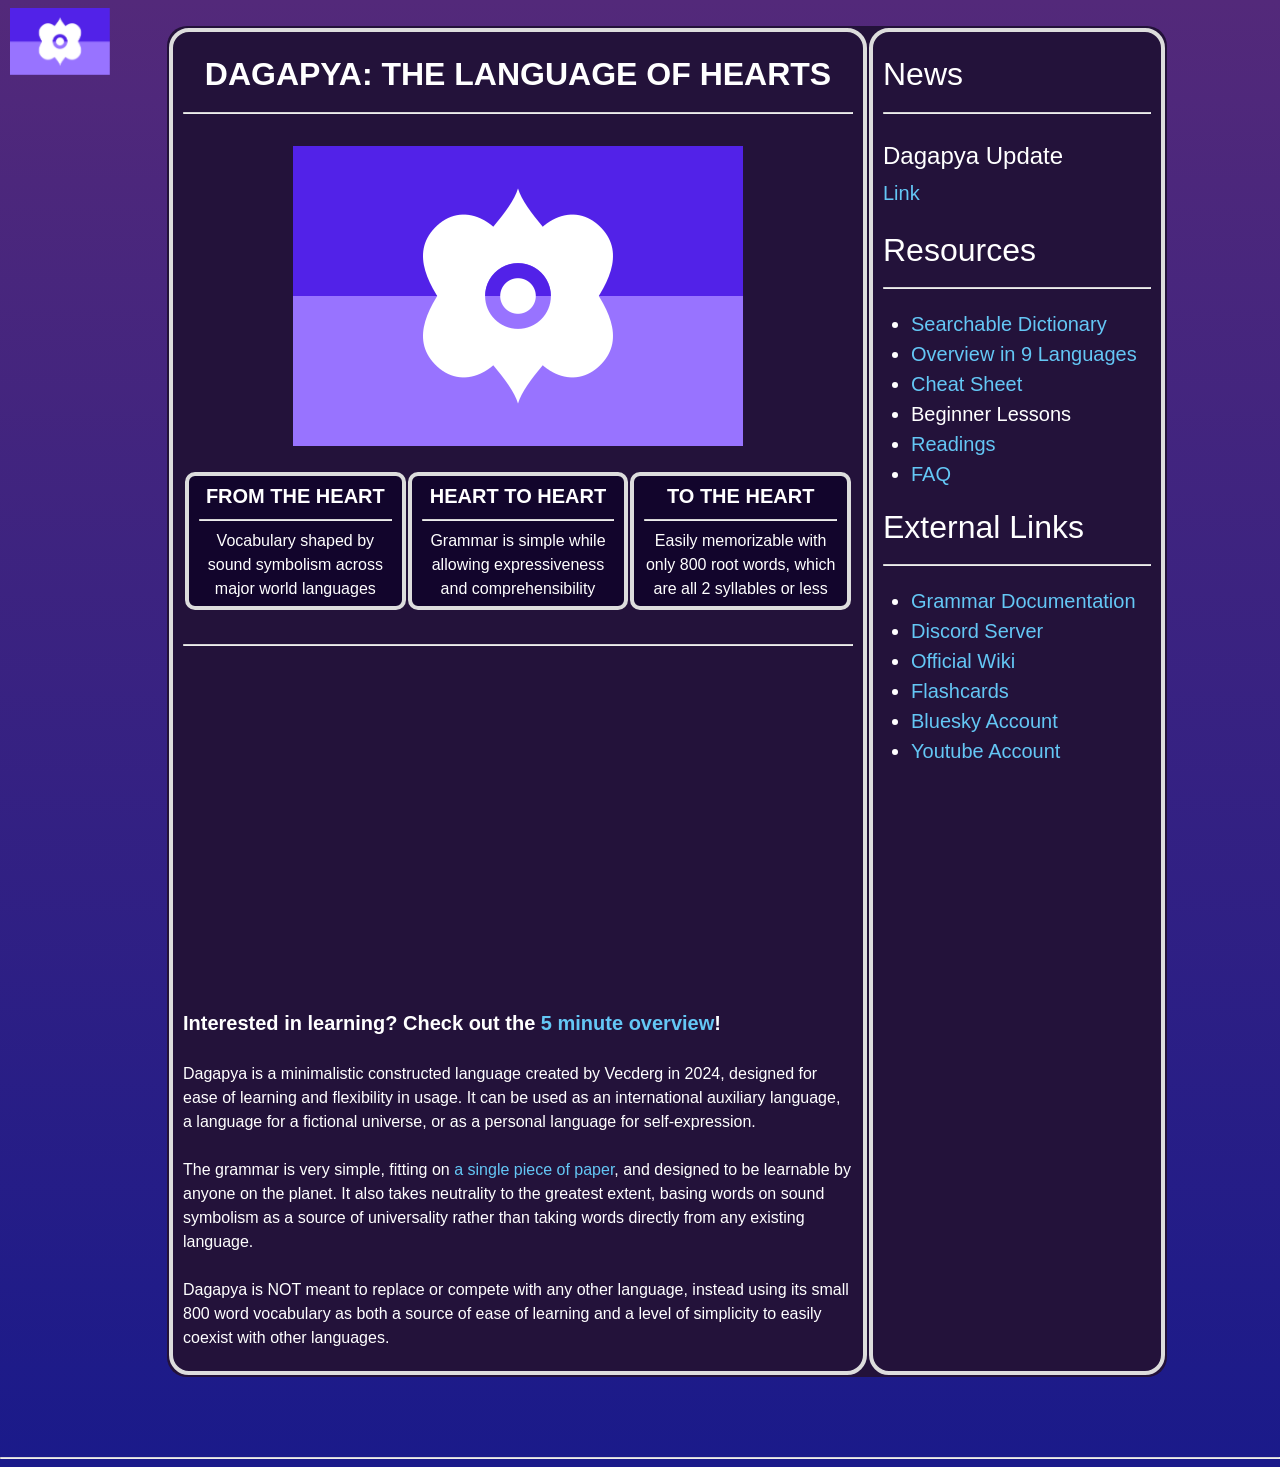
<file: index.html>
<!DOCTYPE html>

<!-- HEADER -->
<html lang="en-US">
<title>Dagapya - Home</title>

<link rel="stylesheet" href="mainstyle.css">

<head>
<meta charset="utf-8" name="viewport" content="width=1024, initial-scale=0.3, minimum-scale=0.3"/>
</head>

<!-- BODY -->
<body style="margin-left:0px;margin-right:0px;">

<!-- TITLE -->
<!--<b><a style="font-size:36px;font-family:sans-serif" href="dasopya.html">DAGAPYA</a></b>-->
<a href="index.html">
    <img src="img/dagapyaflag450.png" style="width:100px;position:fixed;margin-left:10px;">
</a>
<!-- END OF HEADER -->

<div>

<br />

<table style="width:1000px;margin-left:-25px;">
<tr>
    <td style="width:670px; padding:5px 10px 5px 10px; border: 4px solid #dddddd; border-radius: 20px;">
        <h1 style="text-align:center;"><b>DAGAPYA: THE LANGUAGE OF HEARTS</b></h1>
        <hr> 
        <br />

        <img src="img/dagapyaflag450.png">	

        <br />

        <table style="width:670px;">
            <tr>
                <td style="text-align:center;width:33%;border-radius:10px;background-color:#12052c;">
                    <b style="font-size: 20px;">FROM THE HEART</b>
                    <hr>
                    Vocabulary shaped by sound symbolism across major world languages
                </td>
                <td style="text-align: center;width:33%;border-radius:10px;background-color:#12052c;">
                    <b style="font-size: 20px;">HEART TO HEART</b>
                    <hr>
                    Grammar is simple while allowing expressiveness and comprehensibility
                </td>
                <td style="text-align: center;width:33%;border-radius:10px;background-color:#12052c;">
                    <b style="font-size: 20px;">TO THE HEART</b>
                    <hr>
                    Easily memorizable with only 800 root words, which are all 2 syllables or less
                </td>
            </tr>
        </table>

        <br />

        <hr> 
        <p>
            <center>
            <iframe width="560" height="315" src="https://www.youtube.com/embed/9_lBJtqgsso" 
                title="YouTube video player" frameborder="0" allow="accelerometer; autoplay; clipboard-write; encrypted-media; gyroscope; picture-in-picture; 
                web-share" referrerpolicy="strict-origin-when-cross-origin" allowfullscreen></iframe>
            </center>
        <br />
        <b style="font-size:20px">
        Interested in learning? Check out the <a href="sadilusi.html">5 minute overview</a>!
        </b>
        <br />
        <br />
        Dagapya is a minimalistic constructed language created by Vecderg in 2024, designed for ease of learning and flexibility in 
        usage. It can be used as an international auxiliary language, a language for a fictional universe, or as a personal language for self-expression.
        <br />
        <br />
        The grammar is very simple, fitting on <a href="img/dagapya-cheat-sheet.pdf" target="_blank">a single piece of paper</a>, and designed to be learnable by anyone on the planet.
        It also takes neutrality to the greatest extent, basing words on sound symbolism as a source of universality rather than taking
        words directly from any existing language.
        <br />
        <br />
        Dagapya is NOT meant to replace or compete with any other language, instead using its small 800 word vocabulary as both a source
        of ease of learning and a level of simplicity to easily coexist with other languages.
        </p>

    </td>
    <td style="padding:5px 10px 5px 10px; border: 4px solid #dddddd; border-radius: 20px;">
        <h1>News</h1>
        <hr>
        <p style="font-size:24px">
            Dagapya Update <br /> 
            <a style="font-size:20px" href="https://bsky.app/profile/dagapya.bsky.social/post/3mo763rzluk2i">Link</a>
        </p>


        <h1>Resources</h1>
        <hr>
        <ul style="margin-left:-12px;font-size: 20px;">
            <li><a href="samukopo.html">Searchable Dictionary</a></li>
            <li><a href="sadilusi.html">Overview in 9 Languages</a></li>
            <li><a href="img/dagapya-cheat-sheet.pdf" target="_blank">Cheat Sheet</a></li>
            <li>Beginner Lessons</li>
            <li><a href="readings.html">Readings</a></li>
            <li><a href="faq.html">FAQ</a></li>
        </ul>

        <h1>External Links</h1>
        <hr>
        <ul style="margin-left:-12px;font-size: 20px;">
            <li><a href="https://docs.google.com/document/d/1b-G-coYHEqtLEF1QuHORK3FDi12rt9Te38VqEXvgRD4/" target="_blank">Grammar Documentation</a></li>
            <li><a href="https://discord.gg/ZpPSRhU3YF" target="_blank">Discord Server</a></li>
            <li><a href="https://dagapya.miraheze.org/wiki/Main_Page" target="_blank">Official Wiki</a></li>
            <li><a href="https://mylittlewordland.com/course/456486/dagapya-vocabulary" target="_blank">Flashcards</a></li>
            <li><a href="https://dagapya.bsky.social/" target="_blank">Bluesky Account</a></li>
            <li><a href="https://www.youtube.com/@dagapya" target="_blank">Youtube Account</a></li>
        </ul>
    </td>
</tr>

</table>

</div>

<br /><br /><br /><br />
<hr> 




</body>
</html>
</file>
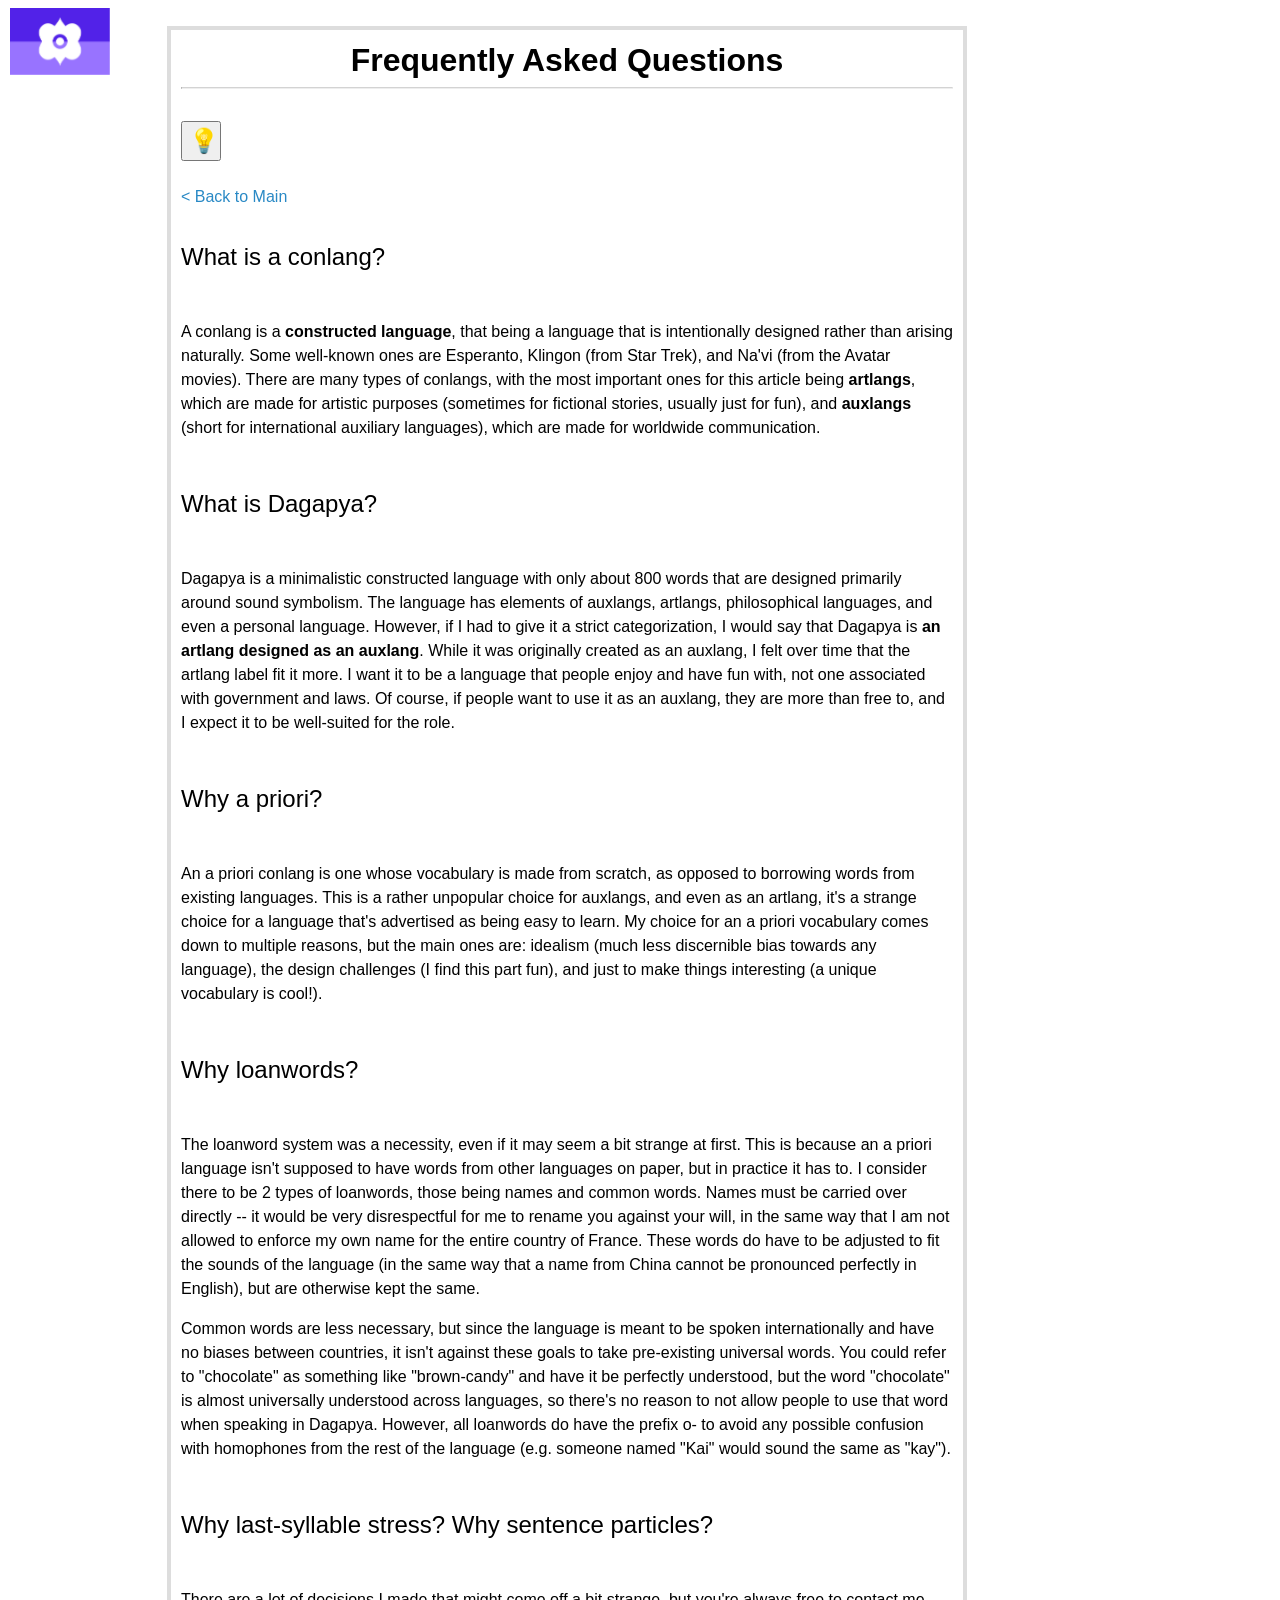
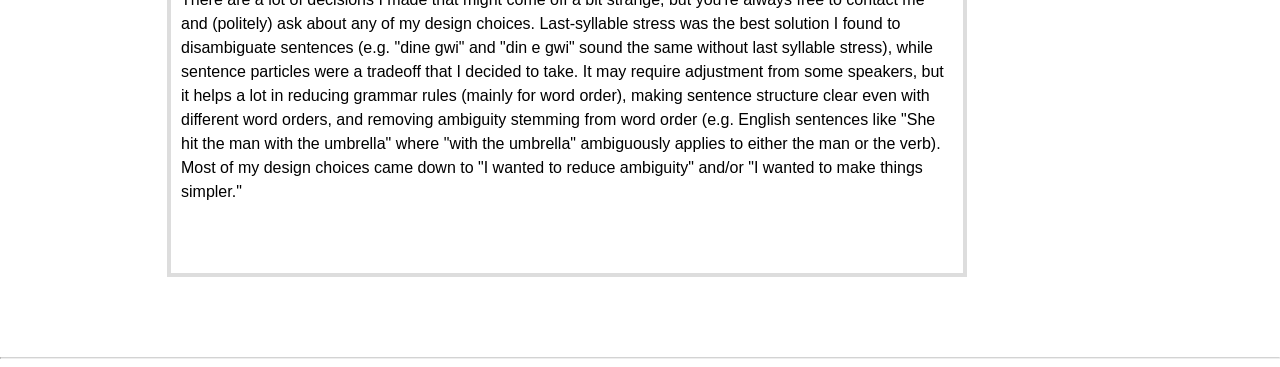
<file: faq.html>
<!DOCTYPE html>

<!-- HEADER -->
<html lang="en-US">
<title>FAQ - Dagapya</title>

<link rel="stylesheet" href="readings/readstyle.css">

<head>
<meta charset="utf-8" name="viewport" content="width=1024, initial-scale=0.3, minimum-scale=0.3"/>

<script type="text/javascript">

	function onLoad(){
		//dark mode
		if (window.matchMedia && window.matchMedia('(prefers-color-scheme: dark)').matches) {
			toggleLight();
		}
	}
	
	function toggleLight(){
		var element = document.body;
		element.classList.toggle("dark-body");
	}
	
</script>

</head>

<!-- BODY -->
<body style="margin-left:0px;margin-right:0px;">

<!-- TITLE -->
<!--<b><a style="font-size:36px;font-family:sans-serif" href="dasopya.html">DAGAPYA</a></b>-->
<a href="index.html">
    <img src="img/dagapyaflag450.png" style="width:100px;position:fixed;margin-left:10px;">
</a>
<!-- END OF HEADER -->

<div>

<br />

<table style="width:800px;margin-left:-25px;">
<tr>
    <td style="padding:5px 10px 5px 10px; border: 4px solid #dddddd; border-radius: 20px;">
        <h1 style="text-align:center;"><b>Frequently Asked Questions</b></h1>
        <hr> 
        
        <br />
        <button onclick="toggleLight()" style="height:40px;width:40px;font-size:24px">💡</button>
        <br />
        <br />
        <a href="index.html" >< Back to Main</a>
        <br />
        <br />

        <table style="width:80%;border-color: white;">
            <tr>
                <h2>What is a conlang?</h2>
                <br />
                <p>A conlang is a <b>constructed language</b>, that being a language that is intentionally designed rather than arising naturally. Some well-known ones are Esperanto, Klingon (from Star Trek), and Na'vi (from the Avatar movies). There are many types of conlangs, with the most important ones for this article being <b>artlangs</b>, which are made for artistic purposes (sometimes for fictional stories, usually just for fun), and <b>auxlangs</b> (short for international auxiliary languages), which are made for worldwide communication.</p>
                <br />
                <h2>What is Dagapya?</h2>
                <br />
                <p>Dagapya is a minimalistic constructed language with only about 800 words that are designed primarily around sound symbolism. The language has elements of auxlangs, artlangs, philosophical languages, and even a personal language. However, if I had to give it a strict categorization, I would say that Dagapya is <b>an artlang designed as an auxlang</b>. While it was originally created as an auxlang, I felt over time that the artlang label fit it more. I want it to be a language that people enjoy and have fun with, not one associated with government and laws. Of course, if people want to use it as an auxlang, they are more than free to, and I expect it to be well-suited for the role. </p>
                <br />
                <h2>Why a priori?</h2>
                <br />
                <p>An a priori conlang is one whose vocabulary is made from scratch, as opposed to borrowing words from existing languages. This is a rather unpopular choice for auxlangs, and even as an artlang, it's a strange choice for a language that's advertised as being easy to learn. My choice for an a priori vocabulary comes down to multiple reasons, but the main ones are: idealism (much less discernible bias towards any language), the design challenges (I find this part fun), and just to make things interesting (a unique vocabulary is cool!).</p>
                <br />
                <h2>Why loanwords?</h2>
                <br />
                <p>The loanword system was a necessity, even if it may seem a bit strange at first. This is because an a priori language isn't supposed to have words from other languages on paper, but in practice it has to. I consider there to be 2 types of loanwords, those being names and common words. Names must be carried over directly -- it would be very disrespectful for me to rename you against your will, in the same way that I am not allowed to enforce my own name for the entire country of France. These words do have to be adjusted to fit the sounds of the language (in the same way that a name from China cannot be pronounced perfectly in English), but are otherwise kept the same. </p>
                <p>Common words are less necessary, but since the language is meant to be spoken internationally and have no biases between countries, it isn't against these goals to take pre-existing universal words. You could refer to "chocolate" as something like "brown-candy" and have it be perfectly understood, but the word "chocolate" is almost universally understood across languages, so there's no reason to not allow people to use that word when speaking in Dagapya. However, all loanwords do have the prefix o- to avoid any possible confusion with homophones from the rest of the language (e.g. someone named "Kai" would sound the same as "kay").</p>
                <br />
                <h2>Why last-syllable stress? Why sentence particles?</h2>
                <br />
                <p>There are a lot of decisions I made that might come off a bit strange, but you're always free to contact me and (politely) ask about any of my design choices. Last-syllable stress was the best solution I found to disambiguate sentences (e.g. "dine gwi" and "din e gwi" sound the same without last syllable stress), while sentence particles were a tradeoff that I decided to take. It may require adjustment from some speakers, but it helps a lot in reducing grammar rules (mainly for word order), making sentence structure clear even with different word orders, and removing ambiguity stemming from word order (e.g. English sentences like "She hit the man with the umbrella" where "with the umbrella" ambiguously applies to either the man or the verb). Most of my design choices came down to "I wanted to reduce ambiguity" and/or "I wanted to make things simpler." </p>
            </tr>
        </table>

        <br />
        <br />

    </td>
</tr>

</table>

</div>

<br /><br /><br /><br />
<hr> 




</body>
</html>
</file>
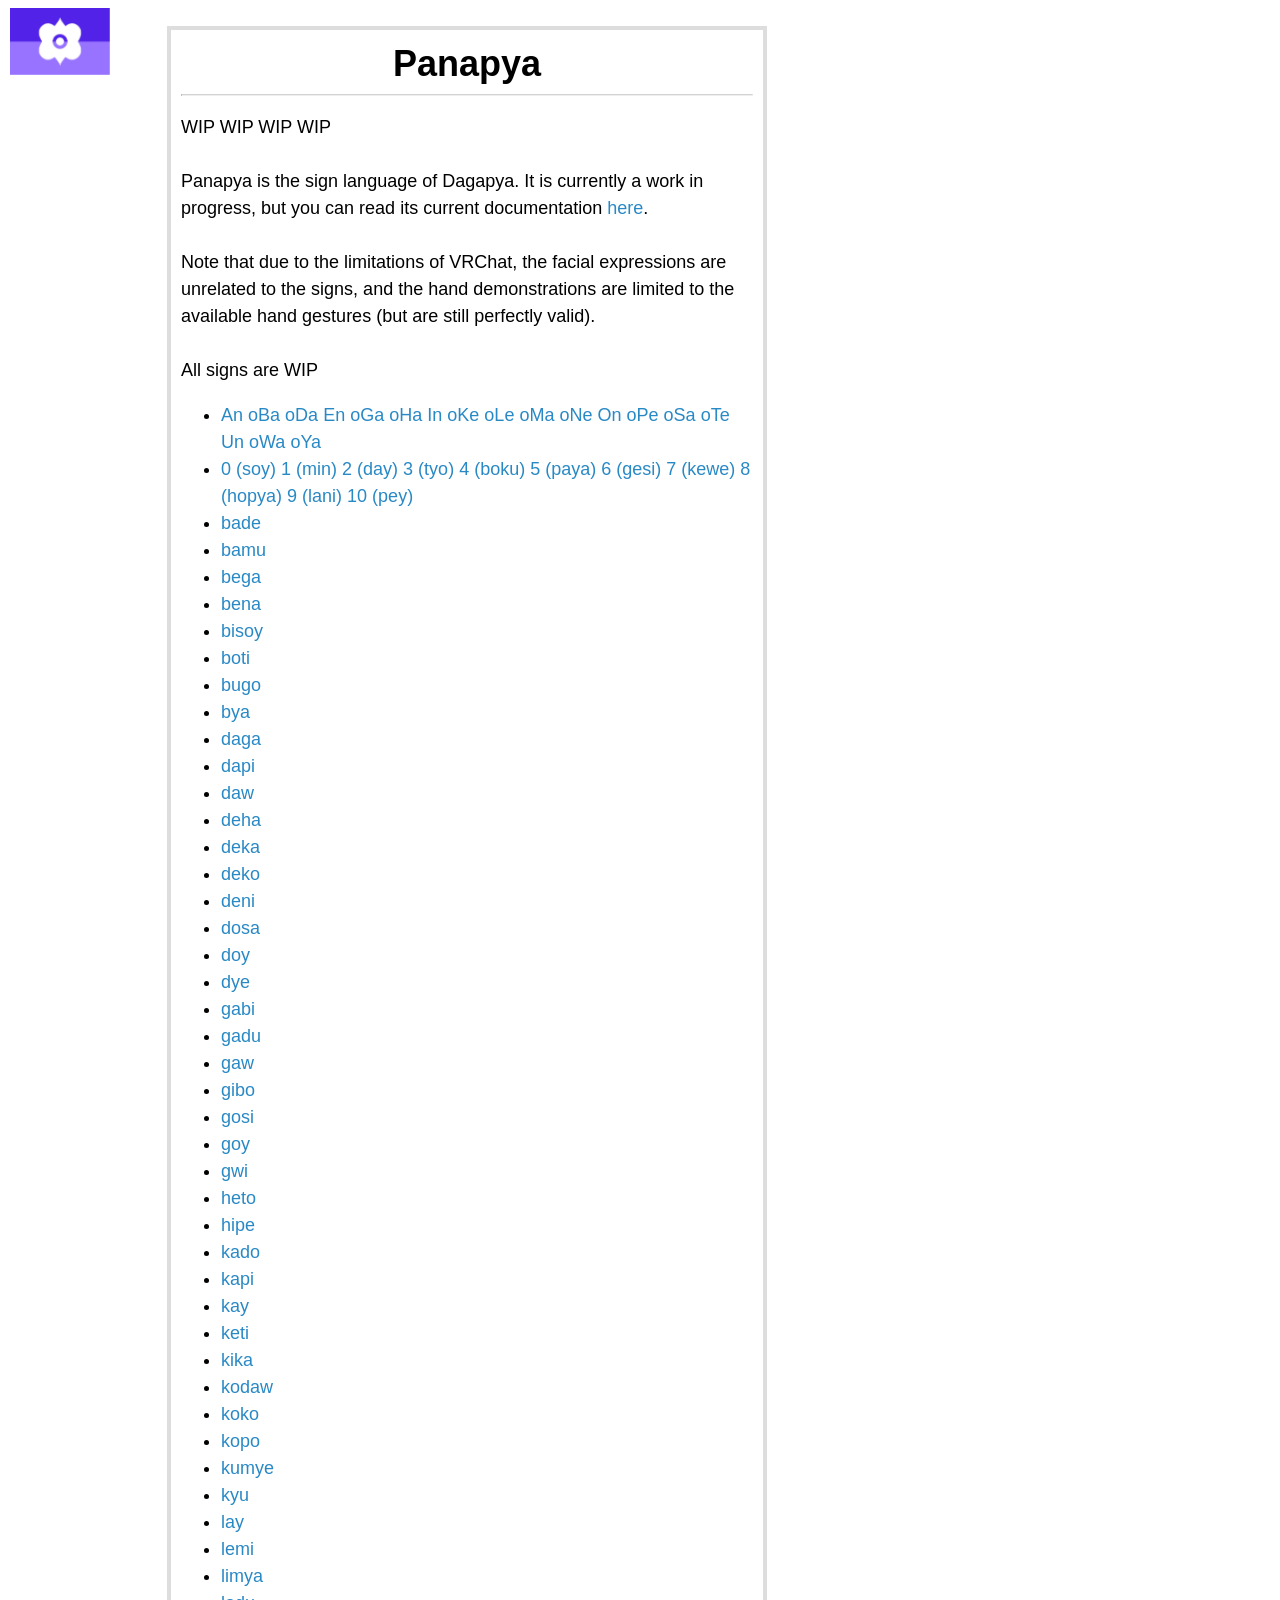
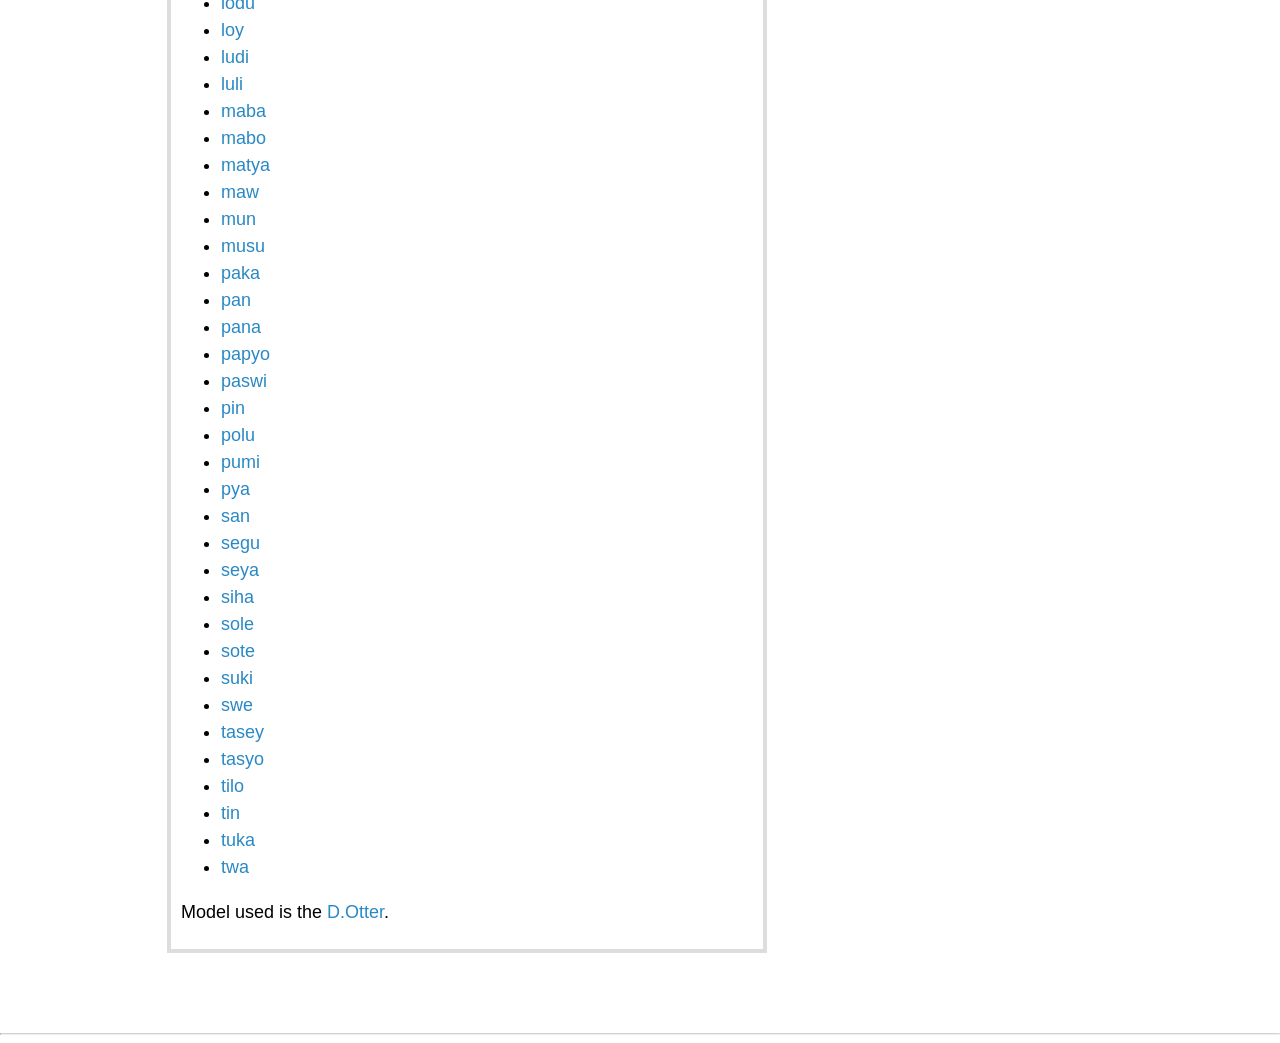
<file: panapya.html>
<!DOCTYPE html>

<!-- HEADER -->
<html lang="en-US">
<title>Readings - Dagapya</title>

<link rel="stylesheet" href="panapya/panastyle.css">

<head>
<meta charset="utf-8" name="viewport" content="width=1024, initial-scale=0.3, minimum-scale=0.3"/>

<script type="text/javascript">

	function onLoad(){
		//dark mode
		if (window.matchMedia && window.matchMedia('(prefers-color-scheme: dark)').matches) {
			toggleLight();
		}
	}
	
	function toggleLight(){
		var element = document.body;
		element.classList.toggle("dark-body");
	}
	
</script>

</head>

<!-- BODY -->
<body style="margin-left:0px;margin-right:0px;">

<!-- TITLE -->
<!--<b><a style="font-size:36px;font-family:sans-serif" href="dasopya.html">DAGAPYA</a></b>-->
<a href="index.html">
    <img src="img/dagapyaflag450.png" style="width:100px;position:fixed;margin-left:10px;">
</a>
<!-- END OF HEADER -->

<div>

<br />

<table style="width:600px;margin-left:-25px;font-size:18px;">
<tr>
    <td style="padding:5px 10px 5px 10px; border: 4px solid #dddddd; border-radius: 20px;">
        <h1 style="text-align:center;"><b>Panapya</b></h1>
        <hr> 

        <p>
            WIP WIP WIP WIP<br />
            <br />
            Panapya is the sign language of Dagapya. It is currently a work in progress, but you can read its current documentation <a href="https://docs.google.com/document/d/1K9kA6_JhIfzEOnOM9Xg0dT-FdvGvs-BHT-TW8VoUG2I/">here</a>. <br />
        <br />
        Note that due to the limitations of VRChat, the facial expressions are unrelated to the signs, and the hand demonstrations are limited to the available hand gestures (but are still perfectly valid).<br />
        <br />
        All signs are WIP

        </p>

        <ul>
            <li><a href="panapya/img/An.png" target="_blank">An</a> <a href="panapya/img/oBa.png" target="_blank">oBa</a> <a href="panapya/img/oDa.png" target="_blank">oDa</a> <a href="panapya/img/En.png" target="_blank">En</a> <a href="panapya/img/oGa.png" target="_blank">oGa</a> <a href="panapya/img/oHa.png" target="_blank">oHa</a> <a href="panapya/img/In.png" target="_blank">In</a> <a href="panapya/img/oKe.png" target="_blank">oKe</a> <a href="panapya/img/oLe.png" target="_blank">oLe</a> <a href="panapya/img/oMa.png" target="_blank">oMa</a> <a href="panapya/img/oNe.png" target="_blank">oNe</a> <a href="panapya/img/On.png" target="_blank">On</a> <a href="panapya/img/oPe.png" target="_blank">oPe</a> <a href="panapya/img/oSa.png" target="_blank">oSa</a> <a href="panapya/img/oTe.png" target="_blank">oTe</a> <a href="panapya/img/Un.png" target="_blank">Un</a> <a href="panapya/img/oWa.png" target="_blank">oWa</a> <a href="panapya/img/oYa.png" target="_blank">oYa</a></li>
            <li><a href="panapya/img/soy.png" target="_blank">0 (soy)</a> <a href="panapya/img/min.png" target="_blank">1 (min)</a> <a href="panapya/img/day.png" target="_blank">2 (day)</a> <a href="panapya/img/tyo.png" target="_blank">3 (tyo)</a> <a href="panapya/img/boku.png" target="_blank">4 (boku)</a> <a href="panapya/img/paya.png" target="_blank">5 (paya)</a> <a href="panapya/img/gesi.png" target="_blank">6 (gesi)</a> <a href="panapya/img/kewe.png" target="_blank">7 (kewe)</a> <a href="panapya/img/hopya.png" target="_blank">8 (hopya)</a> <a href="panapya/img/lani.png" target="_blank">9 (lani)</a> <a href="panapya/img/pey.png" target="_blank">10 (pey)</a></li>
            <li><a href="panapya/img/bade.mp4" target="_blank">bade</a></li>
            <li><a href="panapya/img/bamu.mp4" target="_blank">bamu</a></li>
            <li><a href="panapya/img/bega.mp4" target="_blank">bega</a></li>
            <li><a href="panapya/img/bena.mp4" target="_blank">bena</a></li>
            <li><a href="panapya/img/bisoy.mp4" target="_blank">bisoy</a></li>
            <li><a href="panapya/img/boti.mp4" target="_blank">boti</a></li>
            <li><a href="panapya/img/bugo.mp4" target="_blank">bugo</a></li>
            <li><a href="panapya/img/bya.mp4" target="_blank">bya</a></li>
            <li><a href="panapya/img/daga.mp4" target="_blank">daga</a></li>
            <li><a href="panapya/img/dapi.mp4" target="_blank">dapi</a></li>
            <li><a href="panapya/img/daw.mp4" target="_blank">daw</a></li>
            <li><a href="panapya/img/deha.mp4" target="_blank">deha</a></li>
            <li><a href="panapya/img/deka.mp4" target="_blank">deka</a></li>
            <li><a href="panapya/img/deko.mp4" target="_blank">deko</a></li>
            <li><a href="panapya/img/deni.mp4" target="_blank">deni</a></li>
            <li><a href="panapya/img/dosa.mp4" target="_blank">dosa</a></li>
            <li><a href="panapya/img/doy.mp4" target="_blank">doy</a></li>
            <li><a href="panapya/img/dye.mp4" target="_blank">dye</a></li>
            <li><a href="panapya/img/gabi.mp4" target="_blank">gabi</a></li>
            <li><a href="panapya/img/gadu.mp4" target="_blank">gadu</a></li>
            <li><a href="panapya/img/gaw.mp4" target="_blank">gaw</a></li>
            <li><a href="panapya/img/gibo.mp4" target="_blank">gibo</a></li>
            <li><a href="panapya/img/gosi.mp4" target="_blank">gosi</a></li>
            <li><a href="panapya/img/goy.mp4" target="_blank">goy</a></li>
            <li><a href="panapya/img/gwi.mp4" target="_blank">gwi</a></li>
            <li><a href="panapya/img/heto.mp4" target="_blank">heto</a></li>
            <li><a href="panapya/img/hipe.mp4" target="_blank">hipe</a></li>
            <li><a href="panapya/img/kado.mp4" target="_blank">kado</a></li>
            <li><a href="panapya/img/kapi.mp4" target="_blank">kapi</a></li>
            <li><a href="panapya/img/kay.png" target="_blank">kay</a></li>
            <li><a href="panapya/img/keti.mp4" target="_blank">keti</a></li>
            <li><a href="panapya/img/kika.mp4" target="_blank">kika</a></li>
            <li><a href="panapya/img/kodaw.mp4" target="_blank">kodaw</a></li>
            <li><a href="panapya/img/koko.mp4" target="_blank">koko</a></li>
            <li><a href="panapya/img/kopo.mp4" target="_blank">kopo</a></li>
            <li><a href="panapya/img/kumye.mp4" target="_blank">kumye</a></li>
            <li><a href="panapya/img/kyu.mp4" target="_blank">kyu</a></li>
            <li><a href="panapya/img/lay.mp4" target="_blank">lay</a></li>
            <li><a href="panapya/img/lemi.mp4" target="_blank">lemi</a></li>
            <li><a href="panapya/img/limya.mp4" target="_blank">limya</a></li>
            <li><a href="panapya/img/lodu.mp4" target="_blank">lodu</a></li>
            <li><a href="panapya/img/loy.mp4" target="_blank">loy</a></li>
            <li><a href="panapya/img/ludi.mp4" target="_blank">ludi</a></li>
            <li><a href="panapya/img/luli.mp4" target="_blank">luli</a></li>
            <li><a href="panapya/img/maba.mp4" target="_blank">maba</a></li>
            <li><a href="panapya/img/mabo.mp4" target="_blank">mabo</a></li>
            <li><a href="panapya/img/matya.mp4" target="_blank">matya</a></li>
            <li><a href="panapya/img/maw.mp4" target="_blank">maw</a></li>
            <li><a href="panapya/img/mun.mp4" target="_blank">mun</a></li>
            <li><a href="panapya/img/musu.mp4" target="_blank">musu</a></li>
            <li><a href="panapya/img/paka.mp4" target="_blank">paka</a></li>
            <li><a href="panapya/img/pan.mp4" target="_blank">pan</a></li>
            <li><a href="panapya/img/pana.mp4" target="_blank">pana</a></li>
            <li><a href="panapya/img/papyo.mp4" target="_blank">papyo</a></li>
            <li><a href="panapya/img/paswi.mp4" target="_blank">paswi</a></li>
            <li><a href="panapya/img/pin.mp4" target="_blank">pin</a></li>
            <li><a href="panapya/img/polu.mp4" target="_blank">polu</a></li>
            <li><a href="panapya/img/pumi.mp4" target="_blank">pumi</a></li>
            <li><a href="panapya/img/pya.mp4" target="_blank">pya</a></li>
            <li><a href="panapya/img/san.mp4" target="_blank">san</a></li>
            <li><a href="panapya/img/segu.mp4" target="_blank">segu</a></li>
            <li><a href="panapya/img/seya.mp4" target="_blank">seya</a></li>
            <li><a href="panapya/img/siha.mp4" target="_blank">siha</a></li>
            <li><a href="panapya/img/sole.mp4" target="_blank">sole</a></li>
            <li><a href="panapya/img/sote.mp4" target="_blank">sote</a></li>
            <li><a href="panapya/img/suki.mp4" target="_blank">suki</a></li>
            <li><a href="panapya/img/swe.mp4" target="_blank">swe</a></li>
            <li><a href="panapya/img/tasey.mp4" target="_blank">tasey</a></li>
            <li><a href="panapya/img/tasyo.mp4" target="_blank">tasyo</a></li>
            <li><a href="panapya/img/tilo.mp4" target="_blank">tilo</a></li>
            <li><a href="panapya/img/tin.mp4" target="_blank">tin</a></li>
            <li><a href="panapya/img/tuka.mp4" target="_blank">tuka</a></li>
            <li><a href="panapya/img/twa.mp4" target="_blank">twa</a></li>
        </ul>

        <p>
            Model used is the <a href="https://darbi.gumroad.com/l/d_otter" target="_blank">D.Otter</a>.

        </p>

        



    </td>
</tr>

</table>

</div>

<br /><br /><br /><br />
<hr> 




</body>
</html>
</file>
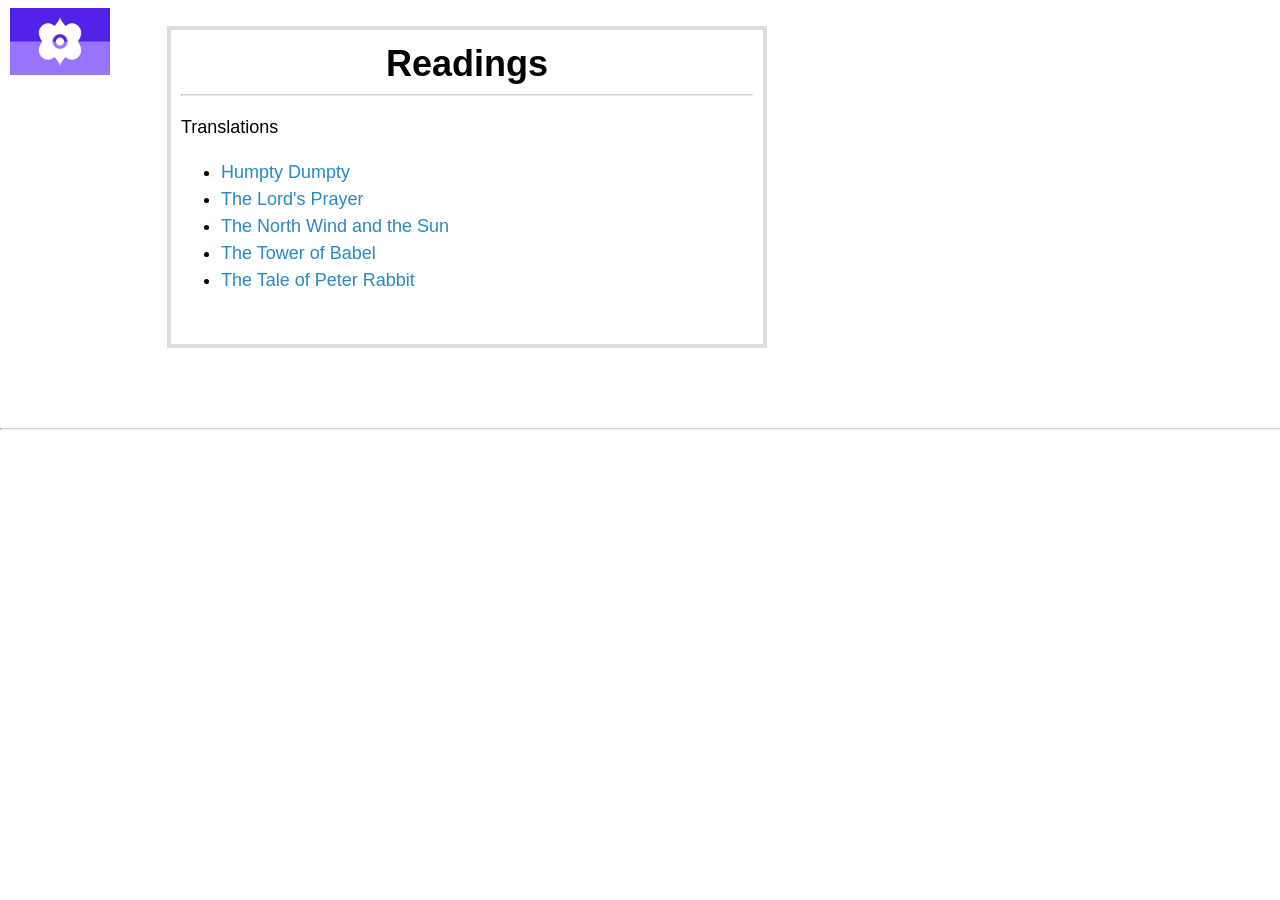
<file: readings.html>
<!DOCTYPE html>

<!-- HEADER -->
<html lang="en-US">
<title>Readings - Dagapya</title>

<link rel="stylesheet" href="readings/readstyle.css">

<head>
<meta charset="utf-8" name="viewport" content="width=1024, initial-scale=0.3, minimum-scale=0.3"/>

<script type="text/javascript">

	function onLoad(){
		//dark mode
		if (window.matchMedia && window.matchMedia('(prefers-color-scheme: dark)').matches) {
			toggleLight();
		}
	}
	
	function toggleLight(){
		var element = document.body;
		element.classList.toggle("dark-body");
	}
	
</script>

</head>

<!-- BODY -->
<body style="margin-left:0px;margin-right:0px;">

<!-- TITLE -->
<!--<b><a style="font-size:36px;font-family:sans-serif" href="dasopya.html">DAGAPYA</a></b>-->
<a href="index.html">
    <img src="img/dagapyaflag450.png" style="width:100px;position:fixed;margin-left:10px;">
</a>
<!-- END OF HEADER -->

<div>

<br />

<table style="width:600px;margin-left:-25px;font-size:18px;">
<tr>
    <td style="padding:5px 10px 5px 10px; border: 4px solid #dddddd; border-radius: 20px;">
        <h1 style="text-align:center;"><b>Readings</b></h1>
        <hr> 

        <p>Translations</p>
        <ul>
            <li><a href="readings/humpty-dumpty.html">Humpty Dumpty</a></li>
            <li><a href="readings/the-lords-prayer.html">The Lord's Prayer</a></li>
            <li><a href="readings/the-north-wind.html">The North Wind and the Sun</a></li>
            <li><a href="readings/tower-of-babel.html">The Tower of Babel</a></li>
            <li><a href="readings/peter-rabbit.html">The Tale of Peter Rabbit</a></li>
        </ul>

        <br />

        



    </td>
</tr>

</table>

</div>

<br /><br /><br /><br />
<hr> 




</body>
</html>
</file>
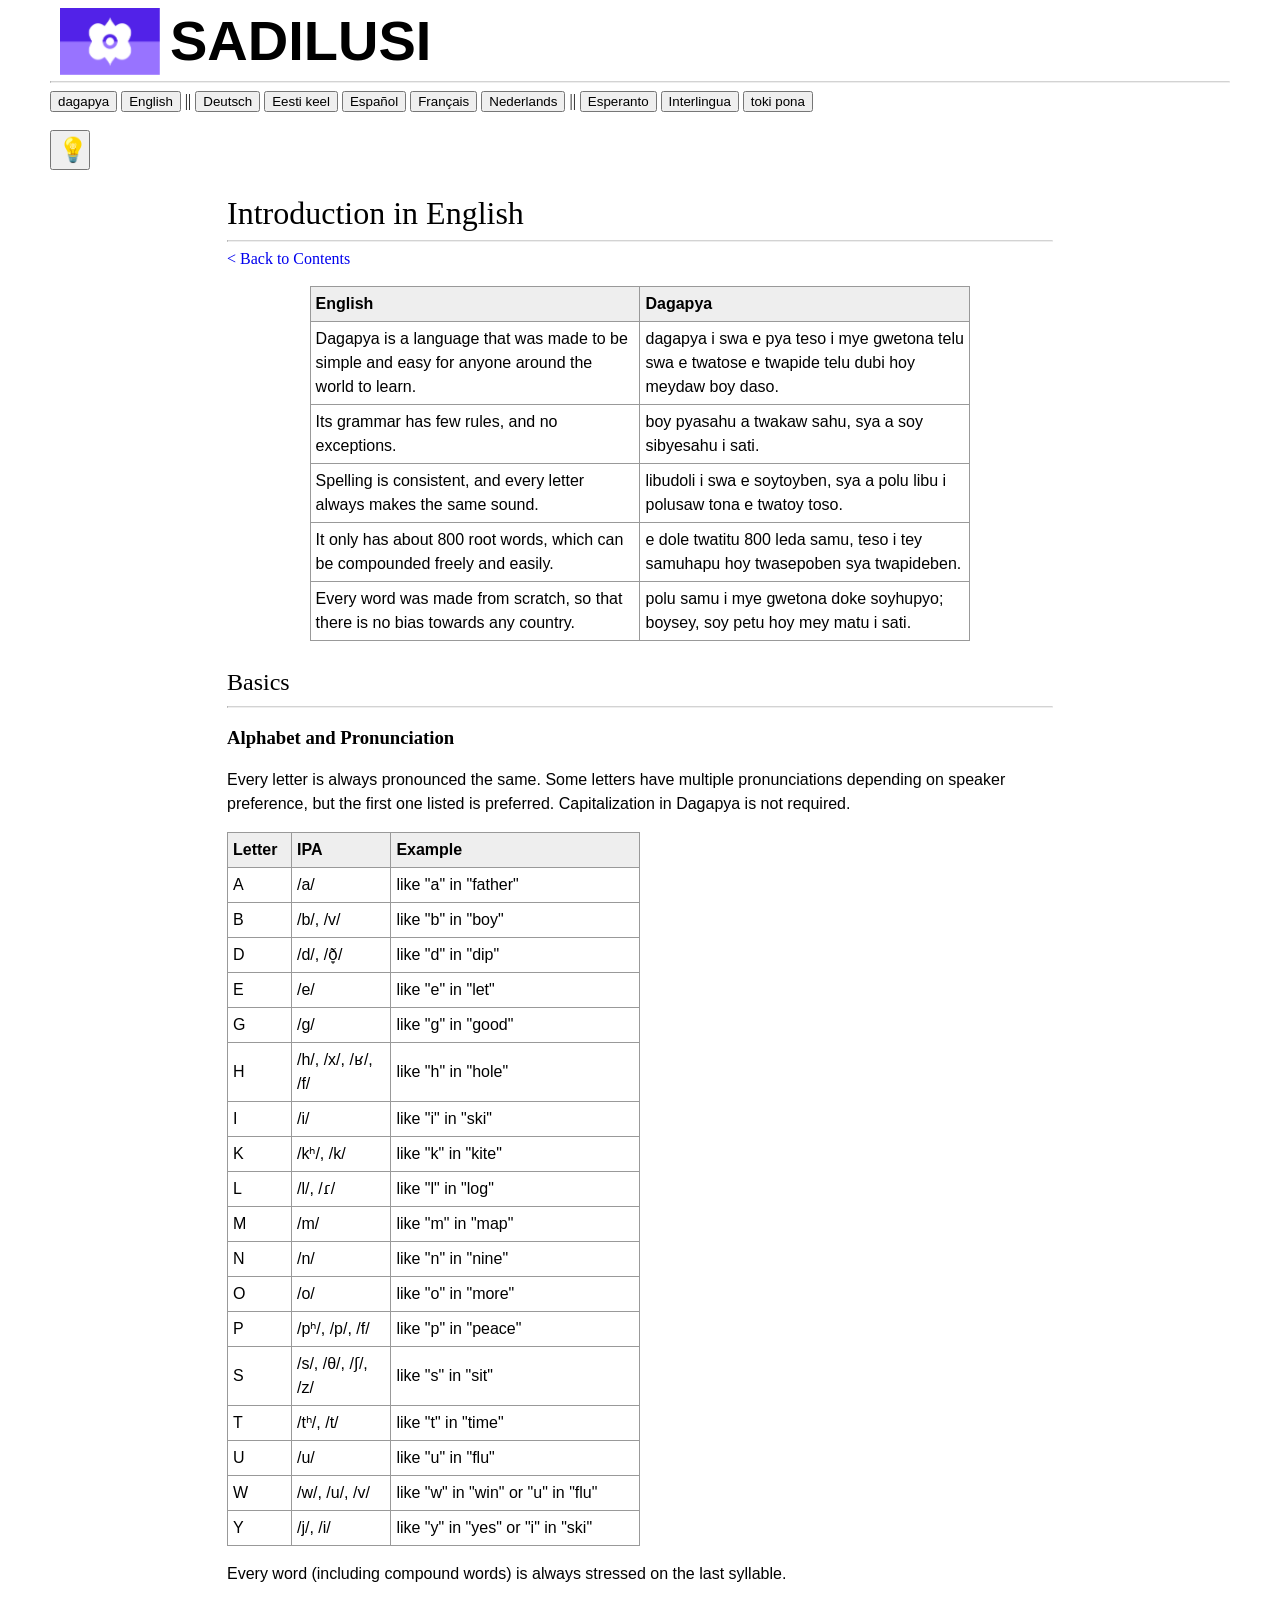
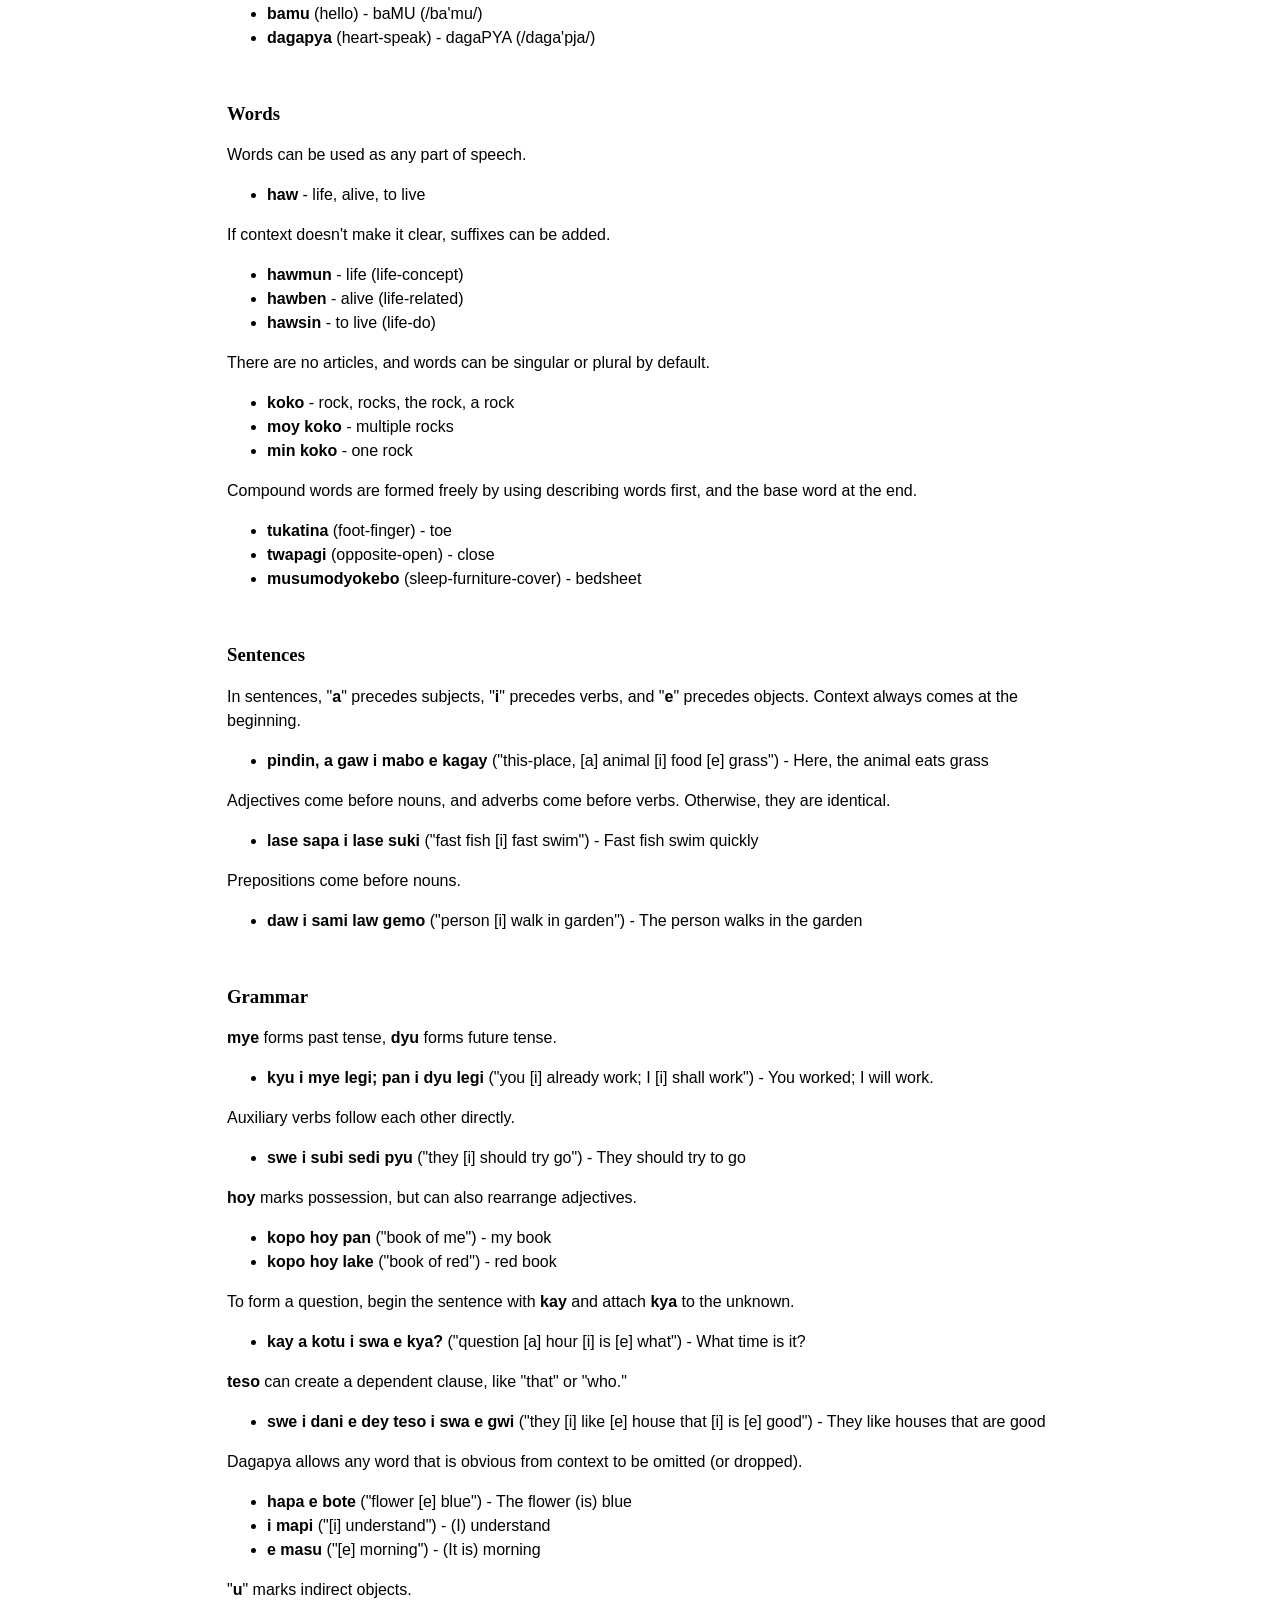
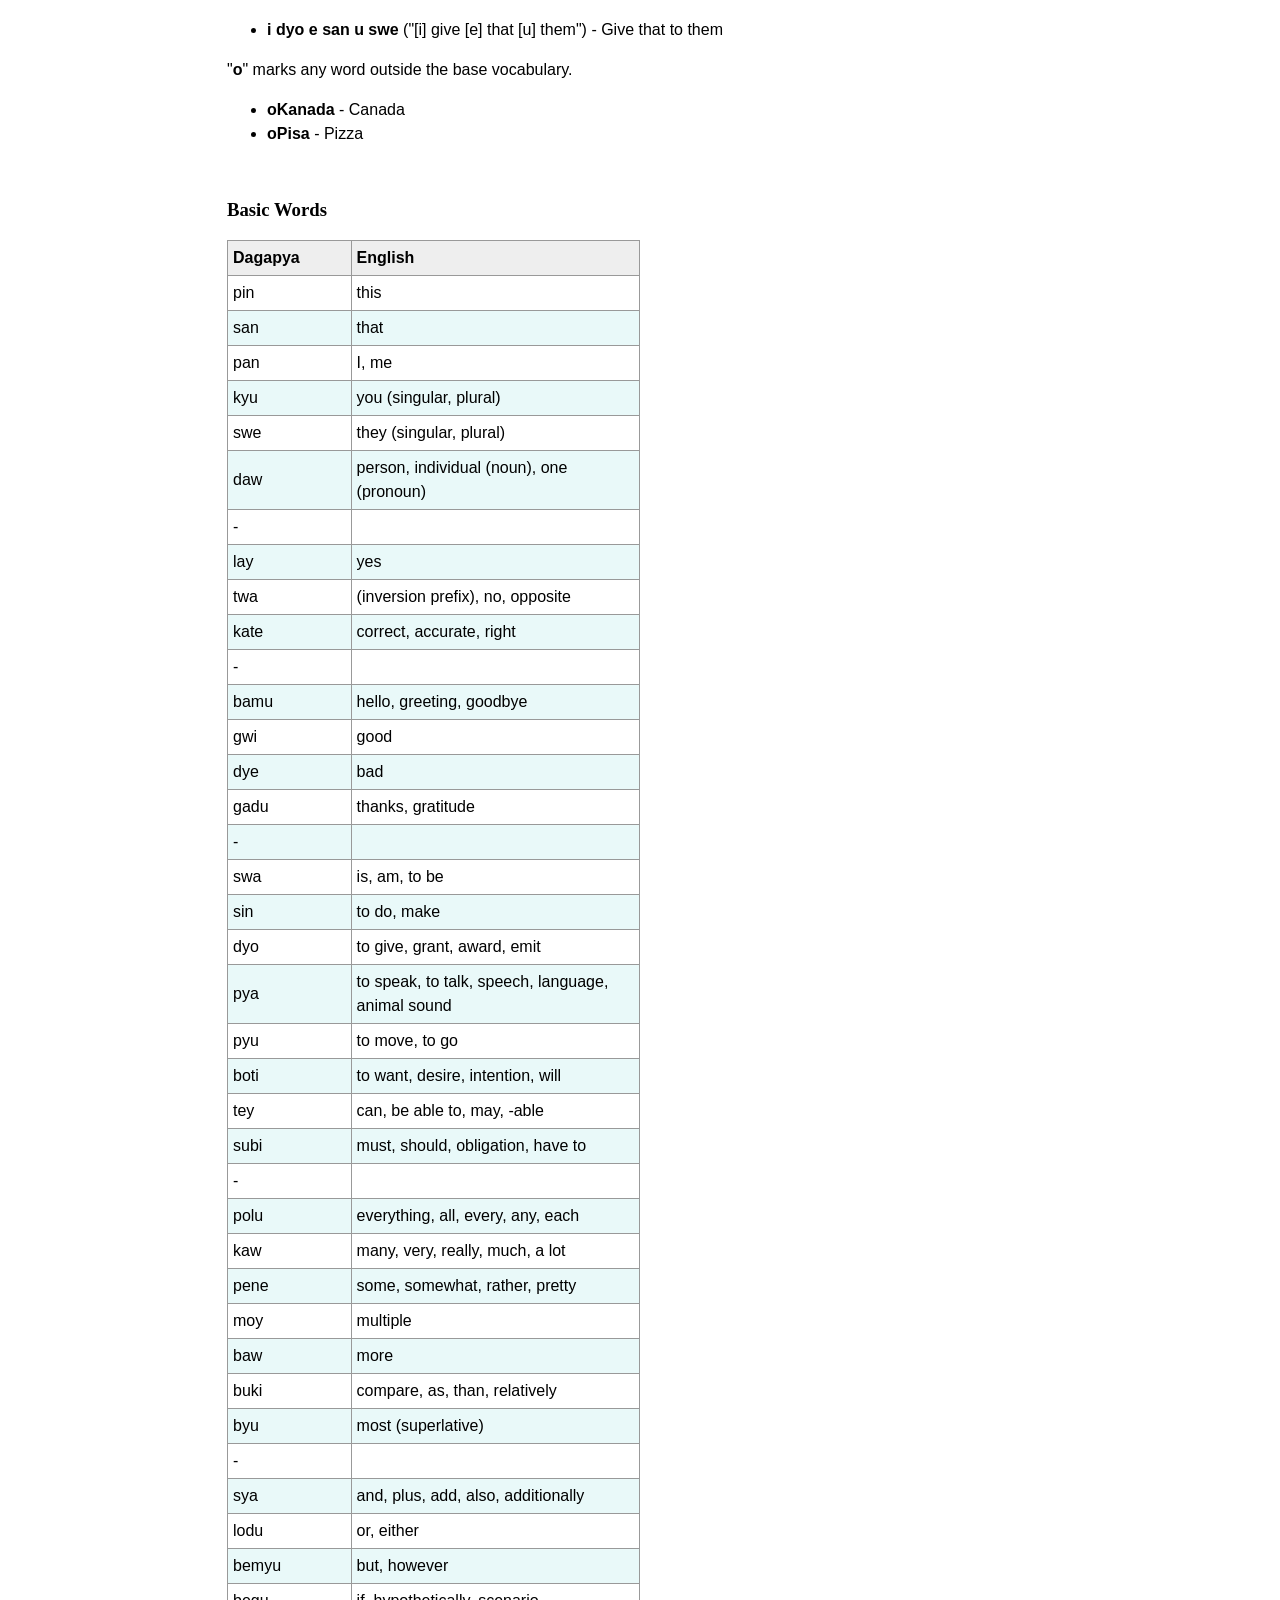
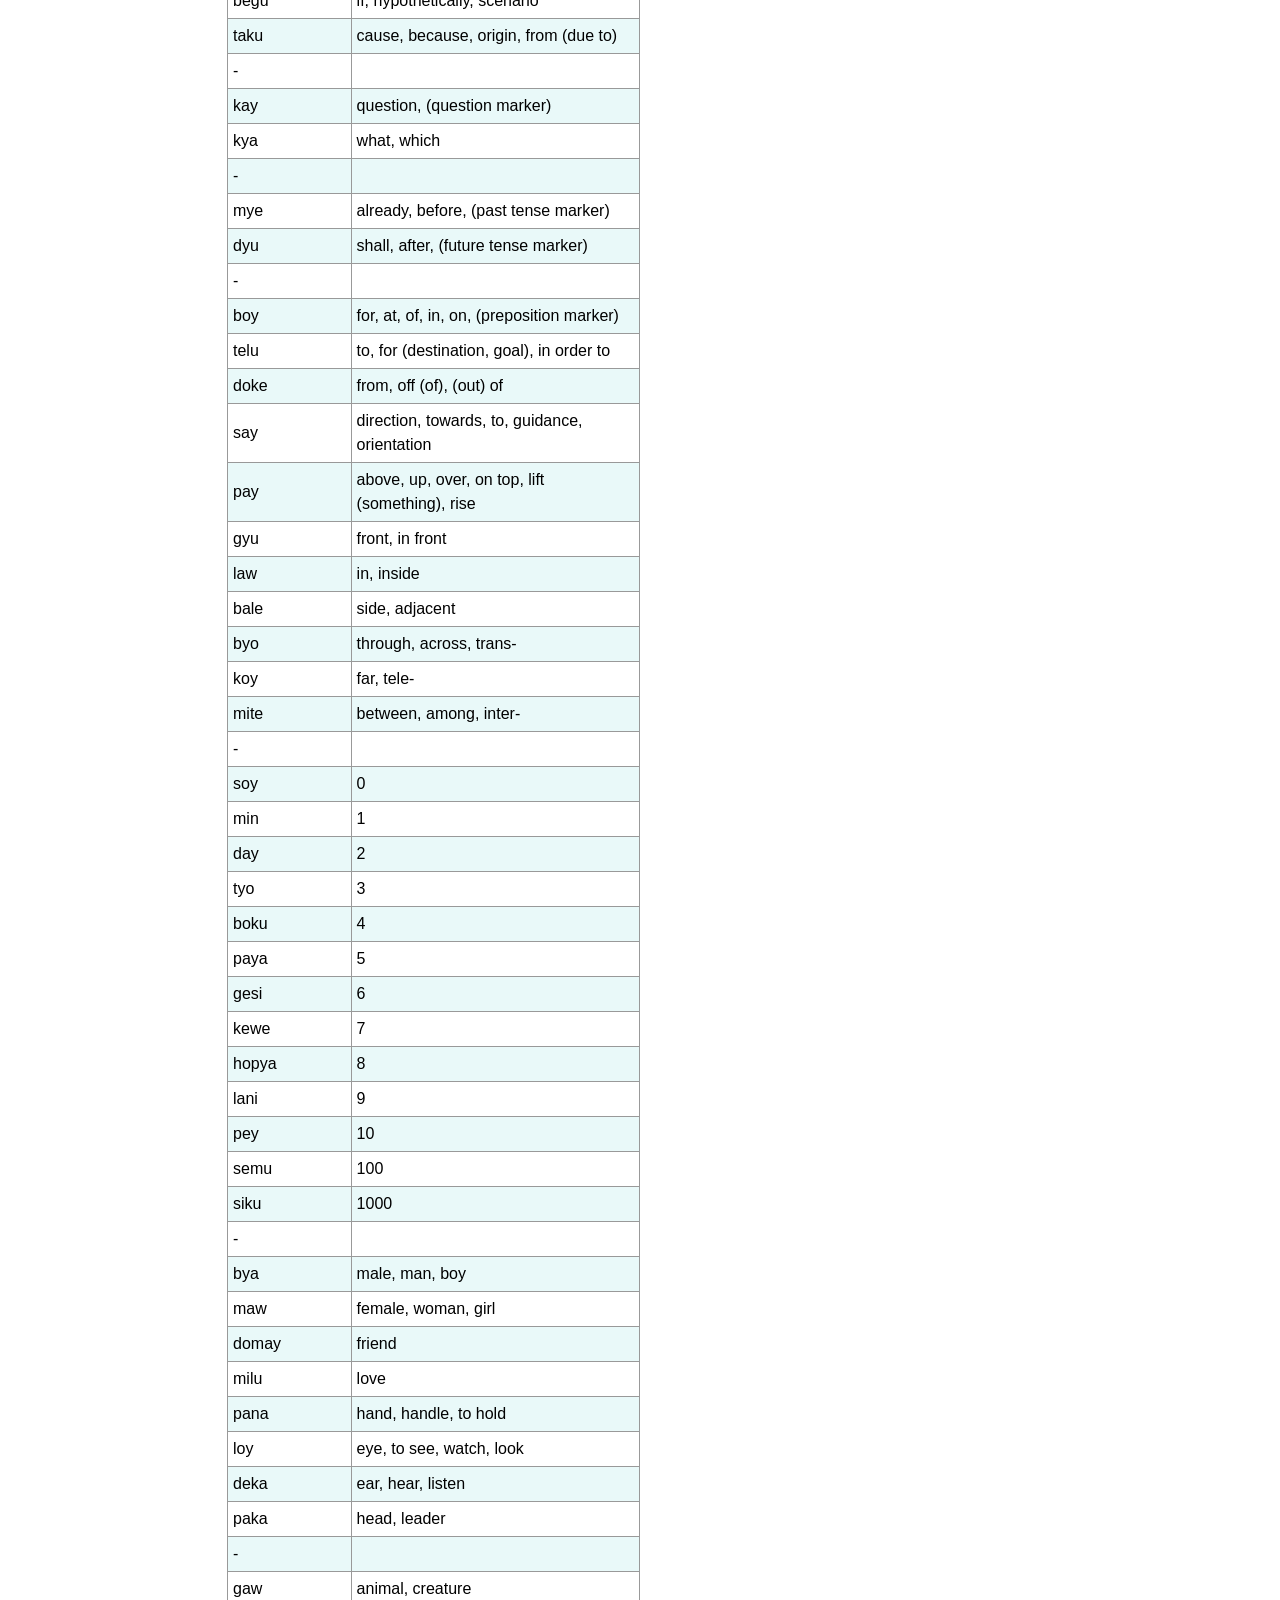
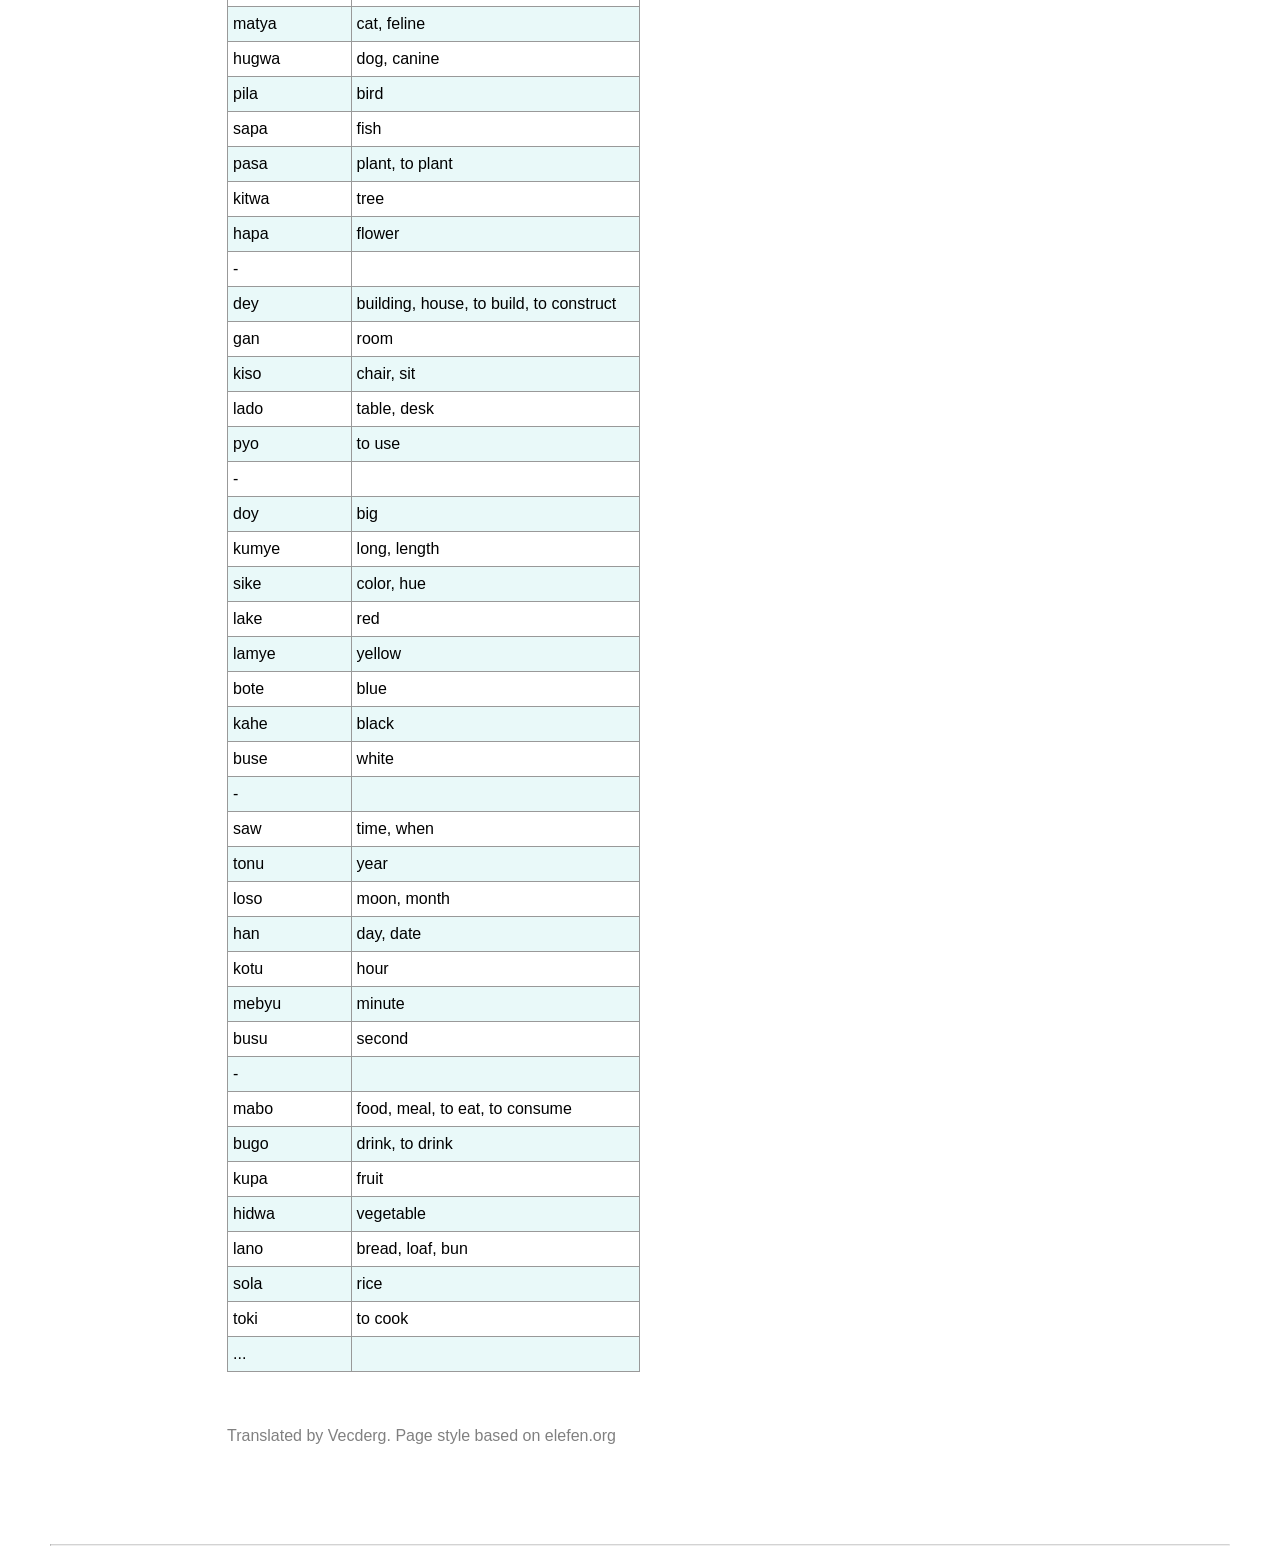
<file: sadilusi.html>
<!DOCTYPE html>

<!-- HEADER -->
<html lang="en-US">
<title>sadilusi - Introduction</title>

<link rel="stylesheet" href="dstyle.css">

<head>
<meta charset="utf-8" name="viewport" content="width=1024, initial-scale=0.1, minimum-scale=0.1"/>

<script type="text/javascript">

	const langs = ["english","esperanto","espanol","francais","tokipona","dagapya","interlingua","deutsch","eesti_keel","nederlands","sitelenemoji"];

	function onLoad2(){
		setLanguage();
		//dark mode
		if (window.matchMedia && window.matchMedia('(prefers-color-scheme: dark)').matches) {
			toggleLight();
		}
	}
	
	function setLanguage(){
		let lang = navigator.language;
		let langDisplay = document.getElementById("language");
		langDisplay.innerHTML = lang;
		langDisplay.style.display = "none";
		// may implement this one day, but it hard
		var hash = window.location.hash.substr(1);
		if(langs.indexOf(hash) > -1){
			showLanguage(hash);
		}
		else{
			showLanguage("english");
		}
	}
	
	function hideAll(){
		for(let i=0; i<langs.length; i++){
			document.getElementById(langs[i]).style.display = "none";
		}
	}
	
	function showLanguage(showLang){
		hideAll();
		document.getElementById(showLang).style.display = "block";
		window.location.hash = showLang;
		window.scrollTo(0, 0);
	}
	
	function toggleLight(){
		var element = document.body;
		element.classList.toggle("dark-body");
		
		tablestuff = document.getElementsByTagName('th');
		for(var i = 0; i < tablestuff.length; i++) {
			tablestuff[i].classList.toggle("dark-th");
		}
		tablestuff = document.getElementsByClassName('striped');
		for(var i = 0; i < tablestuff.length; i++) {
			tablestuff[i].classList.toggle("dark-table");
		}
	}

	
</script>

</head>



<!-- BODY -->
<body style="margin-left:50px;margin-right:50px;" onload="onLoad()">

<a href="index.html">
    <img src="img/dagapyaflag450.png" style="width:100px;position:fixed;margin-left:10px;">
</a>

<!-- TITLE -->
<b style="text-align:center;margin-left:120px;font-size:56px;font-family:sans-serif">
SADILUSI
</b>
<br>
<hr>
<!-- END OF HEADER -->

<div style="width:100%;"> <!--to make it proper width for some reason-->
</div>

<button onclick="showLanguage('dagapya')">dagapya</button>
<button onclick="showLanguage('english')">English</button>
||
<button onclick="showLanguage('deutsch')">Deutsch</button>
<button onclick="showLanguage('eesti_keel')">Eesti keel</button>
<button onclick="showLanguage('espanol')">Español</button>
<button onclick="showLanguage('francais')">Français</button>
<button onclick="showLanguage('nederlands')">Nederlands</button>
||
<button onclick="showLanguage('esperanto')">Esperanto</button>
<button onclick="showLanguage('interlingua')">Interlingua</button>
<button onclick="showLanguage('tokipona')">toki pona</button>
<br /><br />
<button onclick="toggleLight()" style="height:40px;width:40px;font-size:24px">💡</button>


<p id="language">
</p>

<div id="dagapya">

<br />
<h1>sadilusi boy dagapya</h1>
<hr> 
<a href="index.html">&lt; bebebuli telu gyu</a> <br />

<br />

 <table>
  <tr>
    <th>dagapya</th>
    <th>-</th>
  </tr>
  <tr>
    <td>dagapya i swa e pya teso i mye gwetona telu swa e twatose e twapide telu dubi hoy meydaw boy daso.</td>
    <td>-</td>
  </tr>
  <tr>
    <td>boy pyasahu a twakaw sahu, sya a soy sibyesahu i sati.</td>
    <td>-</td>
  </tr>
  <tr>
    <td>libudoli i swa e soytoyben, sya a polu libu i polusaw tona e twatoy toso.</td>
    <td>-</td>
  </tr>
  <tr>
    <td>e dole twatitu 800 leda samu, teso i tey samuhapu hoy twasepoben sya twapideben.</td>
    <td>-</td>
  </tr>
  <tr>
    <td>polu samu i mye gwetona doke soyhupyo; boysey, soy petu hoy mey matu i sati.</td>
    <td>-</td>
  </tr>
</table> 

<br />
<h2>moygulo</h2>
<hr> 

<h3>
libudoli sya pyatoso
</h3>

<p>
polu libu i polusaw twatoy pyatoso. pene libu i hali e moy pyatoso boysoki pyadaw bawdani, bemyu sotumin pyatoso teso i swa e sotuben e bawdaniben. doylibu boy dagapya i soy sahiben.<br />
</p>

<table style="width:50%; margin-left:0px;">
  <tr>
    <th style="width:10%">libu</th>
    <th style="width:20%">oIPA</th>
	<th>boymesi</th>
  </tr>
  <tr>
    <td>A</td>
    <td>/a/</td>
	<td>twatoy buki "a" boy "san"</td>
  </tr>
  <tr>
    <td>B</td>
    <td>/b/, /v/</td>
	<td>twatoy buki "b" boy "ban"</td>
  </tr>
  <tr>
    <td>D</td>
    <td>/d/, /ð̞/</td>
	<td>twatoy buki "d" boy "daw"</td>
  </tr>
  <tr>
	<td>E</td>
	<td>/e/</td>
	<td>twatoy buki "e" boy "deka"</td>
  </tr>
  <tr>
	<td>G</td>
	<td>/g/</td>
	<td>twatoy buki "g" boy "goy"</td>
  </tr>
  <tr>
	<td>H</td>
	<td>/h/, /x/, /ʁ/, /f/</td>
	<td>twatoy buki "h" boy "hito"</td>
  </tr>
  <tr>
	<td>I</td>
	<td>/i/</td>
	<td>twatoy buki "i" boy "pin"</td>
  </tr>
  <tr>
	<td>K</td>
	<td>/kʰ/, /k/</td>
	<td>twatoy buki "k" boy "koko"</td>
  </tr>
  <tr>
	<td>L</td>
	<td>/l/, /ɾ/</td>
	<td>twatoy buki "l" boy "lake"</td>
  </tr>
  <tr>
	<td>M</td>
	<td>/m/</td>
	<td>twatoy buki "m" boy "min"</td>
  </tr>
  <tr>
	<td>N</td>
	<td>/n/</td>
	<td>twatoy buki "n" boy "pana"</td>
  </tr>
  <tr>
	<td>O</td>
	<td>/o/</td>
	<td>twatoy buki "o" boy "lemo"</td>
  </tr>
  <tr>
	<td>P</td>
	<td>/pʰ/, /p/, /f/</td>
	<td>twatoy buki "p" boy "pay"</td>
  </tr>
  <tr>
	<td>S</td>
	<td>/s/, /θ/, /ʃ/, /z/</td>
	<td>twatoy buki "s" boy "sato"</td>
  </tr>
  <tr>
	<td>T</td>
	<td>/tʰ/, /t/</td>
	<td>twatoy buki "t" boy "toso"</td>
  </tr>
  <tr>
	<td>U</td>
	<td>/u/</td>
	<td>twatoy buki "u" boy "dun"</td>
  </tr>
  <tr>
	<td>W</td>
	<td>/w/, /u/, /v/</td>
	<td>twatoy buki "w" boy "kiwe" lodu "u" boy "dun"</td>
  </tr>
  <tr>
	<td>Y</td>
	<td>/j/, /i/</td>
	<td>twatoy buki "y" boy "seya" lodu "i" boy "pin"</td>
  </tr>
</table> 


<p>
polu samu (byekey litosamu) i polu swa e bade boy twasadi samupyabuko.<br />
</p>

<ul>
<li><b>bamu</b> - baMU (/ba'mu/)</li>
<li><b>dagapya</b> - dagaPYA (/daga'pja/)</li>
</ul>

<br />
<h3>
moysamu
</h3>

<p>
samu i tey pyoben boy mey samubalu.<br />
</p>

<ul>
<li><b>haw</b> - hawmun, hawben, hawsin</li>
</ul>

<p>
begu a dipu i soy sin e gibe, a pokaysamu i tey syaben.<br />
</p>

<ul>
<li><b>hawmun</b> - haw (mun hoy haw)</li>
<li><b>hawben</b> - haw (ben telu haw)</li>
<li><b>hawsin</b> - haw (i sin e haw)</li>
</ul>

<p>
twakey syasamu, a samu i tey swa e moyben lodu twamoyben.<br />
</p>

<ul>
<li><b>koko</b> - koko, min koko, moy koko</li>
<li><b>moy koko</b> - baw buki min koko</li>
<li><b>min koko</b> - minben koko</li>
</ul>

<p>
litosamu i twasepoben sinben boymohu sotumin pyo e sake samu, sya i twasadi pyo e leda samu.<br />
</p>

<ul>
<li><b>tukatina</b> - tina hoy tuka</li>
<li><b>twapagi</b> - soy pagi</li>
<li><b>musumodyokebo</b> - kebo hoy modyo hoy musu</li>
</ul>

<br />
<h3>
moymusyu
</h3>

<p>
boy musyu, a "<b>a</b>" i twasey e syosamu, a "<b>i</b>" i twasey e sinsamu, sya a "<b>e</b>" i twasey e twadesisamu. polusaw a dipusamu i swa boydin sadimun.<br />
</p>

<ul>
<li><b>pindin, a gaw i mabo e kagay</b> ("dipusamu, [a] syosamu [i] sinsamu [e] twadesisamu")</li>
</ul>

<p>
goysakesamu i twasey e goysamu, sya a sinsakesamu i twasey e sinsamu. moypin day sakesamu i soy hali e toymun.<br />
</p>

<ul>
<li><b>lase sapa i lase suki</b> ("goysakesamu goysamu [i] sinsakesamu sinsamu")</li>
</ul>

<p>
myedinsamu i twasey e goysamu. <br />
</p>

<ul>
<li><b>daw i sami law gemo</b> ("syosamu [i] sinsamu myedinsamu goysamu")</li>
</ul>

<br />
<h3>
pyasahu
</h3>

<p>
<b>mye</b> i sin e mye saw, <b>dyu</b> i sin e dyu saw.<br />
</p>

<ul>
<li><b>kyu i mye legi; pan i dyu legi</b> ("syosamu [i] mye sinsamu; syosamu [i] dyu sinsamu")</li>
</ul>

<p>
syaben sinsamu i sey e toy sinsamu.<br />
</p>

<ul>
<li><b>swe i subi sedi pyu</b> ("syosamu [i] sinsamu sinsamu sinsamu")</li>
</ul>

<p>
<b>hoy</b> i simi e haliben, bemyu i bye tey toysotu e sakesamu.<br />
</p>

<ul>
<li><b>kopo hoy pan</b> ("kopo teso a pan i hali") - pan kopo </li>
<li><b>kopo hoy lake</b> ("kopo teso i swa e lake") - lake kopo </li>
</ul>

<p>
telu kaysin, a musyu i sadi boymohu <b>kay</b> i lito <b>kya</b> key twalusigoy.<br />
</p>

<ul>
<li><b>kay a kotu i swa e kya?</b> ("kay [a] syosamu [i] sinsamu [e] twalusigoy?")</li>
</ul>

<p>
<b>teso</b> i sin e soki musyubuko.<br />
</p>

<ul>
<li><b>swe i dani e dey teso i swa e gwi</b> ("syosamu [i] sinsamu [e] twadesisamu teso [i] sinsamu [e] twadesisamu") - swe i dani e gwi dey</li>
</ul>

<p>
dagapya i tewi dokeseni e mey samu teso i swa e gibe doke dipu.<br />
</p>

<ul>
<li><b>hapa e bote</b> - hapa (i swa) e bote</li>
<li><b>i mapi</b> - (pan) i mapi</li>
<li><b>e masu</b> - (maysaw i swa) e masu</li>
</ul>

<p>
"<b>u</b>" i simi e twasemesay twadesisamu.<br />
</p>

<ul>
<li><b>i dyo e san u swe</b> ("[i] sinsamu [e] semesay twadesisamu [u] twasemesay twadesisamu")</li>
</ul>

<p>
"<b>o</b>" i simi e mey samu teso i swa e twalaw gulo samuhapu.<br />
</p>

<ul>
<li><b>oKanada</b> - o "Canada"</li>
<li><b>oPisa</b> - o "Pizza"</li>
</ul>


<br />
<h3>
guloben moysamu
</h3>

<table class="striped" style="width:50%; margin-left:0px;">
  <tr>
    <th style="width:30%">dagapya</th>
    <th style="width:80%">-</th>
  </tr>
  <tr>
    <td>pin</td>
    <td>-</td>
  </tr>
  <tr>
    <td>san</td>
    <td>-</td>
  </tr>
  <tr>
    <td>pan</td>
    <td>-</td>
  </tr>
  <tr>
    <td>kyu</td>
    <td>-</td>
  </tr>
  <tr>
    <td>swe</td>
    <td>-</td>
  </tr>
  <tr>
    <td>daw</td>
    <td>-</td>
  </tr>
  <tr>
    <td>-</td>
    <td></td>
  </tr>
  <tr>
    <td>lay</td>
    <td>-</td>
  </tr>
  <tr>
    <td>twa</td>
    <td>-</td>
  </tr>
  <tr>
    <td>kate</td>
    <td>-</td>
  </tr>
  <tr>
    <td>-</td>
    <td></td>
  </tr>
  <tr>
    <td>bamu</td>
    <td>-</td>
  </tr>
  <tr>
    <td>gwi</td>
    <td>-</td>
  </tr>
  <tr>
    <td>dye</td>
    <td>-</td>
  </tr>
  <tr>
    <td>gadu</td>
    <td>-</td>
  </tr>
  <tr>
    <td>-</td>
    <td></td>
  </tr>
  <tr>
    <td>swa</td>
    <td>-</td>
  </tr>
  <tr>
    <td>sin</td>
    <td>-</td>
  </tr>
  <tr>
    <td>dyo</td>
    <td>-</td>
  </tr>
  <tr>
    <td>pya</td>
    <td>-</td>
  </tr>
  <tr>
    <td>pyu</td>
    <td>-</td>
  </tr>
 <tr>
    <td>boti</td>
    <td>-</td>
  </tr>
  <tr>
    <td>tey</td>
    <td>-</td>
  </tr>
  <tr>
    <td>subi</td>
    <td>-</td>
  </tr>
  <tr>
    <td>-</td>
    <td></td>
  </tr>
  <tr>
    <td>polu</td>
    <td>-</td>
  </tr>
  <tr>
    <td>kaw</td>
    <td>-</td>
  </tr>
  <tr>
    <td>pene</td>
    <td>-</td>
  </tr>
  <tr>
    <td>moy</td>
    <td>-</td>
  </tr>
  <tr>
    <td>baw</td>
    <td>-</td>
  </tr>
  <tr>
    <td>buki</td>
    <td>-</td>
  </tr>
  <tr>
    <td>byu</td>
    <td>-</td>
  </tr>
  <tr>
    <td>-</td>
    <td></td>
  </tr>
  <tr>
    <td>sya</td>
    <td>-</td>
  </tr>
  <tr>
    <td>lodu</td>
    <td>-</td>
  </tr>
  <tr>
    <td>bemyu</td>
    <td>-</td>
  </tr>
  <tr>
    <td>begu</td>
    <td>-</td>
  </tr>
  <tr>
    <td>taku</td>
    <td>-</td>
  </tr>
  <tr>
    <td>-</td>
    <td></td>
  </tr>
  <tr>
    <td>kay</td>
    <td>-</td>
  </tr>
  <tr>
    <td>kya</td>
    <td>-</td>
  </tr>
  <tr>
    <td>-</td>
    <td></td>
  </tr>
  <tr>
    <td>mye</td>
    <td>-</td>
  </tr>
  <tr>
    <td>dyu</td>
    <td>-</td>
  </tr>
  <tr>
    <td>-</td>
    <td></td>
  </tr>
  <tr>
    <td>boy</td>
    <td>-</td>
  </tr>
  <tr>
    <td>telu</td>
    <td>-</td>
  </tr>
  <tr>
    <td>doke</td>
    <td>-</td>
  </tr>
  <tr>
    <td>say</td>
    <td>-</td>
  </tr>
  <tr>
    <td>pay</td>
    <td>-</td>
  </tr>
  <tr>
    <td>gyu</td>
    <td>-</td>
  </tr>
  <tr>
    <td>law</td>
    <td>-</td>
  </tr>
  <tr>
    <td>bale</td>
    <td>-</td>
  </tr>
  <tr>
    <td>byo</td>
    <td>-</td>
  </tr>
  <tr>
    <td>koy</td>
    <td>-</td>
  </tr>
  <tr>
    <td>mite</td>
    <td>-</td>
  </tr>
  <tr>
    <td>-</td>
    <td></td>
  </tr>
  <tr>
    <td>soy</td>
    <td>0</td>
  </tr>
  <tr>
    <td>min</td>
    <td>1</td>
  </tr>
  <tr>
    <td>day</td>
    <td>2</td>
  </tr>
  <tr>
    <td>tyo</td>
    <td>3</td>
  </tr>
  <tr>
    <td>boku</td>
    <td>4</td>
  </tr>
  <tr>
    <td>paya</td>
    <td>5</td>
  </tr>
  <tr>
    <td>gesi</td>
    <td>6</td>
  </tr>
  <tr>
    <td>kewe</td>
    <td>7</td>
  </tr>
  <tr>
    <td>hopya</td>
    <td>8</td>
  </tr>
  <tr>
    <td>lani</td>
    <td>9</td>
  </tr>
  <tr>
    <td>pey</td>
    <td>10</td>
  </tr>
  <tr>
    <td>semu</td>
    <td>100</td>
  </tr>
  <tr>
    <td>siku</td>
    <td>1000</td>
  </tr>
  <tr>
    <td>-</td>
    <td></td>
  </tr>
  <tr>
    <td>bya</td>
    <td>-</td>
  </tr>
  <tr>
    <td>maw</td>
    <td>-</td>
  </tr>
  <tr>
    <td>domay</td>
    <td>-</td>
  </tr>
  <tr>
    <td>milu</td>
    <td>-</td>
  </tr>
  <tr>
    <td>pana</td>
    <td>-</td>
  </tr>
  <tr>
    <td>loy</td>
    <td>-</td>
  </tr>
  <tr>
    <td>deka</td>
    <td>-</td>
  </tr>
  <tr>
    <td>paka</td>
    <td>-</td>
  </tr>
  <tr>
    <td>-</td>
    <td></td>
  </tr>
  <tr>
    <td>gaw</td>
    <td>-</td>
  </tr>
  <tr>
    <td>matya</td>
    <td>-</td>
  </tr>
  <tr>
    <td>hugwa</td>
    <td>-</td>
  </tr>
  <tr>
    <td>pila</td>
    <td>-</td>
  </tr>
  <tr>
    <td>sapa</td>
    <td>-</td>
  </tr>
  <tr>
    <td>pasa</td>
    <td>-</td>
  </tr>
  <tr>
    <td>kitwa</td>
    <td>-</td>
  </tr>
  <tr>
    <td>hapa</td>
    <td>-</td>
  </tr>
  <tr>
    <td>-</td>
    <td></td>
  </tr>
  <tr>
    <td>dey</td>
    <td>-</td>
  </tr>
  <tr>
    <td>gan</td>
    <td>-</td>
  </tr>
  <tr>
    <td>kiso</td>
    <td>-</td>
  </tr>
  <tr>
    <td>lado</td>
    <td>-</td>
  </tr>
  <tr>
    <td>pyo</td>
    <td>-</td>
  </tr>
  <tr>
    <td>-</td>
    <td></td>
  </tr>
  <tr>
    <td>doy</td>
    <td>-</td>
  </tr>
  <tr>
    <td>kumye</td>
    <td>-</td>
  </tr>
  <tr>
    <td>sike</td>
    <td>-</td>
  </tr>
  <tr>
    <td>lake</td>
    <td>-</td>
  </tr>
  <tr>
    <td>lamye</td>
    <td>-</td>
  </tr>
  <tr>
    <td>bote</td>
    <td>-</td>
  </tr>
  <tr>
    <td>kahe</td>
    <td>-</td>
  </tr>
  <tr>
    <td>buse</td>
    <td>-</td>
  </tr>
  <tr>
    <td>-</td>
    <td></td>
  </tr>
  <tr>
    <td>saw</td>
    <td>-</td>
  </tr>
  <tr>
    <td>tonu</td>
    <td>-</td>
  </tr>
  <tr>
    <td>loso</td>
    <td>-</td>
  </tr>
  <tr>
    <td>han</td>
    <td>-</td>
  </tr>
  <tr>
    <td>kotu</td>
    <td>-</td>
  </tr>
  <tr>
    <td>mebyu</td>
    <td>-</td>
  </tr>
  <tr>
    <td>busu</td>
    <td>-</td>
  </tr>
  <tr>
    <td>-</td>
    <td></td>
  </tr>
  <tr>
    <td>mabo</td>
    <td>-</td>
  </tr>
  <tr>
    <td>bugo</td>
    <td>-</td>
  </tr>
  <tr>
    <td>kupa</td>
    <td>-</td>
  </tr>
  <tr>
    <td>hidwa</td>
    <td>-</td>
  </tr>
  <tr>
    <td>lano</td>
    <td>-</td>
  </tr>
  <tr>
    <td>sola</td>
    <td>-</td>
  </tr>
  <tr>
    <td>toki</td>
    <td>-</td>
  </tr>
  <tr>
    <td>...</td>
    <td></td>
  </tr>
</table> 

<br /><br />
<p style="color:grey;">
pyabyo doke Vecderg. tiho moysake doke elefen.org
</p>

</div> <!-- end Dagapya section -->
</div>

<div id="english">

<br />
<h1>Introduction in English</h1>
<hr> 
<a href="index.html">&lt; Back to Contents</a> <br />

<br />

 <table>
  <tr>
    <th>English</th>
    <th>Dagapya</th>
  </tr>
  <tr>
    <td>Dagapya is a language that was made to be simple and easy for anyone around the world to learn.</td>
    <td>dagapya i swa e pya teso i mye gwetona telu swa e twatose e twapide telu dubi hoy meydaw boy daso.</td>
  </tr>
  <tr>
    <td>Its grammar has few rules, and no exceptions.</td>
    <td>boy pyasahu a twakaw sahu, sya a soy sibyesahu i sati.</td>
  </tr>
  <tr>
    <td>Spelling is consistent, and every letter always makes the same sound.</td>
    <td>libudoli i swa e soytoyben, sya a polu libu i polusaw tona e twatoy toso.</td>
  </tr>
  <tr>
    <td>It only has about 800 root words, which can be compounded freely and easily.</td>
    <td>e dole twatitu 800 leda samu, teso i tey samuhapu hoy twasepoben sya twapideben.</td>
  </tr>
  <tr>
    <td>Every word was made from scratch, so that there is no bias towards any country.</td>
    <td>polu samu i mye gwetona doke soyhupyo; boysey, soy petu hoy mey matu i sati.</td>
  </tr>
</table> 

<br />
<h2>Basics</h2>
<hr> 

<h3>
Alphabet and Pronunciation
</h3>

<p>
Every letter is always pronounced the same. Some letters have multiple pronunciations depending on speaker preference, but the first one listed is preferred. Capitalization in Dagapya is not required.<br />
</p>

<table style="width:50%; margin-left:0px;">
  <tr>
    <th style="width:10%">Letter</th>
    <th style="width:20%">IPA</th>
	<th>Example</th>
  </tr>
  <tr>
    <td>A</td>
    <td>/a/</td>
	<td>like "a" in "father"</td>
  </tr>
  <tr>
    <td>B</td>
    <td>/b/, /v/</td>
	<td>like "b" in "boy"</td>
  </tr>
  <tr>
    <td>D</td>
    <td>/d/, /ð̞/</td>
	<td>like "d" in "dip"</td>
  </tr>
  <tr>
	<td>E</td>
	<td>/e/</td>
	<td>like "e" in "let"</td>
  </tr>
  <tr>
	<td>G</td>
	<td>/g/</td>
	<td>like "g" in "good"</td>
  </tr>
  <tr>
	<td>H</td>
	<td>/h/, /x/, /ʁ/, /f/</td>
	<td>like "h" in "hole"</td>
  </tr>
  <tr>
	<td>I</td>
	<td>/i/</td>
	<td>like "i" in "ski"</td>
  </tr>
  <tr>
	<td>K</td>
	<td>/kʰ/, /k/</td>
	<td>like "k" in "kite"</td>
  </tr>
  <tr>
	<td>L</td>
	<td>/l/, /ɾ/</td>
	<td>like "l" in "log"</td>
  </tr>
  <tr>
	<td>M</td>
	<td>/m/</td>
	<td>like "m" in "map"</td>
  </tr>
  <tr>
	<td>N</td>
	<td>/n/</td>
	<td>like "n" in "nine"</td>
  </tr>
  <tr>
	<td>O</td>
	<td>/o/</td>
	<td>like "o" in "more"</td>
  </tr>
  <tr>
	<td>P</td>
	<td>/pʰ/, /p/, /f/</td>
	<td>like "p" in "peace"</td>
  </tr>
  <tr>
	<td>S</td>
	<td>/s/, /θ/, /ʃ/, /z/</td>
	<td>like "s" in "sit"</td>
  </tr>
  <tr>
	<td>T</td>
	<td>/tʰ/, /t/</td>
	<td>like "t" in "time"</td>
  </tr>
  <tr>
	<td>U</td>
	<td>/u/</td>
	<td>like "u" in "flu"</td>
  </tr>
  <tr>
	<td>W</td>
	<td>/w/, /u/, /v/</td>
	<td>like "w" in "win" or "u" in "flu"</td>
  </tr>
  <tr>
	<td>Y</td>
	<td>/j/, /i/</td>
	<td>like "y" in "yes" or "i" in "ski"</td>
  </tr>
</table> 


<p>
Every word (including compound words) is always stressed on the last syllable.<br />
</p>

<ul>
<li><b>bamu</b> (hello) - baMU (/ba'mu/)</li>
<li><b>dagapya</b> (heart-speak) - dagaPYA (/daga'pja/)</li>
</ul>

<br />
<h3>
Words
</h3>

<p>
Words can be used as any part of speech.<br />
</p>

<ul>
<li><b>haw</b> - life, alive, to live</li>
</ul>

<p>
If context doesn't make it clear, suffixes can be added.<br />
</p>

<ul>
<li><b>hawmun</b> - life (life-concept)</li>
<li><b>hawben</b> - alive (life-related)</li>
<li><b>hawsin</b> - to live (life-do)</li>
</ul>

<p>
There are no articles, and words can be singular or plural by default.<br />
</p>

<ul>
<li><b>koko</b> - rock, rocks, the rock, a rock</li>
<li><b>moy koko</b> - multiple rocks</li>
<li><b>min koko</b> - one rock</li>
</ul>

<p>
Compound words are formed freely by using describing words first, and the base word at the end.<br />
</p>

<ul>
<li><b>tukatina</b> (foot-finger) - toe</li>
<li><b>twapagi</b> (opposite-open) - close</li>
<li><b>musumodyokebo</b> (sleep-furniture-cover) - bedsheet</li>
</ul>

<br />
<h3>
Sentences
</h3>

<p>
In sentences, "<b>a</b>" precedes subjects, "<b>i</b>" precedes verbs, and "<b>e</b>" precedes objects. Context always comes at the beginning. <br />
</p>

<ul>
<li><b>pindin, a gaw i mabo e kagay</b> ("this-place, [a] animal [i] food [e] grass") - Here, the animal eats grass</li>
</ul>

<p>
Adjectives come before nouns, and adverbs come before verbs. Otherwise, they are identical. <br />
</p>

<ul>
<li><b>lase sapa i lase suki</b> ("fast fish [i] fast swim") - Fast fish swim quickly </li>
</ul>

<p>
Prepositions come before nouns. <br />
</p>

<ul>
<li><b>daw i sami law gemo</b> ("person [i] walk in garden") - The person walks in the garden </li>
</ul>

<br />
<h3>
Grammar
</h3>

<p>
<b>mye</b> forms past tense, <b>dyu</b> forms future tense.<br />
</p>

<ul>
<li><b>kyu i mye legi; pan i dyu legi</b> ("you [i] already work; I [i] shall work") - You worked; I will work.</li>
</ul>

<p>
Auxiliary verbs follow each other directly.<br />
</p>

<ul>
<li><b>swe i subi sedi pyu</b> ("they [i] should try go") - They should try to go </li>
</ul>

<p>
<b>hoy</b> marks possession, but can also rearrange adjectives.<br />
</p>

<ul>
<li><b>kopo hoy pan</b> ("book of me") - my book </li>
<li><b>kopo hoy lake</b> ("book of red") - red book </li>
</ul>

<p>
To form a question, begin the sentence with <b>kay</b> and attach <b>kya</b> to the unknown.<br />
</p>

<ul>
<li><b>kay a kotu i swa e kya?</b> ("question [a] hour [i] is [e] what") - What time is it?</li>
</ul>

<p>
<b>teso</b> can create a dependent clause, like "that" or "who."<br />
</p>

<ul>
<li><b>swe i dani e dey teso i swa e gwi</b> ("they [i] like [e] house that [i] is [e] good") - They like houses that are good</li>
</ul>

<p>
Dagapya allows any word that is obvious from context to be omitted (or dropped).<br />
</p>

<ul>
<li><b>hapa e bote</b> ("flower [e] blue") - The flower (is) blue</li>
<li><b>i mapi</b> ("[i] understand") - (I) understand</li>
<li><b>e masu</b> ("[e] morning") - (It is) morning</li>
</ul>

<p>
"<b>u</b>" marks indirect objects.<br />
</p>

<ul>
<li><b>i dyo e san u swe</b> ("[i] give [e] that [u] them") - Give that to them</li>
</ul>

<p>
"<b>o</b>" marks any word outside the base vocabulary.<br />
</p>

<ul>
<li><b>oKanada</b> - Canada</li>
<li><b>oPisa</b> - Pizza</li>
</ul>

<br />
<h3>
Basic Words
</h3>

<table class="striped" style="width:50%; margin-left:0px;">
  <tr>
    <th style="width:30%">Dagapya</th>
    <th style="width:80%">English</th>
  </tr>
  <tr>
    <td>pin</td>
    <td>this</td>
  </tr>
  <tr>
    <td>san</td>
    <td>that</td>
  </tr>
  <tr>
    <td>pan</td>
    <td>I, me</td>
  </tr>
  <tr>
    <td>kyu</td>
    <td>you (singular, plural)</td>
  </tr>
  <tr>
    <td>swe</td>
    <td>they (singular, plural)</td>
  </tr>
  <tr>
    <td>daw</td>
    <td>person, individual (noun), one (pronoun)</td>
  </tr>
  <tr>
    <td>-</td>
    <td></td>
  </tr>
  <tr>
    <td>lay</td>
    <td>yes</td>
  </tr>
  <tr>
    <td>twa</td>
    <td>(inversion prefix), no, opposite</td>
  </tr>
  <tr>
    <td>kate</td>
    <td>correct, accurate, right</td>
  </tr>
  <tr>
    <td>-</td>
    <td></td>
  </tr>
  <tr>
    <td>bamu</td>
    <td>hello, greeting, goodbye</td>
  </tr>
  <tr>
    <td>gwi</td>
    <td>good</td>
  </tr>
  <tr>
    <td>dye</td>
    <td>bad</td>
  </tr>
  <tr>
    <td>gadu</td>
    <td>thanks, gratitude</td>
  </tr>
  <tr>
    <td>-</td>
    <td></td>
  </tr>
  <tr>
    <td>swa</td>
    <td>is, am, to be</td>
  </tr>
  <tr>
    <td>sin</td>
    <td>to do, make</td>
  </tr>
  <tr>
    <td>dyo</td>
    <td>to give, grant, award, emit</td>
  </tr>
  <tr>
    <td>pya</td>
    <td>to speak, to talk, speech, language, animal sound</td>
  </tr>
  <tr>
    <td>pyu</td>
    <td>to move, to go</td>
  </tr>
 <tr>
    <td>boti</td>
    <td>to want, desire, intention, will</td>
  </tr>
  <tr>
    <td>tey</td>
    <td>can, be able to, may, -able</td>
  </tr>
  <tr>
    <td>subi</td>
    <td>must, should, obligation, have to</td>
  </tr>
  <tr>
    <td>-</td>
    <td></td>
  </tr>
  <tr>
    <td>polu</td>
    <td>everything, all, every, any, each</td>
  </tr>
  <tr>
    <td>kaw</td>
    <td>many, very, really, much, a lot</td>
  </tr>
  <tr>
    <td>pene</td>
    <td>some, somewhat, rather, pretty</td>
  </tr>
  <tr>
    <td>moy</td>
    <td>multiple</td>
  </tr>
  <tr>
    <td>baw</td>
    <td>more</td>
  </tr>
  <tr>
    <td>buki</td>
    <td>compare, as, than, relatively</td>
  </tr>
  <tr>
    <td>byu</td>
    <td>most (superlative)</td>
  </tr>
  <tr>
    <td>-</td>
    <td></td>
  </tr>
  <tr>
    <td>sya</td>
    <td>and, plus, add, also, additionally</td>
  </tr>
  <tr>
    <td>lodu</td>
    <td>or, either</td>
  </tr>
  <tr>
    <td>bemyu</td>
    <td>but, however</td>
  </tr>
  <tr>
    <td>begu</td>
    <td>if, hypothetically, scenario</td>
  </tr>
  <tr>
    <td>taku</td>
    <td>cause, because, origin, from (due to)</td>
  </tr>
  <tr>
    <td>-</td>
    <td></td>
  </tr>
  <tr>
    <td>kay</td>
    <td>question, (question marker)</td>
  </tr>
  <tr>
    <td>kya</td>
    <td>what, which</td>
  </tr>
  <tr>
    <td>-</td>
    <td></td>
  </tr>
  <tr>
    <td>mye</td>
    <td>already, before, (past tense marker)</td>
  </tr>
  <tr>
    <td>dyu</td>
    <td>shall, after, (future tense marker)</td>
  </tr>
  <tr>
    <td>-</td>
    <td></td>
  </tr>
  <tr>
    <td>boy</td>
    <td>for, at, of, in, on, (preposition marker)</td>
  </tr>
  <tr>
    <td>telu</td>
    <td>to, for (destination, goal), in order to</td>
  </tr>
  <tr>
    <td>doke</td>
    <td>from, off (of), (out) of</td>
  </tr>
  <tr>
    <td>say</td>
    <td>direction, towards, to, guidance, orientation</td>
  </tr>
  <tr>
    <td>pay</td>
    <td>above, up, over, on top, lift (something), rise</td>
  </tr>
  <tr>
    <td>gyu</td>
    <td>front, in front</td>
  </tr>
  <tr>
    <td>law</td>
    <td>in, inside</td>
  </tr>
  <tr>
    <td>bale</td>
    <td>side, adjacent</td>
  </tr>
  <tr>
    <td>byo</td>
    <td>through, across, trans-</td>
  </tr>
  <tr>
    <td>koy</td>
    <td>far, tele-</td>
  </tr>
  <tr>
    <td>mite</td>
    <td>between, among, inter-</td>
  </tr>
  <tr>
    <td>-</td>
    <td></td>
  </tr>
  <tr>
    <td>soy</td>
    <td>0</td>
  </tr>
  <tr>
    <td>min</td>
    <td>1</td>
  </tr>
  <tr>
    <td>day</td>
    <td>2</td>
  </tr>
  <tr>
    <td>tyo</td>
    <td>3</td>
  </tr>
  <tr>
    <td>boku</td>
    <td>4</td>
  </tr>
  <tr>
    <td>paya</td>
    <td>5</td>
  </tr>
  <tr>
    <td>gesi</td>
    <td>6</td>
  </tr>
  <tr>
    <td>kewe</td>
    <td>7</td>
  </tr>
  <tr>
    <td>hopya</td>
    <td>8</td>
  </tr>
  <tr>
    <td>lani</td>
    <td>9</td>
  </tr>
  <tr>
    <td>pey</td>
    <td>10</td>
  </tr>
  <tr>
    <td>semu</td>
    <td>100</td>
  </tr>
  <tr>
    <td>siku</td>
    <td>1000</td>
  </tr>
  <tr>
    <td>-</td>
    <td></td>
  </tr>
  <tr>
    <td>bya</td>
    <td>male, man, boy</td>
  </tr>
  <tr>
    <td>maw</td>
    <td>female, woman, girl</td>
  </tr>
  <tr>
    <td>domay</td>
    <td>friend</td>
  </tr>
  <tr>
    <td>milu</td>
    <td>love</td>
  </tr>
  <tr>
    <td>pana</td>
    <td>hand, handle, to hold</td>
  </tr>
  <tr>
    <td>loy</td>
    <td>eye, to see, watch, look</td>
  </tr>
  <tr>
    <td>deka</td>
    <td>ear, hear, listen</td>
  </tr>
  <tr>
    <td>paka</td>
    <td>head, leader</td>
  </tr>
  <tr>
    <td>-</td>
    <td></td>
  </tr>
  <tr>
    <td>gaw</td>
    <td>animal, creature</td>
  </tr>
  <tr>
    <td>matya</td>
    <td>cat, feline</td>
  </tr>
  <tr>
    <td>hugwa</td>
    <td>dog, canine</td>
  </tr>
  <tr>
    <td>pila</td>
    <td>bird</td>
  </tr>
  <tr>
    <td>sapa</td>
    <td>fish</td>
  </tr>
  <tr>
    <td>pasa</td>
    <td>plant, to plant</td>
  </tr>
  <tr>
    <td>kitwa</td>
    <td>tree</td>
  </tr>
  <tr>
    <td>hapa</td>
    <td>flower</td>
  </tr>
  <tr>
    <td>-</td>
    <td></td>
  </tr>
  <tr>
    <td>dey</td>
    <td>building, house, to build, to construct</td>
  </tr>
  <tr>
    <td>gan</td>
    <td>room</td>
  </tr>
  <tr>
    <td>kiso</td>
    <td>chair, sit</td>
  </tr>
  <tr>
    <td>lado</td>
    <td>table, desk</td>
  </tr>
  <tr>
    <td>pyo</td>
    <td>to use</td>
  </tr>
  <tr>
    <td>-</td>
    <td></td>
  </tr>
  <tr>
    <td>doy</td>
    <td>big</td>
  </tr>
  <tr>
    <td>kumye</td>
    <td>long, length</td>
  </tr>
  <tr>
    <td>sike</td>
    <td>color, hue</td>
  </tr>
  <tr>
    <td>lake</td>
    <td>red</td>
  </tr>
  <tr>
    <td>lamye</td>
    <td>yellow</td>
  </tr>
  <tr>
    <td>bote</td>
    <td>blue</td>
  </tr>
  <tr>
    <td>kahe</td>
    <td>black</td>
  </tr>
  <tr>
    <td>buse</td>
    <td>white</td>
  </tr>
  <tr>
    <td>-</td>
    <td></td>
  </tr>
  <tr>
    <td>saw</td>
    <td>time, when</td>
  </tr>
  <tr>
    <td>tonu</td>
    <td>year</td>
  </tr>
  <tr>
    <td>loso</td>
    <td>moon, month</td>
  </tr>
  <tr>
    <td>han</td>
    <td>day, date</td>
  </tr>
  <tr>
    <td>kotu</td>
    <td>hour</td>
  </tr>
  <tr>
    <td>mebyu</td>
    <td>minute</td>
  </tr>
  <tr>
    <td>busu</td>
    <td>second</td>
  </tr>
  <tr>
    <td>-</td>
    <td></td>
  </tr>
  <tr>
    <td>mabo</td>
    <td>food, meal, to eat, to consume</td>
  </tr>
  <tr>
    <td>bugo</td>
    <td>drink, to drink</td>
  </tr>
  <tr>
    <td>kupa</td>
    <td>fruit</td>
  </tr>
  <tr>
    <td>hidwa</td>
    <td>vegetable</td>
  </tr>
  <tr>
    <td>lano</td>
    <td>bread, loaf, bun</td>
  </tr>
  <tr>
    <td>sola</td>
    <td>rice</td>
  </tr>
  <tr>
    <td>toki</td>
    <td>to cook</td>
  </tr>
  <tr>
    <td>...</td>
    <td></td>
  </tr>
</table> 

<br /><br />
<p style="color:grey;">
Translated by Vecderg. Page style based on elefen.org
</p>

</div> <!-- end English section -->

<div id="esperanto">

<br />
<h1>Enkonduko en Esperanto</h1>
<hr>
<a href="index.html">&lt; Reiru al Enhavo</a> <br />

<br />

 <table>
 <tr>
 <th>Esperanto</th>
 <th>Dagapya</th>
 </tr>
 <tr>
 <td>Dagapya estas lingvo kiu estis farita por esti simpla kaj facile lernebla por ĉiuj ĉirkaŭ la mondo.</td>
 <td>dagapya i swa e pya teso i mye gwetona telu swa e twatose e twapide telu dubi hoy meydaw boy daso.</td>
 </tr>
 <tr>
 <td>Ĝia gramatiko havas malmultajn regulojn, kaj neniujn esceptojn.</td>
 <td>boy pyasahu a twakaw sahu, sya a soy sibyesahu i sati.</td>
 </tr>
 <tr>
 <td>Literumo estas konsekvenca, kaj ĉiu litero ĉiam prononciĝas per la sama sono.</td>
 <td>libudoli i swa e soytoyben, sya a polu libu i polusaw tona e twatoy toso.</td>
 </tr>
 <tr>
 <td>Ĝi havas nur 800 radikvortojn, kiuj povas esti kunmetitaj libere kaj facile.</td>
 <td>e dole twatitu 800 leda samu, teso i tey samuhapu hoy twasepoben sya twapideben.</td>
 </tr>
 <tr>
 <td>Ĉiu vorto estis farita el nenio, tiel ke ne ekzistas antaŭjuĝo favore al iu ajn lando.</td>
 <td>polu samu i mye gwetona doke soyhupyo; boysey, soy petu hoy mey matu i sati.</td>
 </tr>
</table>

<br />
<h2>Bazaj</h2>
<hr>

<h3>
Alfabeto kaj Prononco
</h3>

<p>
Ĉiu litero estas ĉiam prononcata same. Iuj literoj havas multoblajn prononcojn depende de la prefero de parolanto, sed la unua listigita estas preferita. Majuskligo en Dagapya ne estas bezonata.<br />
</p>

<table style="width:50%; margin-left:0px;">
 <tr>
 <th style="width:10%">Litero</th>
 <th style="width:20%">IPA</th>
  <th>Prononco</th>
 </tr>
 <tr>
 <td>A</td>
 <td>/a/</td>
  <td>A</td>
 </tr>
 <tr>
 <td>B</td>
 <td>/b/, /v/</td>
  <td>B</td>
 </tr>
 <tr>
 <td>D</td>
 <td>/d/, /ð̞/</td>
  <td>D</td>
 </tr>
 <tr>
  <td>E</td>
  <td>/e/</td>
  <td>E</td>
 </tr>
 <tr>
  <td>G</td>
  <td>/g/</td>
  <td>G</td>
 </tr>
 <tr>
  <td>H</td>
  <td>/h/, /x/, /ʁ/, /f/</td>
  <td>H</td>
 </tr>
 <tr>
  <td>I</td>
  <td>/i/</td>
  <td>I</td>
 </tr>
 <tr>
  <td>K</td>
  <td>/kʰ/, /k/</td>
  <td>K</td>
 </tr>
 <tr>
  <td>L</td>
  <td>/l/, /ɾ/</td>
  <td>L</td>
 </tr>
 <tr>
  <td>M</td>
  <td>/m/</td>
  <td>M</td>
 </tr>
 <tr>
  <td>N</td>
  <td>/n/</td>
  <td>N</td>
 </tr>
 <tr>
  <td>O</td>
  <td>/o/</td>
  <td>O</td>
 </tr>
 <tr>
  <td>P</td>
  <td>/pʰ/, /p/, /f/</td>
  <td>P</td>
 </tr>
 <tr>
  <td>S</td>
  <td>/s/, /θ/, /ʃ/, /z/</td>
  <td>S</td>
 </tr>
 <tr>
  <td>T</td>
  <td>/tʰ/, /t/</td>
  <td>T</td>
 </tr>
 <tr>
  <td>U</td>
  <td>/u/</td>
  <td>U</td>
 </tr>
 <tr>
  <td>W</td>
  <td>/w/, /u/, /v/</td>
  <td>Ŭ aŭ U</td>
 </tr>
 <tr>
  <td>Y</td>
  <td>/j/, /i/</td>
  <td>J aŭ I</td>
 </tr>
</table>


<p>
Ĉiu vorto (inkluzive de kunmetitaj vortoj) estas ĉiam akcentata sur la lasta silabo.<br />
</p>

<ul>
<li><b>bamu</b> (saluton) - baMU (/ba'mu/)</li>
<li><b>dagapya</b> (koro-paroli) - dagaPYA (/daga'pja/)</li>
</ul>

<br />
<h3>
Vortoj
</h3>

<p>
Vortoj povas esti uzataj kiel ajna vortparto.<br />
</p>

<ul>
<li><b>haw</b> - vivo, viva, vivi</li>
</ul>

<p>
Se la kunteksto ne klarigas, oni povas aldoni sufiksojn.<br />
</p>

<ul>
<li><b>hawmun</b> - vivo (vivo-koncepto)</li>
<li><b>hawben</b> - viva (vivo-rilata)</li>
<li><b>hawsin</b> - vivi (vivo-fari)</li>
</ul>

<p>
Ne ekzistas artikoloj, kaj vortoj povas esti unuopaj aŭ pluralaj defaŭlte.<br />
</p>

<ul>
<li><b>koko</b> - roko, rokoj, la roko</li>
<li><b>moy koko</b> - multoblaj rokoj</li>
<li><b>min koko</b> - unu roko</li>
</ul>

<p>
Kunmetitaj vortoj estas libere formitaj. Priskribaj vortoj uziĝas unue, kaj fine la bazvortoj.<br />
</p>

<ul>
<li><b>tukatina</b> (piedo-fingro) - piedfingro</li>
<li><b>twapagi</b> (kontraŭ-malfermi) - fermi</li>
<li><b>musumodyokebo</b> (dormo-meblo-kovrilo) - littuko</li>
</ul>

<br />
<h3>
Frazoj
</h3>

<p>
En frazoj, "<b>a</b>" antaŭas subjektojn, "<b>i</b>" antaŭas verbojn, kaj "<b>e</b>" antaŭas objektojn. Kunteksto ĉiam venas ĉe la komenco. <br />
</p>

<ul>
<li><b>pindin, a gaw i mabo e kagay</b> ("ĉi-loko, [a] besto [i] manĝaĵo [e] herbo") - Ĉi tie, la besto manĝas herbon</li>
</ul>

<p>
Adjektivoj venas antaŭ substantivoj, kaj adverboj venas antaŭ verboj. Alie, ili estas identaj. <br />
</p>

<ul>
<li><b>lase sapa i lase suki</b> ("rapida fiŝo [i] rapida naĝi") - Rapida fiŝo naĝas rapide </li>
</ul>

<p>
Prepozicioj venas antaŭ substantivoj. <br />
</p>

<ul>
<li><b>daw i sami law gemo</b> ("persono [i] promeni en ĝardeno") - La persono promenas en la ĝardeno </li>
</ul>

<br />
<h3>
Gramatiko
</h3>

<p>
<b>mye</b> formas pasintan tempon, <b>dyu</b> formas estontecon.<br />
</p>

<ul>
<li><b>kyu i mye legi; bay i dyu legi</b> ("vi [i] jam labori; mi [i] post labori") - Vi laboris; Mi laboros.</li>
</ul>

<p>
Helpverboj rekte sekvas unu la alian.<br />
</p>

<ul>
<li><b>swe i subi sedi pyu</b> ("ri [i] devi provi iri") - Ri devus provi iri </li>
</ul>

<p>
<b>hoy</b> markas posedon, sed ankaŭ povas rearanĝi adjektivojn.<br />
</p>

<ul>
<li><b>kopo hoy bay</b> ("libro de mi") - mia libro </li>
<li><b>kopo hoy lago</b> ("libro de ruĝa") - ruĝa libro </li>
</ul>

<p>
Por formi demandon, komencu la frazon per <b>kay</b> kaj aligu <b>kya</b> al la nekonataĵo.<br />
</p>

<ul>
<li><b>kay a kotu i swa e kya?</b> ("demando [a] horo [i] estas [e] kio") - Kioma horo estas?</li>
</ul>

<p>
<b>teso</b> povas krei dependan subfrazon, kiel "ke" aŭ "kiu."<br />
</p>

<ul>
<li><b>swe i dani e dey teso i swa e gwi</b> ("ri [i] ŝatas [e] domo kiu [i] estas [e] bona") - Ri ŝatas domojn kiuj estas bonaj</li>
</ul>

<p>
Dagapya permesas preterlasi ajnan vorton kiu evidente kompreneblas el la kunteksto.<br />
</p>

<ul>
<li><b>hapa e bote</b> ("floro [e] blua") - La floro (estas) blua</li>
<li><b>i mapi</b> ("[i] kompreni") - (Mi) komprenas</li>
<li><b>e masu</b> ("[e] mateno") - (Estas) mateno</li>
</ul>

<p>
"<b>u</b>" markas nerektajn objektojn.<br />
</p>

<ul>
<li><b>i dyo e san u swe</b> ("[i] doni [e] tiu [u] ri") - Donu tion al ri</li>
</ul>

<p>
"<b>o</b>" markas ajnan vorton ekster la baza vortprovizo.<br />
</p>

<ul>
<li><b>oKanada</b> - Kanado</li>
<li><b>oPisa</b> - Pico</li>
</ul>

<br />
<h3>
Bazaj Vortoj
</h3>

<table class="striped" style="width:50%; margin-left:0px;">
 <tr>
 <th style="width:30%">Dagapya</th>
 <th style="width:80%">Esperanto</th>
 </tr>
 <tr>
 <td>pin</td>
 <td>ĉi tio</td>
 </tr>
 <tr>
 <td> san</td>
 <td>tio, tiu</td>
 </tr>
 <tr>
 <td>pan</td>
 <td>mi</td>
 </tr>
 <tr>
 <td>kyu</td>
 <td>vi (singularo, pluralo)</td>
 </tr>
 <tr>
 <td>swe</td>
 <td>ri, li, ŝi, ili</td>
 </tr>
 <tr>
 <td>daw</td> 
 <td>persono, individuo, oni</td>
 </tr>
 <tr>
 <td>-</td>
 <td></td>
 </tr>
 <tr>
 <td>lay</td>
 <td>jes</td>
 </tr>
 <tr>
 <td>twa</td>
 <td>(inversa prefikso), ne, malo</td>
 </tr>
 <tr>
 <td>kate</td>
 <td>ĝusta, preciza, prava</td>
 </tr>
 <tr>
 <td>-</td>
 <td></td>
 </tr>
 <tr>
 <td>bamu</td>
 <td>saluton, adiaŭ</td>
 </tr>
 <tr>
 <td>gwi</td>
 <td>bona</td>
 </tr>
 <tr>
 <td>dye</td>
 <td>malbona</td>
 </tr>
 <tr>
 <td>gadu</td>
 <td>dankon, dankemo</td>
 </tr>
 <tr>
 <td>-</td>
 <td></td>
 </tr>
 <tr>
 <td>swa</td>
 <td>esti</td>
 </tr>
 <tr>
 <td>sin</td>
 <td>fari</td>
 </tr>
 <tr>
 <td>dyo</td>
 <td>doni, premii, elsendi</td>
 </tr>
 <tr>
 <td>pya</td>
 <td>paroli, parolo, lingvo, besta sono</td>
 </tr>
 <tr>
 <td>pyu</td>
 <td>movi, iri</td>
 </tr>
 <tr>
 <td>boti</td>
 <td>voli, deziri, intenco, volo</td>
 </tr>
 <tr>
 <td>tey</td>
 <td>povi, -ebla</td>
 </tr>
 <tr>
 <td>subi</td>
 <td>devi</td>
 </tr>
 <tr>
 <td>-</td>
 <td></td>
 </tr>
 <tr>
 <td>polu</td>
 <td>ĉio, ĉiu</td>
 </tr>
 <tr>
 <td>kaw</td>
 <td>multaj, tre, vere, multe</td>
 </tr>
 <tr>
 <td>pene</td>
 <td>iuj, iom, sufiĉe</td>
 </tr>
 <tr>
 <td>moy</td>
 <td>multobla</td>
 </tr>
 <tr>
 <td>baw</td>
 <td>pli</td>
 </tr>
 <tr>
 <td>buki</td>
 <td>kompari, kiel, ol, relative</td>
 </tr>
 <tr>
 <td>byu</td>
 <td>plej</td>
 </tr>
 <tr>
 <td>-</td>
 <td></td>
 </tr>
 <tr>
 <td>sya</td>
 <td>kaj, plus, aldoni, ankaŭ, aldone</td>
 </tr>
 <tr>
 <td>lodu</td>
 <td>aŭ, ĉu</td>
 </tr>
 <tr>
 <td>bemyu</td>
 <td>sed, tamen</td>
 </tr>
 <tr>
 <td>begu</td>
 <td>se, hipoteze, scenaro</td>
 </tr>
 <tr>
 <td>taku</td>
 <td>kaŭzo, ĉar, deveno, pro</td>
 </tr>
 <tr>
 <td>-</td>
 <td></td>
 </tr>
 <tr>
 <td>kay</td>
 <td>demando, ĉu</td>
 </tr>
 <tr>
 <td>kya</td>
 <td>kio</td>
 </tr>
 <tr>
 <td>-</td>
 <td></td>
 </tr>
 <tr>
 <td>mye</td>
 <td>jam, antaŭe, (markilo de pasinta tempo)</td>
 </tr>
 <tr>
 <td>dyu</td>
 <td>post, (markilo de estonta tempo)</td>
 </tr>
 <tr>
 <td>-</td>
 <td></td>
 </tr>
 <tr>
 <td>boy</td>
 <td>je; por, ĉe, de, en, sur, (prepozicia markilo)</td>
 </tr>
 <tr>
 <td>telu</td>
 <td>por, al</td>
 </tr>
 <tr>
 <td>doke</td>
 <td>de, for (de), el</td>
 </tr>
 <tr>
 <td>say</td>
 <td>direkto, al, al, gvidado, orientiĝo</td>
 </tr>
 <tr>
 <td>pay</td>
 <td>supre, supren, super, levi, leviĝi</td>
 </tr>
 <tr>
 <td>gyu</td>
 <td>antaŭe, antaŭ</td>
 </tr>
 <tr>
 <td>law</td>
 <td>en, interne</td>
 </tr>
 <tr>
 <td>bale</td>
 <td>apuda, flanko</td>
 </tr>
 <tr>
 <td>byo</td>
 <td> tra, trans, trans-</td>
 </tr>
 <tr>
 <td>koy</td>
 <td>malproksime, tele-</td>
 </tr>
 <tr>
 <td>mite</td>
 <td>inter, inter-</td>
 </tr>
 <tr>
 <td>-</td>
 <td></td>
 </tr>
 <tr>
 <td>soy</td>
 <td>0</td>
 </tr>
 <tr>
 <td>min</td>
 <td>1</td>
 </tr>
 <tr>
 <td>day</td>
 <td>2</td>
 </tr>
 <tr>
 <td>tyo</td>
 <td>3</td>
 </tr>
 <tr>
 <td>boku</td>
 <td>4</td>
 </tr>
 <tr>
 <td>paya</td>
 <td>5</td>
 </tr>
 <tr>
 <td>gesi</td>
 <td>6</td>
 </tr>
 <tr>
 <td>kewe</td>
 <td>7</td>
 </tr>
 <tr>
 <td>hopya</td>
 <td>8</td>
 </tr>
 <tr>
 <td>lani</td>
 <td>9</td>
 </tr>
 <tr>
 <td>pey</td>
 <td>10</td>
 </tr>
 <tr>
 <td>semu</td>
 <td>100</td>
 </tr>
 <tr>
 <td>siku</td>
 <td>1000</td>
 </tr>
 <tr>
 <td>-</td>
 <td></td>
 </tr>
 <tr>
 <td>bya</td>
 <td>vira, viro, knabo</td>
 </tr>
 <tr>
 <td>maw</td>
 <td>ina, virino, knabino</td>
 </tr>
 <tr>
 <td>domay</td>
 <td>amiko</td>
 </tr>
 <tr>
 <td>milu</td>
 <td>amo</td>
 </tr>
 <tr>
 <td>pana</td>
 <td>mano, tenilo, teni</td>
 </tr>
 <tr>
 <td>loy</td>
 <td>okulo, vidi, rigardi</td>
 </tr>
 <tr>
 <td>deka</td>
 <td>orelo, aŭdi, aŭskulti</td>
 </tr>
 <tr>
 <td>paka</td>
 <td>kapo, gvidanto</td>
 </tr>
 <tr>
 <td>-</td>
 <td></td>
 </tr>
 <tr>
 <td>gaw</td>
 <td>animalo, besto</td>
 </tr>
 <tr>
 <td>matya</td>
 <td>kato, felino</td>
 </tr>
 <tr>
 <td>hugwa</td>
 <td>hundo</td>
 </tr>
 <tr>
 <td>pila</td>
 <td>birdo</td>
 </tr>
 <tr>
 <td>sapa</td>
 <td>fiŝo</td>
 </tr>
 <tr>
 <td>pasa</td>
 <td>planto, planti</td>
 </tr>
 <tr>
 <td>kitwa</td>
 <td>arbo</td>
 </tr>
 <tr>
 <td>hapa</td>
 <td>floro</td>
 </tr>
 <tr>
 <td>-</td>
 <td></td>
 </tr>
 <tr>
 <td>dey</td>
 <td>konstruado, domo, konstrui</td>
 </tr>
 <tr>
 <td>gan</td>
 <td>ĉambro</td>
 </tr>
 <tr>
 <td>kiso</td>
 <td>seĝo, sidi</td>
 </tr>
 <tr>
 <td>lado</td>
 <td>table, skribotable</td>
 </tr>
 <tr>
 <td>pyo</td>
 <td>uzi</td>
 </tr>
 <tr>
 <td>-</td>
 <td></td>
 </tr>
 <tr>
 <td>doy</td>
 <td>granda</td>
 </tr>
 <tr>
 <td>kumye</td>
 <td>longa, longo</td>
 </tr>
 <tr>
 <td>sike</td>
 <td>koloro</td>
 </tr>
 <tr>
 <td>lake</td>
 <td>ruĝa</td>
 </tr>
 <tr>
 <td>lamye</td>
 <td>flava</td>
 </tr>
 <tr>
 <td>bote</td>
 <td>blua</td>
 </tr>
 <tr>
 <td>kahe</td>
 <td>nigra</td>
 </tr>
 <tr>
 <td>buse</td>
 <td>blanka</td>
 </tr>
 <tr>
 <td>-</td>
 <td></td>
 </tr>
 <tr>
 <td>saw</td>
 <td>tempo, kiam</td>
 </tr>
 <tr>
 <td>tonu</td>
 <td>jaro</td>
 </tr>
 <tr>
 <td>loso</td>
 <td>luno, monato</td>
 </tr>
 <tr>
 <td>han</td>
 <td>tago, dato</td>
 </tr>
 <tr>
 <td>kotu</td>
 <td>horo</td>
 </tr>
 <tr>
 <td>mebyu</td>
 <td>minuto</td>
 </tr>
 <tr>
 <td>busu</td>
 <td>sekundo</td>
 </tr>
 <tr>
 <td>-</td>
 <td></td>
 </tr>
 <tr>
 <td>mabo</td>
 <td>manĝaĵo, manĝo, manĝi, konsumi</td>
 </tr>
 <tr>
 <td>bugo</td>
 <td>trinkaĵo, trinki</td>
 </tr>
 <tr>
 <td>kupa</td>
 <td>frukto</td>
 </tr>
 <tr>
 <td>hidwa</td>
 <td>legomo</td>
 </tr>
 <tr>
 <td>lano</td>
 <td>pano, bulko</td>
 </tr>
 <tr>
 <td>sola</td>
 <td>rizo</td>
 </tr>
 <tr>
 <td>toki</td>
 <td>kuiri</td>
 </tr>
 <tr>
 <td>...</td>
 <td></td>
 </tr>
</table>

<br /><br />
<p style="color:grey;">
Tradukis Vecderg kaj Google Translate. Paĝa stilo bazita sur elefen.org <br />
Kromaj kontribuoj de volta8752 kaj yisangdek.
</p>

</div> 
<!-- end Esperanto section -->

<div id="deutsch">

<br />
<h1>Einführung auf Deutsch</h1>
<hr> 
<a href="index.html">&lt; Zurück zum Inhalt</a> <br />

<br />

 <table>
  <tr>
    <th>Deutsch</th>
    <th>Dagapya</th>
  </tr>
  <tr>
    <td>Dagapya ist eine Sprache, die kreiert wurde, um für jeden auf der Welt leicht zu erlernen zu sein.</td>
    <td>dagapya i swa e pya teso i mye gwetona telu swa e twatose e twapide telu dubi hoy meydaw boy daso.</td>
  </tr>
  <tr>
    <td>Die Grammatik hat wenige Regeln und keine Ausnahmen.</td>
    <td>boy pyasahu a twakaw sahu, sya a soy sibyesahu i sati.</td>
  </tr>
  <tr>
    <td>Die Orthographie ist gleichbleibend und jeder Buchstabe hat immer dieselbe Aussprache.</td>
    <td>libudoli i swa e soytoyben, sya a polu libu i polusaw tona e twatoy toso.</td>
  </tr>
  <tr>
    <td>Es hat nur ungefähr 800 Stammwörter, die frei und einfach zusammengesetzt werden können.</td>
    <td>e dole twatitu 800 leda samu, teso i tey samuhapu hoy twasepoben sya twapideben.</td>
  </tr>
  <tr>
    <td>Jedes Wort ist von Grund auf neu gemacht, sodass kein Land irgendeinen Vorteil hat.</td>
    <td>polu samu i mye gwetona doke soyhupyo; boysey, soy petu hoy mey matu i sati.</td>
  </tr>
</table> 

<br />
<h2>Grundlagen</h2>
<hr> 

<h3>
Alphabet und Aussprache
</h3>

<p>
Jeder Buchstabe wird immer auf dieselbe Weise ausgesprochen. Einige Buchstaben haben unterschiedliche Möglichkeiten der Aussprache, je nachdem, was der/die Sprechende bevorzugt, aber die erste aufgelistete Art ist empfohlen. Großschreibung ist in Dagapya nicht nötig.<br />
</p>

<table style="width:50%; margin-left:0px;">
  <tr>
    <th style="width:10%">Buchstabe</th>
    <th style="width:20%">IPA</th>
	<th>Beispiel</th>
  </tr>
  <tr>
    <td>A</td>
    <td>/a/</td>
	<td>wie ‘a’ in ‘Vater’</td>
  </tr>
  <tr>
    <td>B</td>
    <td>/b/, /v/</td>
	<td>wie ‘b’ in ‘Bauer’</td>
  </tr>
  <tr>
    <td>D</td>
    <td>/d/, /ð̞/</td>
	<td>wie ‘d’ in ‘Dunst’</td>
  </tr>
  <tr>
	<td>E</td>
	<td>/e/</td>
	<td>wie 'e' in ‘Bett’</td>
  </tr>
  <tr>
	<td>G</td>
	<td>/g/</td>
	<td>wie 'g' in ‘gut’</td>
  </tr>
  <tr>
	<td>H</td>
	<td>/h/, /x/, /ʁ/, /f/</td>
	<td>wie 'h' in ‘Haus’</td>
  </tr>
  <tr>
	<td>I</td>
	<td>/i/</td>
	<td>wie ’i’ in ‘Sinologie’</td>
  </tr>
  <tr>
	<td>K</td>
	<td>/kʰ/, /k/</td>
	<td>wie ‘k’ in ‘Kampf’</td>
  </tr>
  <tr>
	<td>L</td>
	<td>/l/, /ɾ/</td>
	<td>wie ‘l’ in ‘laut’</td>
  </tr>
  <tr>
	<td>M</td>
	<td>/m/</td>
	<td>wie ‘m’ in ‘Matte’</td>
  </tr>
  <tr>
	<td>N</td>
	<td>/n/</td>
	<td>wie ‘n’ in ‘nein’</td>
  </tr>
  <tr>
	<td>O</td>
	<td>/o/</td>
	<td>wie ‘o’ in ‘Sonne’</td>
  </tr>
  <tr>
	<td>P</td>
	<td>/pʰ/, /p/, /f/</td>
	<td>wie ‘p’ in ‘Putz’</td>
  </tr>
  <tr>
	<td>S</td>
	<td>/s/, /θ/, /ʃ/, /z/</td>
	<td>wie ‘s’ in ‘Wasser’</td>
  </tr>
  <tr>
	<td>T</td>
	<td>/tʰ/, /t/</td>
	<td>wie ‘t’ in ‘tapfer’</td>
  </tr>
  <tr>
	<td>U</td>
	<td>/u/</td>
	<td>wie ‘u’ in ‘Schuh’</td>
  </tr>
  <tr>
	<td>W</td>
	<td>/w/, /u/, /v/</td>
	<td>wie ‘w’ in ‘wow’ oder ‘u’ in ‘Schuh’</td>
  </tr>
  <tr>
	<td>Y</td>
	<td>/j/, /i/</td>
	<td>wie ‘j’ in ‘ja’ oder ‘i’ in ‘Sinologie’</td>
  </tr>
</table> 


<p>
Jedes Wort (inklusive zusammengesetzter Wörter) wird immer auf der letzten Silbe betont.<br />
</p>

<ul>
<li><b>bamu</b> (Hallo) - baMU (/ba'mu/)</li>
<li><b>dagapya</b> (Herz-sprechen) - dagaPYA (/daga'pja/)</li>
</ul>

<br />
<h3>
Wörter
</h3>

<p>
Wörter können als jede Wortart verwendet werden.<br />
</p>

<ul>
<li><b>haw</b> - Leben, lebendig, leben</li>
</ul>

<p>
Wenn der Kontext es nicht klar macht, können Suffixe verwendet werden.<br />
</p>

<ul>
<li><b>hawmun</b> - Leben (Leben-Konzept)</li>
<li><b>hawben</b> - lebendig (Leben-zugehörig)</li>
<li><b>hawsin</b> - leben (Leben-tun)</li>
</ul>

<p>
Es gibt keine Artikel, und Wörter können Singular oder Plural sein.<br />
</p>

<ul>
<li><b>koko</b> - die Felsen, Felsen, der Felsen, ein Felsen</li>
<li><b>moy koko</b> - viele Felsen</li>
<li><b>min koko</b> - ein Felsen (genau einer!)</li>
</ul>

<p>
Zusammengesetzte Wörter werden frei geformt, indem die beschreibenden Wörter zuerst, und das beschriebene Wort am Ende kommt.<br />
</p>

<ul>
<li><b>tukatina</b> (Fuß-Finger) - Zeh</li>
<li><b>twapagi</b> (Gegenteil-offen) - geschlossen</li>
<li><b>musumodyokebo</b> (Schlaf-Möbel-Bedeckung) - Bettlaken</li>
</ul>

<br />
<h3>
Sätze
</h3>

<p>
In Sätzen geht ‘<b>a</b>’ Subjekten, ‘<b>i</b>’ Verben und ‘<b>e</b>’ Objekten voraus. Der Kontext kommt immer am Anfang.<br />
</p>

<ul>
<li><b>pindin, a gaw i mabo e kagay</b> (,,dieser-Platz, [a] Tier [i] Essen [e] Gras") - Hier isst das Tier Gras.</li>
</ul>

<p>
Adjektive kommen vor Substantive und Adverbien vor Verben. Ansonsten sind sie identisch.<br />
</p>

<ul>
<li><b>lase sapa i lase suki</b>(,,schnell Fisch [i] schnell schwimmen") - Schnelle Fische schwimmen schnell.</li>
</ul>

<p>
Präpositionen kommen vor Substantive.<br />
</p>

<ul>
<li><b>daw i sami law gemo</b>(,,Person [i] gehen in Garten") - Die Person geht in den Garten.</li>
</ul>

<br />
<h3>
Grammatik
</h3>

<p>
<b>mye</b> bildet die Vergangenheit, <b>dyu</b> die Zukunft.<br />
</p>

<ul>
<li><b>kyu i mye legi; bay i dyu legi</b> (,,Du [i] schon arbeiten; ich [i] werden arbeiten") - Du hast gearbeitet; Ich werde arbeiten.</li>
</ul>

<p>
Hilfsverben folgen einander direkt.<br />
</p>

<ul>
<li><b>swe i subi sedi pyu</b> (,,Sie [i] sollen versuchen gehen") - Sie sollten versuchen zu gehen.</li>
</ul>

<p>
<b>hoy</b> markiert Possession, kann aber auch Adjektive neu anordnen.<br />
</p>

<ul>
<li><b>kopo hoy bay</b> (,,Buch des ich") - mein Buch</li>
<li><b>kopo hoy lake</b> (,,Buch des rot") - rotes Buch</li>
</ul>

<p>
Um eine Frage zu formen, beginnt man den Satz mit <b>kay</b> und ersetzt das Unbekannte durch <b>kya</b>.<br />
</p>

<ul>
<li><b>kay a kotu i swa e kya?</b> ("Frage [a] Stunde [i] ist [e] was") - Wie spät ist es?</li>
</ul>

<p>
<b>teso</b> kann einen Nebensatz bilden, wie mit ,,das" oder ,,der."<br />
</p>

<ul>
<li><b>swe i dani e dey teso i swa e gwi</b> ("Sie [i] mögen [e] Haus das [i] ist [e] gut") - Sie mögen Häuser, die gut sind.</li>
</ul>

<p>
Dagapya ist eine Pro-Drop-Sprache, es ist also erlaubt, jedes Wort, das vom Kontext her klar ist, wegzulassen.<br />
</p>

<ul>
<li><b>hapa e bote</b> ("Blume [e] blau") - Die Blume (ist) blau.</li>
<li><b>i mapi</b> ("[i] verstehen") - (Ich) verstehe.</li>
<li><b>e masu</b> ("[e] Morgen") - (Es ist) Morgen.</li>
</ul>

<p>
‘<b>u</b>’ markiert indirekte Objekte.<br />
</p>

<ul>
<li><b>i dyo e san u swe</b> ("[i] geben [e] dies [u] ihnen") - Gib ihnen das.</li>
</ul>

<p>
‘<b>o</b>’ markiert jedes Wort, welches nicht zum Grundvokabular gehört.<br />
</p>

<ul>
<li><b>oKanada</b> - Kanada</li>
<li><b>oPisa</b> - Pizza</li>
</ul>

<br />
<h3>
Grundlegende Wörter
</h3>

<table class="striped" style="width:50%; margin-left:0px;">
  <tr>
    <th style="width:30%">Dagapya</th>
    <th style="width:80%">Deutsch</th>
  </tr>
  <tr>
    <td>pin</td>
    <td>dies</td>
  </tr>
  <tr>
    <td>san</td>
    <td>das</td>
  </tr>
  <tr>
    <td>pan</td>
    <td>Ich, mich</td>
  </tr>
  <tr>
    <td>kyu</td>
    <td>Du, ihr</td>
  </tr>
  <tr>
    <td>swe</td>
    <td>Sie</td>
  </tr>
  <tr>
    <td>daw</td>
    <td>Person, Individuum, Einer (Pronomen)</td>
  </tr>
  <tr>
    <td>-</td>
    <td></td>
  </tr>
  <tr>
    <td>lay</td>
    <td>ja</td>
  </tr>
  <tr>
    <td>twa</td>
    <td>(Umkehrungspräfix), nein, Gegenteil</td>
  </tr>
  <tr>
    <td>kate</td>
    <td>korrekt, richtig</td>
  </tr>
  <tr>
    <td>-</td>
    <td></td>
  </tr>
  <tr>
    <td>bamu</td>
    <td>Hallo, Begrüßung, Tschüss</td>
  </tr>
  <tr>
    <td>gwi</td>
    <td>gut</td>
  </tr>
  <tr>
    <td>dye</td>
    <td>schlecht</td>
  </tr>
  <tr>
    <td>gadu</td>
    <td>Danke, Dankbarkeit</td>
  </tr>
  <tr>
    <td>-</td>
    <td></td>
  </tr>
  <tr>
    <td>swa</td>
    <td>ist, bin, sein</td>
  </tr>
  <tr>
    <td>sin</td>
    <td>tun, machen</td>
  </tr>
  <tr>
    <td>dyo</td>
    <td>(ab-)geben, Preis, ausstrahlen</td>
  </tr>
  <tr>
    <td>pya</td>
    <td>sprechen, reden, Rede, Sprache, Tiergeräusch</td>
  </tr>
  <tr>
    <td>pyu</td>
    <td>(sich) bewegen, gehen</td>
  </tr>
 <tr>
    <td>boti</td>
    <td>wollen, Wunsch, Intention, Wille</td>
  </tr>
  <tr>
    <td>tey</td>
    <td>können die Möglichkeit haben,dürfen, -bar (z.B. machbar)</td>
  </tr>
  <tr>
    <td>subi</td>
    <td>müssen, sollen, Pflicht</td>
  </tr>
  <tr>
    <td>-</td>
    <td></td>
  </tr>
  <tr>
    <td>polu</td>
    <td>alles, all, jeder, jeglicher</td>
  </tr>
  <tr>
    <td>kaw</td>
    <td>viele, sehr, wirklich, eine Menge</td>
  </tr>
  <tr>
    <td>pene</td>
    <td>einiges, etwas, eher, ziemlich</td>
  </tr>
  <tr>
    <td>moy</td>
    <td>mehrere</td>
  </tr>
  <tr>
    <td>baw</td>
    <td>mehr</td>
  </tr>
  <tr>
    <td>buki</td>
    <td>vergleichen, wie, als, verhältnismäßig</td>
  </tr>
  <tr>
    <td>byu</td>
    <td>am meisten (Superlativ)</td>
  </tr>
  <tr>
    <td>-</td>
    <td></td>
  </tr>
  <tr>
    <td>sya</td>
    <td>und, plus, hinzufügen, auch, zusätzlich</td>
  </tr>
  <tr>
    <td>lodu</td>
    <td>oder, entweder</td>
  </tr>
  <tr>
    <td>bemyu</td>
    <td>aber, trotzdem</td>
  </tr>
  <tr>
    <td>begu</td>
    <td>wenn, theoretisch, Szenario</td>
  </tr>
  <tr>
    <td>taku</td>
    <td>Grund, weil, Herkunft, von (wegen)</td>
  </tr>
  <tr>
    <td>-</td>
    <td></td>
  </tr>
  <tr>
    <td>kay</td>
    <td>Frage (Frage-Markierung)</td>
  </tr>
  <tr>
    <td>kya</td>
    <td>welches, welcher</td>
  </tr>
  <tr>
    <td>-</td>
    <td></td>
  </tr>
  <tr>
    <td>mye</td>
    <td>schon, vor, (Vergangenheitsmarkierung)</td>
  </tr>
  <tr>
    <td>dyu</td>
    <td>werden, nach, (Futur-Markierung)</td>
  </tr>
  <tr>
    <td>-</td>
    <td></td>
  </tr>
  <tr>
    <td>boy</td>
    <td>für, bei, von, in, auf, (Präpositionsmarkierung)</td>
  </tr>
  <tr>
    <td>telu</td>
    <td>zu, nach (Ziel), um zu...</td>
  </tr>
  <tr>
    <td>doke</td>
    <td>von, weg (von), aus heraus</td>
  </tr>
  <tr>
    <td>say</td>
    <td>Richtung, zu, führen, Orientierung</td>
  </tr>
  <tr>
    <td>pay</td>
    <td>über, hoch,auf, oben, (etwas) hochheben, (auf-)steigen</td>
  </tr>
  <tr>
    <td>gyu</td>
    <td>vorne, vor</td>
  </tr>
  <tr>
    <td>law</td>
    <td>in, innerhalb</td>
  </tr>
  <tr>
    <td>bale</td>
    <td>Seite, angrenzend</td>
  </tr>
  <tr>
    <td>byo</td>
    <td>durch, quer, trans-</td>
  </tr>
  <tr>
    <td>koy</td>
    <td>weit, tele-</td>
  </tr>
  <tr>
    <td>mite</td>
    <td>zwischen, inter-</td>
  </tr>
  <tr>
    <td>-</td>
    <td></td>
  </tr>
  <tr>
    <td>soy</td>
    <td>0</td>
  </tr>
  <tr>
    <td>min</td>
    <td>1</td>
  </tr>
  <tr>
    <td>day</td>
    <td>2</td>
  </tr>
  <tr>
    <td>tyo</td>
    <td>3</td>
  </tr>
  <tr>
    <td>boku</td>
    <td>4</td>
  </tr>
  <tr>
    <td>paya</td>
    <td>5</td>
  </tr>
  <tr>
    <td>gesi</td>
    <td>6</td>
  </tr>
  <tr>
    <td>kewe</td>
    <td>7</td>
  </tr>
  <tr>
    <td>hopya</td>
    <td>8</td>
  </tr>
  <tr>
    <td>lani</td>
    <td>9</td>
  </tr>
  <tr>
    <td>pey</td>
    <td>10</td>
  </tr>
  <tr>
    <td>semu</td>
    <td>100</td>
  </tr>
  <tr>
    <td>siku</td>
    <td>1000</td>
  </tr>
  <tr>
    <td>-</td>
    <td></td>
  </tr>
  <tr>
    <td>bya</td>
    <td>männlich, Mann, Junge</td>
  </tr>
  <tr>
    <td>maw</td>
    <td>weiblich, Frau, Mädchen</td>
  </tr>
  <tr>
    <td>domay</td>
    <td>Freund</td>
  </tr>
  <tr>
    <td>milu</td>
    <td>Liebe</td>
  </tr>
  <tr>
    <td>pana</td>
    <td>Hand, händeln, halten</td>
  </tr>
  <tr>
    <td>loy</td>
    <td>Auge, sehen, beobachten, gucken</td>
  </tr>
  <tr>
    <td>deka</td>
    <td>Ohr, (zu-)hören</td>
  </tr>
  <tr>
    <td>paka</td>
    <td>Kopf, Anführer</td>
  </tr>
  <tr>
    <td>-</td>
    <td></td>
  </tr>
  <tr>
    <td>gaw</td>
    <td>Tier, Kreatur</td>
  </tr>
  <tr>
    <td>matya</td>
    <td>Katze, katzenartig</td>
  </tr>
  <tr>
    <td>hugwa</td>
    <td>Hund, hundeartig</td>
  </tr>
  <tr>
    <td>pila</td>
    <td>Vogel</td>
  </tr>
  <tr>
    <td>sapa</td>
    <td>Fisch</td>
  </tr>
  <tr>
    <td>pasa</td>
    <td>Pflanze, pflanzen</td>
  </tr>
  <tr>
    <td>kitwa</td>
    <td>Baum</td>
  </tr>
  <tr>
    <td>hapa</td>
    <td>Blume</td>
  </tr>
  <tr>
    <td>-</td>
    <td></td>
  </tr>
  <tr>
    <td>dey</td>
    <td>Gebäude, Haus, bauen, konstruieren</td>
  </tr>
  <tr>
    <td>gan</td>
    <td>Raum</td>
  </tr>
  <tr>
    <td>kiso</td>
    <td>Stuhl, sitzen</td>
  </tr>
  <tr>
    <td>lado</td>
    <td>(Schreib-)Tisch</td>
  </tr>
  <tr>
    <td>pyo</td>
    <td>benutzen</td>
  </tr>
  <tr>
    <td>-</td>
    <td></td>
  </tr>
  <tr>
    <td>doy</td>
    <td>groß</td>
  </tr>
  <tr>
    <td>kumye</td>
    <td>lang, Länge</td>
  </tr>
  <tr>
    <td>sike</td>
    <td>Farbe, Farbton</td>
  </tr>
  <tr>
    <td>lake</td>
    <td>rot</td>
  </tr>
  <tr>
    <td>lamye</td>
    <td>gelb</td>
  </tr>
  <tr>
    <td>bote</td>
    <td>blau</td>
  </tr>
  <tr>
    <td>kahe</td>
    <td>schwarz</td>
  </tr>
  <tr>
    <td>buse</td>
    <td>weiß</td>
  </tr>
  <tr>
    <td>-</td>
    <td></td>
  </tr>
  <tr>
    <td>saw</td>
    <td>Zeit, wann</td>
  </tr>
  <tr>
    <td>tonu</td>
    <td>Jahr</td>
  </tr>
  <tr>
    <td>loso</td>
    <td>Mond, Monat</td>
  </tr>
  <tr>
    <td>han</td>
    <td>Tag, Datum</td>
  </tr>
  <tr>
    <td>kotu</td>
    <td>Stunde</td>
  </tr>
  <tr>
    <td>mebyu</td>
    <td>Minute</td>
  </tr>
  <tr>
    <td>busu</td>
    <td>Sekunde</td>
  </tr>
  <tr>
    <td>-</td>
    <td></td>
  </tr>
  <tr>
    <td>mabo</td>
    <td>Essen, Mahlzeit, essen, konsumieren</td>
  </tr>
  <tr>
    <td>bugo</td>
    <td>Getränk, trinken</td>
  </tr>
  <tr>
    <td>kupa</td>
    <td>Frucht</td>
  </tr>
  <tr>
    <td>hidwa</td>
    <td>Gemüse</td>
  </tr>
  <tr>
    <td>lano</td>
    <td>Brot, Laib, Brötchen</td>
  </tr>
  <tr>
    <td>sola</td>
    <td>Reis</td>
  </tr>
  <tr>
    <td>toki</td>
    <td>kochen</td>
  </tr>
  <tr>
    <td>...</td>
    <td></td>
  </tr>
</table> 

<br /><br />
<p style="color:grey;">
Übersetzt von Habanero030 und Korrektur gelesen von eyelessius. Seitenformat basierend auf elefen.org
</p>

</div> <!-- end German section -->
</div> <!-- section won't function without this for some reason, so here -->
</div>

<div id="espanol">

<br />
<h1>Introducción en Español</h1>
<hr> 
<a href="index.html">&lt; Regresar a Contenido</a> <br />

<br />

 <table>
  <tr>
    <th>Español</th>
    <th>Dagapya</th>
  </tr>
  <tr>
    <td>El dagapya es una lengua simple y fácil de aprender para cualquier persona alrededor del mundo.</td>
    <td>dagapya i swa e pya teso i mye gwetona telu swa e twatose e twapide telu dubi hoy meydaw boy daso.</td>
  </tr>
  <tr>
    <td>La gramática tiene pocas reglas, y ninguna excepción.</td>
    <td>boy pyasahu a twakaw sahu, sya a soy sibyesahu i sati.</td>
  </tr>
  <tr>
    <td>La ortografía es consistente y cada letra siempre tiene el mismo sonido.</td>
    <td>libudoli i swa e soytoyben, sya a polu libu i polusaw tona e twatoy toso.</td>
  </tr>
  <tr>
    <td>Únicamente tiene alrededor de 800 palabras base, las cuales se pueden combinar con libertad y facilidad.</td>
    <td>e dole twatitu 800 leda samu, teso i tey samuhapu hoy twasepoben sya twapideben.</td>
  </tr>
  <tr>
    <td>Cada palabra fue hecha desde cero, para que no haya sesgo hacia ningún país.</td>
    <td>polu samu i mye gwetona doke soyhupyo; boysey, soy petu hoy mey matu i sati.</td>
  </tr>
</table> 

<br />
<h2>Basicos</h2>
<hr> 

<h3>
Abecedario y Pronunciación
</h3>

<p>
Cada letra siempre tiene la misma pronunciación. Algunas letras tienen pronunciaciones múltiples dependiendo de quien hable pero la primera de la lista es preferible. Las mayúsculas no son requeridas en el Dagapya.<br />
</p>

<table style="width:50%; margin-left:0px;">
  <tr>
    <th style="width:10%">Letra</th>
    <th style="width:20%">AFI</th>
	<th>Ejemplo</th>
  </tr>
  <tr>
    <td>A</td>
    <td>/a/</td>
	<td>como "a" en "ahora"</td>
  </tr>
  <tr>
    <td>B</td>
    <td>/b/, /v/</td>
	<td>como "b" en "bueno"</td>
  </tr>
  <tr>
    <td>D</td>
    <td>/d/, /ð̞/</td>
	<td>como "d" en "dedo"</td>
  </tr>
  <tr>
	<td>E</td>
	<td>/e/</td>
	<td>como "e" en "edad"</td>
  </tr>
  <tr>
	<td>G</td>
	<td>/g/</td>
	<td>como "g" en "gato"</td>
  </tr>
  <tr>
	<td>H</td>
	<td>/h/, /x/, /ʁ/, /f/</td>
	<td>como "j" en "jugo"</td>
  </tr>
  <tr>
	<td>I</td>
	<td>/i/</td>
	<td>como "i" en "ira"</td>
  </tr>
  <tr>
	<td>K</td>
	<td>/kʰ/, /k/</td>
	<td>como "k" en "kilogramo" o “c” en “casa”</td>
  </tr>
  <tr>
	<td>L</td>
	<td>/l/, /ɾ/</td>
	<td>como "l" en "libro"</td>
  </tr>
  <tr>
	<td>M</td>
	<td>/m/</td>
	<td>como "m" en "mano"</td>
  </tr>
  <tr>
	<td>N</td>
	<td>/n/</td>
	<td>como "n" en "nueve"</td>
  </tr>
  <tr>
	<td>O</td>
	<td>/o/</td>
	<td>como "o" en "ojo"</td>
  </tr>
  <tr>
	<td>P</td>
	<td>/pʰ/, /p/, /f/</td>
	<td>como "p" en "poder"</td>
  </tr>
  <tr>
	<td>S</td>
	<td>/s/, /θ/, /ʃ/, /z/</td>
	<td>como "s" en "solo"</td>
  </tr>
  <tr>
	<td>T</td>
	<td>/tʰ/, /t/</td>
	<td>como "t" en "tú"</td>
  </tr>
  <tr>
	<td>U</td>
	<td>/u/</td>
	<td>como "u" en "uno"</td>
  </tr>
  <tr>
	<td>W</td>
	<td>/w/, /u/, /v/</td>
	<td>como "w" en "wiki" o "u" en "uno"</td>
  </tr>
  <tr>
	<td>Y</td>
	<td>/j/, /i/</td>
	<td>como "y" en "yerno" o "i" en "si"</td>
  </tr>
</table> 


<p>
Cada palabra (incluyendo palabras compuestas) tiene énfasis en la última sílaba.<br />
</p>

<ul>
<li><b>bamu</b> (hola) - baMU (/ba'mu/)</li>
<li><b>dagapya</b> (corazón-hablar) - dagaPYA (/daga'pja/)</li>
</ul>

<br />
<h3>
Palabras
</h3>

<p>
Las palabras pueden usarse como cualquier parte de una oración.<br />
</p>

<ul>
<li><b>haw</b> - vida, vivo, vivir</li>
</ul>

<p>
Si el contexto no es suficientemente claro, se pueden agregar sufijos.<br />
</p>

<ul>
<li><b>hawmun</b> - vida (vida-concepto)</li>
<li><b>hawben</b> - vivo (vida-relacionado)</li>
<li><b>hawsin</b> - vivir (vida-hacer)</li>
</ul>

<p>
No existen los artículos y las palabras pueden ser singulares o plurales por defecto.<br />
</p>

<ul>
<li><b>koko</b> - roca, rocas, la roca, una roca</li>
<li><b>moy koko</b> - múltiples rocas</li>
<li><b>min koko</b> - una roca</li>
</ul>

<p>
Las palabras compuestas se crean de forma libre utilizando un descriptor primero, seguido por la palabra base al final.<br />
</p>

<ul>
<li><b>tukatina</b> (pie-dedo) - dedo de los pies</li>
<li><b>twapagi</b> (opuesto-abierto) - cerrado</li>
<li><b>musumodyokebo</b> (dormir-mueble-cubre) - cubrecama</li>
</ul>

<br />
<h3>
Oraciones
</h3>

<p>
En las oraciones, "<b>a</b>" precede los sujetos, "<b>i</b>" precede los verbos, y "<b>e</b>" precede los objetos. El contexto siempre se encuentra en el comienzo.<br />
</p>

<ul>
<li><b>pindin, a gaw i mabo e kagay</b> ("este-lugar, [a] animal [i] comida [e] hierba") - Aquí, el animal come hierba </li>
</ul>

<p>
Los adjetivos se colocan antes de los sustantivos y los adverbios antes de los verbos. Aparte de esto, son idénticos.<br />
</p>

<ul>
<li><b>lase sapa i lase suki</b> ("rápido pez [i] rápido nadar ") - Peces rápidoss nadan rápidamente </li>
</ul>

<p>
Las preposiciones se colocan antes de los sustantivos. <br />
</p>

<ul>
<li><b>daw i sami law gemo</b> ("persona [i] camina en jardín") - La persona camina en el jardín </li>
</ul>

<br />
<h3>
Gramática
</h3>

<p>
<b>mye</b> se usa para el pretérito y <b>dyu</b> para el futuro simple.<br />
</p>

<ul>
<li><b>kyu i mye legi; bay i dyu legi</b> ("tu [i] ya trabajar; Yo [i] (ir a) trabajar") - Tú trabajaste;  voy a trabajar </li>
</ul>

<p>
Los verbos auxiliares se siguen entre sí.<br />
</p>

<ul>
<li><b>swe i subi sedi pyu</b> ("ellos [i] deber tratar ir") - Ellos deberían tratar de ir </li>
</ul>

<p>
<b>hoy</b> define posesión pero también se puede usar para reordenar los adjetivos.<br />
</p>

<ul>
<li><b>kopo hoy bay</b> ("libro de yo") - mi libro </li>
<li><b>kopo hoy lake</b> ("libro de rojo") - libro rojo </li>
</ul>

<p>
Para formar una pregunta, comienza la oración con <b>kay</b> y adjunta <b>kya</b> al desconocido.<br />
</p>

<ul>
<li><b>kay a kotu i swa e kya?</b> ("pregunta [a] hora [i] ser [e] que") - ¿Qué hora es?</li>
</ul>

<p>
<b>teso</b> puede crear una cláusula con dependencia, como "eso" o "quien".<br />
</p>

<ul>
<li><b>swe i dani e dey teso i swa e gwi</b> ("ellos [i] gustar [e] casa que [i] ser [e] bueno") - A ellos les gustan las casas que son buenas</li>
</ul>

<p>
En Dagapya se puede omitir cualquier palabra que sea obvia en el contexto.<br />
</p>

<ul>
<li><b>hapa e bote</b> ("flor [e] azul") - La flor (es) azul</li>
<li><b>i mapi</b> ("[i] entender") - (Yo) entiendo</li>
<li><b>e masu</b> ("[e] mañana") - (Es la) mañana</li>
</ul>

<p>
"<b>u</b>" se usa para objetos indirectos.<br />
</p>

<ul>
<li><b>i dyo e san u swe</b> ("[i] dar [e] eso [u] ellos") - Dale eso a ellos.</li>
</ul>

<p>
"<b>o</b>" se usa para cualquier palabra fuera del vocabulario base.<br />
</p>

<ul>
<li><b>oKanada</b> - Canadá</li>
<li><b>oPisa</b> - Pizza</li>
</ul>

<br />
<h3>
Palabras Basico
</h3>

<table class="striped" style="width:50%; margin-left:0px;">
  <tr>
    <th style="width:30%">Dagapya</th>
    <th style="width:80%">Español</th>
  </tr>
  <tr>
    <td>pin</td>
    <td>este</td>
  </tr>
  <tr>
    <td>san</td>
    <td>ese</td>
  </tr>
  <tr>
    <td>pan</td>
    <td>mi, yo</td>
  </tr>
  <tr>
    <td>kyu</td>
    <td>tú, usted, vosotros, ustedes</td>
  </tr>
  <tr>
    <td>swe</td>
    <td>él, ella, ellos, ellas</td>
  </tr>
  <tr>
    <td>daw</td>
    <td>persona, individuo, uno (pronombre)</td>
  </tr>
  <tr>
    <td>-</td>
    <td></td>
  </tr>
  <tr>
    <td>lay</td>
    <td>sí</td>
  </tr>
  <tr>
    <td>twa</td>
    <td>(prefijo inversión), no, opuesto</td>
  </tr>
  <tr>
    <td>kate</td>
    <td>correcto, accurate, acertado</td>
  </tr>
  <tr>
    <td>-</td>
    <td></td>
  </tr>
  <tr>
    <td>bamu</td>
    <td>hola, saludos, adiós</td>
  </tr>
  <tr>
    <td>gwi</td>
    <td>bueno, bien</td>
  </tr>
  <tr>
    <td>dye</td>
    <td>malo</td>
  </tr>
  <tr>
    <td>gadu</td>
    <td>gracias, gratitud</td>
  </tr>
  <tr>
    <td>-</td>
    <td></td>
  </tr>
  <tr>
    <td>swa</td>
    <td>ser, estoy</td>
  </tr>
  <tr>
    <td>sin</td>
    <td>hacer</td>
  </tr>
  <tr>
    <td>dyo</td>
    <td>dar, subvención, adjudicar, emitir</td>
  </tr>
  <tr>
    <td>pya</td>
    <td>hablar, discurso, lenguaje, sonido animal</td>
  </tr>
  <tr>
    <td>pyu</td>
    <td>mover, ir</td>
  </tr>
 <tr>
    <td>boti</td>
    <td>querer, desear, intención, voluntad</td>
  </tr>
  <tr>
    <td>tey</td>
    <td>puede, -able</td>
  </tr>
  <tr>
    <td>subi</td>
    <td>deber, obligación</td>
  </tr>
  <tr>
    <td>-</td>
    <td></td>
  </tr>
  <tr>
    <td>polu</td>
    <td>todo, cualquiera</td>
  </tr>
  <tr>
    <td>kaw</td>
    <td>mucho, muy</td>
  </tr>
  <tr>
    <td>pene</td>
    <td>algún, un poco, un tanto</td>
  </tr>
  <tr>
    <td>moy</td>
    <td>múltiple</td>
  </tr>
  <tr>
    <td>baw</td>
    <td>más</td>
  </tr>
  <tr>
    <td>buki</td>
    <td>comparar, como, más, relativamente</td>
  </tr>
  <tr>
    <td>byu</td>
    <td>mayor, la más (superlativo)</td>
  </tr>
  <tr>
    <td>-</td>
    <td></td>
  </tr>
  <tr>
    <td>sya</td>
    <td>y, más, agregar, también, adicionalmente</td>
  </tr>
  <tr>
    <td>lodu</td>
    <td>o, cualquiera de los dos</td>
  </tr>
  <tr>
    <td>bemyu</td>
    <td>pero, sin embargo</td>
  </tr>
  <tr>
    <td>begu</td>
    <td>si, hipotéticamente, escenario</td>
  </tr>
  <tr>
    <td>taku</td>
    <td>causa, porque, origen, de (debido a)</td>
  </tr>
  <tr>
    <td>-</td>
    <td></td>
  </tr>
  <tr>
    <td>kay</td>
    <td>pregunta, (signo de interrogación)</td>
  </tr>
  <tr>
    <td>kya</td>
    <td>qué, cuál</td>
  </tr>
  <tr>
    <td>-</td>
    <td></td>
  </tr>
  <tr>
    <td>mye</td>
    <td>ya, antes, (marca pretérito)</td>
  </tr>
  <tr>
    <td>dyu</td>
    <td>voy a, después, (marca futuro simple)</td>
  </tr>
  <tr>
    <td>-</td>
    <td></td>
  </tr>
  <tr>
    <td>boy</td>
    <td>por, a, de, en, (marca preposición)</td>
  </tr>
  <tr>
    <td>telu</td>
    <td>al, por (destino, gol), (en orden) para</td>
  </tr>
  <tr>
    <td>doke</td>
    <td>de (lugar, ubicación), del</td>
  </tr>
  <tr>
    <td>say</td>
    <td>dirección, hacia, a, orientación</td>
  </tr>
  <tr>
    <td>pay</td>
    <td>arriba, leventar</td>
  </tr>
  <tr>
    <td>gyu</td>
    <td>frente, al frente</td>
  </tr>
  <tr>
    <td>law</td>
    <td>dentro, adentro</td>
  </tr>
  <tr>
    <td>bale</td>
    <td>lado, adyacente</td>
  </tr>
  <tr>
    <td>byo</td>
    <td>por, trans-</td>
  </tr>
  <tr>
    <td>koy</td>
    <td>lejos, a través de, tele-</td>
  </tr>
  <tr>
    <td>mite</td>
    <td>entre, inter-</td>
  </tr>
  <tr>
    <td>-</td>
    <td></td>
  </tr>
  <tr>
    <td>soy</td>
    <td>0</td>
  </tr>
  <tr>
    <td>min</td>
    <td>1</td>
  </tr>
  <tr>
    <td>day</td>
    <td>2</td>
  </tr>
  <tr>
    <td>tyo</td>
    <td>3</td>
  </tr>
  <tr>
    <td>boku</td>
    <td>4</td>
  </tr>
  <tr>
    <td>paya</td>
    <td>5</td>
  </tr>
  <tr>
    <td>gesi</td>
    <td>6</td>
  </tr>
  <tr>
    <td>kewe</td>
    <td>7</td>
  </tr>
  <tr>
    <td>hopya</td>
    <td>8</td>
  </tr>
  <tr>
    <td>lani</td>
    <td>9</td>
  </tr>
  <tr>
    <td>pey</td>
    <td>10</td>
  </tr>
  <tr>
    <td>semu</td>
    <td>100</td>
  </tr>
  <tr>
    <td>siku</td>
    <td>1000</td>
  </tr>
  <tr>
    <td>-</td>
    <td></td>
  </tr>
  <tr>
    <td>bya</td>
    <td>masculino, hombre, niño</td>
  </tr>
  <tr>
    <td>maw</td>
    <td>femenino, mujer, niña</td>
  </tr>
  <tr>
    <td>domay</td>
    <td>amigo, amiga</td>
  </tr>
  <tr>
    <td>milu</td>
    <td>amor</td>
  </tr>
  <tr>
    <td>pana</td>
    <td>mano, manejar, sostener</td>
  </tr>
  <tr>
    <td>loy</td>
    <td>ojo, a ver, mirar</td>
  </tr>
  <tr>
    <td>deka</td>
    <td>oreja, escuchar</td>
  </tr>
  <tr>
    <td>paka</td>
    <td>cabeza, jefe / jefa</td>
  </tr>
  <tr>
    <td>-</td>
    <td></td>
  </tr>
  <tr>
    <td>gaw</td>
    <td>animal, creatura</td>
  </tr>
  <tr>
    <td>matya</td>
    <td>gato, felino</td>
  </tr>
  <tr>
    <td>hugwa</td>
    <td>perro, canino</td>
  </tr>
  <tr>
    <td>pila</td>
    <td>pajáro</td>
  </tr>
  <tr>
    <td>sapa</td>
    <td>pescado</td>
  </tr>
  <tr>
    <td>pasa</td>
    <td>planta, plantar</td>
  </tr>
  <tr>
    <td>kitwa</td>
    <td>arbo</td>
  </tr>
  <tr>
    <td>hapa</td>
    <td>flor</td>
  </tr>
  <tr>
    <td>-</td>
    <td></td>
  </tr>
  <tr>
    <td>dey</td>
    <td>edificio, casa, construir</td>
  </tr>
  <tr>
    <td>gan</td>
    <td>cuarto</td>
  </tr>
  <tr>
    <td>kiso</td>
    <td>silla, sentar</td>
  </tr>
  <tr>
    <td>lado</td>
    <td>mesa, escritorio</td>
  </tr>
  <tr>
    <td>pyo</td>
    <td>usar</td>
  </tr>
  <tr>
    <td>-</td>
    <td></td>
  </tr>
  <tr>
    <td>doy</td>
    <td>grande</td>
  </tr>
  <tr>
    <td>kumye</td>
    <td>largo, longitud</td>
  </tr>
  <tr>
    <td>sike</td>
    <td>color, matiz</td>
  </tr>
  <tr>
    <td>lake</td>
    <td>rojo</td>
  </tr>
  <tr>
    <td>lamye</td>
    <td>amarillo</td>
  </tr>
  <tr>
    <td>bote</td>
    <td>azul</td>
  </tr>
  <tr>
    <td>kahe</td>
    <td>negro</td>
  </tr>
  <tr>
    <td>buse</td>
    <td>blanco</td>
  </tr>
  <tr>
    <td>-</td>
    <td></td>
  </tr>
  <tr>
    <td>saw</td>
    <td>tiempo, cuando</td>
  </tr>
  <tr>
    <td>tonu</td>
    <td>aňo</td>
  </tr>
  <tr>
    <td>loso</td>
    <td>luna, mes</td>
  </tr>
  <tr>
    <td>han</td>
    <td>dia, fecha</td>
  </tr>
  <tr>
    <td>kotu</td>
    <td>hora</td>
  </tr>
  <tr>
    <td>mebyu</td>
    <td>minuto</td>
  </tr>
  <tr>
    <td>busu</td>
    <td>segundo</td>
  </tr>
  <tr>
    <td>-</td>
    <td></td>
  </tr>
  <tr>
    <td>mabo</td>
    <td>comida, comer</td>
  </tr>
  <tr>
    <td>bugo</td>
    <td>bebida, beber</td>
  </tr>
  <tr>
    <td>kupa</td>
    <td>fruta</td>
  </tr>
  <tr>
    <td>hidwa</td>
    <td>vejetales</td>
  </tr>
  <tr>
    <td>lano</td>
    <td>pan, barra, bollo </td>
  </tr>
  <tr>
    <td>sola</td>
    <td>arroz</td>
  </tr>
  <tr>
    <td>toki</td>
    <td>cocinar</td>
  </tr>
  <tr>
    <td>...</td>
    <td></td>
  </tr>
</table> 

<br /><br />
<p style="color:grey;">
Traducido por Snow, revisado por Vecderg, FloofyTreats y Chabi.  Estilo de pagina basado en elefen.org
</p>

</div> <!-- end Spanish section -->

<div id="francais">

<br />
<h1>Introduction en Français</h1>
<hr> 
<a href="index.html">&lt; Retour au Sommaire</a> <br />

<br />

 <table>
  <tr>
    <th>Français</th>
    <th>Dagapya</th>
  </tr>
  <tr>
    <td>Le dagapya est une langue qui a été créée pour être simple et facile pour que tout le monde autour du monde puisse l’apprendre</td>
    <td>dagapya i swa e pya teso i mye gwetona telu swa e twatose e twapide telu dubi hoy meydaw boy daso.</td>
  </tr>
  <tr>
    <td>Sa grammaire a très peu de règles et pas d’exceptions.</td>
    <td>boy pyasahu a twakaw sahu, sya a soy sibyesahu i sati.</td>
  </tr>
  <tr>
    <td>L’orthographe est invariable et chaque lettre produit toujours le même son.</td>
    <td>libudoli i swa e soytoyben, sya a polu libu i polusaw tona e twatoy toso.</td>
  </tr>
  <tr>
    <td>Il a seulement environ 800 mots de base, qui peuvent être composés librement et facilement.</td>
    <td>e dole twatitu 800 leda samu, teso i tey samuhapu hoy twasepoben sya twapideben.</td>
  </tr>
  <tr>
    <td>Chaque mot est fait à partir de zéro, afin qu’il n’y ait pas de biais envers un pays.</td>
    <td>polu samu i mye gwetona doke soyhupyo; boysey, soy petu hoy mey matu i sati.</td>
  </tr>
</table> 

<br />
<h2>Les bases</h2>
<hr> 

<h3>
Alphabet et Prononciation
</h3>

<p>
Chaque lettre est prononcée de la même manière. Certaines lettres peuvent avoir plusieurs prononciations selon les préférences du locuteur, mais on préfèrera généralement la première listée. L’utilisation des majuscules n’est pas obligatoire en dagapya.<br />
</p>

<table style="width:50%; margin-left:0px;">
  <tr>
    <th style="width:10%">Lettre</th>
    <th style="width:20%">API</th>
	<th>Exemple</th>
  </tr>
  <tr>
    <td>A</td>
    <td>/a/</td>
	<td>Comme le "a" dans "can<b>a</b>rd"</td>
  </tr>
  <tr>
    <td>B</td>
    <td>/b/, /v/</td>
	<td>Comme le "b" dans "<b>b</b>anc"</td>
  </tr>
  <tr>
    <td>D</td>
    <td>/d/, /ð̞/</td>
	<td>Comme le "d" dans "<b>d</b>ent"</td>
  </tr>
  <tr>
	<td>E</td>
	<td>/e/</td>
	<td>Comme le "e" dans "d<b>é</b>"</td>
  </tr>
  <tr>
	<td>G</td>
	<td>/g/</td>
	<td>Comme le "g" dans "<b>g</b>ant"</td>
  </tr>
  <tr>
	<td>H</td>
	<td>/h/, /x/, /ʁ/, /f/</td>
	<td>Comme le "h" dans "<b>h</b>op !", alternativement comme le “r” dans “<b>r</b>ouge”</td>
  </tr>
  <tr>
	<td>I</td>
	<td>/i/</td>
	<td>Comme le "i" dans "<b>î</b>le"</td>
  </tr>
  <tr>
	<td>K</td>
	<td>/kʰ/, /k/</td>
	<td>Comme le "k" dans "<b>k</b>aki"</td>
  </tr>
  <tr>
	<td>L</td>
	<td>/l/, /ɾ/</td>
	<td>Comme le "l" dans "<b>l</b>une"</td>
  </tr>
  <tr>
	<td>M</td>
	<td>/m/</td>
	<td>Comme le "m" dans "a<b>m</b>our"</td>
  </tr>
  <tr>
	<td>N</td>
	<td>/n/</td>
	<td>Comme le "n" dans "<b>n</b>uit"</td>
  </tr>
  <tr>
	<td>O</td>
	<td>/o/</td>
	<td>Comme le "o" dans "<b>o</b>ser"</td>
  </tr>
  <tr>
	<td>P</td>
	<td>/pʰ/, /p/, /f/</td>
	<td>Comme le "p" dans "sou<b>p</b>e"</td>
  </tr>
  <tr>
	<td>S</td>
	<td>/s/, /θ/, /ʃ/, /z/</td>
	<td>Comme le "s" dans "a<b>ss</b>ez"</td>
  </tr>
  <tr>
	<td>T</td>
	<td>/tʰ/, /t/</td>
	<td>Comme le "t" dans "<b>t</b>erre"</td>
  </tr>
  <tr>
	<td>U</td>
	<td>/u/</td>
	<td>Comme le "ou" dans "p<b>ou</b>"</td>
  </tr>
  <tr>
	<td>W</td>
	<td>/w/, /u/, /v/</td>
	<td>Comme le "w" dans "<b>w</b>att" ou le "ou" in "p<b>ou</b>"</td>
  </tr>
  <tr>
	<td>Y</td>
	<td>/j/, /i/</td>
	<td>Comme le "ill" dans "f<b>ill</b>e" ou le "i" in "<b>î</b>le"</td>
  </tr>
</table> 


<p>
Tout les mots, même composés, sont accentués sur la dernière syllabe.<br />
</p>

<ul>
<li><b>bamu</b> (bonjour) - baMU (/ba'mu/)</li>
<li><b>dagapya</b> (cœur-langue) - dagaPYA (/daga'pja/)</li>
</ul>

<br />
<h3>
Mots
</h3>

<p>
Les mots de base peuvent toujours être utilisés seuls pour transmettre leur sens.<br />
</p>

<ul>
<li><b>haw</b> - la vie, vivant, vivre</li>
</ul>

<p>
Si le contexte ne suffit pas, il est possible d’ajouter des suffixes.<br />
</p>

<ul>
<li><b>hawmun</b> - la vie (vie-concept)</li>
<li><b>hawben</b> - vivant (vie-être)</li>
<li><b>hawsin</b> - vivre (vie-faire)</li>
</ul>

<p>
Il n’y a pas de déterminants, et les mots peuvent être utilisés au singulier ou au pluriel par défaut.<br />
</p>

<ul>
<li><b>koko</b> - caillou, cailloux, le caillou, un caillou</li>
<li><b>moy koko</b> - plusieurs cailloux</li>
<li><b>min koko</b> - un (1) caillou</li>
</ul>

<p>
Les mots composés sont formés en utilisant les mots les décrivant en premier, et le mot sur lequel il se base à la fin.<br />
</p>

<ul>
<li><b>tukatina</b> (pied-doigt) - doigt de pied</li>
<li><b>twapagi</b> (non-ouvert) - fermé</li>
<li><b>musumodyokebo</b> (dormir-mobilier-couvrir) - couverture (de lit)</li>
</ul>

<br />
<h3>
Phrases
</h3>

<p>
Dans les phrases, "<b>a</b>" vient avant le sujet, "<b>i</b>" vient avant le verbe, et "<b>e</b>" vient avant le complément. Le contexte vient toujours au début. <br />
</p>

<ul>
<li><b>pindin, a gaw i mabo e kagay</b> ("Cet-endroit, [a] animal [i] nourriture [e] herbe") - Ici, l’animal mange de l’herbe</li>
</ul>

<p>
Les adjectifs se trouvent avant le sujet et les adverbes viennent avant le verbe. Un même mot peut avoir les deux fonctions.<br />
</p>

<ul>
<li><b>lase sapa i lase suki</b> ("rapide poisson [i] rapide nage") - Les poissons rapides nagent vite </li>
</ul>

<p>
Les prépositions viennent avant leur objet.<br />
</p>

<ul>
<li><b>daw i sami law gemo</b> ("quelqu’un [i] marche dans jardin") - Quelqu’un marche dans le jardin </li>
</ul>

<br />
<h3>
Grammaire
</h3>

<p>
<b>mye</b> est un marqueur du passé et <b>dyu</b> est un marqueur du futur. Il est possible de les voir comme un auxiliaire pour le passé composé et un auxiliaire pour le futur proche respectivement.<br />
</p>

<ul>
<li><b>kyu i mye legi; bay i dyu legi</b> ("Tu [i] [passé] travailler; Je [i] [futur] travailler") - J’ai travaillé;  Je vais travailler.</li>
</ul>

<p>
Les auxiliaires se suivent directement et sont placés avant le verbe.<br />
</p>

<ul>
<li><b>swe i subi sedi pyu</b> ("eux [i] devoir essayer aller") - Ils/Elles devraient essayer d’y aller</li>
</ul>

<p>
<b>hoy</b> indique un lien de possession, mais permet aussi d’inverser l’ordre des adjectifs usuels du dagapya. En utilisant hoy on peut donc garder l’ordre français classique.<br />
</p>

<ul>
<li><b>kopo hoy bay</b> ("livre de moi") - mon livre </li>
<li><b>kopo hoy lake</b> ("livre [hoy] rouge") - livre rouge </li>
</ul>

<p>
Pour former une question, il suffit de la commencer pa <b>kay</b> et d’ajouter <b>kya</b> comme complément.<br />
</p>

<ul>
<li><b>kay a kotu i swa e kya?</b> ("question [a] temps [i] est [e] quoi") - Quelle heure est-il ?</li>
</ul>

<p>
<b>teso</b> permet de réemployer le groupe nominal de la même manière que “qui”<br />
</p>

<ul>
<li><b>swe i dani e dey teso i swa e gwi</b> ("ils [i] aiment [e] maison qui [i] est[e] bien") - Ils aiment les maisons qui sont bien</li>
</ul>

<p>
En dagapya il est possible aux sujets ou objets évidents à partir du contexte d’être omis par volonté de simplification.<br />
</p>

<ul>
<li><b>hapa e bote</b> ("fleur [e] bleue") - La fleur (est) bleue</li>
<li><b>i mapi</b> ("[i] comprendre") - (Je) comprends</li>
<li><b>e masu</b> ("[e] matin") - (Il est le) matin</li>
</ul>

<p>
"<b>u</b>" indique les compléments d’objet indirect.<br />
</p>

<ul>
<li><b>i dyo e san u swe</b> ("[i] donner [e] ça [u] eux") - Donne-le-leur.</li>
</ul>

<p>
"<b>o</b>" indique un mot en dehors du vocabulaire usuel<br />
</p>

<ul>
<li><b>oKanada</b> - Canada</li>
<li><b>oPisa</b> - Pizza</li>
</ul>

<br />
<h3>
Mots simples
</h3>

<table class="striped" style="width:50%; margin-left:0px;">
  <tr>
    <th style="width:30%">Dagapya</th>
    <th style="width:80%">Français</th>
  </tr>
  <tr>
    <td>pin</td>
    <td>ceci / celui-ci</td>
  </tr>
  <tr>
    <td>san</td>
    <td>cela / celui-là</td>
  </tr>
  <tr>
    <td>pan</td>
    <td>je, moi</td>
  </tr>
  <tr>
    <td>kyu</td>
    <td>toi, vous</td>
  </tr>
  <tr>
    <td>swe</td>
    <td>elle, il, elles, ils, eux</td>
  </tr>
  <tr>
    <td>daw</td>
    <td>quelqu’un, une personne, on</td>
  </tr>
  <tr>
    <td>-</td>
    <td></td>
  </tr>
  <tr>
    <td>lay</td>
    <td>oui</td>
  </tr>
  <tr>
    <td>twa</td>
    <td>anti (préfixe), non, contraire</td>
  </tr>
  <tr>
    <td>kate</td>
    <td>correct, exact, vrai</td>
  </tr>
  <tr>
    <td>-</td>
    <td></td>
  </tr>
  <tr>
    <td>bamu</td>
    <td>bonjour, salutations, au revoir</td>
  </tr>
  <tr>
    <td>gwi</td>
    <td>bien, bon</td>
  </tr>
  <tr>
    <td>dye</td>
    <td>mal, mauvais</td>
  </tr>
  <tr>
    <td>gadu</td>
    <td>merci, gratitude</td>
  </tr>
  <tr>
    <td>-</td>
    <td></td>
  </tr>
  <tr>
    <td>swa</td>
    <td>être (je suis, tu es…)</td>
  </tr>
  <tr>
    <td>sin</td>
    <td>faire (je fais, …)</td>
  </tr>
  <tr>
    <td>dyo</td>
    <td>donner, accorder, récompenser, émettre (...)</td>
  </tr>
  <tr>
    <td>pya</td>
    <td>parler, parole, langage, son d’un animal</td>
  </tr>
  <tr>
    <td>pyu</td>
    <td>aller, se déplacer</td>
  </tr>
 <tr>
    <td>boti</td>
    <td>vouloir, désirer, intention, volonté</td>
  </tr>
  <tr>
    <td>tey</td>
    <td>pouvoir, avoir la possibilité de, -able (terminaison), qui peut être</td>
  </tr>
  <tr>
    <td>subi</td>
    <td>devoir, obligation</td>
  </tr>
  <tr>
    <td>-</td>
    <td></td>
  </tr>
  <tr>
    <td>polu</td>
    <td>tout, tous, chaque</td>
  </tr>
  <tr>
    <td>kaw</td>
    <td>beaucoup, très, vraiment</td>
  </tr>
  <tr>
    <td>pene</td>
    <td>un peu, pas mal, plutôt, (une quantité moyenne)</td>
  </tr>
  <tr>
    <td>moy</td>
    <td>plusieurs</td>
  </tr>
  <tr>
    <td>baw</td>
    <td>plus, davantage</td>
  </tr>
  <tr>
    <td>buki</td>
    <td>que, comparer, relativement à</td>
  </tr>
  <tr>
    <td>byu</td>
    <td>le plus (superlatif)</td>
  </tr>
  <tr>
    <td>-</td>
    <td></td>
  </tr>
  <tr>
    <td>sya</td>
    <td>Et, aussi, (opérateur addition +)</td>
  </tr>
  <tr>
    <td>lodu</td>
    <td>ou</td>
  </tr>
  <tr>
    <td>bemyu</td>
    <td>mais, cependant</td>
  </tr>
  <tr>
    <td>begu</td>
    <td>si, supposition</td>
  </tr>
  <tr>
    <td>taku</td>
    <td>cause, parce que, origine, à partir de</td>
  </tr>
  <tr>
    <td>-</td>
    <td></td>
  </tr>
  <tr>
    <td>kay</td>
    <td>question, (marqueur de question)</td>
  </tr>
  <tr>
    <td>kya</td>
    <td>quoi, quel</td>
  </tr>
  <tr>
    <td>-</td>
    <td></td>
  </tr>
  <tr>
    <td>mye</td>
    <td>avant, déjà, (marqueur du passé)</td>
  </tr>
  <tr>
    <td>dyu</td>
    <td>après, (marqueur du futur)</td>
  </tr>
  <tr>
    <td>-</td>
    <td></td>
  </tr>
  <tr>
    <td>boy</td>
    <td>marqueur usuel/général des prépositions : à, jusqu’à, vers, depuis, par, en, selon, chez, etc…</td>
  </tr>
  <tr>
    <td>telu</td>
    <td>marqueur spécifique de préposition : jusqu’à, vers, pour, (la destination/finalité)</td>
  </tr>
  <tr>
    <td>doke</td>
    <td>marqueur spécifique de préposition : depuis, par, de, (le point de départ/l’origine)</td>
  </tr>
  <tr>
    <td>say</td>
    <td>marqueur spécifique de préposition : en, selon, dans, (la présence/la manière)</td>
  </tr>
  <tr>
    <td>pay</td>
    <td>dessus, au-dessus, haut, en haut, monter, s’élever</td>
  </tr>
  <tr>
    <td>gyu</td>
    <td>devant, en face</td>
  </tr>
  <tr>
    <td>law</td>
    <td>dedans, à l’intérieur de</td>
  </tr>
  <tr>
    <td>bale</td>
    <td>côté, adjacent</td>
  </tr>
  <tr>
    <td>byo</td>
    <td>au travers de, via, trans- (préfixe)</td>
  </tr>
  <tr>
    <td>koy</td>
    <td>au loin, à distance, tele- (préfixe)</td>
  </tr>
  <tr>
    <td>mite</td>
    <td>entre, parmi, inter- (préfixe)</td>
  </tr>
  <tr>
    <td>-</td>
    <td></td>
  </tr>
  <tr>
    <td>soy</td>
    <td>0</td>
  </tr>
  <tr>
    <td>min</td>
    <td>1</td>
  </tr>
  <tr>
    <td>day</td>
    <td>2</td>
  </tr>
  <tr>
    <td>tyo</td>
    <td>3</td>
  </tr>
  <tr>
    <td>boku</td>
    <td>4</td>
  </tr>
  <tr>
    <td>paya</td>
    <td>5</td>
  </tr>
  <tr>
    <td>gesi</td>
    <td>6</td>
  </tr>
  <tr>
    <td>kewe</td>
    <td>7</td>
  </tr>
  <tr>
    <td>hopya</td>
    <td>8</td>
  </tr>
  <tr>
    <td>lani</td>
    <td>9</td>
  </tr>
  <tr>
    <td>pey</td>
    <td>10</td>
  </tr>
  <tr>
    <td>semu</td>
    <td>100</td>
  </tr>
  <tr>
    <td>siku</td>
    <td>1000</td>
  </tr>
  <tr>
    <td>-</td>
    <td></td>
  </tr>
  <tr>
    <td>bya</td>
    <td>masculin, homme, garçon</td>
  </tr>
  <tr>
    <td>maw</td>
    <td>féminin, femme, fille</td>
  </tr>
  <tr>
    <td>domay</td>
    <td>ami</td>
  </tr>
  <tr>
    <td>milu</td>
    <td>amour</td>
  </tr>
  <tr>
    <td>pana</td>
    <td>main, manipuler, tenir</td>
  </tr>
  <tr>
    <td>loy</td>
    <td>oeil, voir, regarder, observer</td>
  </tr>
  <tr>
    <td>deka</td>
    <td>oreille, écouter, entendre</td>
  </tr>
  <tr>
    <td>paka</td>
    <td>tête, leader, dirigeant</td>
  </tr>
  <tr>
    <td>-</td>
    <td></td>
  </tr>
  <tr>
    <td>gaw</td>
    <td>animal, créature</td>
  </tr>
  <tr>
    <td>matya</td>
    <td>chat, félin</td>
  </tr>
  <tr>
    <td>hugwa</td>
    <td>chien, canin</td>
  </tr>
  <tr>
    <td>pila</td>
    <td>oiseau</td>
  </tr>
  <tr>
    <td>sapa</td>
    <td>poisson</td>
  </tr>
  <tr>
    <td>pasa</td>
    <td>plante, planter</td>
  </tr>
  <tr>
    <td>kitwa</td>
    <td>arbre</td>
  </tr>
  <tr>
    <td>hapa</td>
    <td>fleur</td>
  </tr>
  <tr>
    <td>-</td>
    <td></td>
  </tr>
  <tr>
    <td>dey</td>
    <td>bâtiment, construction, maison, construire</td>
  </tr>
  <tr>
    <td>gan</td>
    <td>salle, pièce</td>
  </tr>
  <tr>
    <td>kiso</td>
    <td>chaise, s’asseoir</td>
  </tr>
  <tr>
    <td>lado</td>
    <td>table, bureau</td>
  </tr>
  <tr>
    <td>pyo</td>
    <td>utiliser</td>
  </tr>
  <tr>
    <td>-</td>
    <td></td>
  </tr>
  <tr>
    <td>doy</td>
    <td>gros</td>
  </tr>
  <tr>
    <td>kumye</td>
    <td>long, longueur</td>
  </tr>
  <tr>
    <td>sike</td>
    <td>couleur, teinte</td>
  </tr>
  <tr>
    <td>lake</td>
    <td>rouge</td>
  </tr>
  <tr>
    <td>lamye</td>
    <td>jaune</td>
  </tr>
  <tr>
    <td>bote</td>
    <td>bleu</td>
  </tr>
  <tr>
    <td>kahe</td>
    <td>noir</td>
  </tr>
  <tr>
    <td>buse</td>
    <td>blanc</td>
  </tr>
  <tr>
    <td>-</td>
    <td></td>
  </tr>
  <tr>
    <td>saw</td>
    <td>temps, temporel, quand</td>
  </tr>
  <tr>
    <td>tonu</td>
    <td>année</td>
  </tr>
  <tr>
    <td>loso</td>
    <td>mois, lune</td>
  </tr>
  <tr>
    <td>han</td>
    <td>jour, date</td>
  </tr>
  <tr>
    <td>kotu</td>
    <td>heure</td>
  </tr>
  <tr>
    <td>mebyu</td>
    <td>minute</td>
  </tr>
  <tr>
    <td>busu</td>
    <td>seconde</td>
  </tr>
  <tr>
    <td>-</td>
    <td></td>
  </tr>
  <tr>
    <td>mabo</td>
    <td>nourriture, repas, manger, consommer</td>
  </tr>
  <tr>
    <td>bugo</td>
    <td>boisson, boire</td>
  </tr>
  <tr>
    <td>kupa</td>
    <td>fruit</td>
  </tr>
  <tr>
    <td>hidwa</td>
    <td>légume</td>
  </tr>
  <tr>
    <td>lano</td>
    <td>pain, miche, brioche</td>
  </tr>
  <tr>
    <td>sola</td>
    <td>riz</td>
  </tr>
  <tr>
    <td>toki</td>
    <td>cuisiner</td>
  </tr>
  <tr>
    <td>...</td>
    <td></td>
  </tr>
</table> 

<br /><br />
<p style="color:grey;">
Traduction par Anguigui et relecture par Vecderg. D’après le style de page de elefen.org
</p>

</div> <!-- end French section -->

<div id="eesti_keel">

<br />
<h1>Tutvustus eesti keeles</h1>
<hr> 
<a href="index.html">&lt; Tagasi avalehele</a> <br />

<br />

 <table>
  <tr>
    <th>Eesti keel</th>
    <th>Dagapya</th>
  </tr>
  <tr>
    <td>Dagapya keel on keel, mis oli tehtud eesmärgiga olla lihtne ja kergesti õpitav kõigi jaoks üle maailma.</td>
    <td>dagapya i swa e pya teso i mye gwetona telu swa e twatose e twapide telu dubi hoy meydaw boy daso.</td>
  </tr>
  <tr>
    <td>Selle grammatikas on vähe reegleid ning ei ole erandeid.</td>
    <td>boy pyasahu a twakaw sahu, sya a soy sibyesahu i sati.</td>
  </tr>
  <tr>
    <td>Õigekiri on korrapärane ja iga tähte loetakse alati ühtepidi.</td>
    <td>libudoli i swa e soytoyben, sya a polu libu i polusaw tona e twatoy toso.</td>
  </tr>
  <tr>
    <td>Selles on vaid umbes 800 tüvisõna, mida saab vabalt ja lihtsalt omavahel liita.</td>
    <td>e dole twatitu 800 leda samu, teso i tey samuhapu hoy twasepoben sya twapideben.</td>
  </tr>
  <tr>
    <td>Iga sõna oli välja mõeldud nullist, et keel ei oleks ühtegi riigi poole kallutatud.</td>
    <td>polu samu i mye gwetona doke soyhupyo; boysey, soy petu hoy mey matu i sati.</td>
  </tr>
</table> 

<br />
<h2>Põhireeglid</h2>
<hr> 

<h3>
Tähestik ja Hääldus
</h3>

<p>
Iga tähte hääldatakse alati samamoodi. Mõnedel tähtedel on mitu hääldust olenevalt kõneleja eelistusest, kuid soovituslik on loetelus esimene. Dagapya keeles ei ole suured tähed vajalikud.<br />
</p>

<table style="width:50%; margin-left:0px;">
  <tr>
    <th style="width:10%">Täht</th>
    <th style="width:20%">IPA</th>
	<th>Näide</th>
  </tr>
  <tr>
    <td>A</td>
    <td>/a/</td>
	<td>nagu "a" sõnas "aken"</td>
  </tr>
  <tr>
    <td>B</td>
    <td>/b/, /v/</td>
	<td>nagu "b" sõnas "raba"</td>
  </tr>
  <tr>
    <td>D</td>
    <td>/d/, /ð̞/</td>
	<td>nagu "d" sõnas "sada"</td>
  </tr>
  <tr>
	<td>E</td>
	<td>/e/</td>
	<td>nagu "e" sõnas "ehk"</td>
  </tr>
  <tr>
	<td>G</td>
	<td>/g/</td>
	<td>nagu "g" sõnas "aga"</td>
  </tr>
  <tr>
	<td>H</td>
	<td>/h/, /x/, /ʁ/, /f/</td>
	<td>nagu "h" sõnas "heli"</td>
  </tr>
  <tr>
	<td>I</td>
	<td>/i/</td>
	<td>nagu "i" sõnas "inimene"</td>
  </tr>
  <tr>
	<td>K</td>
	<td>/kʰ/, /k/</td>
	<td>nagu "k" sõnas "katus"</td>
  </tr>
  <tr>
	<td>L</td>
	<td>/l/, /ɾ/</td>
	<td>nagu "l" sõnas "laul"</td>
  </tr>
  <tr>
	<td>M</td>
	<td>/m/</td>
	<td>nagu "m" in "maja"</td>
  </tr>
  <tr>
	<td>N</td>
	<td>/n/</td>
	<td>nagu "n" sõnas "nina"</td>
  </tr>
  <tr>
	<td>O</td>
	<td>/o/</td>
	<td>nagu "o" sõnas "ohe"</td>
  </tr>
  <tr>
	<td>P</td>
	<td>/pʰ/, /p/, /f/</td>
	<td>nagu "p" sõnas "pea"</td>
  </tr>
  <tr>
	<td>S</td>
	<td>/s/, /θ/, /ʃ/, /z/</td>
	<td>nagu "s" sõnas "suu"</td>
  </tr>
  <tr>
	<td>T</td>
	<td>/tʰ/, /t/</td>
	<td>nagu "t" sõnas "tigu"</td>
  </tr>
  <tr>
	<td>U</td>
	<td>/u/</td>
	<td>nagu "u" sõnas "umbne"</td>
  </tr>
  <tr>
	<td>W</td>
	<td>/w/, /u/, /v/</td>
	<td>nagu "w" inglise keeles või "v" sõnas "väike"</td>
  </tr>
  <tr>
	<td>Y</td>
	<td>/j/, /i/</td>
	<td>nagu "j" sõnas "jah" või "i" sõnas "inimene"</td>
  </tr>
</table> 


<p>
Igas sõnas (kaasaarvatud liitsõnades) on alati rõhutatud viimane silp.<br />
</p>

<ul>
<li><b>bamu</b> (tere) - baMU (/ba'mu/)</li>
<li><b>dagapya</b> (süda-rääkimine) - dagaPYA (/daga'pja/)</li>
</ul>

<br />
<h3>
Sõnad
</h3>

<p>
Sõnu võib kasutada kõigi kõne osadena.<br />
</p>

<ul>
<li><b>haw</b> - elu, elus, elama</li>
</ul>

<p>
Kui tähendus pole kontekstist arusaadav, võib lisada järelliiteid.<br />
</p>

<ul>
<li><b>hawmun</b> - elu (elu-mõiste)</li>
<li><b>hawben</b> - elus (elu-seotud)</li>
<li><b>hawsin</b> - elama (elu-tegema)</li>
</ul>

<p>
Artikleid ei ole ning sõnad saavad vaikimisi olla nii ainsuses kui ka mitmuses.<br />
</p>

<ul>
<li><b>koko</b> - kivi, kivid</li>
<li><b>moy koko</b> - mitu kivi</li>
<li><b>min koko</b> - üks kivi</li>
</ul>

<p>
Liitsõnu moodustatakse lihtsalt, kasutades kõigepealt täpsustavat sõna ja lisades peamist sõna selle järele.<br />
</p>

<ul>
<li><b>tukatina</b> (jalg-sõrm) - varvas</li>
<li><b>twapagi</b> (vastupidi-avama) - sulgema</li>
<li><b>musumodyokebo</b> (uni-mööbel-kate) - voodilina</li>
</ul>

<br />
<h3>
Laused
</h3>

<p>
Lausetes eelneb "<b>a</b>" tegijatele, "<b>i</b>" tegusõnadele ja "<b>e</b>" sihitistele. Kontekst on alati lause alguses. <br />
</p>

<ul>
<li><b>pindin, a gaw i mabo e kagay</b> ("see-koht, [a] loom [i] söök [e] muru") - Siin sööb loom muru</li>
</ul>

<p>
Omadussõnad tulevad nimisõnade ette ja määrsõnad tegusõnade ette. Muidu on nad identsed. <br />
</p>

<ul>
<li><b>lase sapa i lase suki</b> ("kiire kala [i] kiire ujumine") - Kiire kala ujub kiiresti </li>
</ul>

<p>
Eesasendid on nimisõnade ees. <br />
</p>

<ul>
<li><b>daw i sami law gemo</b> ("inimene [i] kõnd sees aed") - Inimene kõnnib aias </li>
</ul>

<br />
<h3>
Grammatika
</h3>

<p>
<b>mye</b> moodustab mineviku, <b>dyu</b> moodustab tuleviku.<br />
</p>

<ul>
<li><b>kyu i mye legi; bay i dyu legi</b> ("sina [i] juba töö; mina [i] hakkan töö") - Sina töötasid; mina hakkan töötama</li>
</ul>

<p>
Abitegusõnad järgnevad üksteisele vahetpidamatult.<br />
</p>

<ul>
<li><b>swe i subi sedi pyu</b> ("nad [i] peama proovima minema") - Nad peaksid proovima minna </li>
</ul>

<p>
<b>hoy</b> tähistab omamist, kuid sellega saab ka omadussõnu ümber järjestada.<br />
</p>

<ul>
<li><b>kopo hoy bay</b> ("raamat minust") - minu raamat </li>
<li><b>kopo hoy lake</b> ("raamat punasest") - punane raamat </li>
</ul>

<p>
Küsimuse moodustamiseks tuleb alustada lauset sõnaga <b>kay</b> ning lisada tundmatule <b>kya</b>.<br />
</p>

<ul>
<li><b>kay a kotu i swa e kya?</b> ("küsimus [a] tund [i] on [e] mis") - Mis kell on?</li>
</ul>

<p>
<b>teso</b> saab moodustada kõrvallause, nagu "see, kes/mis..".<br />
</p>

<ul>
<li><b>swe i dani e dey teso i swa e gwi</b> ("nad [i] meeldima [e] maja mis [i] on [e] hea") - Neile meeldivad majad, mis on head</li>
</ul>

<p>
Dagapya keeles võib välja jätta iga sõna, mida saaks kontekstist välja lugeda.<br />
</p>

<ul>
<li><b>hapa e bote</b> ("lill [e] sinine") - Lill (on) sinine</li>
<li><b>i mapi</b> ("[i] aru saama") - (Ma) saan aru</li>
<li><b>e masu</b> ("[e] hommmik") - (On) hommik</li>
</ul>

<p>
"<b>u</b>" tähistab kaudseid sihitisi.<br />
</p>

<ul>
<li><b>i dyo e san u swe</b> ("[i] andma [e] see [u] nad") - Anna see neile</li>
</ul>

<p>
"<b>o</b>" tähistab sõnu, mis ei ole osa põhisõnavarast.<br />
</p>

<ul>
<li><b>oKanada</b> - Kanada</li>
<li><b>oPisa</b> - Pizza</li>
</ul>

<br />
<h3>
Põhisõnavara
</h3>

<table class="striped" style="width:50%; margin-left:0px;">
  <tr>
    <th style="width:30%">Dagapya</th>
    <th style="width:80%">Eesti keel</th>
  </tr>
  <tr>
    <td>pin</td>
    <td>see</td>
  </tr>
  <tr>
    <td>san</td>
    <td>see (seal)</td>
  </tr>
  <tr>
    <td>pan</td>
    <td>mina/ma</td>
  </tr>
  <tr>
    <td>kyu</td>
    <td>sina/sa, teie/te</td>
  </tr>
  <tr>
    <td>swe</td>
    <td>tema/ta, nemad/nad</td>
  </tr>
  <tr>
    <td>daw</td>
    <td>inimene, isik, keegi</td>
  </tr>
  <tr>
    <td>-</td>
    <td></td>
  </tr>
  <tr>
    <td>lay</td>
    <td>jah</td>
  </tr>
  <tr>
    <td>twa</td>
    <td>(vastandlik eesliide), ei, vastupidi</td>
  </tr>
  <tr>
    <td>kate</td>
    <td>õige, tõsi, täpne</td>
  </tr>
  <tr>
    <td>-</td>
    <td></td>
  </tr>
  <tr>
    <td>bamu</td>
    <td>tere, head aega, tervitus, hüvastijätt</td>
  </tr>
  <tr>
    <td>gwi</td>
    <td>hea</td>
  </tr>
  <tr>
    <td>dye</td>
    <td>halb</td>
  </tr>
  <tr>
    <td>gadu</td>
    <td>aitäh, tänulikkus</td>
  </tr>
  <tr>
    <td>-</td>
    <td></td>
  </tr>
  <tr>
    <td>swa</td>
    <td>on, olema</td>
  </tr>
  <tr>
    <td>sin</td>
    <td>tegema</td>
  </tr>
  <tr>
    <td>dyo</td>
    <td>andma, laskma</td>
  </tr>
  <tr>
    <td>pya</td>
    <td>rääkima, kõne, keel, heli, hääl</td>
  </tr>
  <tr>
    <td>pyu</td>
    <td>liikuma, minema</td>
  </tr>
 <tr>
    <td>boti</td>
    <td>tahtma, tahe, eesmärk, soov</td>
  </tr>
  <tr>
    <td>tey</td>
    <td>saama, võima, -tav</td>
  </tr>
  <tr>
    <td>subi</td>
    <td>peab, peaks, kohustus</td>
  </tr>
  <tr>
    <td>-</td>
    <td></td>
  </tr>
  <tr>
    <td>polu</td>
    <td>kõik, iga</td>
  </tr>
  <tr>
    <td>kaw</td>
    <td>palju</td>
  </tr>
  <tr>
    <td>pene</td>
    <td>mõned, mõnevõrra, natuke, pigem, päris</td>
  </tr>
  <tr>
    <td>moy</td>
    <td>mitu</td>
  </tr>
  <tr>
    <td>baw</td>
    <td>rohkem</td>
  </tr>
  <tr>
    <td>buki</td>
    <td>kui, võrreldes, nagu</td>
  </tr>
  <tr>
    <td>byu</td>
    <td>kõige (ülivõrre)</td>
  </tr>
  <tr>
    <td>-</td>
    <td></td>
  </tr>
  <tr>
    <td>sya</td>
    <td>ja, ning, pluss, veel, lisa</td>
  </tr>
  <tr>
    <td>lodu</td>
    <td>või, kumbki, ega</td>
  </tr>
  <tr>
    <td>bemyu</td>
    <td>aga, kuid, vaid</td>
  </tr>
  <tr>
    <td>begu</td>
    <td>kui, hüpoteetiliselt, olukord</td>
  </tr>
  <tr>
    <td>taku</td>
    <td>põhjus, sest, sellepärast</td>
  </tr>
  <tr>
    <td>-</td>
    <td></td>
  </tr>
  <tr>
    <td>kay</td>
    <td>küsimus, (küsilause tähistaja)</td>
  </tr>
  <tr>
    <td>kya</td>
    <td>mis, kumb</td>
  </tr>
  <tr>
    <td>-</td>
    <td></td>
  </tr>
  <tr>
    <td>mye</td>
    <td>juba, enne, (mineviku tähistaja)</td>
  </tr>
  <tr>
    <td>dyu</td>
    <td>hakkab, pärast, (tuleviku tähistaja)</td>
  </tr>
  <tr>
    <td>-</td>
    <td></td>
  </tr>
  <tr>
    <td>boy</td>
    <td>jaoks, peal, sees, (eesasendi tähistaja)</td>
  </tr>
  <tr>
    <td>telu</td>
    <td>selleks, et, (millegi/kellegi) poole</td>
  </tr>
  <tr>
    <td>doke</td>
    <td>millestki, milleltki</td>
  </tr>
  <tr>
    <td>say</td>
    <td>suund, (millegi/kellegi) poole, nõuanne, juhendus, orientatsioon</td>
  </tr>
  <tr>
    <td>pay</td>
    <td>üleval, peal, tõstma, tõusma</td>
  </tr>
  <tr>
    <td>gyu</td>
    <td>ees</td>
  </tr>
  <tr>
    <td>law</td>
    <td>sees</td>
  </tr>
  <tr>
    <td>bale</td>
    <td>kõrval, lähedal, külg</td>
  </tr>
  <tr>
    <td>byo</td>
    <td>läbi, kaudu, üle</td>
  </tr>
  <tr>
    <td>koy</td>
    <td>kauge, kaugele</td>
  </tr>
  <tr>
    <td>mite</td>
    <td>seas, vahel, -sisene</td>
  </tr>
  <tr>
    <td>-</td>
    <td></td>
  </tr>
  <tr>
    <td>soy</td>
    <td>0</td>
  </tr>
  <tr>
    <td>min</td>
    <td>1</td>
  </tr>
  <tr>
    <td>day</td>
    <td>2</td>
  </tr>
  <tr>
    <td>tyo</td>
    <td>3</td>
  </tr>
  <tr>
    <td>boku</td>
    <td>4</td>
  </tr>
  <tr>
    <td>paya</td>
    <td>5</td>
  </tr>
  <tr>
    <td>gesi</td>
    <td>6</td>
  </tr>
  <tr>
    <td>kewe</td>
    <td>7</td>
  </tr>
  <tr>
    <td>hopya</td>
    <td>8</td>
  </tr>
  <tr>
    <td>lani</td>
    <td>9</td>
  </tr>
  <tr>
    <td>pey</td>
    <td>10</td>
  </tr>
  <tr>
    <td>semu</td>
    <td>100</td>
  </tr>
  <tr>
    <td>siku</td>
    <td>1000</td>
  </tr>
  <tr>
    <td>-</td>
    <td></td>
  </tr>
  <tr>
    <td>bya</td>
    <td>meessoost, mees, poiss</td>
  </tr>
  <tr>
    <td>maw</td>
    <td>naissoost, naine, tüdruk</td>
  </tr>
  <tr>
    <td>domay</td>
    <td>sõber</td>
  </tr>
  <tr>
    <td>milu</td>
    <td>armastus</td>
  </tr>
  <tr>
    <td>pana</td>
    <td>käsi, käepide, hoidma</td>
  </tr>
  <tr>
    <td>loy</td>
    <td>silm, vaatama, nägema, pilk</td>
  </tr>
  <tr>
    <td>deka</td>
    <td>kõrv, kuulma, kuulama</td>
  </tr>
  <tr>
    <td>paka</td>
    <td>pea, juht</td>
  </tr>
  <tr>
    <td>-</td>
    <td></td>
  </tr>
  <tr>
    <td>gaw</td>
    <td>loom, olend</td>
  </tr>
  <tr>
    <td>matya</td>
    <td>kass, kassitaoline</td>
  </tr>
  <tr>
    <td>hugwa</td>
    <td>koer, koerataoline</td>
  </tr>
  <tr>
    <td>pila</td>
    <td>lind</td>
  </tr>
  <tr>
    <td>sapa</td>
    <td>kala</td>
  </tr>
  <tr>
    <td>pasa</td>
    <td>taim, istutama</td>
  </tr>
  <tr>
    <td>kitwa</td>
    <td>puu</td>
  </tr>
  <tr>
    <td>hapa</td>
    <td>lill</td>
  </tr>
  <tr>
    <td>-</td>
    <td></td>
  </tr>
  <tr>
    <td>dey</td>
    <td>ehitis, maja, ehitama</td>
  </tr>
  <tr>
    <td>gan</td>
    <td>tuba, ruum</td>
  </tr>
  <tr>
    <td>kiso</td>
    <td>tool, istuma</td>
  </tr>
  <tr>
    <td>lado</td>
    <td>laud</td>
  </tr>
  <tr>
    <td>pyo</td>
    <td>kasutama</td>
  </tr>
  <tr>
    <td>-</td>
    <td></td>
  </tr>
  <tr>
    <td>doy</td>
    <td>suur</td>
  </tr>
  <tr>
    <td>kumye</td>
    <td>pikk, pikkus</td>
  </tr>
  <tr>
    <td>sike</td>
    <td>värv, toon</td>
  </tr>
  <tr>
    <td>lake</td>
    <td>punane</td>
  </tr>
  <tr>
    <td>lamye</td>
    <td>kollane</td>
  </tr>
  <tr>
    <td>bote</td>
    <td>sinine</td>
  </tr>
  <tr>
    <td>kahe</td>
    <td>must</td>
  </tr>
  <tr>
    <td>buse</td>
    <td>valge</td>
  </tr>
  <tr>
    <td>-</td>
    <td></td>
  </tr>
  <tr>
    <td>saw</td>
    <td>aeg, millal, kui</td>
  </tr>
  <tr>
    <td>tonu</td>
    <td>aasta</td>
  </tr>
  <tr>
    <td>loso</td>
    <td>kuu</td>
  </tr>
  <tr>
    <td>han</td>
    <td>päev, kuupäev</td>
  </tr>
  <tr>
    <td>kotu</td>
    <td>tund</td>
  </tr>
  <tr>
    <td>mebyu</td>
    <td>minut</td>
  </tr>
  <tr>
    <td>busu</td>
    <td>sekund</td>
  </tr>
  <tr>
    <td>-</td>
    <td></td>
  </tr>
  <tr>
    <td>mabo</td>
    <td>söök, toit, eine, pala, sööma, tarbima</td>
  </tr>
  <tr>
    <td>bugo</td>
    <td>jook, jooma</td>
  </tr>
  <tr>
    <td>kupa</td>
    <td>puuvili</td>
  </tr>
  <tr>
    <td>hidwa</td>
    <td>köögivili</td>
  </tr>
  <tr>
    <td>lano</td>
    <td>sai, leib, päts</td>
  </tr>
  <tr>
    <td>sola</td>
    <td>riis</td>
  </tr>
  <tr>
    <td>toki</td>
    <td>süüa tegema</td>
  </tr>
  <tr>
    <td>...</td>
    <td></td>
  </tr>
</table> 

<br /><br />
<p style="color:grey;">
Tõlkinud Fidgetie. Lehekülje stiili eeskujuks on elefen.org
</p>

</div> <!-- end Estonian section -->

<div id="nederlands">

<br />
<h1>Introductie op Nederlands</h1>
<hr> 
<a href="index.html">&lt; Terug naar de inhoud</a> <br />

<br />

 <table>
  <tr>
    <th>Nederlands</th>
    <th>Dagapya</th>
  </tr>
  <tr>
    <td>Dagapya is een taal die gemaakt werd, om simpel en voor iedereen op de wereld makkelijk te zijn om te leren.</td>
    <td>dagapya i swa e pya teso i mye gwetona telu swa e twatose e twapide telu dubi hoy meydaw boy daso.</td>
  </tr>
  <tr>
    <td>De grammatica heeft weinig regelen en geen uitzonderingen.</td>
    <td>boy pyasahu a twakaw sahu, sya a soy sibyesahu i sati.</td>
  </tr>
  <tr>
    <td>De orthografie is consequent en elke letter maakt altijd hetzelfde geluid.</td>
    <td>libudoli i swa e soytoyben, sya a polu libu i polusaw tona e twatoy toso.</td>
  </tr>
  <tr>
    <td>Het heeft maar ongeveer 800 wortels die vrij en makkelijk kunnen worden samengesteld.</td>
    <td>e dole twatitu 800 leda samu, teso i tey samuhapu hoy twasepoben sya twapideben.</td>
  </tr>
  <tr>
    <td>Elk woord is van de grond af nieuw gemaakt, dus geen land krijgt er een voordeel.</td>
    <td>polu samu i mye gwetona doke soyhupyo; boysey, soy petu hoy mey matu i sati.</td>
  </tr>
</table> 

<br />
<h2>Grondslagen</h2>
<hr> 

<h3>
Alfabet en Uitspraak
</h3>

<p>
Iedere letter word altijk identiek uitgesproken. Sommige letters hebben meerdere uitspraken, afhankelijk van de preferentie van de spreker, maar de voorkeur wordt aan de eerste in de lijst gegeven. Hoofdletters zijn op Dagapya niet nodig.<br />
</p>

<table style="width:50%; margin-left:0px;">
  <tr>
    <th style="width:10%">Letter</th>
    <th style="width:20%">IPA</th>
	<th>Voorbeeld</th>
  </tr>
  <tr>
    <td>A</td>
    <td>/a/</td>
	<td>als "a" in "vader"</td>
  </tr>
  <tr>
    <td>B</td>
    <td>/b/, /v/</td>
	<td>als "b" in "boek"</td>
  </tr>
  <tr>
    <td>D</td>
    <td>/d/, /ð̞/</td>
	<td>als "d" in "de"</td>
  </tr>
  <tr>
	<td>E</td>
	<td>/e/</td>
	<td>als "e" in "bed"</td>
  </tr>
  <tr>
	<td>G</td>
	<td>/g/</td>
	<td>als "g" in "gay"</td>
  </tr>
  <tr>
	<td>H</td>
	<td>/h/, /x/, /ʁ/, /f/</td>
	<td>als "h" in "huis"</td>
  </tr>
  <tr>
	<td>I</td>
	<td>/i/</td>
	<td>als "i" in "ski"</td>
  </tr>
  <tr>
	<td>K</td>
	<td>/kʰ/, /k/</td>
	<td>als "k" in "kind"</td>
  </tr>
  <tr>
	<td>L</td>
	<td>/l/, /ɾ/</td>
	<td>als "l" in "leven"</td>
  </tr>
  <tr>
	<td>M</td>
	<td>/m/</td>
	<td>als "m" in "moeder"</td>
  </tr>
  <tr>
	<td>N</td>
	<td>/n/</td>
	<td>als "n" in "negen"</td>
  </tr>
  <tr>
	<td>O</td>
	<td>/o/</td>
	<td>als "o" in "komen"</td>
  </tr>
  <tr>
	<td>P</td>
	<td>/pʰ/, /p/, /f/</td>
	<td>als "p" in "pijn"</td>
  </tr>
  <tr>
	<td>S</td>
	<td>/s/, /θ/, /ʃ/, /z/</td>
	<td>als "s" in "set"</td>
  </tr>
  <tr>
	<td>T</td>
	<td>/tʰ/, /t/</td>
	<td>als "t" in "tijd"</td>
  </tr>
  <tr>
	<td>U</td>
	<td>/u/</td>
	<td>als "oe" in "koe"</td>
  </tr>
  <tr>
	<td>W</td>
	<td>/w/, /u/, /v/</td>
	<td>als "w" in Engels "win" of "oe" in "koe"</td>
  </tr>
  <tr>
	<td>Y</td>
	<td>/j/, /i/</td>
	<td>als "j" in "ja" of "i" in "ski"</td>
  </tr>
</table> 


<p>
Elk woord (met inbegrip van samenstellingen) woord altijd op de laatste lettergreep beklemtoond.<br />
</p>

<ul>
<li><b>bamu</b> (hallo) - baMU (/ba'mu/)</li>
<li><b>dagapya</b> (hart-spreken) - dagaPYA (/daga'pja/)</li>
</ul>

<br />
<h3>
Woorden
</h3>

<p>
Woorden kunnen als iedere woordsoort worden gebruikt.<br />
</p>

<ul>
<li><b>haw</b> - (het) leven, in leven, leven</li>
</ul>

<p>
Als context het niet duidelijk maakt, kunnen suffixen worden toegevoegd.<br />
</p>

<ul>
<li><b>hawmun</b> - (het) leven (leven-concept)</li>
<li><b>hawben</b> - in leven (leven-bijhorend)</li>
<li><b>hawsin</b> - leven (leven-doen)</li>
</ul>

<p>
Er zijn geen articelen en woorden kunnen enkelvoud of meervoud zijn.<br />
</p>

<ul>
<li><b>koko</b> - steen, stenen, de steen, een steen</li>
<li><b>moy koko</b> - meerdere stenen</li>
<li><b>min koko</b> - één steen</li>
</ul>

<p>
Samenstellingen worden vrij gevormd door eerst de beschrijvende woorden en aan het eind het beschreven woord te gebruiken.<br />
</p>

<ul>
<li><b>tukatina</b> (voet-vinger) - teen</li>
<li><b>twapagi</b> (tegendeel-open) - gesloten</li>
<li><b>musumodyokebo</b> (slaap-meubel-bedekking) - laken</li>
</ul>

<br />
<h3>
Zinnen
</h3>

<p>
In zinnen komt "<b>a</b>" voor subjecten, "<b>i</b>" voor werkwoorden, en "<b>e</b>" voor objecten. Context komt altijd aan het begin. <br />
</p>

<ul>
<li><b>pindin, a gaw i mabo e kagay</b> ("deze-plaats, [a] dier [i] eten [e] gras") - Hier eet het dier gras.</li>
</ul>

<p>
Bijvoeglijke naamwoorden komen voor zelfstandige naamwoorden, en bijwoorden komen voor werkwoorden. Verder zijn ze identiek. <br />
</p>

<ul>
<li><b>lase sapa i lase suki</b> ("snel vis [i] snel zwemmen") - Snelle vissen zwemmen snel. </li>
</ul>

<p>
Voorzetsel komen voor naamwoorden. <br />
</p>

<ul>
<li><b>daw i sami law gemo</b> ("persoon [i] gaan in tuin") - The persoon gaat in de tuin. </li>
</ul>

<br />
<h3>
Grammatica
</h3>

<p>
<b>mye</b> vormt de verleden tijd, <b>dyu</b> vormt de toekomende tijd.<br />
</p>

<ul>
<li><b>kyu i mye legi; bay i dyu legi</b> ("jij [i] al werken; ik [i] zal werken") - Jij heeft gewerkt; ik zal werken.</li>
</ul>

<p>
Hulpwerkwoorden volgen direct op elkaar.<br />
</p>

<ul>
<li><b>swe i subi sedi pyu</b> ("zij [i] zouden proberen gaan") - Zij zouden proberen te gaan. </li>
</ul>

<p>
<b>hoy</b> markeert bezit, maar kan ook bijvoeglijke naamwoorden herordenen.<br />
</p>

<ul>
<li><b>kopo hoy bay</b> ("boek van ik") - mijn boek </li>
<li><b>kopo hoy lake</b> ("boek van rood") - rood boek </li>
</ul>

<p>
Om een vraag te vormen begin je de zin met <b>kay</b> en zet <b>kya</b> aan het onbekende.<br />
</p>

<ul>
<li><b>kay a kotu i swa e kya?</b> ("vraag [a] uur [i] is [e] wat") - Hoe laat is het?</li>
</ul>

<p>
<b>teso</b> kan een bijzin vormen, zoals "dat" of "wie".<br />
</p>

<ul>
<li><b>swe i dani e dey teso i swa e gwi</b> ("zij [i] houden-van [e] huis dat [i] is [e] goed") - Ze houden van huizen, die goed zijn.</li>
</ul>

<p>
Dagapya is een pro-droptaal, dus het laat toe, dat ieder woord, dat door de context duidelijk is, kan worden weggelaten.<br />
</p>

<ul>
<li><b>hapa e bote</b> ("bloem [e] blauw") - De bloem (is) blauw</li>
<li><b>i mapi</b> ("[i] verstaan") - (Ik) versta.</li>
<li><b>e masu</b> ("[e] morgen") - (Het is) morgen</li>
</ul>

<p>
"<b>u</b>" markeert indirecte objecten.<br />
</p>

<ul>
<li><b>i dyo e san u swe</b> ("[i] geven [e] dat [u] hun") - Geef dat hun.</li>
</ul>

<p>
"<b>o</b>" markeert elk woord buiten de basiswoordenschat.<br />
</p>

<ul>
<li><b>oKanada</b> - Canada</li>
<li><b>oPisa</b> - pizza</li>
</ul>

<br />
<h3>
Basiswoordenschat
</h3>

<table class="striped" style="width:50%; margin-left:0px;">
  <tr>
    <th style="width:30%">Dagapya</th>
    <th style="width:80%">Nederlands</th>
  </tr>
  <tr>
    <td>pin</td>
    <td>dit, deze</td>
  </tr>
  <tr>
    <td>san</td>
    <td>dat, die</td>
  </tr>
  <tr>
    <td>pan</td>
    <td>ik, me</td>
  </tr>
  <tr>
    <td>kyu</td>
    <td>jij, jullie, je, u</td>
  </tr>
  <tr>
    <td>swe</td>
    <td>hij, zij, ze (enkel- en meervoud), het</td>
  </tr>
  <tr>
    <td>daw</td>
    <td>persoon, mens, men (pronomen)</td>
  </tr>
  <tr>
    <td>-</td>
    <td></td>
  </tr>
  <tr>
    <td>lay</td>
    <td>ja</td>
  </tr>
  <tr>
    <td>twa</td>
    <td>(ommekeerprefix), nee, tegendeel</td>
  </tr>
  <tr>
    <td>kate</td>
    <td>correct, accuraat, juist</td>
  </tr>
  <tr>
    <td>-</td>
    <td></td>
  </tr>
  <tr>
    <td>bamu</td>
    <td>hallo, groet, tot ziens</td>
  </tr>
  <tr>
    <td>gwi</td>
    <td>goed</td>
  </tr>
  <tr>
    <td>dye</td>
    <td>slecht</td>
  </tr>
  <tr>
    <td>gadu</td>
    <td>bedankt, dank</td>
  </tr>
  <tr>
    <td>-</td>
    <td></td>
  </tr>
  <tr>
    <td>swa</td>
    <td>is, ben, zijn</td>
  </tr>
  <tr>
    <td>sin</td>
    <td>doen, maken</td>
  </tr>
  <tr>
    <td>dyo</td>
    <td>(ver-)geven, verlenen, uitsturen</td>
  </tr>
  <tr>
    <td>pya</td>
    <td>spreken, praten, rede, spraak, dierengeluid</td>
  </tr>
  <tr>
    <td>pyu</td>
    <td>bewegen, gaan</td>
  </tr>
 <tr>
    <td>boti</td>
    <td>willen, wensen, intentie, wil</td>
  </tr>
  <tr>
    <td>tey</td>
    <td>kunnen, mogen, -baar</td>
  </tr>
  <tr>
    <td>subi</td>
    <td>moeten, zullen, plicht</td>
  </tr>
  <tr>
    <td>-</td>
    <td></td>
  </tr>
  <tr>
    <td>polu</td>
    <td>alles, alle, elk, ieder</td>
  </tr>
  <tr>
    <td>kaw</td>
    <td>veel, heel, zeer, werkelijk</td>
  </tr>
  <tr>
    <td>pene</td>
    <td>sommige, wat, liever, tamelijk</td>
  </tr>
  <tr>
    <td>moy</td>
    <td>meerdere</td>
  </tr>
  <tr>
    <td>baw</td>
    <td>meer</td>
  </tr>
  <tr>
    <td>buki</td>
    <td>vergelijken, (zo-)als, dan, relatief</td>
  </tr>
  <tr>
    <td>byu</td>
    <td>meest, -st (superlatief)</td>
  </tr>
  <tr>
    <td>-</td>
    <td></td>
  </tr>
  <tr>
    <td>sya</td>
    <td>en, plus, toevoegen, ook, aanvullend</td>
  </tr>
  <tr>
    <td>lodu</td>
    <td>of, ofwel</td>
  </tr>
  <tr>
    <td>bemyu</td>
    <td>maar, echter</td>
  </tr>
  <tr>
    <td>begu</td>
    <td>als, of, theoretisch, scenario</td>
  </tr>
  <tr>
    <td>taku</td>
    <td>reden, omdat, oorsprong, vanwege</td>
  </tr>
  <tr>
    <td>-</td>
    <td></td>
  </tr>
  <tr>
    <td>kay</td>
    <td>vraag, (vraagmerk)</td>
  </tr>
  <tr>
    <td>kya</td>
    <td>dat, die, wie (betrekkelijk)</td>
  </tr>
  <tr>
    <td>-</td>
    <td></td>
  </tr>
  <tr>
    <td>mye</td>
    <td>al, voor(-dat), (verleden tijdmerk)</td>
  </tr>
  <tr>
    <td>dyu</td>
    <td>zullen, gaan, na(-dat), (toekomende tijdmerk)</td>
  </tr>
  <tr>
    <td>-</td>
    <td></td>
  </tr>
  <tr>
    <td>boy</td>
    <td>voor, bij, van, in, op, (voorzetselmerk)</td>
  </tr>
  <tr>
    <td>telu</td>
    <td>naar, toe (doel), om te</td>
  </tr>
  <tr>
    <td>doke</td>
    <td>van(-af), uit</td>
  </tr>
  <tr>
    <td>say</td>
    <td>richting, naar, leiding, oriëntatie</td>
  </tr>
  <tr>
    <td>pay</td>
    <td>hoog, boven, op, over, (op-)tillen, (op-)heffen</td>
  </tr>
  <tr>
    <td>gyu</td>
    <td>voren, voor</td>
  </tr>
  <tr>
    <td>law</td>
    <td>in, binnen</td>
  </tr>
  <tr>
    <td>bale</td>
    <td>zijkant, aangrenzend</td>
  </tr>
  <tr>
    <td>byo</td>
    <td>door, trans-</td>
  </tr>
  <tr>
    <td>koy</td>
    <td>ver, tele-</td>
  </tr>
  <tr>
    <td>mite</td>
    <td>tussen, onder, inter-</td>
  </tr>
  <tr>
    <td>-</td>
    <td></td>
  </tr>
  <tr>
    <td>soy</td>
    <td>0</td>
  </tr>
  <tr>
    <td>min</td>
    <td>1</td>
  </tr>
  <tr>
    <td>day</td>
    <td>2</td>
  </tr>
  <tr>
    <td>tyo</td>
    <td>3</td>
  </tr>
  <tr>
    <td>boku</td>
    <td>4</td>
  </tr>
  <tr>
    <td>paya</td>
    <td>5</td>
  </tr>
  <tr>
    <td>gesi</td>
    <td>6</td>
  </tr>
  <tr>
    <td>kewe</td>
    <td>7</td>
  </tr>
  <tr>
    <td>hopya</td>
    <td>8</td>
  </tr>
  <tr>
    <td>lani</td>
    <td>9</td>
  </tr>
  <tr>
    <td>pey</td>
    <td>10</td>
  </tr>
  <tr>
    <td>semu</td>
    <td>100</td>
  </tr>
  <tr>
    <td>siku</td>
    <td>1000</td>
  </tr>
  <tr>
    <td>-</td>
    <td></td>
  </tr>
  <tr>
    <td>bya</td>
    <td>mannelijk, man, jongen</td>
  </tr>
  <tr>
    <td>maw</td>
    <td>vrouwelijk, vrouw, meisje</td>
  </tr>
  <tr>
    <td>domay</td>
    <td>vriend</td>
  </tr>
  <tr>
    <td>milu</td>
    <td>liefde</td>
  </tr>
  <tr>
    <td>pana</td>
    <td>hand, handvat, houden</td>
  </tr>
  <tr>
    <td>loy</td>
    <td>oog, zien, kijken, bekijken</td>
  </tr>
  <tr>
    <td>deka</td>
    <td>oor, horen, luisteren</td>
  </tr>
  <tr>
    <td>paka</td>
    <td>hoofd, leider</td>
  </tr>
  <tr>
    <td>-</td>
    <td></td>
  </tr>
  <tr>
    <td>gaw</td>
    <td>dier, creatuur</td>
  </tr>
  <tr>
    <td>matya</td>
    <td>kat, katachtig</td>
  </tr>
  <tr>
    <td>hugwa</td>
    <td>hond, hondachtig</td>
  </tr>
  <tr>
    <td>pila</td>
    <td>vogel</td>
  </tr>
  <tr>
    <td>sapa</td>
    <td>vis</td>
  </tr>
  <tr>
    <td>pasa</td>
    <td>plant, planten</td>
  </tr>
  <tr>
    <td>kitwa</td>
    <td>boom</td>
  </tr>
  <tr>
    <td>hapa</td>
    <td>bloem</td>
  </tr>
  <tr>
    <td>-</td>
    <td></td>
  </tr>
  <tr>
    <td>dey</td>
    <td>gebouw, huis, bouwen, construeren</td>
  </tr>
  <tr>
    <td>gan</td>
    <td>kamer, ruimte</td>
  </tr>
  <tr>
    <td>kiso</td>
    <td>stoel, zitten</td>
  </tr>
  <tr>
    <td>lado</td>
    <td>bord, bureau</td>
  </tr>
  <tr>
    <td>pyo</td>
    <td>gebruiken</td>
  </tr>
  <tr>
    <td>-</td>
    <td></td>
  </tr>
  <tr>
    <td>doy</td>
    <td>groot</td>
  </tr>
  <tr>
    <td>kumye</td>
    <td>lang, lengte</td>
  </tr>
  <tr>
    <td>sike</td>
    <td>verf, tint</td>
  </tr>
  <tr>
    <td>lake</td>
    <td>rood</td>
  </tr>
  <tr>
    <td>lamye</td>
    <td>geel</td>
  </tr>
  <tr>
    <td>bote</td>
    <td>blauw</td>
  </tr>
  <tr>
    <td>kahe</td>
    <td>zwart</td>
  </tr>
  <tr>
    <td>buse</td>
    <td>wit</td>
  </tr>
  <tr>
    <td>-</td>
    <td></td>
  </tr>
  <tr>
    <td>saw</td>
    <td>tijd, wanneer</td>
  </tr>
  <tr>
    <td>tonu</td>
    <td>jaar</td>
  </tr>
  <tr>
    <td>loso</td>
    <td>maan, maand</td>
  </tr>
  <tr>
    <td>han</td>
    <td>dag, datum</td>
  </tr>
  <tr>
    <td>kotu</td>
    <td>uur</td>
  </tr>
  <tr>
    <td>mebyu</td>
    <td>minuut</td>
  </tr>
  <tr>
    <td>busu</td>
    <td>seconde</td>
  </tr>
  <tr>
    <td>-</td>
    <td></td>
  </tr>
  <tr>
    <td>mabo</td>
    <td>eten, maaltijd, consumeren</td>
  </tr>
  <tr>
    <td>bugo</td>
    <td>drinken, drank</td>
  </tr>
  <tr>
    <td>kupa</td>
    <td>fruit, vrucht</td>
  </tr>
  <tr>
    <td>hidwa</td>
    <td>groente</td>
  </tr>
  <tr>
    <td>lano</td>
    <td>brood, broodje, kadetje</td>
  </tr>
  <tr>
    <td>sola</td>
    <td>rijst</td>
  </tr>
  <tr>
    <td>toki</td>
    <td>koken</td>
  </tr>
  <tr>
    <td>...</td>
    <td></td>
  </tr>
</table> 

<br /><br />
<p style="color:grey;">
Vertaald door Beady5831. Stijl van de website gebaseerd op elefen.org
</p>

</div> <!-- end Dutch section -->

<div id="interlingua">

<br />
<h1>Introduction in interlingua</h1>
<hr> 
<a href="index.html">&lt; </a> <br />

<br />

 <table>
  <tr>
    <th>Interlingua</th>
    <th>Dagapya</th>
  </tr>
  <tr>
    <td>Dagapya es un lingua que esseva create pro esser simple e facile a apprender pro quicunque in le mundo.</td>
    <td>dagapya i swa e pya teso i mye gwetona telu swa e twatose e twapide telu dubi hoy meydaw boy daso.</td>
  </tr>
  <tr>
    <td>Su grammatica ha pauc regulas, e nulle exceptiones.</td>
    <td>boy pyasahu a twakaw sahu, sya a soy sibyesahu i sati.</td>
  </tr>
  <tr>
    <td>Le orthographia es consistente, e cata littera produce sempre le mesme sono.</td>
    <td>libudoli i swa e soytoyben, sya a polu libu i polusaw tona e twatoy toso.</td>
  </tr>
  <tr>
    <td>Illo ha solmente circa 800 parolas radice, que pote esser composite libere- e facilemente.</td>
    <td>e dole twatitu 800 leda samu, teso i tey samuhapu hoy twasepoben sya twapideben.</td>
  </tr>
  <tr>
    <td>Cata parola esseva create de zero, de modo que il ha nulle prejudicio verso alcun pais.</td>
    <td>polu samu i mye gwetona doke soyhupyo; boysey, soy petu hoy mey matu i sati.</td>
  </tr>
</table> 

<br />
<h2>Bases</h2>
<hr> 

<h3>
Alphabeto e pronunciation
</h3>

<p>
Cata littera es sempre pronunciate del mesme modo. Alcun litteras ha pronunciationes multiple dependente del preferentia del parlator, sed le prime listate es preferite. Le uso de majusculas in dagapya non es obligatori.<br />
</p>

<table style="width:50%; margin-left:0px;">
  <tr>
    <th style="width:10%">Littera</th>
    <th style="width:20%">API</th>
	<th>Exemplo</th>
  </tr>
  <tr>
    <td>A</td>
    <td>/a/</td>
	<td>como A</td>
  </tr>
  <tr>
    <td>B</td>
    <td>/b/, /v/</td>
	<td>como B</td>
  </tr>
  <tr>
    <td>D</td>
    <td>/d/, /ð̞/</td>
	<td>como D</td>
  </tr>
  <tr>
	<td>E</td>
	<td>/e/</td>
	<td>como E</td>
  </tr>
  <tr>
	<td>G</td>
	<td>/g/</td>
	<td>como G</td>
  </tr>
  <tr>
	<td>H</td>
	<td>/h/, /x/, /ʁ/, /f/</td>
	<td>como H</td>
  </tr>
  <tr>
	<td>I</td>
	<td>/i/</td>
	<td>como I</td>
  </tr>
  <tr>
	<td>K</td>
	<td>/kʰ/, /k/</td>
	<td>como K</td>
  </tr>
  <tr>
	<td>L</td>
	<td>/l/, /ɾ/</td>
	<td>como L</td>
  </tr>
  <tr>
	<td>M</td>
	<td>/m/</td>
	<td>como M</td>
  </tr>
  <tr>
	<td>N</td>
	<td>/n/</td>
	<td>como N</td>
  </tr>
  <tr>
	<td>O</td>
	<td>/o/</td>
	<td>como O</td>
  </tr>
  <tr>
	<td>P</td>
	<td>/pʰ/, /p/, /f/</td>
	<td>como P</td>
  </tr>
  <tr>
	<td>S</td>
	<td>/s/, /θ/, /ʃ/, /z/</td>
	<td>como S</td>
  </tr>
  <tr>
	<td>T</td>
	<td>/tʰ/, /t/</td>
	<td>como T</td>
  </tr>
  <tr>
	<td>U</td>
	<td>/u/</td>
	<td>como U</td>
  </tr>
  <tr>
	<td>W</td>
	<td>/w/, /u/, /v/</td>
	<td>como W</td>
  </tr>
  <tr>
	<td>Y</td>
	<td>/j/, /i/</td>
	<td>como Y</td>
  </tr>
</table> 


<p>
Cata parola (incluse le parolas composite) es sempre accentuate sur le ultime syllaba.<br />
</p>

<ul>
<li><b>bamu</b> (salute) - baMU (/ba'mu/)</li>
<li><b>dagapya</b> (corde-parlar) - dagaPYA (/daga'pja/)</li>
</ul>

<br />
<h3>
Parolas
</h3>

<p>
Le parolas pote esser usate como qualcunque parte del discurso.<br />
</p>

<ul>
<li><b>haw</b> - vita, vive, viver</li>
</ul>

<p>
Si le contexto non lo clarifica, on pote adder suffixos.<br />
</p>

<ul>
<li><b>hawmun</b> - vita (concepto de vita)</li>
<li><b>hawben</b> - vive (relative al vita)</li>
<li><b>hawsin</b> - viver (facer-vita)</li>
</ul>

<p>
Il non ha articulos, e le parolas pote esser singular o plural per defecto.<br />
</p>

<ul>
<li><b>koko</b> - roca, rocas, le roca, un roca</li>
<li><b>moy koko</b> - multiple rocas</li>
<li><b>min koko</b> - un roca</li>
</ul>

<p>
Le parolas composite se forma libere- e facilemente, usante prime le parolas descriptive e le parola de base al fin.<br />
</p>

<ul>
<li><b>tukatina</b> (digito de pede) - digito del pede</li>
<li><b>twapagi</b> (opposite-aperte) - clauder</li>
<li><b>musumodyokebo</b> (somno-mobiles-coopertura) - lenzolo</li>
</ul>

<br />
<h3>
Phrases
</h3>

<p>
In le phrases, "<b>a</b>" precede le subjectos, "<b>i</b>" precede le verbos, e "<b>e</b>" precede le objectos. Le contexto veni sempre al initio. <br />
</p>

<ul>
<li><b>pindin, a gaw i mabo e kagay</b> ("iste-loco, [a] animal [i] mangiar [e] herba") - Hic, le animal mange herba</li>
</ul>

<p>
Le adjectivos precede le substantivos, e le adverbios precede le verbos. De altere modo, illos es identic. <br />
</p>

<ul>
<li><b>lase sapa i lase suki</b> ("rapide pisce [i] rapide natar") - Pisces rapide nata rapidamente </li>
</ul>

<p>
Le prepositiones precede le substantivos. <br />
</p>

<ul>
<li><b>daw i sami law gemo</b> ("persona [i] caminar in jardin") - Le persona camina in le jardin </li>
</ul>

<br />
<h3>
Grammatica
</h3>

<p>
<b>mye</b> forma le tempore passate, <b>dyu</b> forma le tempore futur.<br />
</p>

<ul>
<li><b>kyu i mye legi; pan i dyu legi</b> ("tu [i] jam laborar; io [i] deber laborar") - Tu laborava; io laborara.</li>
</ul>

<p>
Le verbos auxiliari se seque directemente le un le altere.<br />
</p>

<ul>
<li><b>swe i subi sedi pyu</b> ("illes [i] deber tentar ir") - Illes deberea tentar ir </li>
</ul>

<p>
<b>hoy</b> marca possession, sed pote etiam reordinar le adjectivos.<br />
</p>

<ul>
<li><b>kopo hoy pan</b> ("libro de io") - mi libro </li>
<li><b>kopo hoy lake</b> ("libro de rubie") - libro rubie </li>
</ul>

<p>
Pro formar un question, comencia le phrase con kay e attacha kya al incognita.<br />
</p>

<ul>
<li><b>kay a kotu i swa e kya?</b> ("question [a] hora [i] es [e] que") - Que hora es?</li>
</ul>

<p>
<b>teso</b> pote crear un proposition dependente, como "que" o "qui".<br />
</p>

<ul>
<li><b>swe i dani e dey teso i swa e gwi</b> ("illes [i] amar [e] domo que [i] es [e] bon") - Illes ama domos que es bon</li>
</ul>

<p>
Dagapya permitte omitter (o lassar de latere) qualcunque parola que es obvie ex le contexto.<br />
</p>

<ul>
<li><b>hapa e bote</b> ("flor [e] blau") - Le flor (es) blau</li>
<li><b>i mapi</b> ("[i] comprender") - (Io) comprende</li>
<li><b>e masu</b> ("[e] matino") - (Il es) matino</li>
</ul>

<p>
"<b>u</b>" marca objectos indirecte.<br />
</p>

<ul>
<li><b>i dyo e san u swe</b> ("[i] dar [e] illo [u] illes") - Da illo a illes</li>
</ul>

<p>
"<b>o</b>" marca qualcunque parola foras del vocabulario de base.<br />
</p>

<ul>
<li><b>oKanada</b> - Canada</li>
<li><b>oPisa</b> - Pizza</li>
</ul>

<br />
<h3>
Parolas basic
</h3>

<table class="striped" style="width:50%; margin-left:0px;">
  <tr>
    <th style="width:30%">Dagapya</th>
    <th style="width:80%">Interlingua</th>
  </tr>
  <tr>
    <td>pin</td>
    <td>iste</td>
  </tr>
  <tr>
    <td>san</td>
    <td>aquel, illo</td>
  </tr>
  <tr>
    <td>pan</td>
    <td>io, me</td>
  </tr>
  <tr>
    <td>kyu</td>
    <td>tu, vos</td>
  </tr>
  <tr>
    <td>swe</td>
    <td>ille, illa, illes, illas</td>
  </tr>
  <tr>
    <td>daw</td>
    <td>persona, individuo (substantivo), uno (pronomine)</td>
  </tr>
  <tr>
    <td>-</td>
    <td></td>
  </tr>
  <tr>
    <td>lay</td>
    <td>si</td>
  </tr>
  <tr>
    <td>twa</td>
    <td>(prefixo de inversion), no, opposite</td>
  </tr>
  <tr>
    <td>kate</td>
    <td>correcte, accurate, juste</td>
  </tr>
  <tr>
    <td>-</td>
    <td></td>
  </tr>
  <tr>
    <td>bamu</td>
    <td>salute, salutation, adio</td>
  </tr>
  <tr>
    <td>gwi</td>
    <td>bon</td>
  </tr>
  <tr>
    <td>dye</td>
    <td>mal</td>
  </tr>
  <tr>
    <td>gadu</td>
    <td>gratias, gratitude</td>
  </tr>
  <tr>
    <td>-</td>
    <td></td>
  </tr>
  <tr>
    <td>swa</td>
    <td>es, esser</td>
  </tr>
  <tr>
    <td>sin</td>
    <td>facer</td>
  </tr>
  <tr>
    <td>dyo</td>
    <td>dar, conceder, attribuer, emitter</td>
  </tr>
  <tr>
    <td>pya</td>
    <td>parlar, discurso, lingua, sono de animal</td>
  </tr>
  <tr>
    <td>pyu</td>
    <td>mover, vader, ir</td>
  </tr>
 <tr>
    <td>boti</td>
    <td>voler, desirar, intention, voluntate</td>
  </tr>
  <tr>
    <td>tey</td>
    <td>poter, -abile</td>
  </tr>
  <tr>
    <td>subi</td>
    <td>deber, obligation</td>
  </tr>
  <tr>
    <td>-</td>
    <td></td>
  </tr>
  <tr>
    <td>polu</td>
    <td>toto, omne, cata, qualcunque</td>
  </tr>
  <tr>
    <td>kaw</td>
    <td>multe, multo, multissimo, vermente</td>
  </tr>
  <tr>
    <td>pene</td>
    <td>aliquanto, un pauc, plus tosto, assatis</td>
  </tr>
  <tr>
    <td>moy</td>
    <td>multiple</td>
  </tr>
  <tr>
    <td>baw</td>
    <td>plus</td>
  </tr>
  <tr>
    <td>buki</td>
    <td>comparar, como, que, relativemente</td>
  </tr>
  <tr>
    <td>byu</td>
    <td>le plus (superlativo)</td>
  </tr>
  <tr>
    <td>-</td>
    <td></td>
  </tr>
  <tr>
    <td>sya</td>
    <td>e, plus, adder, etiam, additionalmente</td>
  </tr>
  <tr>
    <td>lodu</td>
    <td>o, o le un o le altere</td>
  </tr>
  <tr>
    <td>bemyu</td>
    <td>sed, totevia</td>
  </tr>
  <tr>
    <td>begu</td>
    <td>si, hypotheticamente, scenario</td>
  </tr>
  <tr>
    <td>taku</td>
    <td>causa, proque, origine, de (debite a)</td>
  </tr>
  <tr>
    <td>-</td>
    <td></td>
  </tr>
  <tr>
    <td>kay</td>
    <td>question, (marca de question)</td>
  </tr>
  <tr>
    <td>kya</td>
    <td>que, qual</td>
  </tr>
  <tr>
    <td>-</td>
    <td></td>
  </tr>
  <tr>
    <td>mye</td>
    <td>jam, antea, (marca de tempore passate)</td>
  </tr>
  <tr>
    <td>dyu</td>
    <td>postea, (marca de tempore futur)</td>
  </tr>
  <tr>
    <td>-</td>
    <td></td>
  </tr>
  <tr>
    <td>boy</td>
    <td>pro, a, de, in, sur, (marca de preposition)</td>
  </tr>
  <tr>
    <td>telu</td>
    <td>a, pro (destination, scopo), pro (con le fin de)</td>
  </tr>
  <tr>
    <td>doke</td>
    <td>de, ab, ex</td>
  </tr>
  <tr>
    <td>say</td>
    <td>direction, verso, a, guidamento, orientation</td>
  </tr>
  <tr>
    <td>pay</td>
    <td>supra, in alto, sur, elevar (un cosa), ascender</td>
  </tr>
  <tr>
    <td>gyu</td>
    <td>fronte, in avante, ante</td>
  </tr>
  <tr>
    <td>law</td>
    <td>in, intra</td>
  </tr>
  <tr>
    <td>bale</td>
    <td>latere, adjacente</td>
  </tr>
  <tr>
    <td>byo</td>
    <td>a transverso de, trans-</td>
  </tr>
  <tr>
    <td>koy</td>
    <td>distante, tele-</td>
  </tr>
  <tr>
    <td>mite</td>
    <td>inter, inter-</td>
  </tr>
  <tr>
    <td>-</td>
    <td></td>
  </tr>
  <tr>
    <td>soy</td>
    <td>0</td>
  </tr>
  <tr>
    <td>min</td>
    <td>1</td>
  </tr>
  <tr>
    <td>day</td>
    <td>2</td>
  </tr>
  <tr>
    <td>tyo</td>
    <td>3</td>
  </tr>
  <tr>
    <td>boku</td>
    <td>4</td>
  </tr>
  <tr>
    <td>paya</td>
    <td>5</td>
  </tr>
  <tr>
    <td>gesi</td>
    <td>6</td>
  </tr>
  <tr>
    <td>kewe</td>
    <td>7</td>
  </tr>
  <tr>
    <td>hopya</td>
    <td>8</td>
  </tr>
  <tr>
    <td>lani</td>
    <td>9</td>
  </tr>
  <tr>
    <td>pey</td>
    <td>10</td>
  </tr>
  <tr>
    <td>semu</td>
    <td>100</td>
  </tr>
  <tr>
    <td>siku</td>
    <td>1000</td>
  </tr>
  <tr>
    <td>-</td>
    <td></td>
  </tr>
  <tr>
    <td>bya</td>
    <td>masculo, viro, puero</td>
  </tr>
  <tr>
    <td>maw</td>
    <td>femina, puella</td>
  </tr>
  <tr>
    <td>domay</td>
    <td>amico</td>
  </tr>
  <tr>
    <td>milu</td>
    <td>amor, amar</td>
  </tr>
  <tr>
    <td>pana</td>
    <td>mano, nansa, tener</td>
  </tr>
  <tr>
    <td>loy</td>
    <td>oculo, vider, mirar, guardar</td>
  </tr>
  <tr>
    <td>deka</td>
    <td>aure, audir, ascoltar</td>
  </tr>
  <tr>
    <td>paka</td>
    <td>capite, chef</td>
  </tr>
  <tr>
    <td>-</td>
    <td></td>
  </tr>
  <tr>
    <td>gaw</td>
    <td>animal, creatura</td>
  </tr>
  <tr>
    <td>matya</td>
    <td>catto, felino</td>
  </tr>
  <tr>
    <td>hugwa</td>
    <td>can, canino</td>
  </tr>
  <tr>
    <td>pila</td>
    <td>ave</td>
  </tr>
  <tr>
    <td>sapa</td>
    <td>pisce</td>
  </tr>
  <tr>
    <td>pasa</td>
    <td>planta, plantar</td>
  </tr>
  <tr>
    <td>kitwa</td>
    <td>arbore</td>
  </tr>
  <tr>
    <td>hapa</td>
    <td>flor</td>
  </tr>
  <tr>
    <td>-</td>
    <td></td>
  </tr>
  <tr>
    <td>dey</td>
    <td>edificio, domo, edificar, construer</td>
  </tr>
  <tr>
    <td>gan</td>
    <td>camera, sala</td>
  </tr>
  <tr>
    <td>kiso</td>
    <td>chaise, seder</td>
  </tr>
  <tr>
    <td>lado</td>
    <td>tabula, scriptorio</td>
  </tr>
  <tr>
    <td>pyo</td>
    <td>usar</td>
  </tr>
  <tr>
    <td>-</td>
    <td></td>
  </tr>
  <tr>
    <td>doy</td>
    <td>grande</td>
  </tr>
  <tr>
    <td>kumye</td>
    <td>longe, longitude</td>
  </tr>
  <tr>
    <td>sike</td>
    <td>color, tonalitate</td>
  </tr>
  <tr>
    <td>lake</td>
    <td>rubie</td>
  </tr>
  <tr>
    <td>lamye</td>
    <td>jalne</td>
  </tr>
  <tr>
    <td>bote</td>
    <td>blau</td>
  </tr>
  <tr>
    <td>kahe</td>
    <td>nigre</td>
  </tr>
  <tr>
    <td>buse</td>
    <td>blanc</td>
  </tr>
  <tr>
    <td>-</td>
    <td></td>
  </tr>
  <tr>
    <td>saw</td>
    <td>tempore, quando</td>
  </tr>
  <tr>
    <td>tonu</td>
    <td>anno</td>
  </tr>
  <tr>
    <td>loso</td>
    <td>luna, mense</td>
  </tr>
  <tr>
    <td>han</td>
    <td>die, data</td>
  </tr>
  <tr>
    <td>kotu</td>
    <td>hora</td>
  </tr>
  <tr>
    <td>mebyu</td>
    <td>minuta</td>
  </tr>
  <tr>
    <td>busu</td>
    <td>secunda</td>
  </tr>
  <tr>
    <td>-</td>
    <td></td>
  </tr>
  <tr>
    <td>mabo</td>
    <td>alimento, repasto, mangiar, consumer</td>
  </tr>
  <tr>
    <td>bugo</td>
    <td>bibita, biber</td>
  </tr>
  <tr>
    <td>kupa</td>
    <td>fructo</td>
  </tr>
  <tr>
    <td>hidwa</td>
    <td>verdura, vegetal</td>
  </tr>
  <tr>
    <td>lano</td>
    <td>pan, panetto</td>
  </tr>
  <tr>
    <td>sola</td>
    <td>ris</td>
  </tr>
  <tr>
    <td>toki</td>
    <td>cocer, cocinar</td>
  </tr>
  <tr>
    <td>...</td>
    <td></td>
  </tr>
</table> 

<br /><br />
<p style="color:grey;">
Traducite per Vicente Costalago.
</p>

</div> <!-- end Interlingua section -->

<div id="tokipona">

<br />
<h1>open sona kepeken toki pona</h1>
<hr> 
<a href="index.html">&lt; weka tawa lipu lawa</a> <br />

<br />

 <table>
  <tr>
    <th>toki pona</th>
    <th>toki Takapa</th>
  </tr>
  <tr>
    <td>toki Takapa li toki pali tan pona tawa kama sona tawa jan pi ma ale.</td>
    <td>dagapya i swa e pya teso i mye gwetona telu swa e twatose e twapide telu dubi hoy meydaw boy daso.</td>
  </tr>
  <tr>
    <td>toki nasin ona li jo e nasin lawa lili, e nasin lawa ante namako ala.</td>
    <td>boy pyasahu a twakaw sahu, sya a soy sibyesahu i sati.</td>
  </tr>
  <tr>
    <td>tenpo ale la sitelen nimi li ante ala. tenpo ale la sitelen nimi li kalama sama.</td>
    <td>libudoli i swa e soytoyben, sya a polu libu i polusaw tona e twatoy toso.</td>
  </tr>
  <tr>
    <td>ona li jo poka e nimi noka 800. nimi mute li ken wan kepeken nasin pona.</td>
    <td>e dole twatitu 800 leda samu, teso i tey samuhapu hoy twasepoben sya twapideben.</td>
  </tr>
  <tr>
    <td>nimi ale li pali tan ala. tan ni la, ma ala li lawa.</td>
    <td>polu samu i mye gwetona doke soyhupyo; boysey, soy petu hoy mey matu i sati.</td>
  </tr>
</table> 

<br />
<h2>nasin open</h2>
<hr> 

<h3>
sitelen nimi en kalama uta
</h3>

<p>
tenpo ale la kalama pi sitelen nimi li sama. jan wile la, sitelen nimi li ken kalama e ante. taso, kalama anpa pi nanpa wan li pona mute. jan wile la, toki Takapa li jo e sitelen nimi suli ala.<br />
</p>

<table style="width:50%; margin-left:0px;">
  <tr>
    <th style="width:10%">sitelen</th>
    <th style="width:20%">sitelen IPA</th>
	<th>kalama</th>
  </tr>
  <tr>
    <td>A</td>
    <td>/a/</td>
	<td>A</td>
  </tr>
  <tr>
    <td>B</td>
    <td>/b/, /v/</td>
	<td>P taso wawa ala</td>
  </tr>
  <tr>
    <td>D</td>
    <td>/d/, /ð̞/</td>
	<td>T taso wawa ala</td>
  </tr>
  <tr>
	<td>E</td>
	<td>/e/</td>
	<td>E</td>
  </tr>
  <tr>
	<td>G</td>
	<td>/g/</td>
	<td>K taso wawa ala</td>
  </tr>
  <tr>
	<td>H</td>
	<td>/h/, /x/, /ʁ/, /f/</td>
	<td>kalama pi kon uta pana</td>
  </tr>
  <tr>
	<td>I</td>
	<td>/i/</td>
	<td>I</td>
  </tr>
  <tr>
	<td>K</td>
	<td>/kʰ/, /k/</td>
	<td>K taso wawa taso</td>
  </tr>
  <tr>
	<td>L</td>
	<td>/l/, /ɾ/</td>
	<td>L</td>
  </tr>
  <tr>
	<td>M</td>
	<td>/m/</td>
	<td>M</td>
  </tr>
  <tr>
	<td>N</td>
	<td>/n/</td>
	<td>N</td>
  </tr>
  <tr>
	<td>O</td>
	<td>/o/</td>
	<td>O</td>
  </tr>
  <tr>
	<td>P</td>
	<td>/pʰ/, /p/, /f/</td>
	<td>P taso wawa taso</td>
  </tr>
  <tr>
	<td>S</td>
	<td>/s/, /θ/, /ʃ/, /z/</td>
	<td>S</td>
  </tr>
  <tr>
	<td>T</td>
	<td>/tʰ/, /t/</td>
	<td>T taso wawa taso</td>
  </tr>
  <tr>
	<td>U</td>
	<td>/u/</td>
	<td>U</td>
  </tr>
  <tr>
	<td>W</td>
	<td>/w/, /u/, /v/</td>
	<td>W anu U</td>
  </tr>
  <tr>
	<td>Y</td>
	<td>/j/, /i/</td>
	<td>J anu I</td>
  </tr>
</table> 


<p>
kalama wawa lon kalama pini lon nimi ale.<br />
</p>

<ul>
<li><b>bamu</b> (toki a) - baMU (/ba'mu/)</li>
<li><b>dagapya</b> (pilin-toki) - dagaPYA (/daga'pja/)</li>
</ul>

<br />
<h3>
nimi
</h3>

<p>
jan li ken kepeken e nimi sama nimi ijo anu nimi pali anu nimi pilin.<br />
</p>

<ul>
<li><b>haw</b> - moli ala, kon pi moli ala, pali e moli ala, sama moli ala</li>
</ul>

<p>
ijo poka li ken ala pali e ken sona la, jan li ken pana e nimi noka.<br />
</p>

<ul>
<li><b>hawmun</b> - kon pi moli ala (moli ala-kon)</li>
<li><b>hawben</b> - sama moli ala (moli ala-sama)</li>
<li><b>hawsin</b> - pali e moli ala (moli ala-pali)</li>
</ul>

<p>
nimi li wan anu mute.<br />
</p>

<ul>
<li><b>koko</b> - kiwen, kiwen wan, kiwen mute</li>
<li><b>moy koko</b> - kiwen mute</li>
<li><b>min koko</b> - kiwen wan</li>
</ul>

<p>
nimi pilin li open la nimi noka li pini la jan li ken pali e nimi mute wan.<br />
</p>

<ul>
<li><b>tukatina</b> (noka-(palisa luka)) - palisa lili noka</li>
<li><b>twapagi</b> (ala-open) - pini</li>
<li><b>musumodyokebo</b> (lape-supa-selo) - selo pi supa lape</li>
</ul>

<br />
<h3>
kulupu nimi
</h3>

<p>
lon kulupu nimi la: "a" li monsi pi nimi lawa. "i" li monsi pi nimi pali. "e" li monsi pi nimi pali kama. tenpo ale la ijo poka lon open. <br />
</p>

<ul>
<li><b>pindin, a gaw i mabo e kagay</b> ("ni-ma, [a] soweli [i] moku [e] kasi ma") - ni ma la, soweli li moku e kasi ma.</li>
</ul>

<p>
nimi pilin lon monsi nimi ijo anu lon monsi nimi pali. <br />
</p>

<ul>
<li><b>lase sapa i lase suki</b> ("(wawa tawa) kala [i] (wawa tawa) (tawa telo)") - kala pi wawa tawa li tawa telo pi wawa tawa.</li>
</ul>

<p>
nimi pi monsi lon li kama lon monsi nimi ijo.<br />
</p>

<ul>
<li><b>daw i sami law gemo</b> ("jan [i] (tawa noka) lon (ma kasi)") - jan li tawa noka lon ma kasi.</li>
</ul>

<br />
<h3>
toki nasin
</h3>

<p>
<b>mye</b> li pali e tenpo pini. <b>dyu</b> li pali e tenpo kama.<br />
</p>

<ul>
<li><b>kyu i mye legi; bay i dyu legi</b> ("sina [i] (tenpo pini) pali; mi [i] (tenpo kama) pali") - tenpo pini la sina pali; tenpo kama la mi pali.</li>
</ul>

<p>
nimi pali namako li lon monsi nimi pali.<br />
</p>

<ul>
<li><b>swe i subi sedi pyu</b> ("ona [i] wile alasa tawa") - ona li wile alasa tawa. </li>
</ul>

<p>
<b>hoy</b> li pali e jo, li ken ante e nasin pi nimi pilin.<br />
</p>

<ul>
<li><b>kopo hoy bay</b> ("(kulupu lipu) pi mi") - kulupu lipu mi </li>
<li><b>kopo hoy lake</b> ("(kulupu lipu) pi loje") - kulupu lipu loje </li>
</ul>

<p>
jan li wile pali e kulupu nimi pi wile sona la, jan li ken open kepeken "kay" e kulupu nimi, li kepeken "kya" lon nimi pi wile sona.<br />
</p>

<ul>
<li><b>kay a kotu i swa e kya?</b> ("(wile sona) [a] (tenpo suli) [i] li [e] seme") - tenpo li seme?</li>
</ul>

<p>
<b>teso</b> li ken pali e kulupu nimi namako.<br />
</p>

<ul>
<li><b>swe i dani e dey teso i swa e gwi</b> ("ona [i] (pilin pona tawa) [e] tomo [teso] [i] li [e] pona") - tomo li pona la ona li pilin pona tawa tomo.</li>
</ul>

<p>
ijo poka li pali e ken sona la, toki Takapa li ken weka e nimi.<br />
</p>

<ul>
<li><b>hapa e bote</b> ("(kasi kule) [e] laso") - kasi kule (li) laso</li>
<li><b>i mapi</b> ("[i] sona") - (mi) sona</li>
<li><b>e masu</b> ("[e] tenpo suno") - tenpo suno (li lon)</li>
</ul>

<p>
"<b>u</b>" li monsi pi nimi pali kama pi lawa ala.<br />
</p>

<ul>
<li><b>i dyo e san u swe</b> ("[i] pana [e] ni [u] ona") - o pana e ni tawa ona</li>
</ul>

<p>
"<b>o</b>" li monsi pi nimi tan toki ante.<br />
</p>

<ul>
<li><b>oKanada</b> - ma Kanata</li>
<li><b>oPisa</b> - moku Pisa (anu mulapisu anu pan pi kili loje)</li>
</ul>

<br />
<h3>
nimi pona
</h3>

<table class="striped" style="width:50%; margin-left:0px;">
  <tr>
    <th style="width:30%">toki Takapa</th>
    <th style="width:80%">toki pona</th>
  </tr>
  <tr>
    <td>pin</td>
    <td>ni (poka)</td>
  </tr>
  <tr>
    <td>san</td>
    <td>ni (poka ala)</td>
  </tr>
  <tr>
    <td>pan</td>
    <td>mi</td>
  </tr>
  <tr>
    <td>kyu</td>
    <td>sina</td>
  </tr>
  <tr>
    <td>swe</td>
    <td>ona</td>
  </tr>
  <tr>
    <td>daw</td>
    <td>jan</td>
  </tr>
  <tr>
    <td>-</td>
    <td></td>
  </tr>
  <tr>
    <td>lay</td>
    <td>lon, pona (tawa toki pi pilin sama)</td>
  </tr>
  <tr>
    <td>twa</td>
    <td>ala (tawa ante pi nimi kon)</td>
  </tr>
  <tr>
    <td>kate</td>
    <td>lon, pona (tawa toki e ni: lon li lon)</td>
  </tr>
  <tr>
    <td>-</td>
    <td></td>
  </tr>
  <tr>
    <td>bamu</td>
    <td>toki, toki a (tawa toki open tawa jan)</td>
  </tr>
  <tr>
    <td>gwi</td>
    <td>pona</td>
  </tr>
  <tr>
    <td>dye</td>
    <td>ike</td>
  </tr>
  <tr>
    <td>gadu</td>
    <td>sina pona, pona tawa sina</td>
  </tr>
  <tr>
    <td>-</td>
    <td></td>
  </tr>
  <tr>
    <td>swa</td>
    <td>li, lon (tawa toki e wan li tu)</td>
  </tr>
  <tr>
    <td>sin</td>
    <td>pali</td>
  </tr>
  <tr>
    <td>dyo</td>
    <td>pana</td>
  </tr>
  <tr>
    <td>pya</td>
    <td>toki, toki kulupu, pali toki, mu</td>
  </tr>
  <tr>
    <td>pyu</td>
    <td>tawa (e ijo), (li) tawa</td>
  </tr>
 <tr>
    <td>boti</td>
    <td>wile (tawa ijo pi pilin pona)</td>
  </tr>
  <tr>
    <td>tey</td>
    <td>ken</td>
  </tr>
  <tr>
    <td>subi</td>
    <td>wile (jan pilin pona tawa ijo anu jan pilin ike tawa ijo la, jan wile)</td>
  </tr>
  <tr>
    <td>-</td>
    <td></td>
  </tr>
  <tr>
    <td>polu</td>
    <td>ale</td>
  </tr>
  <tr>
    <td>kaw</td>
    <td>mute</td>
  </tr>
  <tr>
    <td>pene</td>
    <td>mute lili</td>
  </tr>
  <tr>
    <td>moy</td>
    <td>wan ala, mute</td>
  </tr>
  <tr>
    <td>baw</td>
    <td>mute (mute mute tawa ijo ante pi mute lili)</td>
  </tr>
  <tr>
    <td>buki</td>
    <td>sama, ante sama (tawa toki e ni: wan li sama tu, anu wan li ante sama tu)</td>
  </tr>
  <tr>
    <td>byu</td>
    <td>mute mute (tawa toki e ni: ale li lili sama ijo ni)</td>
  </tr>
  <tr>
    <td>-</td>
    <td></td>
  </tr>
  <tr>
    <td>sya</td>
    <td>en, wan (e ijo mute)</td>
  </tr>
  <tr>
    <td>lodu</td>
    <td>anu</td>
  </tr>
  <tr>
    <td>bemyu</td>
    <td>taso (tawa toki pi ijo ante)</td>
  </tr>
  <tr>
    <td>begu</td>
    <td>ken lon, la, nasin seme (tawa toki lon ijo pi ken lon)</td>
  </tr>
  <tr>
    <td>taku</td>
    <td>tan</td>
  </tr>
  <tr>
    <td>-</td>
    <td></td>
  </tr>
  <tr>
    <td>kay</td>
    <td>nimi pi wile sona, nimi pi alasa sona</td>
  </tr>
  <tr>
    <td>kya</td>
    <td>seme</td>
  </tr>
  <tr>
    <td>-</td>
    <td></td>
  </tr>
  <tr>
    <td>mye</td>
    <td>tenpo pini</td>
  </tr>
  <tr>
    <td>dyu</td>
    <td>tenpo kama</td>
  </tr>
  <tr>
    <td>-</td>
    <td></td>
  </tr>
  <tr>
    <td>boy</td>
    <td>lon, tawa, pi</td>
  </tr>
  <tr>
    <td>telu</td>
    <td>tawa (tawa toki lon )</td>
  </tr>
  <tr>
    <td>doke</td>
    <td>tan (tawa toki lon ijo tan ijo, anu ijo tawa weka)</td>
  </tr>
  <tr>
    <td>say</td>
    <td>nasin tawa, tawa (ijo)</td>
  </tr>
  <tr>
    <td>pay</td>
    <td>sewi, tawa sewi, anpa ala</td>
  </tr>
  <tr>
    <td>gyu</td>
    <td>sinpin</td>
  </tr>
  <tr>
    <td>law</td>
    <td>insa (insa selo)</td>
  </tr>
  <tr>
    <td>bale</td>
    <td>poka (ijo)</td>
  </tr>
  <tr>
    <td>byo</td>
    <td>tawa lupa, tawa supa</td>
  </tr>
  <tr>
    <td>koy</td>
    <td>poka ala mute</td>
  </tr>
  <tr>
    <td>mite</td>
    <td>insa (insa ijo wan en insa ijo tu)</td>
  </tr>
  <tr>
    <td>-</td>
    <td></td>
  </tr>
  <tr>
    <td>soy</td>
    <td>0</td>
  </tr>
  <tr>
    <td>min</td>
    <td>1</td>
  </tr>
  <tr>
    <td>day</td>
    <td>2</td>
  </tr>
  <tr>
    <td>tyo</td>
    <td>3</td>
  </tr>
  <tr>
    <td>boku</td>
    <td>4</td>
  </tr>
  <tr>
    <td>paya</td>
    <td>5</td>
  </tr>
  <tr>
    <td>gesi</td>
    <td>6</td>
  </tr>
  <tr>
    <td>kewe</td>
    <td>7</td>
  </tr>
  <tr>
    <td>hopya</td>
    <td>8</td>
  </tr>
  <tr>
    <td>lani</td>
    <td>9</td>
  </tr>
  <tr>
    <td>pey</td>
    <td>10</td>
  </tr>
  <tr>
    <td>semu</td>
    <td>100</td>
  </tr>
  <tr>
    <td>siku</td>
    <td>1000</td>
  </tr>
  <tr>
    <td>-</td>
    <td></td>
  </tr>
  <tr>
    <td>bya</td>
    <td>mije</td>
  </tr>
  <tr>
    <td>maw</td>
    <td>meli</td>
  </tr>
  <tr>
    <td>domay</td>
    <td>jan pona</td>
  </tr>
  <tr>
    <td>milu</td>
    <td>olin</td>
  </tr>
  <tr>
    <td>pana</td>
    <td>luka, li luka</td>
  </tr>
  <tr>
    <td>loy</td>
    <td>lukin, oko</td>
  </tr>
  <tr>
    <td>deka</td>
    <td>kute</td>
  </tr>
  <tr>
    <td>paka</td>
    <td>lawa</td>
  </tr>
  <tr>
    <td>-</td>
    <td></td>
  </tr>
  <tr>
    <td>gaw</td>
    <td>soweli</td>
  </tr>
  <tr>
    <td>matya</td>
    <td>soweli suwi, soweli Peli Katu, soweli nja</td>
  </tr>
  <tr>
    <td>hugwa</td>
    <td>soweli alasa, soweli Kani Lupu Pamiliali, soweli tomo alasa</td>
  </tr>
  <tr>
    <td>pila</td>
    <td>waso</td>
  </tr>
  <tr>
    <td>sapa</td>
    <td>kala</td>
  </tr>
  <tr>
    <td>pasa</td>
    <td>kasi</td>
  </tr>
  <tr>
    <td>kitwa</td>
    <td>kasi kiwen</td>
  </tr>
  <tr>
    <td>hapa</td>
    <td>kasi kule</td>
  </tr>
  <tr>
    <td>-</td>
    <td></td>
  </tr>
  <tr>
    <td>dey</td>
    <td>tomo, tomo suli, pali tomo</td>
  </tr>
  <tr>
    <td>gan</td>
    <td>tomo (pi tomo suli)</td>
  </tr>
  <tr>
    <td>kiso</td>
    <td>supa pi monsi anpa, monsi anpa</td>
  </tr>
  <tr>
    <td>lado</td>
    <td>supa, supa sitelen</td>
  </tr>
  <tr>
    <td>pyo</td>
    <td>kepeken</td>
  </tr>
  <tr>
    <td>-</td>
    <td></td>
  </tr>
  <tr>
    <td>doy</td>
    <td>suli, lili ala</td>
  </tr>
  <tr>
    <td>kumye</td>
    <td>suli, sama linja, sama palisa</td>
  </tr>
  <tr>
    <td>sike</td>
    <td>kule</td>
  </tr>
  <tr>
    <td>lake</td>
    <td>loje</td>
  </tr>
  <tr>
    <td>lamye</td>
    <td>jelo</td>
  </tr>
  <tr>
    <td>bote</td>
    <td>laso</td>
  </tr>
  <tr>
    <td>kahe</td>
    <td>pimeja</td>
  </tr>
  <tr>
    <td>buse</td>
    <td>walo</td>
  </tr>
  <tr>
    <td>-</td>
    <td></td>
  </tr>
  <tr>
    <td>saw</td>
    <td>tenpo</td>
  </tr>
  <tr>
    <td>tonu</td>
    <td>tenpo sike, tenpo sike suno</td>
  </tr>
  <tr>
    <td>loso</td>
    <td>mun, tenpo mun</td>
  </tr>
  <tr>
    <td>han</td>
    <td>tenpo suno</td>
  </tr>
  <tr>
    <td>kotu</td>
    <td>tenpo pi palisa lili, tenpo suli, tenpo lili pi tenpo suno</td>
  </tr>
  <tr>
    <td>mebyu</td>
    <td>tenpo pi palisa suli, tenpo lili pi tenpo suno lili</td>
  </tr>
  <tr>
    <td>busu</td>
    <td>tenpo lili, wan tenpo</td>
  </tr>
  <tr>
    <td>-</td>
    <td></td>
  </tr>
  <tr>
    <td>mabo</td>
    <td>moku, li moku</td>
  </tr>
  <tr>
    <td>bugo</td>
    <td>moku telo, telo moku</td>
  </tr>
  <tr>
    <td>kupa</td>
    <td>kili suwi</td>
  </tr>
  <tr>
    <td>hidwa</td>
    <td>kasi moku, kasi, kili kasi</td>
  </tr>
  <tr>
    <td>lano</td>
    <td>pan, pan sike</td>
  </tr>
  <tr>
    <td>sola</td>
    <td>pan walo lili mute</td>
  </tr>
  <tr>
    <td>toki</td>
    <td>pali moku, seli moku</td>
  </tr>
  <tr>
    <td>...</td>
    <td></td>
  </tr>
</table> 

<br /><br />
<p style="color:grey;">
toki ante tan kije Weku (Vecderg) en lipu Glosbe. lipu nasin tan lipu Elefen.org<br />
pona tan pami Kosi (gojidoesit).
</p>

</div> <!-- end toki pona section -->


<div id="sitelenemoji">

<br />
<h1>🔓 🧠 🔧 🗣 👍 (WIP WIP WIP)</h1>
<hr> <a href="index.html">&lt; 🛫 ↪ 📄 😶</a> <br />
<br /> 

<table>  
 <tr>    
  <th>🗣 👍</th>    <th>🗣 Takapa</th>  
 </tr>  
 <tr>    
  <td>🗣 Takapa ▶ 🗣 ✊ ↩ 👍 ↪ 🚶 🧠 ↪ 👤 ⏹ 🏝 ♾.</td>    
  <td>dagapya i swa e pya teso i mye gwetona telu swa e twatose e twapide telu dubi hoy meydaw boy daso.</td>  
 </tr>  
 <tr>    
  <td>🗣 🛣 👆 ▶ 👜 ⏩ 🛣 😶 🐭, ⏩ 🛣 😶 🔀 ❌.</td>    
  <td>boy pyasahu a twakaw sahu, sya a soy sibyesahu i sati.</td>  
 </tr>  
 <tr>    
  <td>⏰ ♾ 🔼 🖼 💬 ▶ 🔀 ❌. ⏰ ♾ 🔼 🖼 💬 ▶ 🔈 ⚖.</td>    
  <td>libudoli i swa e soytoyben, sya a polu libu i polusaw tona e twatoy toso.</td>  
 </tr>  
 <tr>    
  <td>👆 ▶ 👜 ↔ ⏩ 💬 🦵 800. 💬 👐 ▶ 💪 ☝ 🔧 🛣 👍.</td>    
  <td>e dole twatitu 800 leda samu, teso i tey samuhapu hoy twasepoben sya twapideben.</td>  
 </tr>  
 <tr>    
  <td>💬 ♾ ▶ ✊ ↩ ❌. ↩ 👇 🔼, 🏝 ❌ ▶ 😶.</td>    <td>polu samu i mye gwetona doke soyhupyo; boysey, soy petu hoy mey matu i sati.</td>  </tr></table> 
<br />
<h2>🛣 🔓</h2>
<hr> 
<h3>🖼 💬 ➕ 🔈 👄</h3>
<p>⏰ ♾ 🔼 🔈 ⏹ 🖼 💬 ▶ ⚖. 👤 💭 🔼, 🖼 💬 ▶ 💪 🔈 ⏩ 🔀. 🤔, 🔈 ⬇ ⏹ # ☝ ▶ 👍 👐. 👤 💭 🔼, 🗣 Takapa ▶ 👜 ⏩ 🖼 💬 🐘 ❌.<br /></p>

<table style="width:50%; margin-left:0px;">  <tr>    <th style="width:10%">🖼</th>    <th style="width:20%">🖼 IPA</th><th>🔈</th>  </tr>  <tr>    <td>A</td>    <td>/a/</td><td>A</td>  </tr>  <tr>    <td>B</td>    <td>/b/, /v/</td><td>P 🤔 ⚡ ❌</td>  </tr>  <tr>    <td>D</td>    <td>/d/, /ð̞/</td><td>T 🤔 ⚡ ❌</td>  </tr>  <tr><td>E</td><td>/e/</td><td>E</td>  </tr>  <tr><td>G</td><td>/g/</td><td>K 🤔 ⚡ ❌</td>  </tr>  <tr><td>H</td><td>/h/, /x/, /ʁ/, /f/</td><td>🔈 ⏹ 💨 👄 📤</td>  </tr>  <tr><td>I</td><td>/i/</td><td>I</td>  </tr>  <tr><td>K</td><td>/kʰ/, /k/</td><td>K 🤔 ⚡ 🤔</td>  </tr>  <tr><td>L</td><td>/l/, /ɾ/</td><td>L</td>  </tr>  <tr><td>M</td><td>/m/</td><td>M</td>  </tr>  <tr><td>N</td><td>/n/</td><td>N</td>  </tr>  <tr><td>O</td><td>/o/</td><td>O</td>  </tr>  <tr><td>P</td><td>/pʰ/, /p/, /f/</td><td>P 🤔 ⚡ 🤔</td>  </tr>  <tr><td>S</td><td>/s/, /θ/, /ʃ/, /z/</td><td>S</td>  </tr>  <tr><td>T</td><td>/tʰ/, /t/</td><td>T 🤔 ⚡ 🤔</td>  </tr>  <tr><td>U</td><td>/u/</td><td>U</td>  </tr>  <tr><td>W</td><td>/w/, /u/, /v/</td><td>W ☯ U</td>  </tr>  <tr><td>Y</td><td>/j/, /i/</td><td>J ☯ I</td>  </tr></table> 

<p>🔈 ⚡ 📍 🔈 🏁 📍 💬 ♾.<br /></p>
<ul>
<li><b>bamu</b> (🗣 ❗) - baMU (/ba'mu/)</li>
<li><b>dagapya</b> (❤-toki) - dagaPYA (/daga'pja/)</li>
</ul><br />
<h3>💬</h3>
<p>👤 ▶ 💪 🔧 ⏩ 💬 ⚖ 💬 🐚 ☯ 💬 ✊ ☯ 💬 ❤.<br /></p>
<ul>
<li><b>haw</b> - 💀 ❌, 💨 ⏹ 💀 ❌, ✊ ⏩ 💀 ❌, ⚖ 💀 ❌</li>
</ul>
<p>🐚 ↔ ▶ 💪 ❌ ✊ ⏩ 💪 🧠 🔼, 👤 ▶ 💪 📤 ⏩ 💬 🦵.<br /></p>
<ul>
<li><b>hawmun</b> - 💨 ⏹ 💀 ❌ (💀 ❌-kon)</li>
<li><b>hawben</b> - ⚖ 💀 ❌ (💀 ❌-sama)</li>
<li><b>hawsin</b> - ✊ ⏩ 💀 ❌ (💀 ❌-pali)</li>
</ul>
<p>💬 ▶ ☝ ☯ 👐.<br /></p>
<ul>
<li><b>koko</b> - 💎, 💎 ☝, 💎 👐</li>
<li><b>moy koko</b> - 💎 👐</li>
<li><b>min koko</b> - 💎 ☝</li>
</ul>
<p>💬 ❤ ▶ 🔓 🔼 💬 🦵 ▶ 🏁 🔼 👤 ▶ 💪 ✊ ⏩ 💬 👐 ☝.<br /></p>
<ul>
<li><b>tukatina</b> (🦵-(📏 ✋)) - 📏 🐭 🦵</li>
<li><b>twapagi</b> (❌-🔓) - 🏁</li>
<li><b>musumodyokebo</b> (lape-supa-selo) - 🔲 ⏹ 🛏 😴</li>
</ul><br />
<h3>👥 💬</h3>
<p>📍 👥 💬 la: "a" ▶ ⬅ ⏹ 💬 😶. "i" ▶ ⬅ ⏹ 💬 ✊. "e" ▶ ⬅ ⏹ 💬 ✊ 🚶. ⏰ ♾ 🔼 🐚 ↔ 📍 🔓. <br /></p>
<ul>
<li><b>pindin, a gaw i mabo e kagay</b> ("ni-ma, [a] 🐒 [i] 🍽 [e] 🌴 ma") - 👇 🏝 🔼, 🐒 ▶ 🍽 ⏩ 🌴 🏝.</li></ul>
<p>💬 ❤ 📍 ⬅ 💬 🐚 ☯ 📍 ⬅ 💬 ✊. <br /></p>
<ul>
<li><b>lase sapa i lase suki</b> ("(⚡ ↪) 🐟 [i] (⚡ ↪) (↪ 💧)") - 🐟 ⏹ ⚡ ↪ ▶ ↪ 💧 ⏹ ⚡ ↪.</li></ul>
<p>💬 ⏹ ⬅ 📍 ▶ 🚶 📍 ⬅ 💬 🐚.<br /></p><ul><li><b>daw i sami law gemo</b> ("jan [i] (↪ 🦵) 📍 (🏝 🌴)") - 👤 ▶ ↪ 🦵 📍 🏝 🌴.</li></ul><br />
<h3>🗣 🛣</h3>
<p><b>mye</b> ▶ ✊ ⏩ ⏰ 🏁. <b>dyu</b> ▶ ✊ ⏩ ⏰ 🚶.<br /></p>
<ul>
<li><b>kyu i mye legi; bay i dyu legi</b> ("sina [i] (⏰ 🏁) pali; 👈 [i] (⏰ 🚶) pali") - ⏰ 🏁 🔼 👉 pali; ⏰ 🚶 🔼 👈 ✊.</li></ul>
<p>💬 ✊ 🧂 ▶ 📍 ⬅ 💬 ✊.<br /></p>
<ul>
<li><b>swe i subi sedi pyu</b> ("ona [i] 💭 🏹 tawa") - 👆 ▶ 💭 🏹 ↪. </li></ul>
<p><b>hoy</b> ▶ ✊ ⏩ 👜, ▶ 💪 🔀 ⏩ 🛣 ⏹ 💬 ❤.<br /></p>
<ul>
<li><b>kopo hoy bay</b> ("(👥 📄) ⏹ mi") - 👥 📄 👈 </li>
<li><b>kopo hoy lake</b> ("(👥 📄) ⏹ loje") - 👥 📄 🔴 </li></ul>
<p>👤 ▶ 💭 ✊ ⏩ 👥 💬 ⏹ 💭 🧠 🔼, 👤 ▶ 💪 🔓 🔧 "kay" ⏩ 👥 💬, ▶ 🔧 "kya" 📍 💬 ⏹ 💭 🧠.<br /></p>
<ul>
<li><b>kay a kotu i swa e kya?</b> ("(💭 🧠) [a] (⏰ 🐘) [i] ▶ [e] seme") - ⏰ ▶ seme?</li></ul>
<p><b>teso</b> ▶ 💪 ✊ ⏩ 👥 💬 🧂.<br /></p>
<ul>
<li><b>swe i dani e dey teso i swa e gwi</b> ("ona [i] (❤ 👍 ↪) [e] 🏠 [teso] [i] ▶ [e] pona") - 🏠 ▶ 👍 🔼 👆 ▶ ❤ 👍 ↪ 🏠.</li></ul>
<p>🐚 ↔ ▶ ✊ ⏩ 💪 🧠 🔼, 🗣 Takapa ▶ 💪 🛫 ⏩ 💬.<br /></p>
<ul>
<li><b>hapa e bote</b> ("(🌴 🌈) [e] laso") - 🌴 🌈 (li) 🔵</li>
<li><b>i mapi</b> ("[i] sona") - (mi) 🧠</li>
<li><b>e masu</b> ("[e] ⏰ suno") - ⏰ ☀ (▶ 📍)</li>
</ul>
<p>"<b>u</b>" ▶ ⬅ ⏹ 💬 ✊ 🚶 ⏹ 😶 ❌.<br /></p>
<ul>
<li><b>i dyo e san u swe</b> ("[i] 📤 [e] 👇 [u] 👆") - 👋 📤 ⏩ 👇 ↪ 👆</li>
</ul>
<p>"<b>👋</b>" ▶ ⬅ ⏹ 💬 ↩ 🗣 🔀.<br /></p>
<ul>
<li><b>oKanada</b> - 🏝 Kanata</li>
<li><b>oPisa</b> - 🍽 Pisa (☯ 🍕 ☯ 🍞 ⏹ 🍎 🔴)</li></ul><br />

<h3>💬 👍</h3>

<table class="striped" style="width:50%; margin-left:0px;">  
  <tr>    
    <th style="width:30%">🗣 Takapa</th>    
    <th style="width:80%">🗣 👍</th>  
  </tr>  
  <tr>    
    <td>pin</td>    
    <td>👇 (↔️)</td>  
  </tr>  
  <tr>    
    <td>san</td>    
    <td>👇 (↔️ ❌)</td>  
  </tr>  
  <tr>    
    <td>pan</td>    
    <td>👈</td>  
  </tr>  
  <tr>    
    <td>kyu</td>    
    <td>👉</td>  
  </tr>  
  <tr>    
    <td>swe</td>    
    <td>👆</td>  
  </tr>  
  <tr>    
    <td>daw</td>    
    <td>👤</td>  
  </tr>  
  <tr>    
    <td>-</td>    
    <td></td>  
  </tr>  
  <tr>    
    <td>lay</td>    
    <td>📍, 👍 (↪ 🗣 ⏹ ❤ ⚖)</td>  
  </tr>  
  <tr>    
    <td>twa</td>    
    <td>❌ (↪ 🔀 ⏹ 💬 💨)</td>  
  </tr>  
  <tr>    
    <td>kate</td>    
    <td>📍, 👍 (↪ 🗣 ⏩ ni: 📍 ▶ 📍)</td>  
  </tr>  
  <tr>    
    <td>-</td>    
    <td></td>  
  </tr>  
  <tr>    
    <td>bamu</td>    
    <td>🗣, 🗣 ❗ (↪ 🗣 🔓 ↪ 👤)</td>  
  </tr>  
  <tr>    
    <td>gwi</td>    
    <td>👍</td> 
   </tr>  
   <tr>    
    <td>dye</td>    
    <td>👎</td>  
  </tr>  
  <tr>    
    <td>gadu</td>    
    <td>👉 👍, 👍 ↪ 👉</td>  
  </tr>  
  <tr>    
    <td>-</td>    
    <td></td>  
  </tr>  
  <tr>    
    <td>swa</td>    
    <td>▶, 📍 (↪ 🗣 ⏩ ☝ ▶ ✌)</td>  
  </tr>  
  <tr>    
    <td>sin</td>    
    <td>✊</td>  
  </tr>  
  <tr>    
    <td>dyo</td>    
    <td>📤</td>  
  </tr>  
  <tr>    
    <td>pya</td>    
    <td>🗣, 🗣 👥, ✊ 🗣, 😹</td>  
  </tr>  
  <tr>    
    <td>pyu</td>    
    <td>↪ (⏩ 🐚), (li) ↪</td>  
  </tr> 
  <tr>    
    <td>boti</td>    
    <td>💭 (↪ 🐚 ⏹ ❤ 👍)</td>  
  </tr>  
  <tr>    
    <td>tey</td>    
    <td>💪</td>  
  </tr>  
  <tr>    
    <td>subi</td>    
    <td>💭 (👤 ❤ 👍 ↪ 🐚 ☯ 👤 ❤ 👎 ↪ 🐚 🔼, 👤 💭)</td>  
  </tr>  
  <tr>    
    <td>-</td>    
    <td></td>  
  </tr>  
  <tr>    
    <td>polu</td>    
    <td>♾</td>  
  </tr>  
  <tr>    
    <td>kaw</td>    
    <td>👐</td>  
  </tr>  
  <tr>    
    <td>pene</td>    
    <td>👐 🐭</td>  
  </tr>  
  <tr>    
    <td>moy</td>    
    <td>☝ ❌, 👐</td>  
  </tr>  
  <tr>    
    <td>baw</td>    
    <td>👐 (👐 👐 ↪ 🐚 🔀 ⏹ 👐 🐭)</td>  
  </tr> 
   <tr>    
    <td>buki</td>    
    <td>⚖, 🔀 ⚖ (↪ 🗣 ⏩ ni: ☝ ▶ ⚖ ✌, ☯ ☝ ▶ 🔀 ⚖ ✌)</td>  
  </tr>  
  <tr>    
    <td>byu</td>    
    <td>👐 👐 (↪ 🗣 ⏩ ni: ♾ ▶ 🐭 ⚖ 🐚 👇)</td>  
  </tr>  
  <tr>    
    <td>-</td>    
    <td></td>  
  </tr>  
  <tr>    
    <td>sya</td>    
    <td>➕, ☝ (⏩ 🐚 👐)</td>  
  </tr>  
  <tr>    
    <td>lodu</td>    
    <td>☯</td>  
  </tr>  
  <tr>    
    <td>bemyu</td>    
    <td>🤔 (↪ 🗣 ⏹ 🐚 🔀)</td>  
  </tr>  
  <tr>    
    <td>begu</td>    
    <td>💪 📍, 🔼, 🛣 ❓ (↪ 🗣 📍 🐚 ⏹ 💪 📍)</td>  
  </tr>  
  <tr>    
    <td>taku</td>    
    <td>↩</td> 
  </tr>  
  <tr>    
    <td>-</td>    
    <td></td>  
  </tr>  
  <tr>    
    <td>kay</td>    
    <td>💬 ⏹ 💭 🧠, 💬 ⏹ 🏹 🧠</td>  
  </tr>  
  <tr>    
    <td>kya</td>    
    <td>❓</td>  
  </tr>  
  <tr>    
    <td>-</td>    
    <td></td>  
  </tr>  
  <tr>    
    <td>mye</td>    
    <td>⏰ 🏁</td>  
  </tr>  
  <tr>    
    <td>dyu</td>    
    <td>⏰ 🚶</td>  </tr>  
    <tr>    <td>-</td>    <td></td>  </tr>  
    <tr>    <td>boy</td>    <td>📍, ↪, ⏹</td>  </tr>  
    <tr>    <td>telu</td>    <td>↪ (↪ 🗣 📍 )</td>  </tr>  
    <tr>    <td>doke</td>    <td>↩ (↪ 🗣 📍 🐚 ↩ 🐚, ☯ 🐚 ↪ 🛫)</td>  </tr>  
    <tr>    <td>say</td>    <td>🛣 ↪, ↪ (ijo)</td>  </tr>  
    <tr>    <td>pay</td>    <td>⬆, ↪ ⬆, ⬇ ❌</td>  </tr>  
    <tr>    <td>gyu</td>    <td>➡</td>  </tr>  
    <tr>    <td>law</td>    <td>⏺ (⏺ 🔲)</td>  </tr>  
    <tr>    <td>bale</td>    <td>↔ (ijo)</td>  </tr>  
    <tr>    <td>byo</td>    <td>↪ 🕳, ↪ 🛏</td>  </tr>  
    <tr>    <td>koy</td>    <td>↔ ❌ 👐</td>  </tr>  
    <tr>    <td>mite</td>    <td>⏺ (⏺ 🐚 ☝ ➕ ⏺ 🐚 ✌)</td>  </tr>  
    <tr>    <td>-</td>    <td></td>  </tr>  
    <tr>    <td>soy</td>    <td>0</td>  </tr>  
    <tr>    <td>min</td>    <td>1</td>  </tr>  
    <tr>    <td>day</td>    <td>2</td>  </tr>  
    <tr>    <td>tyo</td>    <td>3</td>  </tr>  
    <tr>    <td>boku</td>    <td>4</td>  </tr>  
    <tr>    <td>paya</td>    <td>5</td>  </tr>  
    <tr>    <td>gesi</td>    <td>6</td>  </tr>  
    <tr>    <td>kewe</td>    <td>7</td>  </tr>  
    <tr>    <td>hopya</td>    <td>8</td>  </tr>  
    <tr>    <td>lani</td>    <td>9</td>  </tr>  
    <tr>    <td>pey</td>    <td>10</td>  </tr>  
    <tr>    <td>semu</td>    <td>100</td>  </tr>  
    <tr>    <td>siku</td>    <td>1000</td>  </tr>  
    <tr>    <td>-</td>    <td></td>  </tr>  
    <tr>    <td>bya</td>    <td>👨</td>  </tr>  
    <tr>    <td>maw</td>    <td>👧</td>  </tr>  
    <tr>    <td>domay</td>    <td>👤 👍</td>  </tr> 
    <tr>    <td>milu</td>    <td>💕</td>  </tr>  
    <tr>    <td>📤</td>    <td>✋, ▶ ✋</td>  </tr>  
    <tr>    <td>loy</td>    <td>👀, 👁</td>  </tr>  
    <tr>    <td>deka</td>    <td>👂</td>  </tr>  
    <tr>    <td>paka</td>    <td>😶</td>  </tr>  
    <tr>    <td>-</td>    <td></td>  </tr>  
    <tr>    <td>gaw</td>    <td>🐒</td>  </tr>  
    <tr>    <td>matya</td>    <td>🐒 🍭, 🐒 Peli Katu, 🐒 nja</td>  </tr>  
    <tr>    <td>hugwa</td>    <td>🐒 🏹, 🐒 Kani Lupu Pamiliali, 🐒 🏠 🏹</td>  </tr>  
    <tr>    <td>pila</td>    <td>🦅</td>  </tr>  <tr>    <td>sapa</td>    <td>🐟</td>  </tr>  
    <tr>    <td>pasa</td>    <td>🌴</td>  </tr>  <tr>    <td>kitwa</td>    <td>🌴 💎</td>  </tr>  
    <tr>    <td>hapa</td>    <td>🌴 🌈</td>  </tr>  <tr>    <td>-</td>    <td></td>  </tr>  
    <tr>    <td>dey</td>    <td>🏠, 🏠 🐘, ✊ 🏠</td>  </tr>  
    <tr>    <td>gan</td>    <td>🏠 (⏹ 🏠 🐘)</td>  </tr>  
    <tr>    <td>kiso</td>    <td>🛏 ⏹ ⬅ ⬇, ⬅ ⬇</td>  </tr>  
    <tr>    <td>lado</td>    <td>🛏, 🛏 🖼</td>  </tr>  
    <tr>    <td>pyo</td>    <td>🔧</td>  </tr>  
    <tr>    <td>-</td>    <td></td>  </tr>  
    <tr>    <td>doy</td>    <td>🐘, 🐭 ❌</td>  </tr>  
    <tr>    <td>kumye</td>    <td>🐘, ⚖ 〰, ⚖ 📏</td>  </tr>  
    <tr>    <td>⭕</td>    <td>🌈</td>  </tr>  
    <tr>    <td>lake</td>    <td>🔴</td>  </tr>  
    <tr>    <td>lamye</td>    <td>💛</td>  </tr>  
    <tr>    <td>bote</td>    <td>🔵</td>  </tr>  
    <tr>    <td>kahe</td>    <td>⚫</td>  </tr>  
    <tr>    <td>buse</td>    <td>⚪</td>  </tr>  
    <tr>    <td>-</td>    <td></td>  </tr>  
    <tr>    <td>📍</td>    <td>⏰</td>  </tr>  
    <tr>    <td>tonu</td>    <td>⏰ ⭕, ⏰ ⭕ ☀</td>  </tr>  
    <tr>    <td>loso</td>    <td>🌙, ⏰ 🌙</td>  </tr>  
    <tr>    <td>han</td>    <td>⏰ ☀</td>  </tr>  
    <tr>    <td>kotu</td>    <td>⏰ ⏹ 📏 🐭, ⏰ 🐘, ⏰ 🐭 ⏹ ⏰ ☀</td>  </tr>  
    <tr>    <td>mebyu</td>    <td>⏰ ⏹ 📏 🐘, ⏰ 🐭 ⏹ ⏰ ☀ 🐭</td>  </tr>  
    <tr>    <td>busu</td>    <td>⏰ 🐭, ☝ ⏰</td>  </tr>  
    <tr>    <td>-</td>    <td></td>  </tr>  
    <tr>    <td>mabo</td>    <td>🍽, ▶ 🍽</td>  </tr>  
    <tr>    <td>bugo</td>    <td>🍽 💧, 💧 🍽</td>  </tr>  
    <tr>    <td>kupa</td>    <td>🍎 🍭</td>  </tr>  
    <tr>    <td>hidwa</td>    <td>🌴 🍽, 🌴, 🍎 🌴</td>  </tr>  
    <tr>    <td>lano</td>    <td>🍞, 🍞 ⭕</td>  </tr>  
    <tr>    <td>sola</td>    <td>🍞 ⚪ 🐭 👐</td>  </tr>  
    <tr>    <td>🗣</td>    <td>✊ 🍽, 🔥 🍽</td>  </tr>  
    <tr>    <td>...</td>    <td></td>  </tr>
  </table> <br /><br /><p style="color:grey;">Transcribed by Vecderg from toki pona translation. 📄 🛣 ↩ 📄 Elefen.org</p></div> <!-- end sitelen emoji section -->


<br /><br /><br /><br />
<hr> 


<script type="text/javascript">

	function onLoad(){
		onLoad2();
	}

</script>

</body>
</html>
</file>
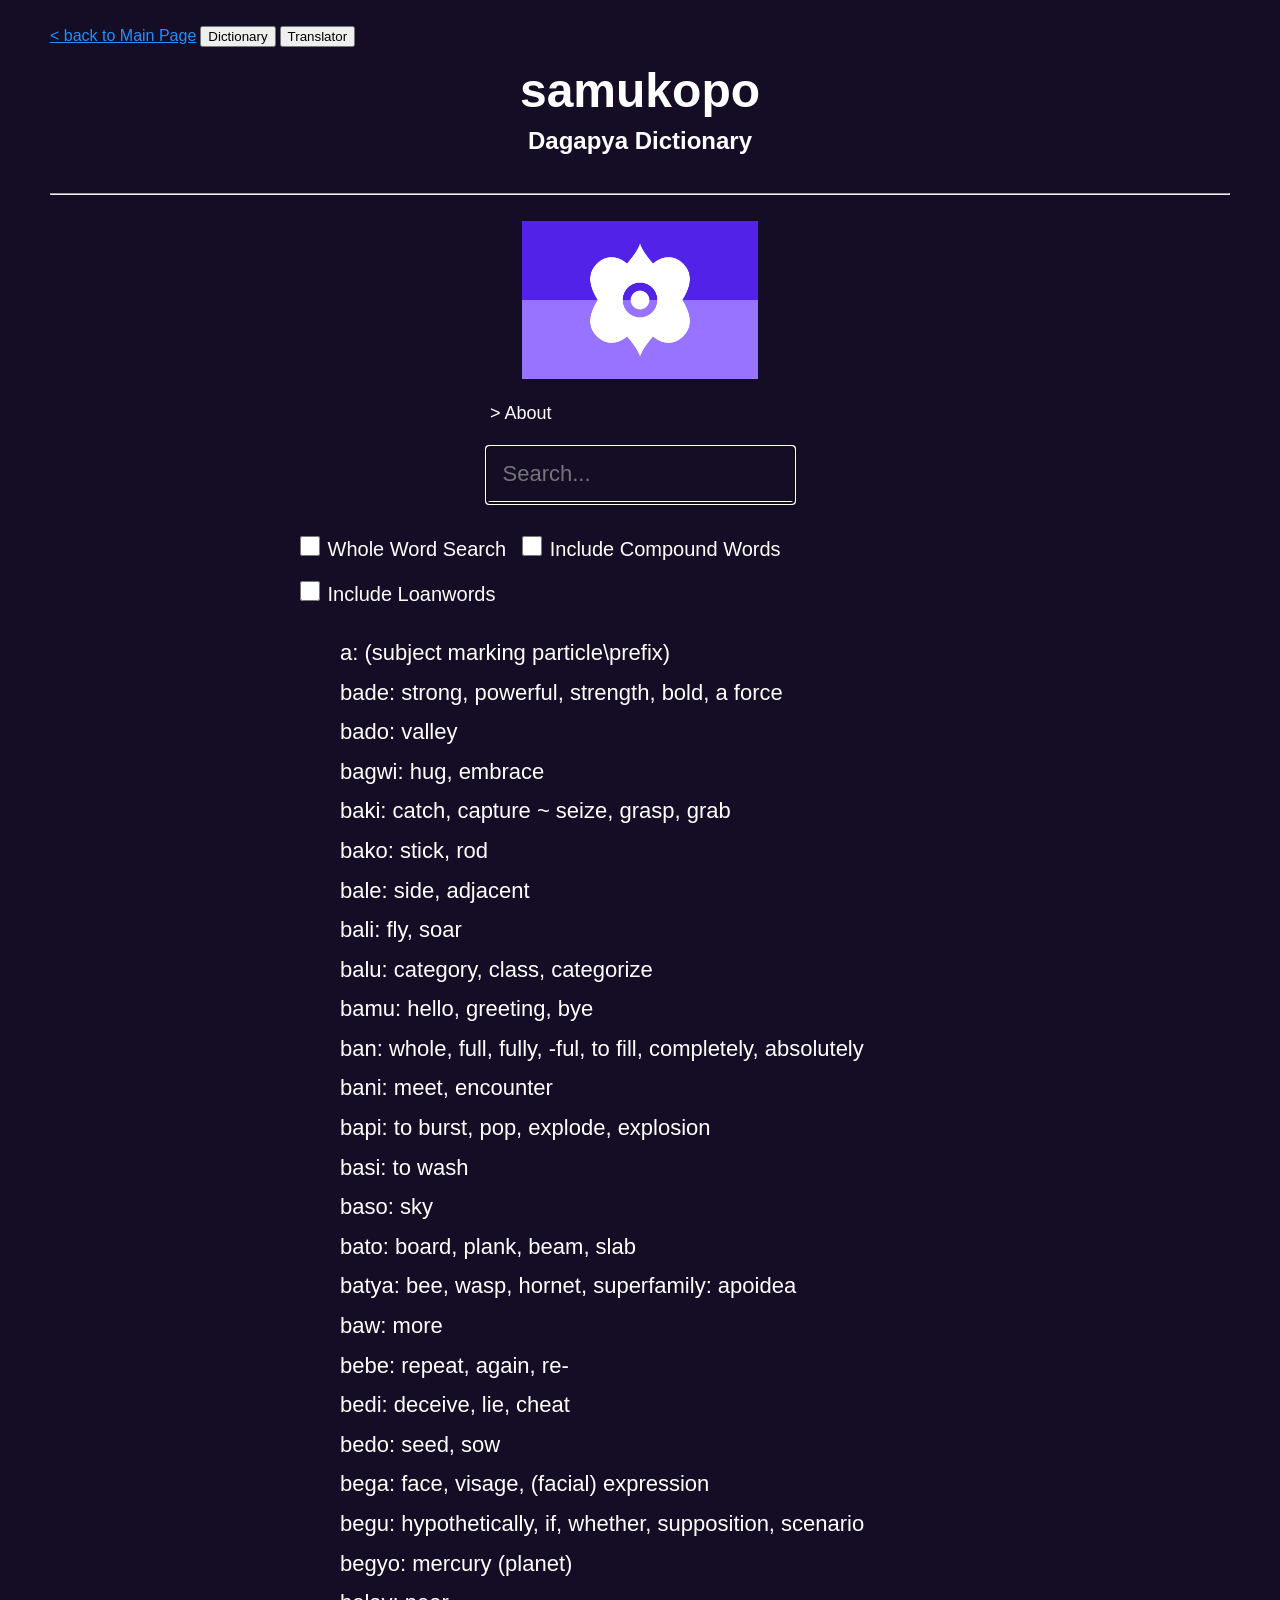
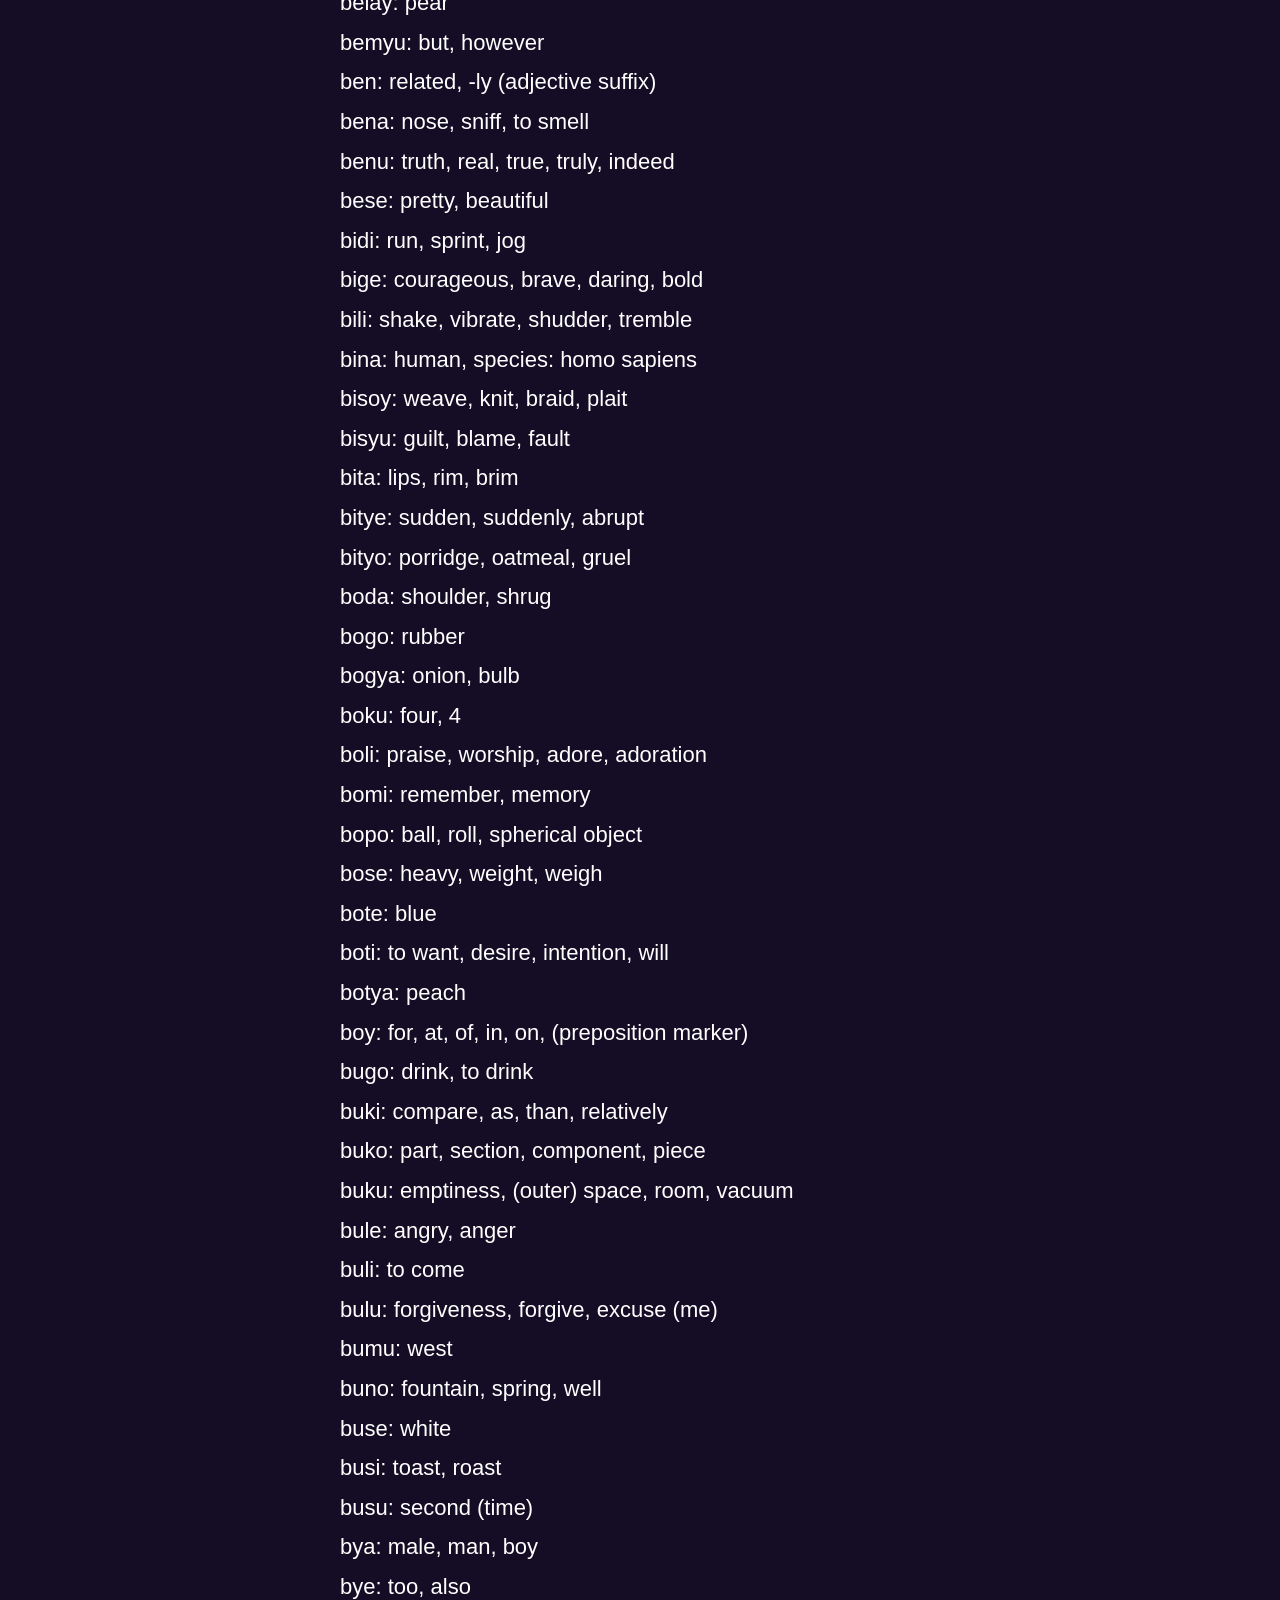
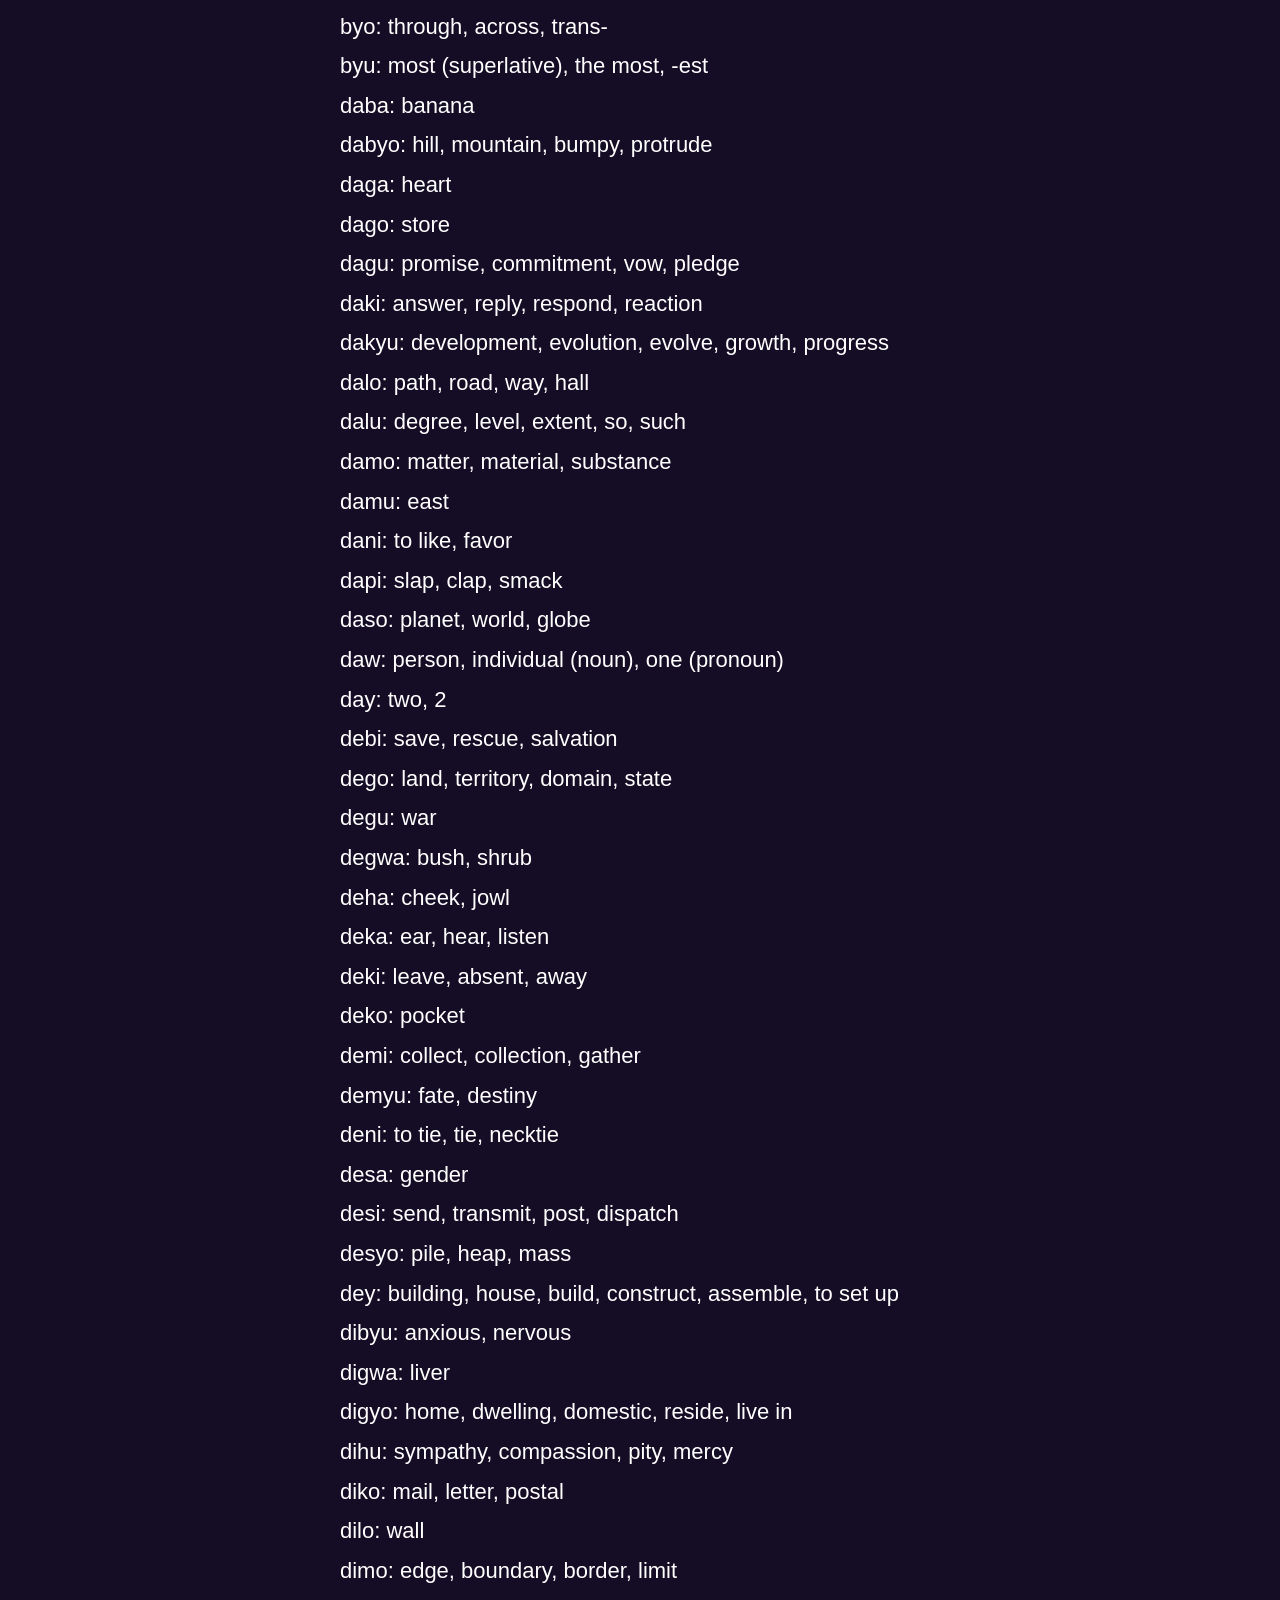
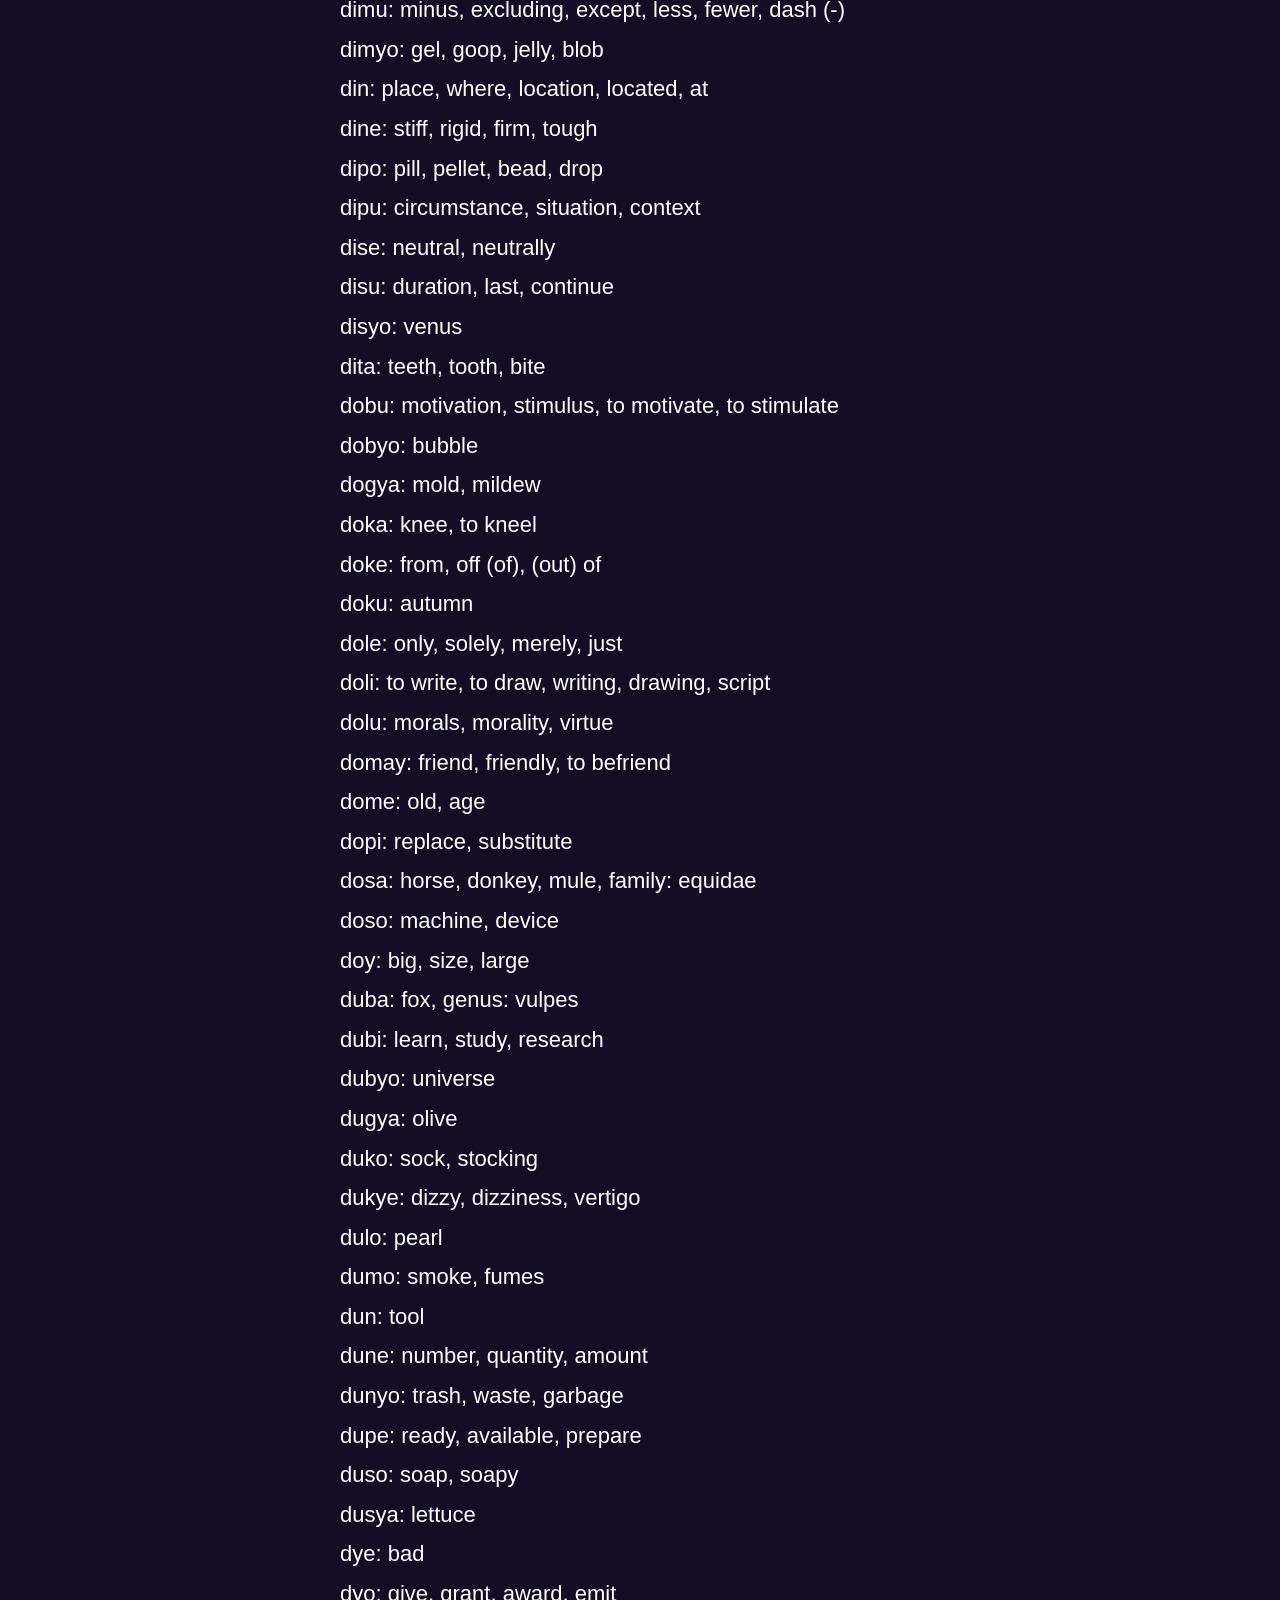
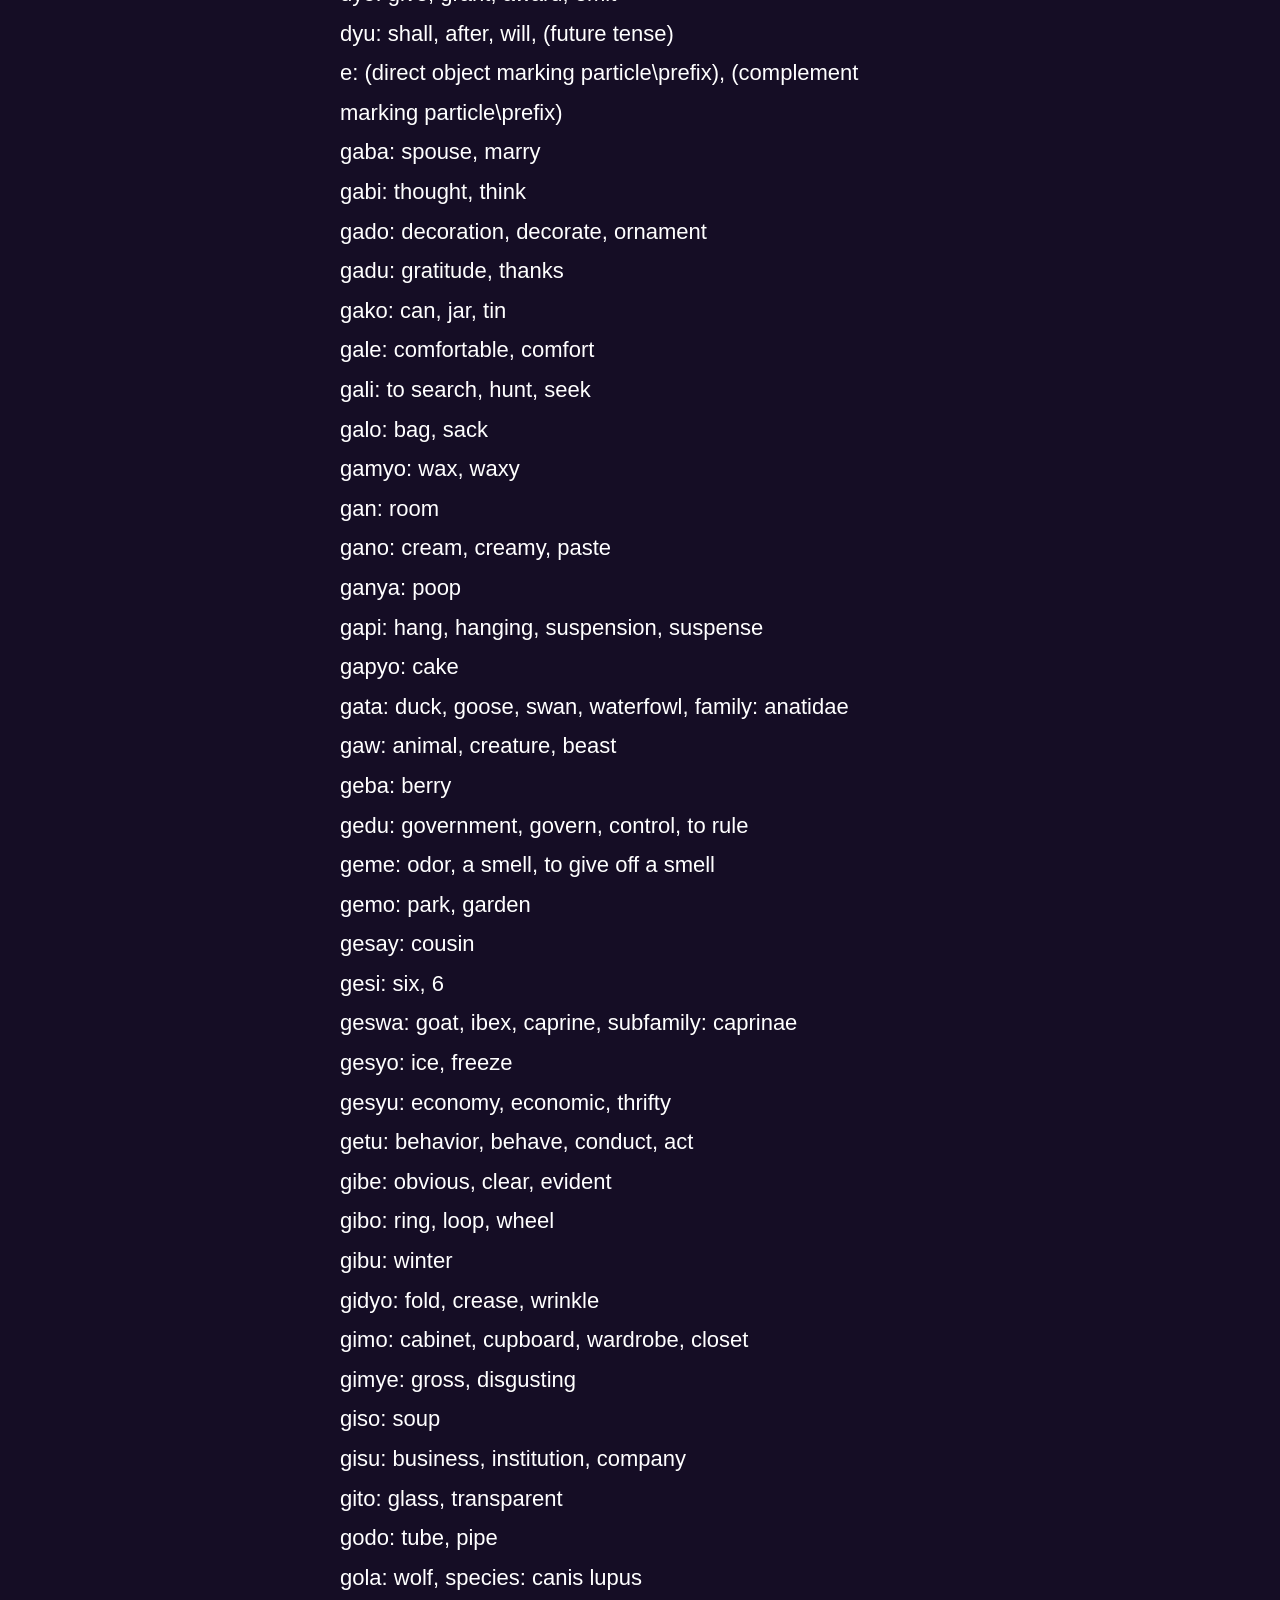
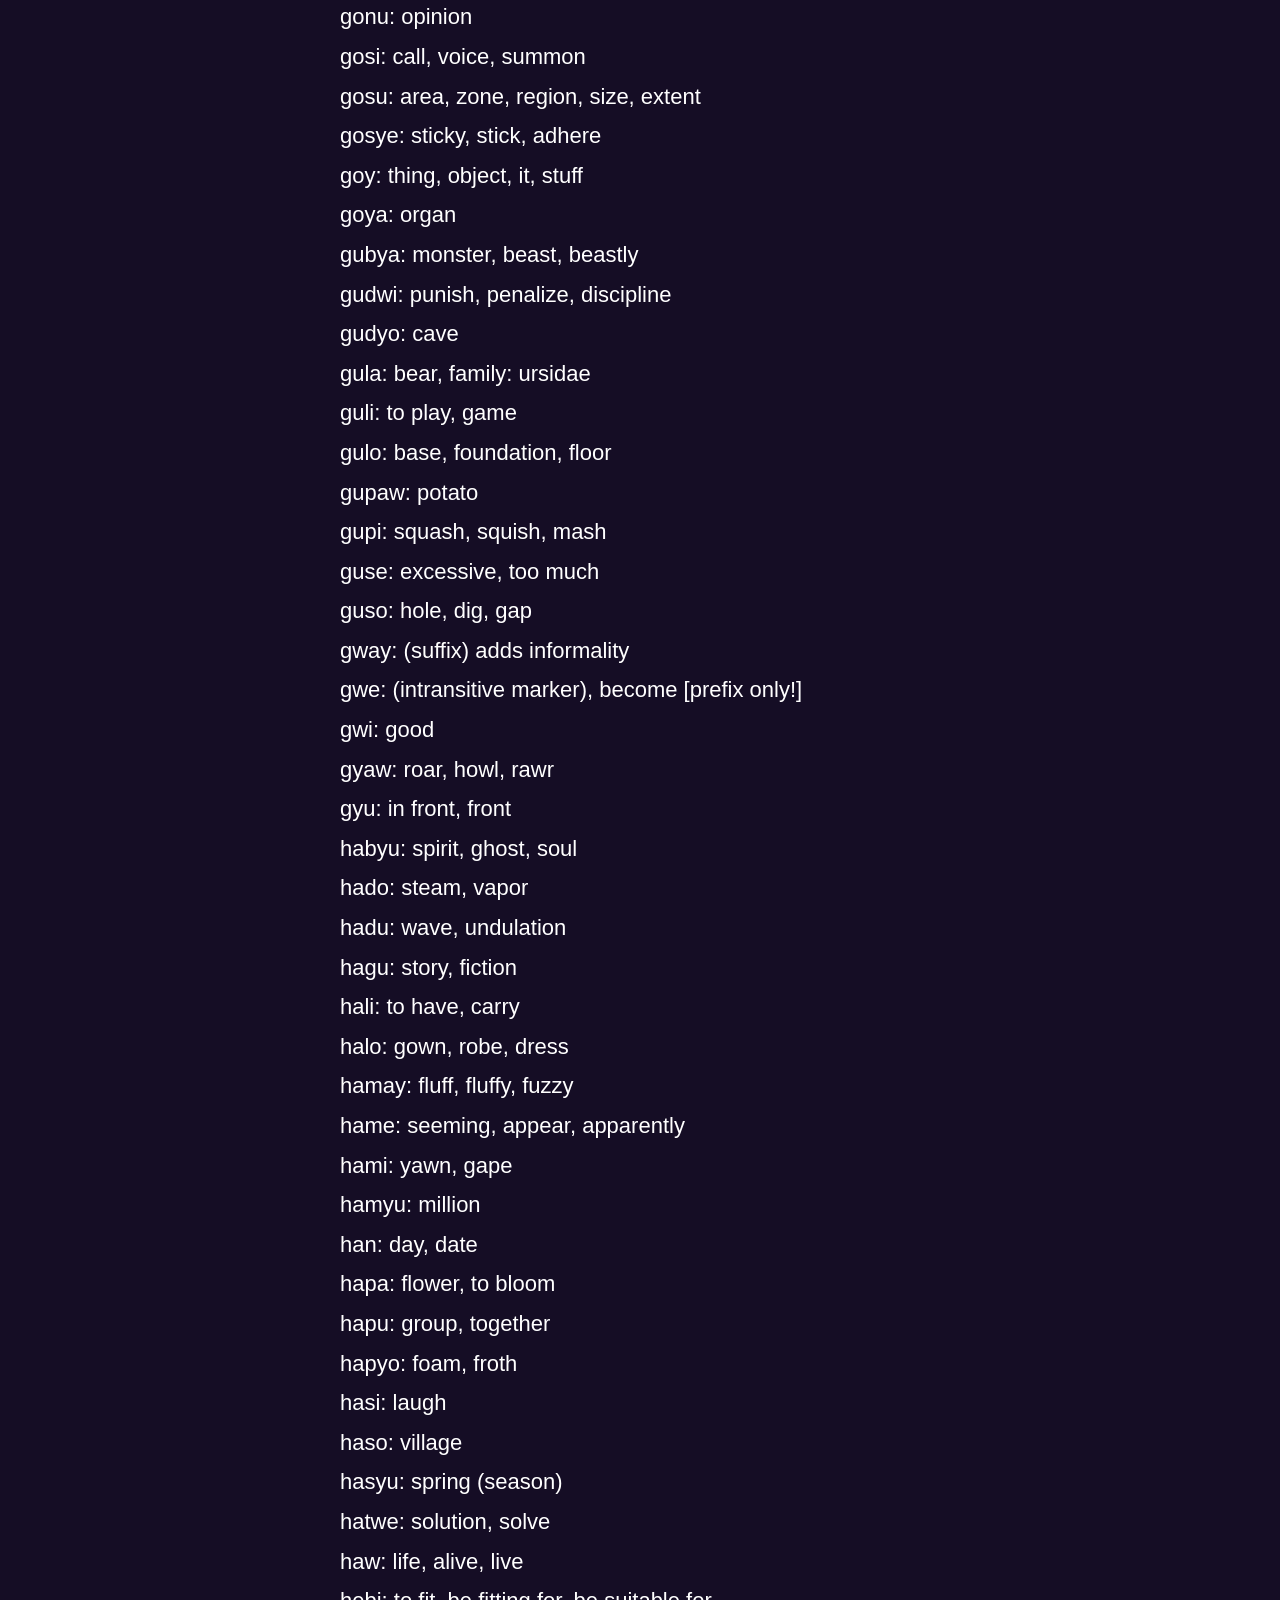
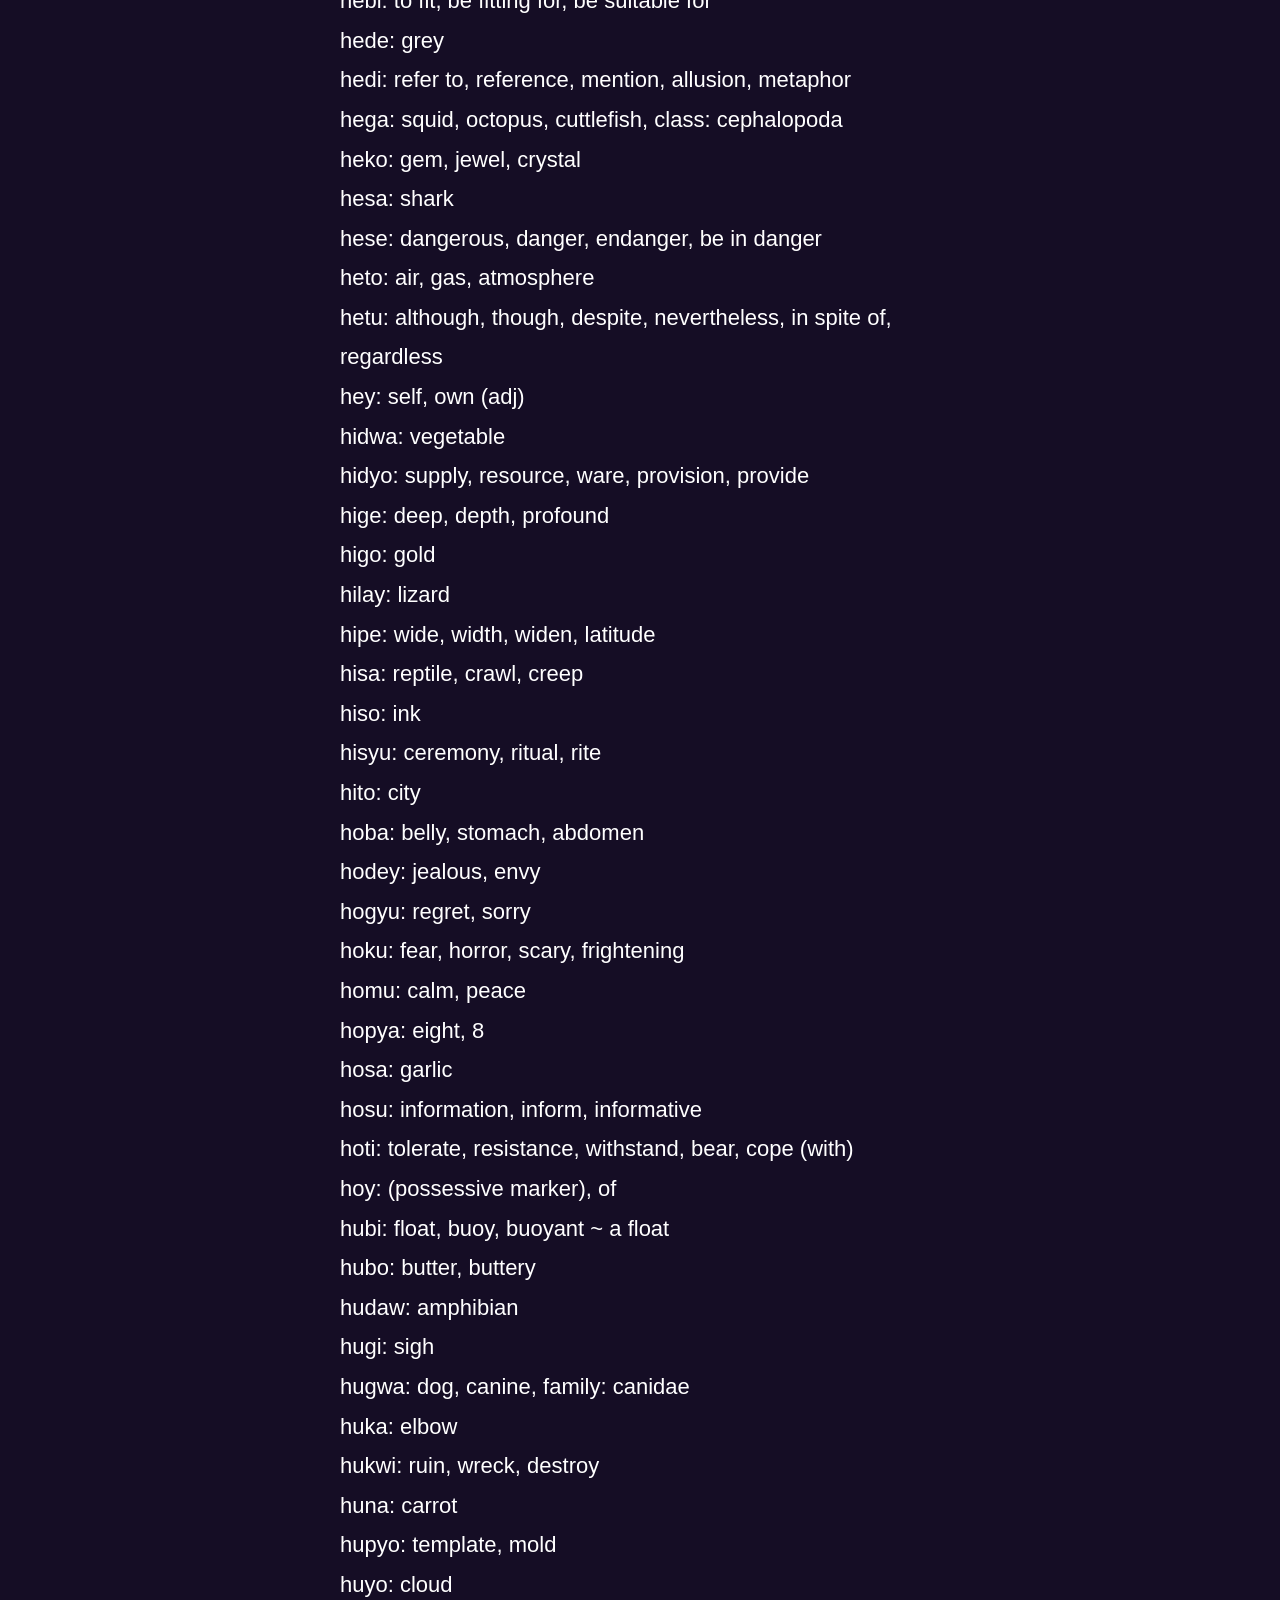
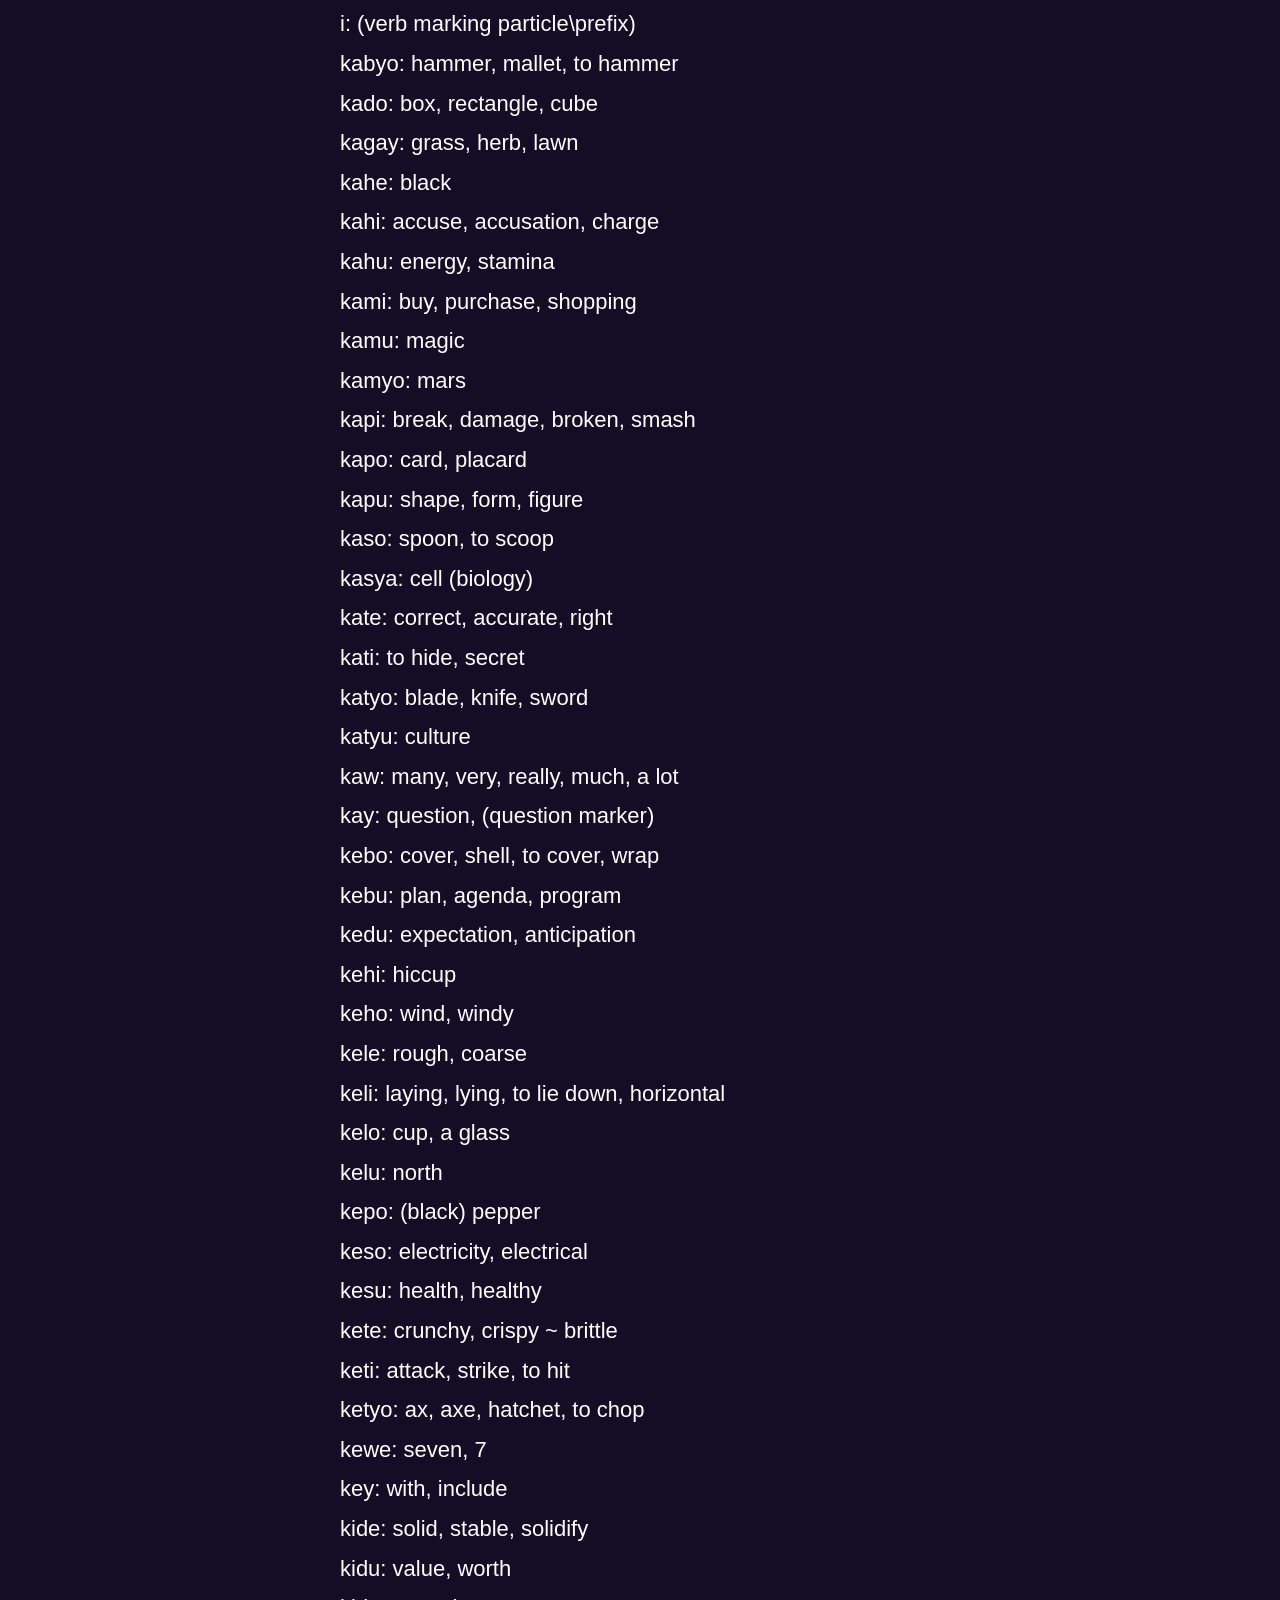
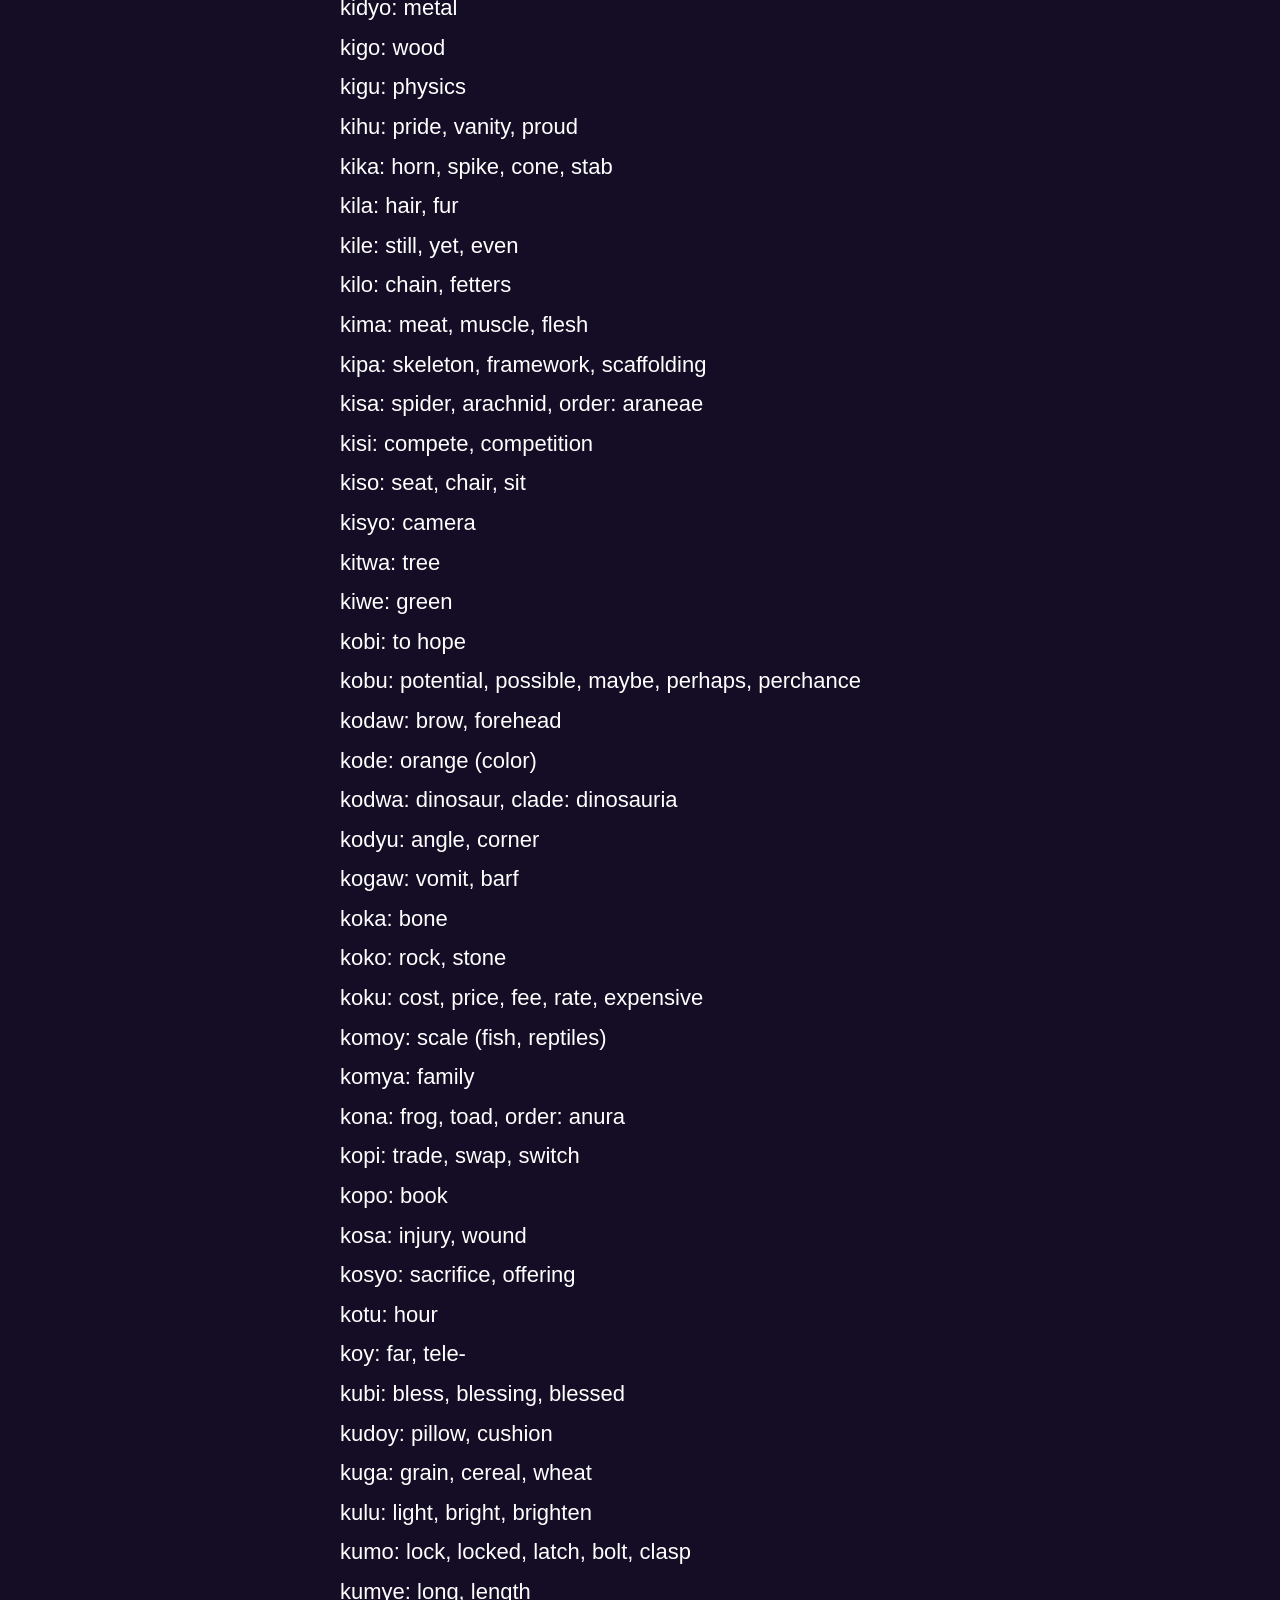
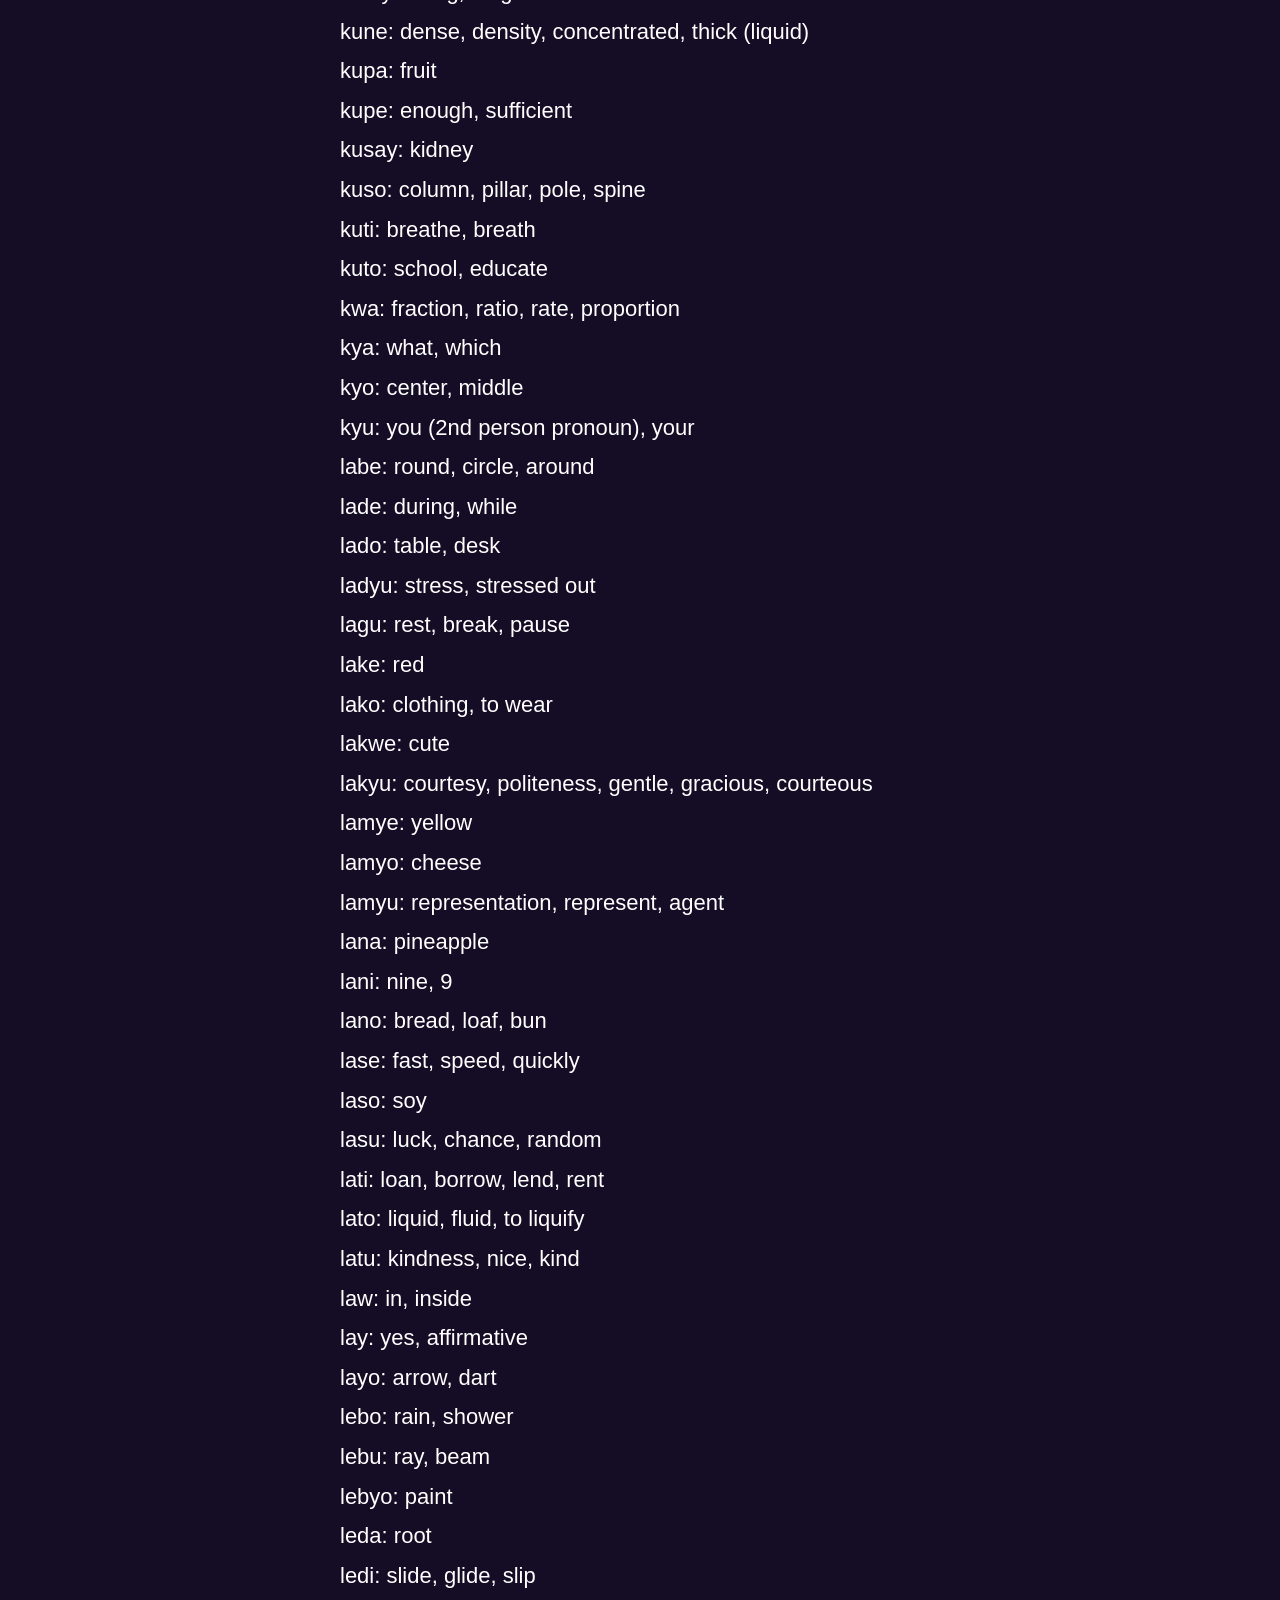
<file: samukopo.html>
<!DOCTYPE html>

<!-- Page styling is based strongly on jprogr's Buku for Mini! https://jprogr.github.io/buku-name/ -->
<!-- Translator based strongly on Globasa's Translation Aide! https://menalari.globasa.net/eng/tul/basatayti/ -->

<!-- HEADER -->
<html lang="en-US">
<title>Samukopo - Dagapya Dictionary</title>

<head>
<meta charset="utf-8" name="viewport" content="width=device-width, initial-scale=1"/>

<style>
body {
	background-color:#150d25;
}

p, input, textarea, label, h1, h2{
	color:white;
	font-family:sans-serif;
}

h1, h2{
	text-align:center;
	line-height: 0.5;
}

h1{
	font-size:48px;
}

label {
	font-size:20px;
}

a {
	color:dodgerblue;
	font-family:sans-serif;
}

img, input, textarea, #searchholder, #checkholder, #check, #about, #aboutdisplay, #about2, #search, #vocabholder, #translateholder, h1, h2, hr{
	display: block;
	margin-left: auto;
	margin-right: auto;
}

input, textarea {
	padding: 14px 16px;
	border: none;
	border-bottom: 2px solid white;
	background-color: transparent;
	font-size:22px;
}

textarea {
	border: 2px solid white;
}

#checkbox1,#checkbox2,#checkbox3 {
	background-color:#26332F;
	display: inline;
	height:20px;
	width:20px;
	margin-left:12px;
	margin-right:2px;
	margin-top:15px;
	margin-bottom:10px;
}

#searchholder{
	width: 400px;
}

#check{
	display:inline-block;
}

#checkholder{
	width: 55vw;
}

#vocabholder{
	width: 600px;
}

#translateholder{
	width: 800px;
}

#vocab, #translate, p {
	font-size:22px;
	line-height: 1.8;
}

#translate {
	line-height: 1.4;
}

#about, #aboutdisplay {
	font-size: 18px;
	width:300px;
}

#about2 {
	font-size: 18px;
	width:600px;
}

#aboutdisplay {
	text-align:justify;
	width:500px;
}


</style>

<script>
	let cleanedData = "";
	let wholeWord = false;
	let compoundWord = false;
	let loanWord = false;
	
	function onLoad(){
		document.getElementById("checkbox1").checked = false;
		document.getElementById("checkbox2").checked = false;
		document.getElementById("checkbox3").checked = false;
		setData();
		search();
		setVisibility();
	}
	
	function setHash(hash){
		window.location.hash = hash;
		setVisibility();
	}
	
	function setVisibility(){
		if(window.location.hash.substr(1) == "translator" || window.location.hash.substr(1) == "pyabyo"){
			document.getElementById("translator").style.display = "block";
			document.getElementById("untranslate").focus();
			document.getElementById("dictionary").style.display = "none";
		}
		else{
			document.getElementById("translator").style.display = "none";
			document.getElementById("dictionary").style.display = "block";
			document.getElementById("searchbar").focus();
		}
	}

	function setText(data){
		let vocab = document.getElementById("vocab");
		let search = document.getElementById("search");
		
		vocab.innerHTML = stringData(cleanData(data));
		
		let searchbar = document.getElementById("searchbar");
		searchbar.value = "";
		
	} <!-- note to replace == with === sometime when i'm not afraid it'll break everything -->
	
	function cleanData(data){
		data = data.trim();
		data = data.replace(/ \/ /g,", "); // replace /'s with commas (first the ones with spaces)
		data = data.replace(/\//g,", "); // replace /'s with commas (then the ones without)
		data = data.replace(/[\r\n]+/g,"</br><]"); //replace newlines with actual newlines
		data = data.replace(/\t/g,": "); //replace tabs with colons
		data = data.split("<]");
		for (var i = 0; i < data.length; i++) {
			//fix letter names and exclude "nn"
			if(data[i].slice(1,3) === "n:" && data[i].slice(0,1) != "n"){
				data[i] = data[i].charAt(0).toUpperCase() + data[i].slice(1);
			}
			//fix loanword capitalization
			else if(data[i].charAt(0) === "o"){ 
				data[i] =  data[i].slice(0,1) + data[i].charAt(1).toUpperCase() + data[i].slice(2);
			} 
		}
		
		cleanedData = data;
		
		return cleanedData;
	}
	
	function stringData(data){
		let retData = "";
		
		for(var i=0; i<data.length; i++){ //convert back to string to remove commas
			retData = retData + data[i];
		}
		
		return retData;
	}
	
	function search(){
		let searchbar = document.getElementById("searchbar");
		
		searchbar.value = searchbar.value.toLowerCase();
		
		let retArray = [];
		
		// set first basic retArray
		if(!searchbar.value == ""){
			for(var i=0; i<cleanedData.length; i++){ 
				if(cleanedData[i].toLowerCase().includes(searchbar.value)){
					retArray.push(cleanedData[i]);
				}
			}
		}
		else{ //returns everything if no search
			for(var i=0; i<cleanedData.length; i++){ 
				retArray.push(cleanedData[i]);
			}
		}
		
		if(wholeWord){
		//if(false){
			let newArray = [];
			
			for(var i=0;i<retArray.length;i++){
				let line = retArray[i].replace(/,/g,"");
				line = line.replace(/<\/br>/g,"");
				line = line.toLowerCase();
				if(line.split(" ").includes(searchbar.value) || line.split(" ").includes(searchbar.value + ":")){
					newArray.push(retArray[i]);
				}
			}
			
			retArray = newArray;
			
		}
		
		if(!compoundWord){
			let newArray = [];
			for(var i=0; i<retArray.length; i++){ 
				if(retArray[i].slice(0,6).toLowerCase().includes(":") || retArray[i].slice(0,1) === "o"){
					newArray.push(retArray[i]);
				}
			}
			retArray = newArray;
		}
		
		if(!loanWord){ //remove all loanwords
			let newArray2 = [];
			for(var i=0; i<retArray.length; i++){ 
				// exclude O start words + the vowel names (exclude "nn")
				if(retArray[i].slice(0,1).toLowerCase() != "o" && !(retArray[i].slice(1,3) === "n:" && retArray[i].slice(0,1) != "n")){
					newArray2.push(retArray[i]);
				}
			}
			retArray = newArray2;
		}
		
		document.getElementById("vocab").innerHTML = stringData(retArray);
		
	}
	
	function checkWhole(){
		wholeWord = !wholeWord;
		search();
	}
	
	function checkCompound(){
		compoundWord = !compoundWord;
		search();
	}
	
	function checkLoan(){
		loanWord = !loanWord;
		search();
	}
	
	function translation(){
		let untranslate = document.getElementById("untranslate");
		
		let untranslatedStr = untranslate.value.toLowerCase();
		//<!-- remove punctuation + extra spaces--> 
		untranslatedStr = untranslatedStr.replace(/[.,\/#!$%\^&\*;:{}=\-_`'~()]/g,"");
		//untranslatedStr = untranslatedStr.replace(/\s{2,}/g," ");
		
		let translateArray = [];
		
		// split by newline
		let displayArray = untranslatedStr.split(/\r?\n/);
		
		//<!-- let displayString = stringData(untranslate.value.split("\n"))-->
		let displayString = "";
		
		let cleanerData = [];
			
		for(var i=0; i<cleanedData.length; i++){
			cleanerData.push(cleanedData[i].toLowerCase().split(":")[0]);
		}
		
		//<!-- Loop through linebreaks -->
		for(var h=0; h<displayArray.length; h++){
			displayString = displayString + displayArray[h] + " </br> ";
			translateArray = displayArray[h].split(" ");
			//<!-- Loop through words -->
			
			let workingStr = "";
			let cutLength = 3; //how much of workingStr to cut
			
			for(var i=0; i<translateArray.length; i++){
				workingStr = translateArray[i];
				
				if(cleanerData.indexOf(workingStr) > -1){
					displayString = displayString + "- " + cleanedData[cleanerData.indexOf(workingStr)];
					workingStr = "";
				}
				else{
				
					// Break down word if not root word or loanword or letter name
					while( workingStr.length > 5 && ["a","e","i","o","u"].indexOf(workingStr[0]) < 0 ){
						debugger;
						// 2sylb word cannot have consonant in 2nd position
						// GUARANTEED 1 SYLB
						if(["a","e","i","o","u"].indexOf(workingStr[1]) < 0){
							cutLength = 3;
							// check for match in dictionary and add if exists, then cut workingStr down
							// to not include 1 syllable word
							if(cleanerData.indexOf(workingStr.slice(0,3)) > -1){
								displayString = displayString + "- " + cleanedData[cleanerData.indexOf(workingStr.slice(0,3))];
								cutLength = 3;
							}
							else if(cleanerData.indexOf(workingStr.slice(0,4)) > -1){
								displayString = displayString + "- " + cleanedData[cleanerData.indexOf(workingStr.slice(0,4))];
								cutLength = 4;
							}
							
							workingStr = workingStr.slice(cutLength,workingStr.length);
						}
						// 1sylb words cannot have anything not w/y/n as 3rd letter
						else if( ["w","y","n"].indexOf(workingStr[2]) > -1 ){
							// 1sylb words cannot have vowel as 4th letter
							// GUARANTEED 2 SYLB
							if(["a","e","i","o","u"].indexOf(workingStr[3]) > -1){
								cutLength = 4;
								// check for match in dictionary and add if exists, then cut workingStr down
								// to not include 2 syllable word
								if(cleanerData.indexOf(workingStr.slice(0,4)) > -1){
									displayString = displayString + "- " + cleanedData[cleanerData.indexOf(workingStr.slice(0,4))];
									cutLength = 4;
								}
								else if(cleanerData.indexOf(workingStr.slice(0,5)) > -1){
									displayString = displayString + "- " + cleanedData[cleanerData.indexOf(workingStr.slice(0,5))];
									cutLength = 5;
								}

								workingStr = workingStr.slice(cutLength,workingStr.length);
							}
							// 2sylb words with w/y/n cannot have consonant as 4th letter
							// GUARANTEED 1 SYLB
							else{
								cutLength = 3;
								// check for match in dictionary and add if exists, then cut workingStr down
								// to not include 1 syllable word
								if(cleanerData.indexOf(workingStr.slice(0,3)) > -1){
									displayString = displayString + "- " + cleanedData[cleanerData.indexOf(workingStr.slice(0,3))];
									cutLength = 3;
								}
								else if(cleanerData.indexOf(workingStr.slice(0,4)) > -1){
									displayString = displayString + "- " + cleanedData[cleanerData.indexOf(workingStr.slice(0,4))];
									cutLength = 4;
								}
								
								workingStr = workingStr.slice(cutLength,workingStr.length);
							}
						}
						// 1sylb words cannot have a vowel as 2nd letter AND no w/y/n in 3rd letter
						// GUARANTEED 2 SYLB
						else{
							cutLength = 4;
							// check for match in dictionary and add if exists, then cut workingStr down
							// to not include 2 sylb word
							
							if(cleanerData.indexOf(workingStr.slice(0,4)) > -1){
								displayString = displayString + "- " + cleanedData[cleanerData.indexOf(workingStr.slice(0,4))];
								cutLength = 4;
							}
							else if(cleanerData.indexOf(workingStr.slice(0,5)) > -1){
								displayString = displayString + "- " + cleanedData[cleanerData.indexOf(workingStr.slice(0,5))];
								cutLength = 5;
							}
							
							workingStr = workingStr.slice(cutLength,workingStr.length);
						}
					}
				}
				if(workingStr != "" && cleanerData.indexOf(workingStr) > -1){
					displayString = displayString + "- " + cleanedData[cleanerData.indexOf(workingStr)];
				}
				else if(workingStr != ""){
					if(workingStr.slice(0,1) == "o"){
						displayString = displayString + "- " + workingStr + ": (" + workingStr.slice(1,workingStr.length) + ")? </br>";
					}
					else{
						displayString = displayString + "- " + workingStr + ": ? </br>";
					}
					
				}
			}
		}
		
		document.getElementById("translate").innerHTML = displayString;
	}
	
	
	function about(){
		var x = document.getElementById("aboutdisplay");
		if (x.style.display === "none") {
			x.style.display = "block";
		} 
		else {
			x.style.display = "none";
		}
	}
</script>


</head>

<!-- BODY -->
<body style="margin-left:50px;margin-right:50px;" onload="onLoad()">

<!-- TITLE -->
<!--
<b>
<a style="font-size:36px;font-family:sans-serif" href="dagapya.html">KUTOKOPO</a>
</b>
<br>
<hr>-->
<!-- END OF HEADER -->

<div>
<br />
<a href="index.html">&lt; back to Main Page</a>

<button onclick="setHash('')">Dictionary</button>
<button onclick="setHash('pyabyo')">Translator</button>

<div id="dictionary">
<h1>samukopo</h1>
<h2>Dagapya Dictionary</h2>
<br />
<hr> 
<br />
<img src="img/dagapyaflag450.png" style="width:20%;">	

<p onclick="about()" id="about">> About</p>
<p id="aboutdisplay" style="display:none">
Dagapya is a constructed language created to be easily learned and spoken. 
Visit <a href="https://www.dagapya.com">the official website</a> for more information! <br />
<br />
- Whole Word Search: Reads the search as a complete word (e.g. "cloth" will return "cloth" but not "clothing")<br />
- Include Compound Words: Includes words that contain 2 or more root words<br />
- Include Loanwords: Includes words that aren't part of the base vocabulary (country names, loanwords, letter names, etc.)<br />
<br />
Note that in Dagapya, compound words are not always lexicalized (e.g. rail-vehicle just means rail-vehicle, but is listed as "train" because that's considered one of the most likely interpretations). 
</p>

<div id="searchholder">

	<!--<label >Search:</label>-->
	<input type="text" id="searchbar" oninput="search()" placeholder="Search...">
	<br />
	<!--<button id="search" onclick="search()" style="height:2.5em;width:6em">Search</button>-->
</div>

<div id="checkholder">
	<div id="check"><label><input type="checkbox" id="checkbox1" oninput="checkWhole()"> Whole Word Search</label></div>
	<div id="check"><label><input type="checkbox" id="checkbox2" oninput="checkCompound()"> Include Compound Words</label></div>
	<div id="check"><label><input type="checkbox" id="checkbox3" oninput="checkLoan()"> Include Loanwords</label></div>
</div>


<div id="vocabholder">
	<p id="vocab">
	<br /><br /><br /><br />
	</p>
</div>

</div>

<div id="translator">
<h1>pyabyo</h1>
<h2>Dagapya Translator</h2>
<br />
<hr> 
<br />
<img src="img/dagapyaflag450.png" style="width:20%;">	

<p id="about2">
Translation aide for Dagapya to English. Translates word by word to help learners understand the literal meaning of a text. Based on Globasa's <a href="https://menalari.globasa.net/eng/tul/basatayti" target="_blank">translator</a>.
</p>

<br />
<div id="untranslateholder">
	<textarea id="untranslate"  oninput="translation()" rows="10" cols="50" placeholder="Type in Dagapya..."></textarea
	<br />
	<!--<button id="search" onclick="search()" style="height:2.5em;width:6em">Search</button>-->
</div>

<div id="translateholder">
	<p id="translate">Translation here...
	<br /><br /><br /><br />
	</p>
</div>

<br />
</div>

</div>

<br /><br /><br /><br />
<hr> 

<script>
	
	function setData(){
		let data = getData();
		setText(data);
	}
		
	function getData(){
	//getData start
		return	`
a	(subject marking particle\\prefix)
an	the letter a
anbada	the dagapya alphabet
bade	strong/powerful/strength/bold/a force
bademadu	passion
bado	valley
bagwi	hug/embrace
baki	catch/capture ~ seize/grasp/grab
bakidun	trap
bakipila	raptor/bird of prey
bako	stick/rod
bale	side/adjacent
balesupa	crab
bali	fly/soar
baliluso	airplane
balipiha	wing
balu	category/class/categorize
bamu	hello/greeting/bye
ban	whole/full/fully/-ful/ to fill/completely/absolutely
bani	meet/encounter
bapi	to burst/pop/explode/explosion
basi	to wash
baso	sky
basokeso	lightning
bato	board/plank/beam/slab
batya	bee/wasp/hornet, superfamily: apoidea
baw	more
bawdani	prefer/preference
bawgwi	better
bebe	repeat/again/re-
bebebuli	to return/to come back
bebedoli	record/rewrite
bebemun	pattern/motif/repetition
bebepyu	to return/to go back
bedi	deceive/lie/cheat
bedo	seed/sow
bega	face/visage/(facial) expression 
begu	hypothetically/if/whether/supposition/scenario
begyo	mercury (planet)
begyohan	wednesday
belay	pear
bemyu	but / however
ben	related / -ly (adjective suffix)
bena	nose/sniff/to smell
benu	truth/real/true/truly/indeed
benusun	realistic
bese	pretty/beautiful 
bidi	run/sprint/jog
bige	courageous/brave/daring/bold
bili	shake/vibrate/shudder/tremble
bina	human, species: homo sapiens
bisoy	weave/knit/braid/plait
bisyu	guilt/blame/fault
bita	lips/rim/brim
bitye	sudden/suddenly/abrupt
bityeboti	whim
bityo	porridge/oatmeal/gruel
boda	shoulder/shrug
bogo	rubber
bogya	onion/bulb
boku	four / 4
bokuloso	april
boli	praise/worship/adore/adoration
bomi	remember/memory
bopo	ball/roll/spherical object
bose	heavy/weight/weigh
bote	blue
boti	to want/desire/intention/will
botya	peach
boy	for/at/of/in/on/(preposition marker)
boydopi	instead
boymesi	for example
boysey	therefore/so
boysuke	of course
bugo	drink/to drink
bugosahi	thirsty
buki	compare/as/than/relatively
buko	part/section/component/piece
bukotin	particle
buku	emptiness/(outer) space/room/vacuum
bule	angry/anger
buli	to come
bulu	forgiveness/forgive/excuse (me)
bumu	west
bumu obidinya	west virginia
buno	fountain/spring/well
buse	white
busi	toast/roast
busu	second (time)
bya	male/man/boy
byagaba	husband
byamikya	son
byamya	father/dad
byasogya	king
byasuka	brother
byaswe	he/him
bye	too/also
byo	through/across/trans-
byodalo	bridge
byopyu	cross/intersect
byosomyu	diameter
byu	most (superlative)/ the most / -est
byugwi	best
byukaw	most (superlative of "much")
daba	banana
dabyo	hill/mountain/bumpy/protrude
daga	heart
dago	store
dagu	promise/commitment/vow/pledge
daki	answer/reply/respond/reaction
dakyu	development/evolution/evolve/growth/progress
dalo	path/road/way/hall
dalu	degree/level/extent/so/such 
damo	matter/material/substance
damoben	physical (material/matter related)
damu	east
dani	to like/favor
dapi	slap/clap/smack
dapitin	snap/click
daso	planet/world/globe
daw	person/individual (noun)/one (pronoun)
dawsake	personality
day	two / 2
daykebo	clam
daykwatyo	two thirds / 2\\3
dayloso	february
daypey	twenty / 20
daypeymin	twenty one / 21
debi	save/rescue/salvation
dego	land/territory/domain/state
degu	war
degwa	bush/shrub
deha	cheek/jowl
deka	ear / hear / listen
deki	leave/absent/away
dekilomu	erase
dekipaku	distract/distraction
deko	pocket
demi	collect/collection/gather
demyu	fate/destiny
deni	to tie/tie/necktie
denilito	knot
desa	gender
desi	send/transmit/post/dispatch
desyo	pile/heap/mass
dey	building/house/build/construct/assemble/to set up
dibyu	anxious/nervous
digwa	liver
digyo	home/dwelling/domestic/reside/live in
digyogaw	pet (animal) / domesticated animal
dihu	sympathy/compassion/pity/mercy
diko	mail/letter/postal
dilo	wall
dimo	edge/boundary/border/limit
dimu	minus/excluding/except/less/fewer/dash (-)
dimubegu	unless
dimyo	gel/goop/jelly/blob
din	place/where/location/located/at
dine	stiff/rigid/firm/tough
dinelano	biscuit
dinesin	confirm
dipo	pill/pellet/bead/drop
dipu	circumstance/situation/context
dise	neutral/neutrally
disu	duration/last/continue
disuhoti	to persist
disyo	venus
disyohan	friday
dita	teeth/tooth/bite
ditagibo	gear
dobu	motivation/stimulus/to motivate/to stimulate
dobuban	inspirational/to inspire
dobyo	bubble
dogya	mold/mildew
doka	knee/to kneel
doke	from / off (of) / (out) of
dokeseni	remove
doku	autumn
dole	only/solely/merely/just
doleben	sole / lone
doleminben	unique
doli	to write/to draw/writing/drawing/script
dolikopo	notebook
dolu	morals/morality/virtue
dolugwi	just/fair
domay	friend/friendly/to befriend
dome	old/age
dopi	replace/substitute
dosa	horse/donkey/mule, family: equidae
doso	machine/device
doy	big/size/large
doyhaso	town
doykobu	probably
doylipyo	nail (fastener)
doymali	to bully/harass
doymun	size
duba	fox, genus: vulpes
dubi	learn/study/research
dubidaw	student/learner
dubyo	universe
dugya	olive
duko	sock/stocking
dukye	dizzy/dizziness/vertigo
dulo	pearl
dumo	smoke/fumes
dun	tool
dune	number/quantity/amount
dunyo	trash/waste/garbage
dupe	ready/available/prepare
duso	soap/soapy
dusya	lettuce
dye	bad
dyo	give/grant/award/emit
dyomapi	to explain/explanation
dyu	shall/after/will/(future tense)
dyusaw	future
e	(direct object marking particle\\prefix), (complement marking particle\\prefix)
en	the letter e
gaba	spouse/marry
gabi	thought/think
gabigoya	brain
gado	decoration/decorate/ornament
gadu	gratitude/thanks
gadutabyu	congratulate/congratulations
gako	can/jar/tin
gale	comfortable/comfort
gali	to search/hunt/seek
galo	bag/sack
gamyo	wax/waxy
gamyopimo	crayon
gan	room
gano	cream/creamy/paste
ganya	poop
gapi	hang/hanging/suspension/suspense
gapyo	cake
gata	duck/goose/swan/waterfowl, family: anatidae
gaw	animal/creature/beast
gawdigyo	den/nest/hive
gawtuka	paw
geba	berry
gedu	government/govern/control/to rule
gedusahu	legal/law
geme	odor/a smell/to give off a smell
gemo	park/garden
gesay	cousin
gesi	six / 6
gesiloso	june
geswa	goat/ibex/caprine, subfamily: caprinae
gesyo	ice/freeze
gesyu	economy/economic/thrifty
getu	behavior/behave/conduct/act
gibe	obvious/clear/evident
gibo	ring/loop/wheel
gibolano	bagel
gibu	winter
gidyo	fold/crease/wrinkle
gimo	cabinet/cupboard/wardrobe/closet
gimye	gross/disgusting
giso	soup
gisu	business/institution/company
gisudin	office
gito	glass/transparent
godo	tube/pipe
gola	wolf, species: canis lupus
gonu	opinion
gosi	call/voice/summon
gosisegu	song/to sing
gositin	whimper/squeak/squeal
gosu	area/zone/region/size/extent
gosye	sticky/stick/adhere
gosyelato	glue
gosyesabo	(sticky) tape
goy	thing/object/it/stuff
goya	organ
gubya	monster/beast/beastly
gudwi	punish / penalize / discipline
gudyo	cave
gula	bear, family: ursidae
guli	to play/game
gulo	base/foundation/floor
gupaw	potato
gupi	squash/squish/mash
guse	excessive/too much
guso	hole / dig / gap
gusodun	shovel
gway	(suffix) adds informality
gwe	(intransitive marker), become [prefix only!]
gwelina	flavor/taste
gweswa	become
gwetalu	accustomed to / used to
gwi	good
gwidolu	moral/virtue/virtuous
gwilasutabyu	congratulate/congratulations
gwitwataku	effective
gyaw	roar/howl/rawr
gyu	in front/front
gyusay	forward
habyu	spirit/ghost/soul
hado	steam/vapor
hadu	wave/undulation
hagu	story/fiction
hali	to have/carry
halo	gown/robe/dress
hamay	fluff/fluffy/fuzzy
hame	seeming/appear/apparently
hami	yawn/gape
hamyu	million
han	day/date
hapa	flower/to bloom
hapu	group/together
hapubuko	member
hapyo	foam/froth
hasi	laugh
hasilomu	tickle
haso	village
hasyu	spring (season)
hatwe	solution/solve
haw	life/alive/live
hawsabe	species
hebi	to fit / be fitting for / be suitable for
hede	grey
hedi	refer to/reference/mention/allusion/metaphor
hega	squid, octopus, cuttlefish, class: cephalopoda
heko	gem/jewel/crystal
hesa	shark
hese	dangerous/danger/endanger/be in danger
hesedeki	escape/flee
heto	air/gas/atmosphere
hetoguso	vent
hetu	although/though/despite/nevertheless/in spite of/regardless
hey	self/own (adj) 
hidwa	vegetable
hidyo	supply/resource/ware/provision/provide
hige	deep/depth/profound
higo	gold
hilay	lizard
hipe	wide/width/widen/latitude
hisa	reptile/crawl/creep
hiso	ink
hisopimo	(ink) pen
hisosepi	stamp
hisyu	ceremony/ritual/rite
hito	city
hoba	belly/stomach/abdomen
hobapukwi	digest/digestion
hodey	jealous/envy
hogyu	regret/sorry
hoku	fear/horror/scary/frightening
homu	calm/peace
hopya	eight / 8
hopyaloso	august
hosa	garlic
hosu	information/inform/informative
hosudyo	communicate/communication
hosukopi	communicate/communication
hoti	tolerate/resistance/withstand/bear/cope (with)
hoy	(possessive marker) / of
hubi	float/buoy/buoyant ~ a float
hubo	butter/buttery
hudaw	amphibian
hugi	sigh
hugwa	dog/canine, family: canidae
huka	elbow
hukwi	ruin/wreck/destroy
huna	carrot
hupyo	template/mold
huyo	cloud
i	(verb marking particle\\prefix)
in	the letter i
kabyo	hammer/mallet/to hammer
kado	box/rectangle/cube
kagay	grass/herb/lawn
kahe	black
kahi	accuse/accusation/charge
kahu	energy/stamina
kahutako	battery
kami	buy/purchase/shopping
kamu	magic
kamyo	mars
kamyohan	tuesday
kapi	break/damage/broken/smash
kapitin	crack/crevice
kapo	card/placard
kapu	shape/form/figure
kaso	spoon/to scoop
kasya	cell (biology)
kate	correct/accurate/right
kati	to hide/secret
katibenu	mystery
katyo	blade/knife/sword
katyu	culture
kaw	many/very/really/much/a lot
kawkobu	probably
kawsawben	often/frequently/usually
kawsopi	often/frequently/usually
kay	question/(question marker)
kebo	cover/shell/to cover/wrap 
kebohisa	turtle
kebu	plan/agenda/program
kedu	expectation/anticipation
keduhogyu	disappoint/disappointment
kehi	hiccup
keho	wind/windy
kele	rough/coarse
keli	laying/lying/to lie down/horizontal
kelo	cup/a glass
kelu	north
kelu odakota	north dakota
kelu okalolayna	north carolina
kepo	(black) pepper
keso	electricity/electrical
kesotako	battery
kesu	health/healthy
kete	crunchy/crispy ~ brittle
keti	attack/strike/to hit
ketyo	ax/axe/hatchet/to chop
kewe	seven / 7
keweloso	july
key	with/include
keydyo	to share (with someone)
keyhali	to bring
keypotu	to ride
keypyu	to ride
keysin	interact
kide	solid/stable/solidify
kidu	value/worth
kidubangoy	treasure 
kiduloy	to appreciate
kidyo	metal
kidyomelo	coin
kigo	wood
kigopimo	pencil
kigu	physics
kihu	pride/vanity/proud
kika	horn/spike/cone/stab
kikamaba	beak
kila	hair/fur
kilagaw	mammal
kile	still / yet / even
kilo	chain/fetters
kima	meat/muscle/flesh
kimabako	sausage
kipa	skeleton/framework/scaffolding
kisa	spider/arachnid, order: araneae
kisi	compete/competition
kiso	seat/chair/sit
kisyo	camera
kisyotago	photo
kitwa	tree
kiwe	green
kobi	to hope
kobiboti	wish/to wish
kobu	potential/possible/maybe/perhaps/perchance
kodaw	brow/forehead
kode	orange (color)
kodwa	dinosaur, clade: dinosauria
kodyu	angle/corner
kogaw	vomit/barf
koka	bone
koko	rock/stone
kokokado	brick
kokokebo	shell
koku	cost/price/fee/rate/expensive
komoy	scale (fish, reptiles)
komya	family
komyadaw	relative/family member
kona	frog/toad, order: anura
kopi	trade/swap/switch
kopo	book
kosa	injury/wound
kosyo	sacrifice/offering
kotu	hour
koy	far/tele-
koymun	distance
koysan	that over there
kubi	bless/blessing/blessed
kudoy	pillow/cushion
kuga	grain/cereal/wheat
kugasipo	flour
kulu	light/bright/brighten
kumo	lock/locked/latch/bolt/clasp
kumye	long/length
kune	dense/density/concentrated/thick (liquid)
kunegiso	stew
kupa	fruit
kupe	enough/sufficient
kusay	kidney
kuso	column/pillar/pole/spine
kusogulo	pelvis
kuti	breathe/breath
kutigoya	lungs
kutiheto	oxygen
kuto	school/educate
kwa	fraction/ratio/rate/proportion
kwaday	one half / 1\\2
kwadaybyosomyu	radius
kya	what/which
kyadaw	who
kyadin	where
kyagoy	what
kyamohu	how (what method)
kyasaw	when
kyataku	why (from what cause)
kyatemu	why (for what purpose)
kyo	center/middle
kyoben	central/main
kyohan	noon
kyohanmabo	lunch
kyokwa	half
kyotoga	waist
kyu	you (2nd person pronoun) / your
labe	round/circle/around
lade	during/while
lado	table/desk
ladyu	stress/stressed out 
lagu	rest/break/pause
laguhan	holiday
lake	red
lako	clothing/to wear
lakwe	cute
lakyu	courtesy/politeness/gentle/gracious/courteous
lakyubese	elegant/graceful/dignified
lamye	yellow
lamyedimyo	mustard
lamyo	cheese
lamyu	representation/represent/agent
lana	pineapple
lani	nine / 9
laniloso	september
lano	bread/loaf/bun
lase	fast/speed/quickly 
laso	soy
lasu	luck/chance/random
lati	loan/borrow/lend/rent
lato	liquid/fluid/to liquify
latokoko	lava/magma
latotepigoy	plug (liquid stop)
latu	kindness/nice/kind
law	in/inside
lawkesodun	plug (electricity)
lawmumi	to absorb
lawpodo	buried/to bury
lawpyu	to enter/to go in
lawseni	insert
lay	yes/affirmative
layo	arrow/dart
lebo	rain/shower
lebu	ray/beam
lebyo	paint
lebyotago	painting
leda	root
ledi	slide/glide/slip
legi	work/job/labor
lemi	read/a reading/analyze
lemo	cloth/fabric/textile
lenu	art/artistic/to create art
leso	label/tab/tag
lesu	line/stripe
leti	teach/instruct/instruction
letu	night/evening
letumabo	dinner
libo	filter/sieve/colander/ to filter
libu	letter/character/symbol/sign
lidu	worry/concern/to care/fret
lihu	logic/reason
lihumodi	theory
limya	milk
limyagano	cream (dairy)
lina	tongue/taste/lick
lipyo	needle/pin
lisa	cherry
liso	water
lisodimo	beach/coastline/shore
lisopodo	mud
liswi	intercourse/sexual
lito	link/connection/knot/joint/join/attach
lodu	or / either
lodwi	treat (well, badly)
lodyo	iron
loka	neck
lokagodo	throat
lokalemo	scarf
loki	grunt/snore/snort
lomu	friction/rub/massage
lopi	stay/continue/keep/remainder/reserve
lopipyu	to proceed
loso	moon/month
losohan	monday
loti	steal/theft
lotwa	worm
loy	eye/see/watch/look
loyo	toilet/bathroom
ludi	say/tell/statement/utter
ludo	shield/defend/guard/protect/defense
ludwa	whale/dolphin/cetacean, infraorder: cetacea
ludya	dragon
lugo	spring/coil/elastic
lugya	melon/gourd/pumpkin
lukoy	cork (material, plug)
lukwa	snail/slug/mollusk, class: gastropoda
luli	turn/spin/rotate
lumo	sea/ocean
lun	(suffix) something beloved or held in high regard by the speaker
lunben	beloved/endearing
lupe	unusual/abnormal/strange/weird/rare/oddity/quirk
lupya	raspberry
lusi	to know/knowledge/familiarity
lusiban	intelligent/smart
lusiboti	curious
luso	vehicle/car/drive
luta	rodent/squirrel/beaver, order: rodentia
maba	mouth
mabo	food/meal/consumption/eat
mabosahi	hungry
madu	feeling/emotion/mood/to feel (emotion)
madupetu	sensitive (emotionally)
madyo	noodle
magu	reflection/reflect
magumato	mirror
mali	annoy/irritate/bother/pester
malihoti	to be patient/patience
mapi	understand/comprehend
mapu	slope/incline/tilt/ramp/lean
masoy	honey
masu	morning
masumabo	breakfast
maswe	holy/sacred
maswehabyu	angel
masyo	swamp/fen/bog/marsh
masyu	fashion/trend/fad
mato	window/screen
matu	nation/country
matutako	continent
matwe	bitter (taste)
matya	cat/feline, family: felidae
maw	female/woman/girl
mawgaba	wife
mawmikya	daughter
mawmya	mother/mom
mawsogya	queen
mawsuka	sister
mawswe	she/her
may	now (time)/(the) present / well, so (filler word)
mayhan	today
mebyu	minute (time)
meda	blood / bleed
medagodo	vein
megyo	farm/cultivate/agricultural
mehi	to mix/blend/mixture/to combine
melaw	breast/boob
melo	money/fund
melodyo	to pay
mesi	show/display/demonstration/demo
mesibenu	to prove/proof
metay	intestines/bowels/guts
meti	to wait
mewi	kiss
mey	any/ever/at all (emphatic particle)
meydipu	anyway
meygoy	anything/whichever
mida	lamb/sheep, species: ovis aries
midyo	hell/hellish/to damn
midyohabyu	demon
mikya	child/kid
mila	mouse/rat, family: muridae
milo	river/stream
milu	love/to love
miludomay	partner (boyfriend, girlfriend, etc.)
mimo	candy/treat
min	one (number) / 1
mindaw	one (pronoun)
minloso	january
mipo	paper
misa	cow/cattle/bison/bovine, subfamily: bovinae 
mise	satisfied/content/satisfying/satisfy
misi	command/order/imperative
miso	net/mesh/web/weave
misotako	basket
misu	south
misu odakota	south dakota
misu okalolayna	south carolina
mita	chest/torso
mite	between/among/inter-
mitesin	interact
mito	cinnamon
mitu	until/up to/approach/reach
modi	guess/conjecture
modyo	furniture
mohu	method/way/technique/via/by means of/using
moka	navel/belly button
mole	brown
mopye	purple/violet/lilac
mosey	interesting/interest
mosi	to believe/belief/trust/confidence/rely
mosu	mind/mental
mosugoya	brain
mosukesu	sanity/sane
mosutago	imagination/to imagine
motyu	system/mechanism
moy	multiple
moybalekapu	polygon
moykyu	you (plural)
moypan	we/us
moypin	these
moysan	those
moyswe	they (plural)
muba	fly/gnat/mosquito, order: diptera
mubo	oven/furnace/bake/baking
mubodamo	dough
mudyo	marble (material)
muki	imitate/mimic/simulate/simulation
muko	cotton
mukya	community/communal/public
mukyagonu	reputation
mumi	to suck
mun	idea/concept/-ness
munben	abstract
munyu	prayer/meditation
mupyo	jupiter
mupyohan	thursday
musu	sleep/rest
musumodyo	bed
musye	important/importance/to matter/serious/significant
musyu	sentence (linguistics) / phrase
muta	leg
mutoy	drum (instrument)
mya	parent/mom/dad
mye	already/before/(past tense)
myesaw	past
myu	would / (conditional marker)
myusubi	should
myutey	could
nn	(inter.) hmm, uhh 
o	(loanword marking particle\\prefix)
oabokado	avocado
oaidaho	idaho
oakansa	arkansas
oalabama	alabama
oalasaka	alaska
oalisona	arizona
oaluminyun	aluminum/aluminium
oamelika	america
oanimasyon	animation
oantatiko	antarctic
oantena	antenna (device)
oapika	africa
oasya	asia
oawsateliha	australia
oayowa	iowa
oba	the letter b
obakateliha	bacteria/germ
obalakon	balcony/veranda
obalasilo	brazil
obalati	india
obanila	vanilla
obanka	bank
obaticano hito	vatican city
obelugyen	belgium
obemonto	vermont
obeygele	bagel
obidinya	virginia
obidyo	video
obiliti	britain / united kingdom / uk
obilusu	virus
obisikiti	biscuit/cookie 
obisiteki	beefsteak/steak
obolokoli	broccoli
obusu	bus
obye	the letter v
oda	the letter d
odanmaka	denmark
odelawe	delaware
odonatu	donut / doughnut
odoytilan	germany
odya	the letter j
odyodya	georgia
odyonguho	china
oenglan	england
oesepanya	spain
oesepelanto	esperanto
oeyle	ireland
oga	the letter g
ogalapito	graphite
ogey	gay
ogitala	guitar
ogolopu	golf
oha	the letter h
ohake	hacker/hack
ohanbuga	hamburger
ohangu	korea
ohawayhi	hawaii
ohelikopete	helicopter 
oilan	iran
oilinoy	illinois
oindonesya	indonesia
oindyana	indiana
ointenete	internet
ointi	inch
oitaliha	italy
okababu	kebab/kabob
okakaw	cocoa
okali	curry
okaliponya	california
okanada	canada
okanpa	camp / to camp
okansasa	kansas
okape	coffee
okasete	cassette
oke	the letter k
okentuki	kentucky
okilometele	kilometer
oklasiko	classic/classical
okololado	colorado
okonetikutu	connecticut
okonpyuta	computer
okopi	copy/to copy/duplicate
okowala	koala
okoyote	coyote
okupon	coupon
okwa	the letter q
okwako	quark
okwili	queer
olaba	lava
oladyo	radio
olay	the letter r
ole	the letter l
olesetolan	restaurant
olodo sidyo	rhode island
olosya	russia
oluhisyana	louisiana
oma	the letter m
omamelada	marmelade/confiture/jelly/jam
omango	mango
omasatyusete	massachusetts
omasili	egypt
omayonese	mayonnaise/mayo
omedya	media
omehiko	mexico
omelilan	maryland
ometele	meter
omeyn	maine
omila	mile
ominesota	minnesota
omisigan	michigan
omisisipi	mississippi
omisuli	missouri
omontana	montana
on	the letter o
onan	naan (bread)
one	the letter n
onebada	nevada
oneblasaka	nebraska
onedelando	netherlands
onihon	japan
onologe	norway
onu-selanda	new zealand
oohayo	ohio
ookalahoma	oklahoma
oolegon	oregon
oosoleke	austria
opalanse	france
opalasama	plasma
opanda	panda
opantasi	fantasy (genre)
opasata	pasta
ope	the letter p
opensibenya	pennsylvania
opidyama	pajamas
opilamide	pyramid
opilimu	film/movie
opilipina	philippines
opilita	filter
opisa	pizza
opologolama	(computer) program
opololida	florida
opolosika	poland
opolun	forum
opondo	pound (weight)
oponpo	pump
opotugala	portugal
oputu	foot (unit)
opya	the letter f
osa	the letter s
osadin	sardine
osalada	salad
osamon	salmon
osandwiti	sandwich
osapageti	spaghetti
osapama	spam
osawdi	saudi arabia
osawsa	salsa/sauce
oselamika	ceramic
osingapula	singapore
osoda	soda/pop/carbonated drink
osolobenseko	slovakia
osolobenya	slovenia
osopa	sofa/couch
osopondi	sponge
ososeti	sausage
osukute	scooter
osweli	sweden
oswi	the letter x
oswitise	switzerland
osyanpu	shampoo
osye	the letter z
otakasi	taxi
otalamu	tram
otanke	tank (military)
otay	thailand
otaywan	taiwan
ote	the letter t
otelebisyon	television/tv
otelepon	phone/telephone 
otenesi	tennessee
otesasa	texas
oteyate	theater
otopu	tofu
otukye	turkey
otulupele	truffle
otya	the letter c
otyay	tea
otyokolate	chocolate
oukalayna	ukraine
ousa	united states of america
owa	the letter w
owasinton	washington
owayomin	wyoming
owisiki	whiskey
owisikonsin	wisconsin
oya	the letter y
oyogutu	yogurt
oyulopa	europe
oyuta	utah
pabo	bean/legume/pea
padoy	pie
padwa	butterfly/moth, order: lepidoptera
padyo	silver
pagay	vagina
pagi	open/to open
pago	hat/cap/top/summit
pagopogaw	mushroom
pagu	assumption/assume/suppose
paka	head/leader
paku	caution/warn/attention/alert/notification
pakutali	notable/noteworthy/remarkable
palo	bowl
pan	i/me (1st person pronoun) / my
pana	hand/handle/to hold
panaduko	glove
panaleda	wrist
panasako	ladder
pano	button
panu	perfection/perfect
papyo	ceiling/roof/top/lid
pasa	plant / to plant
paswi	whistle/hiss/fizzle/whiz/zip
pata	apple
pate	excited/excitement/enthusiasm
pay	above/up/over/on top/lift (something)/rise
paya	five / 5
payaloso	may (month)
paypyu	climb/ascend
pedwi	revenge/avenge/vengeful
pego	curve/bend/flex/arc/arch
peli	throw/toss
pemi	avoid/dodge/evade/shun
pemu	crime/offense/criminal
pene	some/somewhat/rather/pretty
pesay	elephant, family: elephantidae
peso	stitch/sew/seam
petoy	plastic
petu	tendency/bias/inclination to
pey	ten / 10
peyboku	fourteen / 14
peyday	twelve / 12
peydayloso	december
peygesi	sixteen / 16
peyhopya	eighteen / 18
peykewe	seventeen / 17
peylani	nineteen / 19
peyloso	october
peymin	eleven / 11
peyminloso	november
peypaya	fifteen / 15
peytyo	thirteen / 13
piba	baby
pide	difficult/problem/trouble
piha	arm
pihadoka	elbow
pihe	left (direction)
pika	bug/insect
piki	rip/tear
pikwe	fermented/to ferment
pila	bird
pilakila	feather
pimo	pen/stylus/pencil
pimye	functioning/working/run/operate
pin	this/these
pindin	here
pinhan	today
pino	bell/alarm/siren/ring
pisi	squeeze/compress/tighten/tight
pisikatyo	scissors/shears
pisoy	bottle
piswa	sweat
pitay	penis
pito	fork
podo	dirt/soil/earth
podopito	rake
pogaw	fungus/mushroom
pogawkupa	mushroom
pohi	burp/belch
pokay	tail
poke	surprising/shocking
poki	fortify/fort/fortress
polu	everything/all/every/any/each
poludaw	everyone/everybody
polusaw	always
poma	egg
pome	soft
pomekoka	cartilage
pomi	purée/mash/grind
popay	grape
poso	spice/seasoning/aromatic
posodimyo	sauce/condiment
potu	journey/voyage/trip/travel/adventure
pudi	fart
pudo	funnel
puga	bottom/butt
pugabale	hip
pukwi	process/procedure/to process
pukyo	hook
puli	blow/inflate
pumi	request/please/ask
pune	against/opposing/versus
punya	tomato
punyadimyo	ketchup
puso	tax
puswe	rotten/decayed/corrupt ~ rust
pya	speak/language/talk/speech/animal sound
pyabyo	translate
pyadopi	translate
pyadun	phone
pyatoso	pronunciation
pyo	use/usage
pyoban	useful/practical
pyu	to move/to go
pyudoli	animation
pyutago	video/movie
sabe	type/kind
sabo	strip/ribbon/tape/band/stripe
sabya	jaw/chin
sadi	begin/start
sadimapi	to realize/realization/grasp the idea
sadyo	rail/bar
sadyoluso	train
sagi	judge/assess/evaluate/judgement/critique
sagyo	shadow/shade/to obscure
sahi	to need/necessary/necessity/require/requirement
sahu	law/rule
sake	attribute/property/feature/trait
sakeludi	describe
sako	stairs/ladder
sakun	science
salay	strawberry
saley	twisted/spiral/helix
saleylipyo	screw (fastener)
sami	walk/stroll/hike
samu	name/word
samudemi	vocabulary
samudoli	to write
samye	shiny/sparkle/polish
san	that/those
sandin	there
sandipu	in that case/well/then
sanya	almond/amygdala
sapa	fish
sapye	cool/excellent/epic/awesome
sati	existence/to exist
sato	sun
satohan	sunday
satu	investigation/examination/examine/inspect
saw	time/when
sawkebu	schedule
sawtamo	schedule/calendar
say	direction/toward/towards/to / guidance/orientation
seba	snake/serpent/slither, suborder: serpentes
sebu	nature/natural
sedi	try/attempt/trial/experiment
sedibade	effort
sego	fence/barrier/to barricade/to block
segu	music 
segupaswi	flute
segyo	brush/comb/scrub
seho	star
seki	to find/notice/discover/detect/to figure out
seko	shirt
sekun	season (time)
sekyu	social
sekyuhapu	society
sekyumukya	society
sela	limb/appendage
selu	illness/sickness/disease
seludin	hospital
seme	straight/direct/straighten/upright
semu	hundred / 100
seni	put/place
sepi	push/press
sepimun	pressure
sepo	restraint/restriction/suppression/to stifle/captive
sepodin	prison/jail
sepyu	politics/political
setu	week
sewey	wild/untamed/wilderness
sey	following/subsequent/to follow/next
seya	mr./ms./sir/madam/gentleman/mister/miss
seyhan	tomorrow
siba	pig/boar/hog, family: suidae
sibu	moment/instantly/immediately
sibye	special/especially/particular/exceptional
sibyo	storm
sidyo	island
sige	occupied/occupation/busy/taken
sigyo	galaxy
siha	tears/cry
sike	color/hue
siko	salt/salty
siku	thousand / 1000
silaw	deer, family: cervidae
sile	sharp
sili	spread/dispersion/spray
silo	ash/cinder
simay	mucus/snot
simi	indicate/signal/point to/sign (language)
simu	meaning/definition/significance/sense
sin	do/make
sine	clean/to clean
sinkahu	effort
sinmun	action/activity
sipi	to wipe
sipo	sand/flour/dust/powder
sisa	pee
site	active/activated/actively
sitwa	spit/saliva
sobu	focus/concentration
sobya	spinach
sobyu	embarrassment/humiliation/shame
sodu	code/cipher/encode
sogya	royal/king/queen/ruler/monarch/to reign
sohu	dream
soka	claw/nail/hoof
soki	dependence/rely (on)
soku	consciousness/awareness ~ conscience
sola	rice 
sole	happy/happiness
solemaba	smile/to smile
some	funny/joke/humor
somyu	measurement/measure/dimension/size (clothing)
sono	nut
sonu	ethnicity/race
sopi	happen/event/occurrence
sopidin	scene/set/stage
sote	hot/warm/heat/temperature
sotedoso	stove/heater
sotekupa	chili pepper / spicy pepper / capsicum pepper
sotu	order/sequence/arrange/list/series/row
sotuday	second
sotumin	first
sotutyo	third
soy	zero/nothing/without/no/none
soyban	not full
soyguse	moderate/reasonable/not excessive
soyhese	harmless
soymapi	mystery
soysimu	nonsense
soyteydalu	awkward/unskillfully
subi	must/should/obligation/have to
subiben	obligated/obliged
subimun	obligation/duty
sude	dry
sudelano	cracker
sudi	sell/sale
sudu	sport/athletic
suge	thick/thickness/fat
sugwi	win/victory/success/gain/earn/reap ~ prize
sugyo	lake/loch/pond
suka	sibling
suke	sure/certain/certainly/definitely/to ensure
sukesin	to ensure/to make sure
suki	swim
sukisugyo	(swimming) pool
suko	alcohol/liquor
sulo	broom/sweep
sulu	flow/current/rhythm
suma	monkey, order: primates
sume	maturity/ripeness/adult
sumo	sugar/sweet
sumogibolano	donut
sumomabo	candy
sun	similar/like/-like/-ish
supa	crustacean/crab/shrimp/lobster order: decapoda
supi	to shoot/shot/gunshot/to fire (bullet, etc)
supidun	gun
supipego	bow (weapon)
supo	pants
supyo	cliff
sute	acid/sour/acidic
sutelato	vinegar
sutwi	mock/ridicule/deride
swa	is/are/to be
swe	them/he/she (3rd person pronoun) / their
sya	and/plus/add/also/additionally
syen	(suffix) something that is notably ugly, harsh or otherwise unappealing to the senses
syo	about/on/topic/subject/theme
syogabi	consider / think about
tabi	obey/obedience/comply
taboy	barrel/tub/vat/tank
tabyu	party/celebrate
tadwi	dance
tagi	to stand/standing/stance/vertical
tago	picture/image
tagodoli	to draw
tagu	battle/combat
tagudun	weapon
tagye	divine/god/diety
tagyedin	heaven
tagyu	draft/sketch/outline/design
take	painful/pain/hurt/ow
tako	container/case
taku	origin/cause/because/to cause/original/from (due to)
takubomi	to remind
takwi	scrape/shave/graze/scratch
takwipetu	itch/itchy
tali	to deserve/worthiness/merit/ -worthy
talu	custom/tradition/habit
tamaw	vine/tentacle
tamo	map/chart/graph
tamu	summer
tamye	amusing/fun/amusement
tamyegoy	toy
tane	new
tane odyasi	new jersey
tane ohansyu	new hampshire
tane omehiko	new mexico
tane oyoko	new york
tanegoy	news/newspaper
tanehosu	news
tanu	math/mathematics/compute
tapi	jump
tasey	tall/height
tasyo	fire/burn
tasyolato	gasoline/fuel
tayu	temptation/tempt/tempting/lure
tebyo	mark/stain/blemish
tebyosepi	stamp
tede	right (direction)
tedo	jacket
tegi	suggest/propose/recommend
tegyo	fat/grease/fry
tehi	help/aid/assist/support
teki	cough
teku	respect/admiration/honor
tekyo	medicine/treatment/cure
tekyosabo	bandage
tela	skin/surface/membrane/pelt
telatuli	texture
teli	choose/select/decide/choice/option
telisotu	menu
telu	to/for (destination/goal) / in order to
temu	purpose/goal/objective/target
teno	snow
tepi	stop/cancel
tesi	contraction/cramp/convulsion/spasm/twitch
teso	who/that/which (relative clause marker)
tewi	let/allow/permit/permission
tey	can/able/may/-able
teydalu	skill/aptitude/ability
tibi	swallow/gulp
tibo	document/file
tido	point/dot/pixel/tip
tigo	flag/banner
tigya	cricket/grasshopper/locust, order: orthoptera
tigye	formal/official
tigyu	religion
tiho	sheet/page/leaf/flat/flatten
tika	chicken/fowl, species: gallus domesticus
tiki	cut/divide/split
tikyo	magnet/attract
tilo	thread/string/yarn/wire
timu	weather/climate
timya	ant, family: formicidae
tin	little one / (diminutive suffix, highlights smallness) / -let / -ette / -ie
tina	digit/finger/toe
tino	mint ~ menthol
tinu	quote/citation/ (quoting particle)
tipe	equal/equality/equation
tipebose	balance
tisyo	disk/plate/disc/tray
tisyu	accident/accidentally/mistake
titu	precise/exact/precision/specific
toba	police
tobi	bounce/bouncy/rebound/ricochet/spring (back)
tobyo	wagon/cart ~ van/truck
toga	body
togabasi	to bathe
togaludo	armor
togyu	billion
toki	to cook 
tokigan	kitchen
toma	corn
tomyo	atom
tona	birth/create
toni	practice/train/exercise
tonu	year
tose	complicated/detailed/intricate/detail
tosi	surrender/submit/yield/give up
toso	sound/audio/noise/loud/noisy/noisiness
tososomyu	volume
toy	different/other/change
toyo	oil
toyu	condition/state
tubyo	boat/ship/naval/sail
tugi	argue/debate/dispute
tugya	rabbit/hare/bunny, family: leporidae
tugyo	lemon/lime/citrus
tuha	weasel / mustelid, family: mustelidae
tuka	foot/step/paw
tukyu	exam/test/assessment
tule	loyal/faithful/devoted/devotion/allegiance/fidelity/dedicate
tuli	touch/feeling/to feel (physical)
tulipetu	sensitive (physical)
tumo	door/gate
tumu	serious/earnest
tupi	sneeze
tusi	perform/act/performance/show/spectacle
tuso	shoes
tutyo	saturn
tutyohan	saturday
twa	(inversion prefix) / no / opposite
twabade	weak
twabaki	to release/to free
twaban	empty
twabaw	less
twabedi	honest/sincere
twabenu	false/fake
twabese	ugly
twabisyu	innocent/absolved/to acquit
twaboli	denounce/berate/reproach/condemn
twabomi	to forget
twabose	light (weight)
twadakyu	regress/deteriorate
twadeni	to untie/untied
twadesi	receive
twadihu	apathy/callousness
twadine	floppy/flabby/flaccid
twadolu	immoral/vice/evil
twadome	young (age)
twadoy	small/little
twadupe	unprepared
twadyo	take/get
twagesyo	melt/thaw
twagibe	unclear/ambiguous/obscure
twaguse	inefficient
twagway	(suffix) adds excess/unnecessary formality
twagwi	bad
twagwidolu	immoral/vice/evil
twagwisoki	addiction
twagyu	back/behind
twahagu	nonfiction
twahapu	to separate
twahaw	death/dead/to die
twahebi	unsuitable/unfitting
twahese	safe/safety/secure
twahipe	narrow/skinny
twahoti	submit/yield/surrender
twakahu	tired/unenergetic
twakapi	fix/mend/repair
twakate	incorrect/wrong/inaccurate/false
twakati	to reveal/to confess
twakaw	few/a little/not very
twakawdalu	gradually
twakebo	uncover
twakele	smooth
twakeli	vertical
twakesu	unhealthy
twaketi	defend
twakey	without/exclude
twakide	unstable
twakihu	humility/humble/modesty
twakoy	close/near/almost/nearly
twakoypolu	most/nearly all/almost fully
twakubi	curse/cursed
twakulu	dark/darken
twakumo	unlocked/to unlock
twakumodun	key
twakumye	short (length)
twakupe	insufficient
twaladyu	relaxation/relaxed
twalakwe	ugly
twalakyu	rude
twalase	slow/slowly
twalatu	mean/unkind
twalaw	out/outside/ex-
twalay	no/not
twalihu	illogical
twalun	(suffix) something hated or disliked by the speaker
twalupe	normal/common
twalusiban	foolish/dumb
twamapi	confuse
twamaswe	unholy
twamidyo	heaven
twamilu	hate/hatred
twamise	unsatisfied/discontent
twamosey	boring/uninteresting
twamosi	to doubt/to distrust/be wary/to suspect
twamosipetu	skeptical
twamositali	suspicious/untrustworthy
twamoy	singular
twamusu	awake / to wake up
twamusye	insignificant/trivial/unimportant
twapagi	to close/closed
twapagilihu	(logical) conclusion
twapagipana	fist
twapaku	ignore/disregard
twapanu	imperfect / imperfection / flaw / flawed
twapate	disappointing/to disappoint
twapay	below/under/down
twapaypyu	fall/descend
twapemi	confront
twapide	easy
twapimye	nonfunctional/broken/inoperable
twapisi	stretch/tense/tension
twapoke	unsurprising/expected
twapolu	nothing/none
twapolusaw	never
twapome	hard
twapune	supporting/allied
twapyuben	unmoving/stationary
twasadi	end/final/finish
twasay	away
twasebu	artificial/unnatural
twasebumilo	channel/canal/gutter
twaseki	to lose/loss (opp. find)
twasepi	pull
twasepo	free/liberated
twasewey	tame
twasey	previous
twaseyhan	yesterday
twasibye	ordinary/generic/common/normal
twasige	free/unoccupied
twasine	dirty/to dirty
twasite	inactive/dormant
twasoku	unaware
twasole	unhappy/sad/upset
twasote	cold
twasotu	disorder/chaos/mess
twasude	wet
twasuge	thin
twasugetela	film (thin membrane)
twasugwi	to lose (opp. win)
twasuke	unsure/uncertain
twasukelagu	hesitate
twasume	immature/unripe
twasun	unlike/dissimilar
twatabi	disobey
twataku	effect/affect/result
twatane	old (opposite of new)
twatasey	short (height)
twateku	disrespect/insulting
twatekyo	poison/venom
twatewi	to prohibit/to ban/to forbid
twatey	unable/cannot
twatigye	informal/unofficial
twatipe	unequal/inequality/different
twatisyu	purposefully
twatitu	imprecise / approximately / roughly / about
twatose	simple
twatoso	quiet
twatoy	same
twatumu	silly
twi	(adjective separation marker)
tyo	three / 3
tyoloso	march (month)
u	(indirect object marking particle\\prefix), to
un	the letter u
wa	(inter.) ah! wow!, can add surprise or excitement as sentence ender
yoy	(inter.) hey! yo! oi!, (imperative marker), can add pointedness as sentence ender`
		
		//getData end
	}
</script>
 
</body>
</html>
</file>
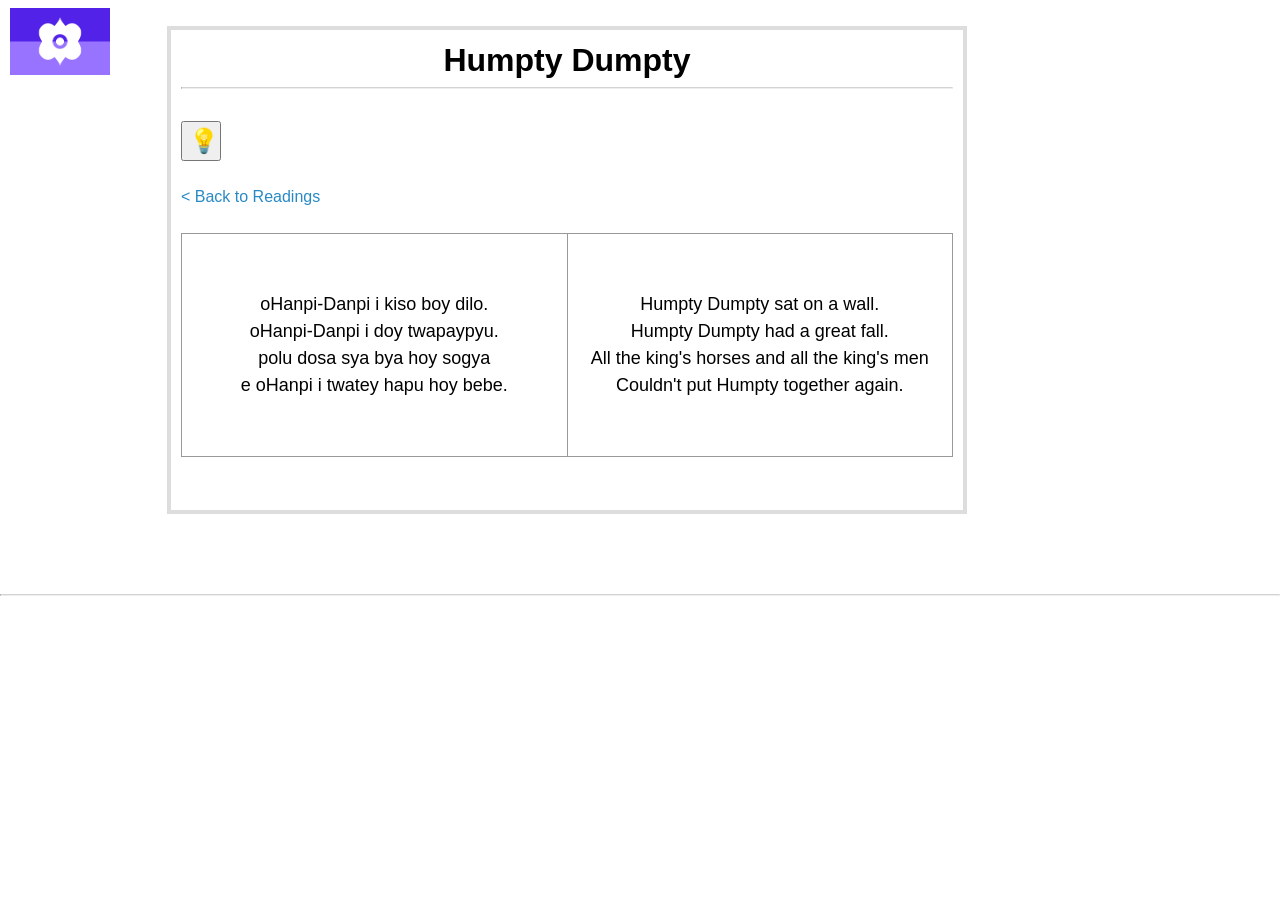
<file: readings/humpty-dumpty.html>
<!DOCTYPE html>

<!-- HEADER -->
<html lang="en-US">
<title>Humpty Dumpty - Dagapya</title>

<link rel="stylesheet" href="readstyle.css">

<head>
<meta charset="utf-8" name="viewport" content="width=1024, initial-scale=0.3, minimum-scale=0.3"/>

<script type="text/javascript">

	function onLoad(){
		//dark mode
		if (window.matchMedia && window.matchMedia('(prefers-color-scheme: dark)').matches) {
			toggleLight();
		}
	}
	
	function toggleLight(){
		var element = document.body;
		element.classList.toggle("dark-body");
	}
	
</script>

</head>

<!-- BODY -->
<body style="margin-left:0px;margin-right:0px;">

<!-- TITLE -->
<!--<b><a style="font-size:36px;font-family:sans-serif" href="dasopya.html">DAGAPYA</a></b>-->
<a href="../index.html">
    <img src="../img/dagapyaflag450.png" style="width:100px;position:fixed;margin-left:10px;">
</a>
<!-- END OF HEADER -->

<div>

<br />

<table style="width:800px;margin-left:-25px;">
<tr>
    <td style="padding:5px 10px 5px 10px; border: 4px solid #dddddd; border-radius: 20px;">
        <h1 style="text-align:center;"><b>Humpty Dumpty</b></h1>
        <hr> 

        <br />
        <button onclick="toggleLight()" style="height:40px;width:40px;font-size:24px">💡</button>
        <br />
        <br />
        <a href="../readings.html" >< Back to Readings</a>
        <br />
        <br />

        <table style="width:100%;border-color: white;">
            <tr>
                <td style="text-align:center;width:50%;">
                    
                    <table style="width:100%;">
                        <tr>
                            <td id="invis-border" style="text-align:center; height:200px">
                                oHanpi-Danpi i kiso boy dilo. <br />
                                oHanpi-Danpi i doy twapaypyu. <br />
                                polu dosa sya bya hoy sogya <br />
                                e oHanpi i twatey hapu hoy bebe. <br />
                            </td>
                        </tr>

                    </table>

                </td>
                <td style="text-align: center;">
                    
                    <table style="width:100%;">
                        <tr>
                            <td id="invis-border" style="text-align:center; height:200px">
                                Humpty Dumpty sat on a wall. <br />
                                Humpty Dumpty had a great fall. <br />
                                All the king's horses and all the king's men <br />
                                Couldn't put Humpty together again.  <br />
                            </td>
                        </tr>
                    </table>
                    
                </td>
            </tr>
        </table>

        <br />
        <br />

    </td>
</tr>

</table>

</div>

<br /><br /><br /><br />
<hr> 




</body>
</html>
</file>
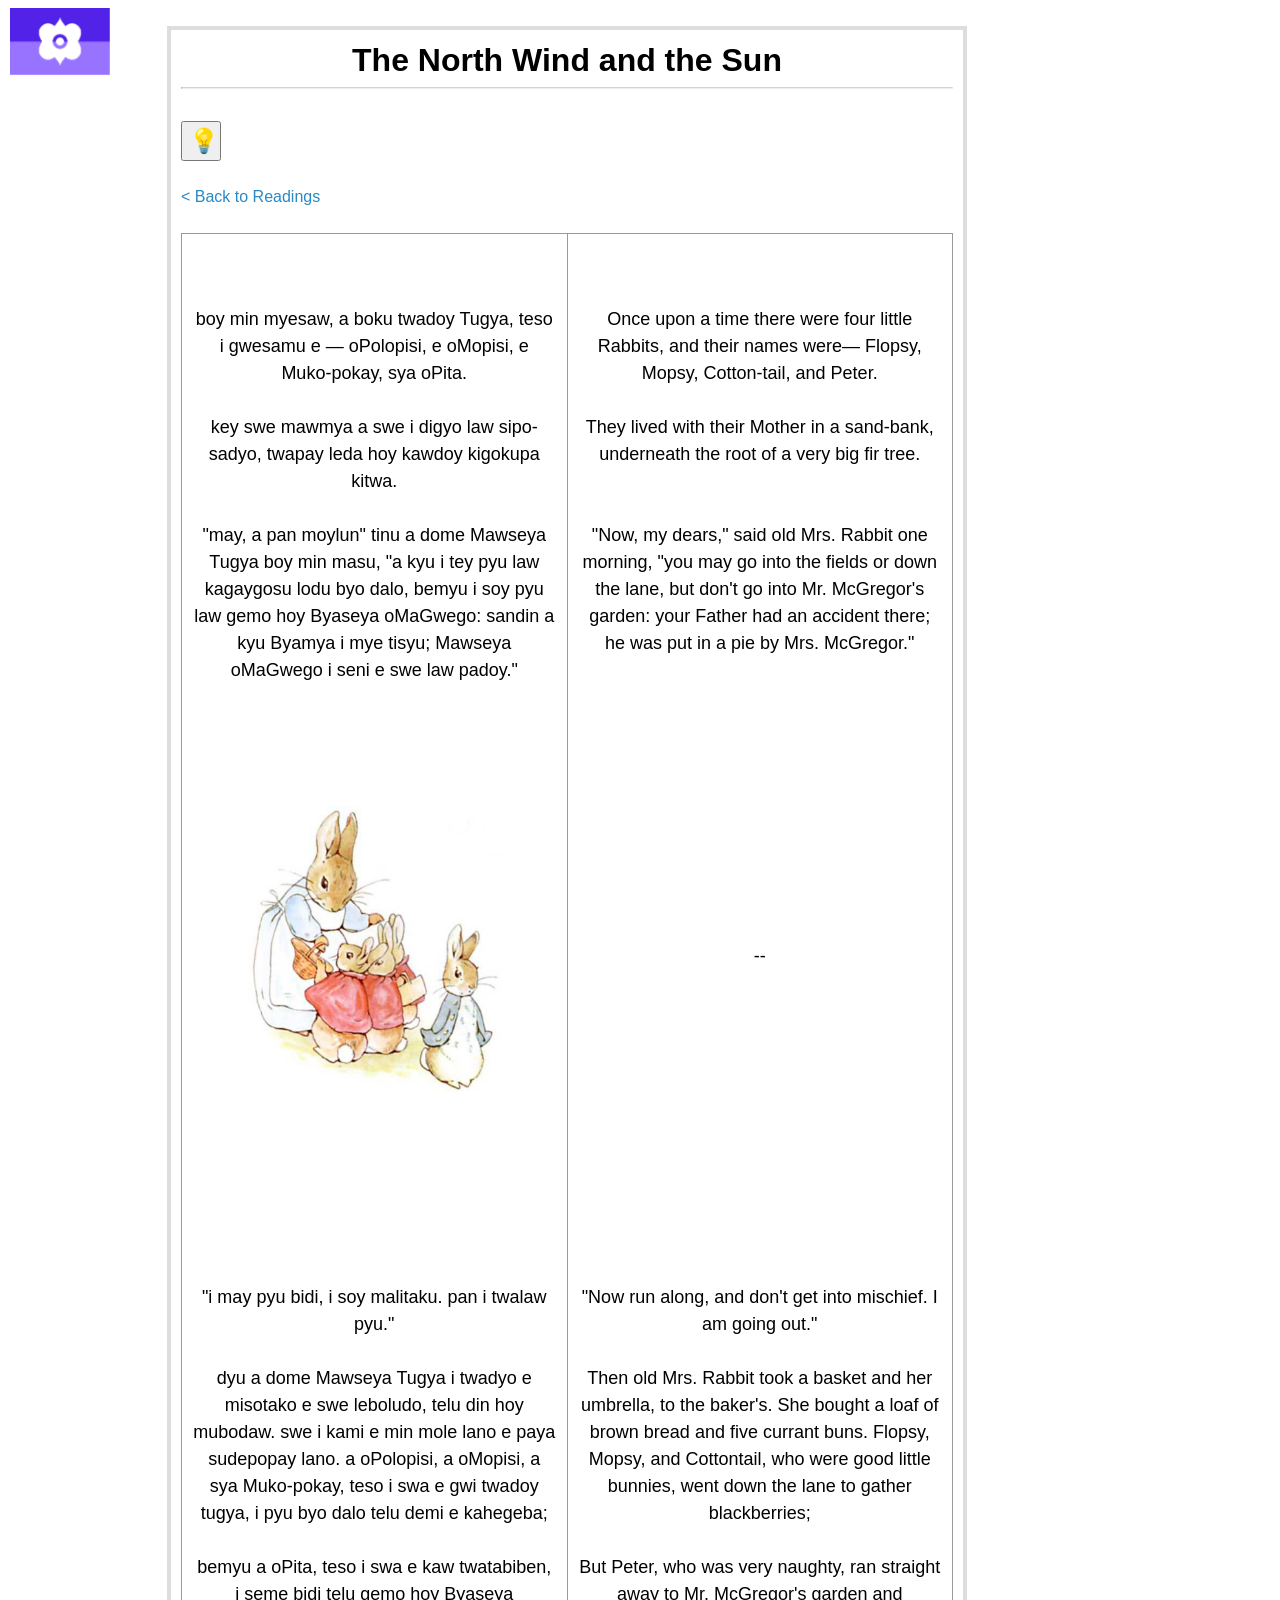
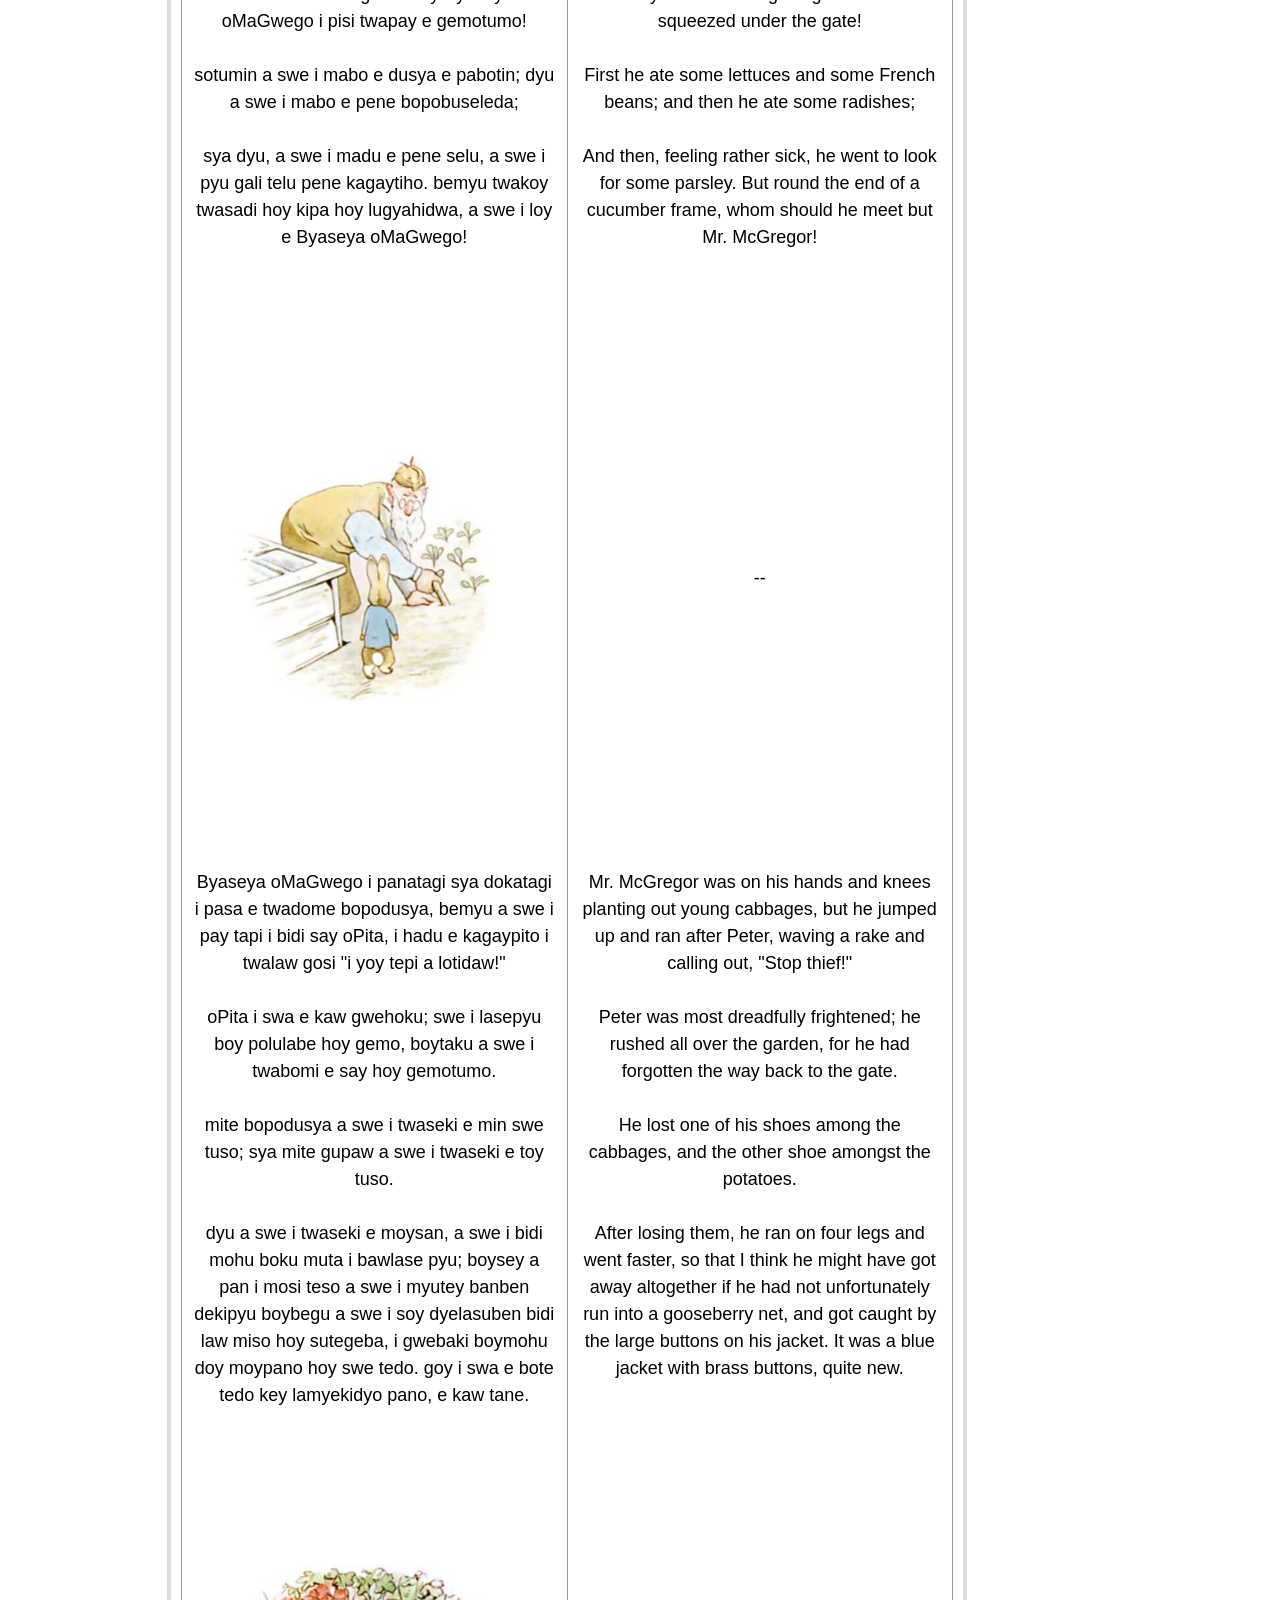
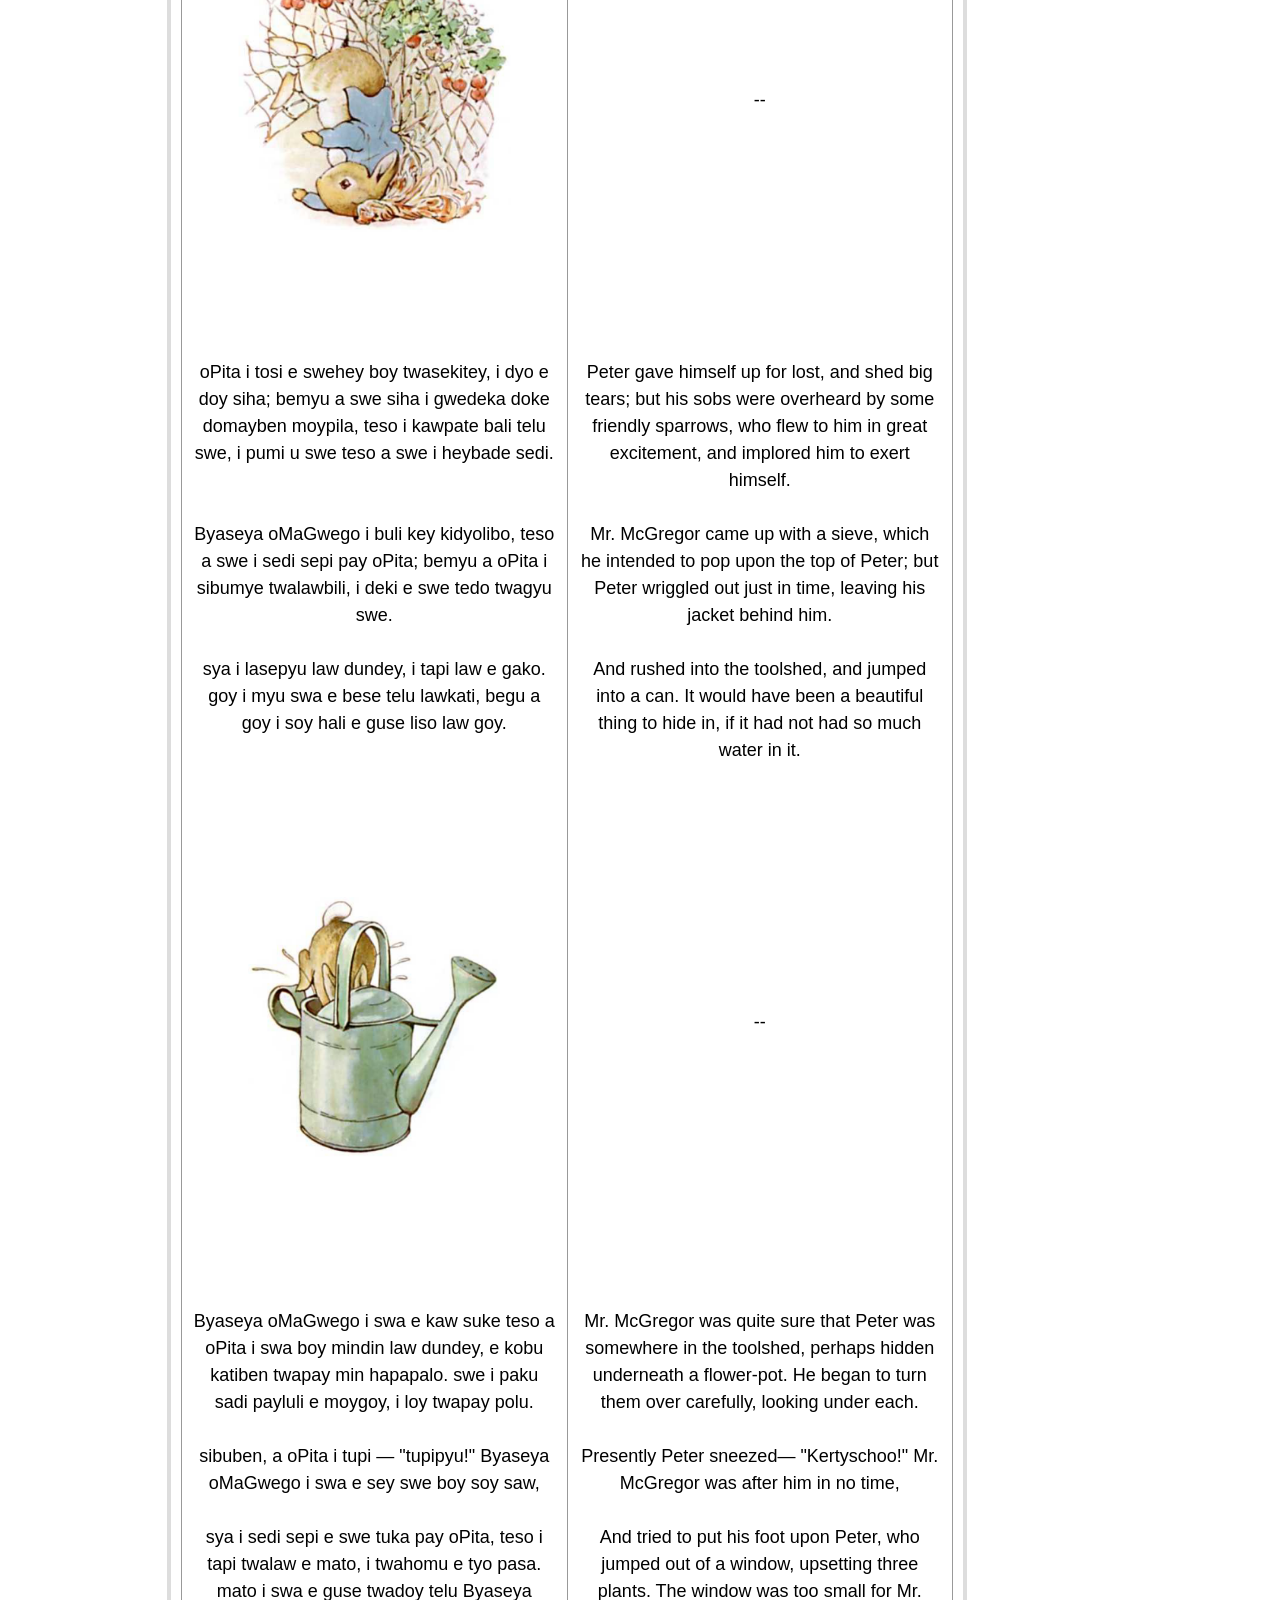
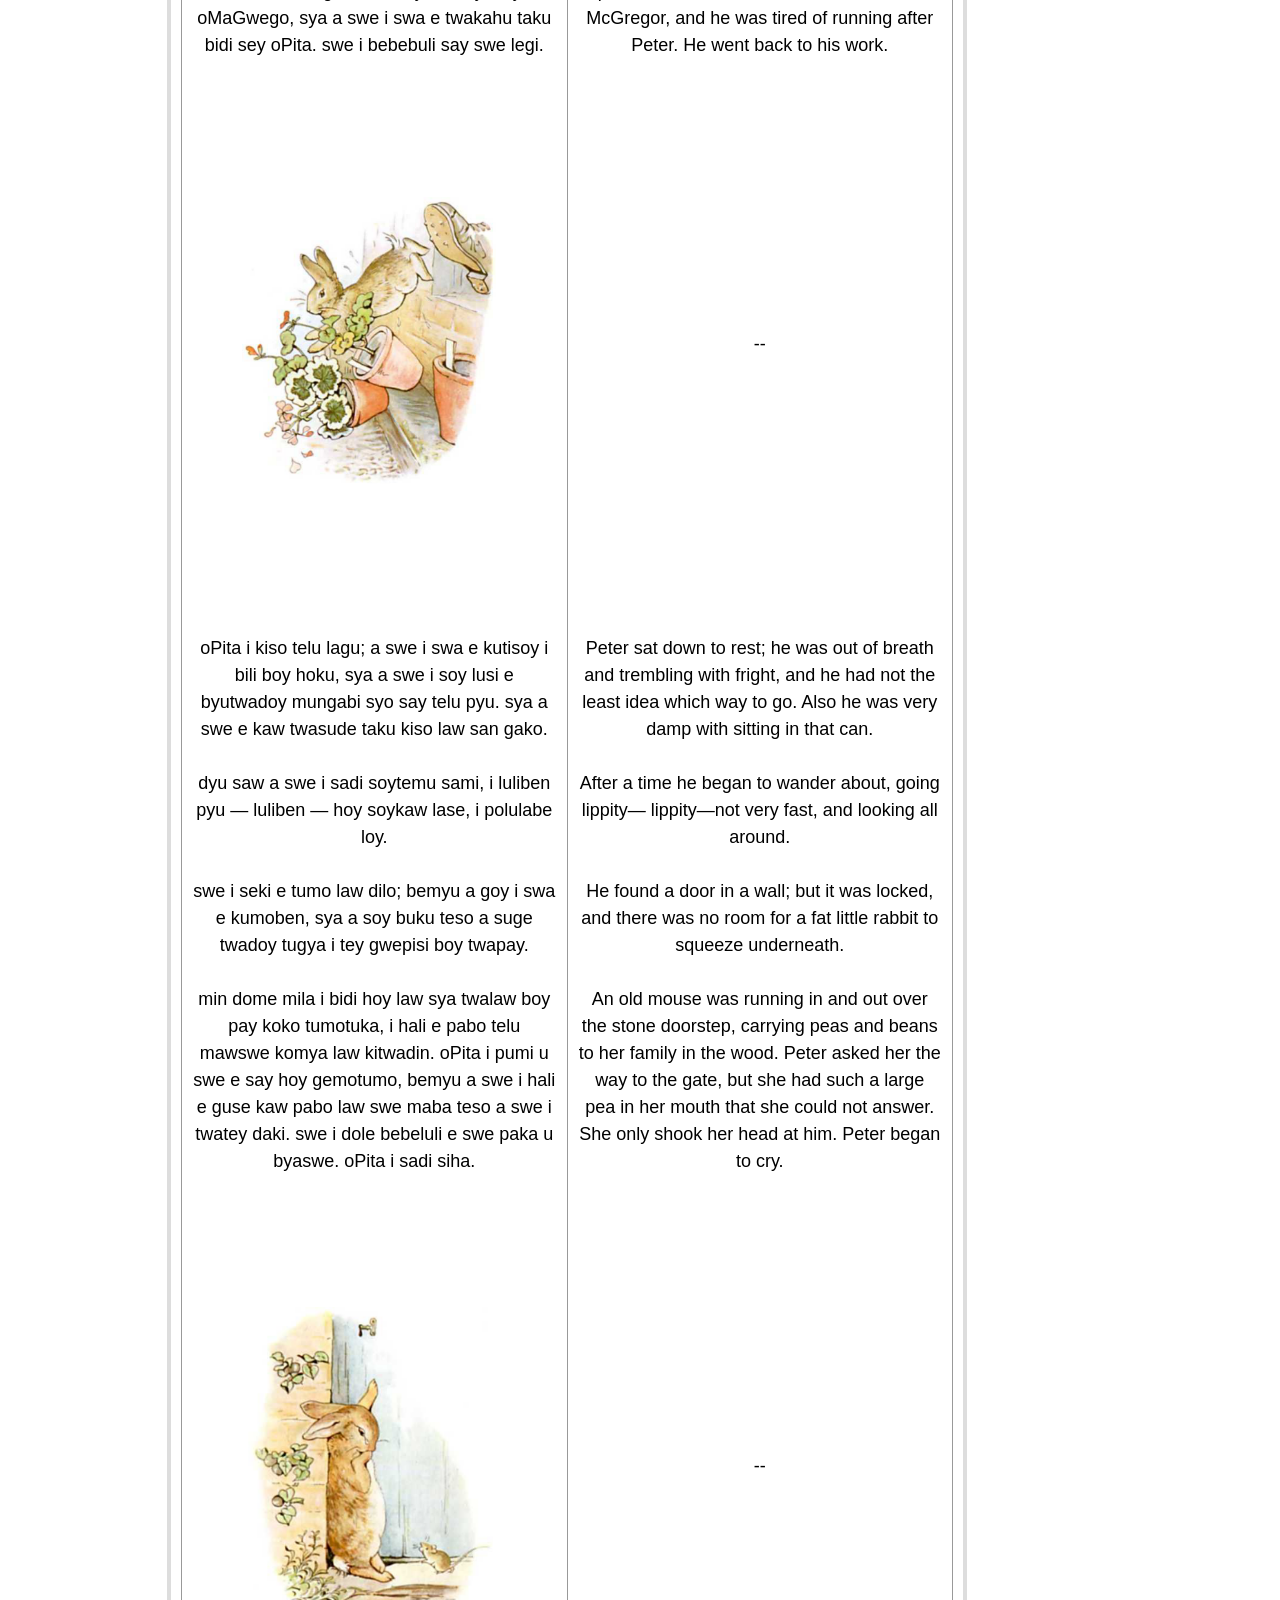
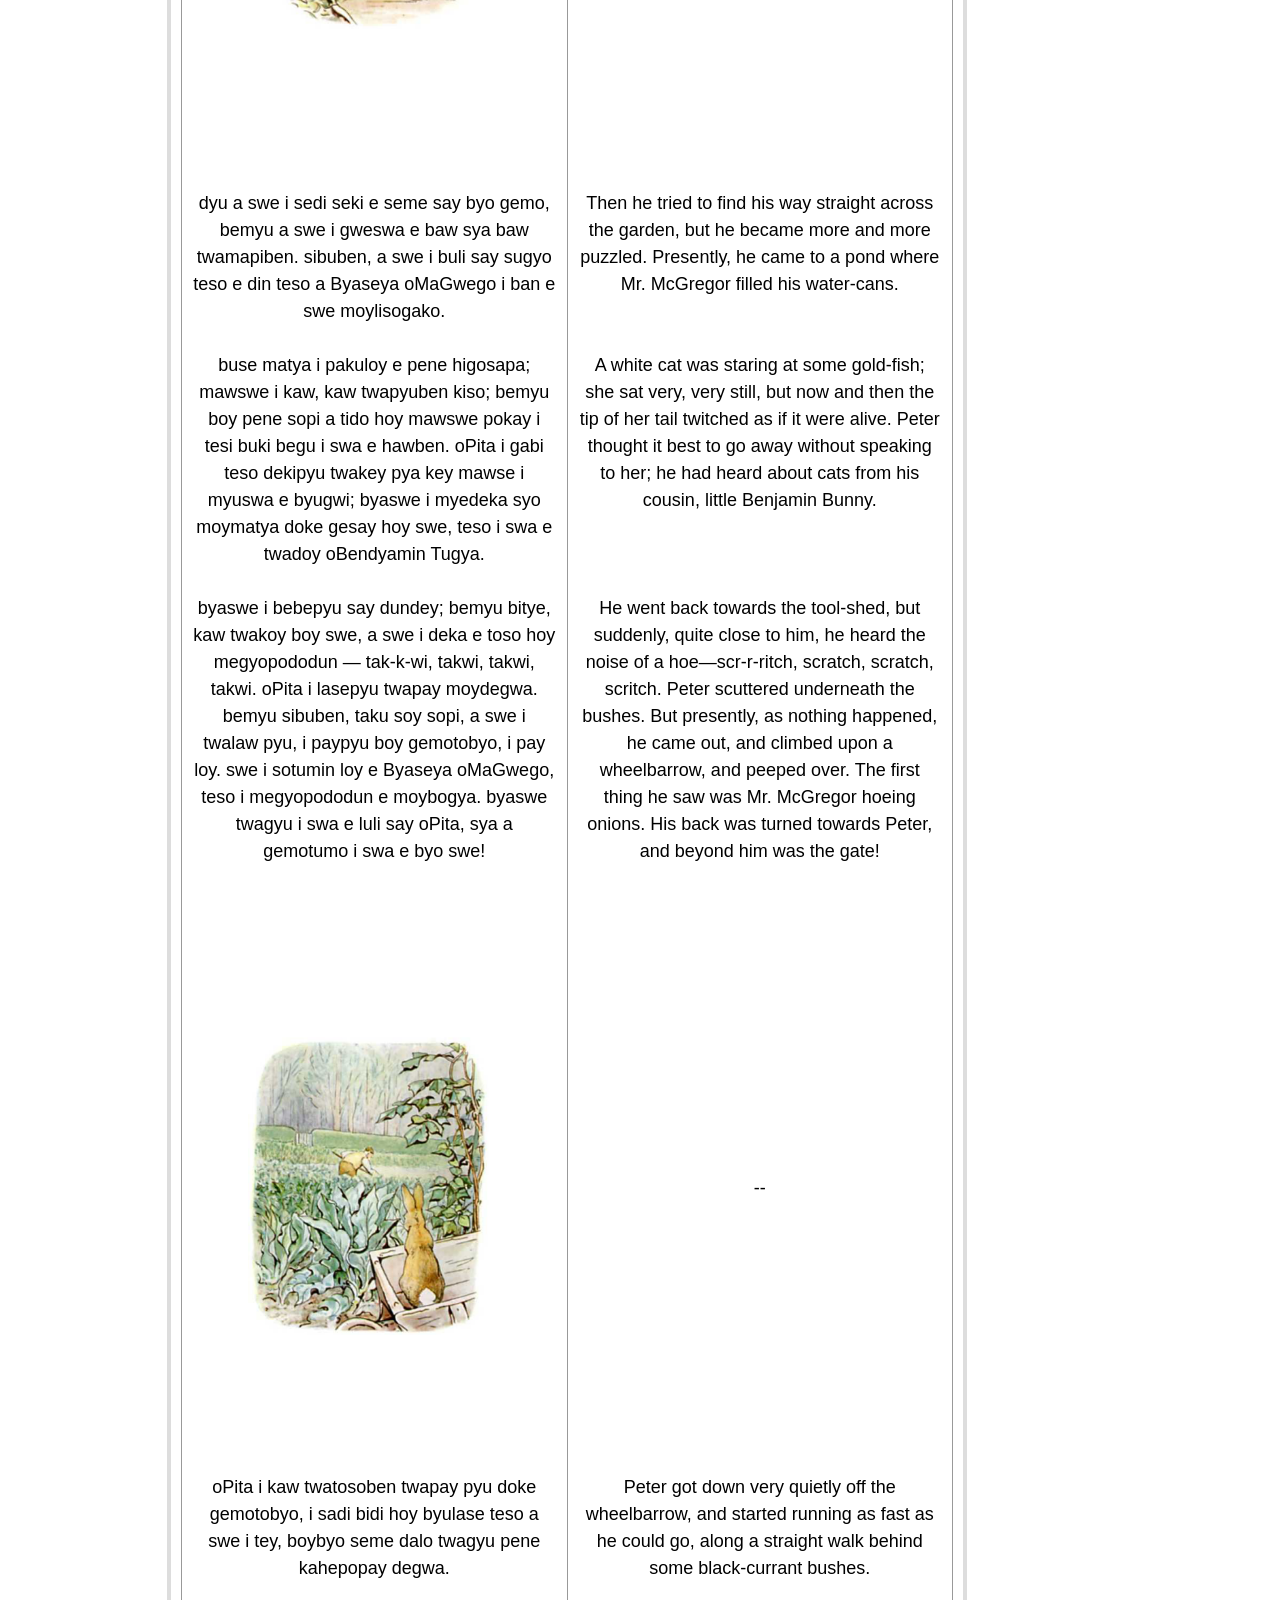
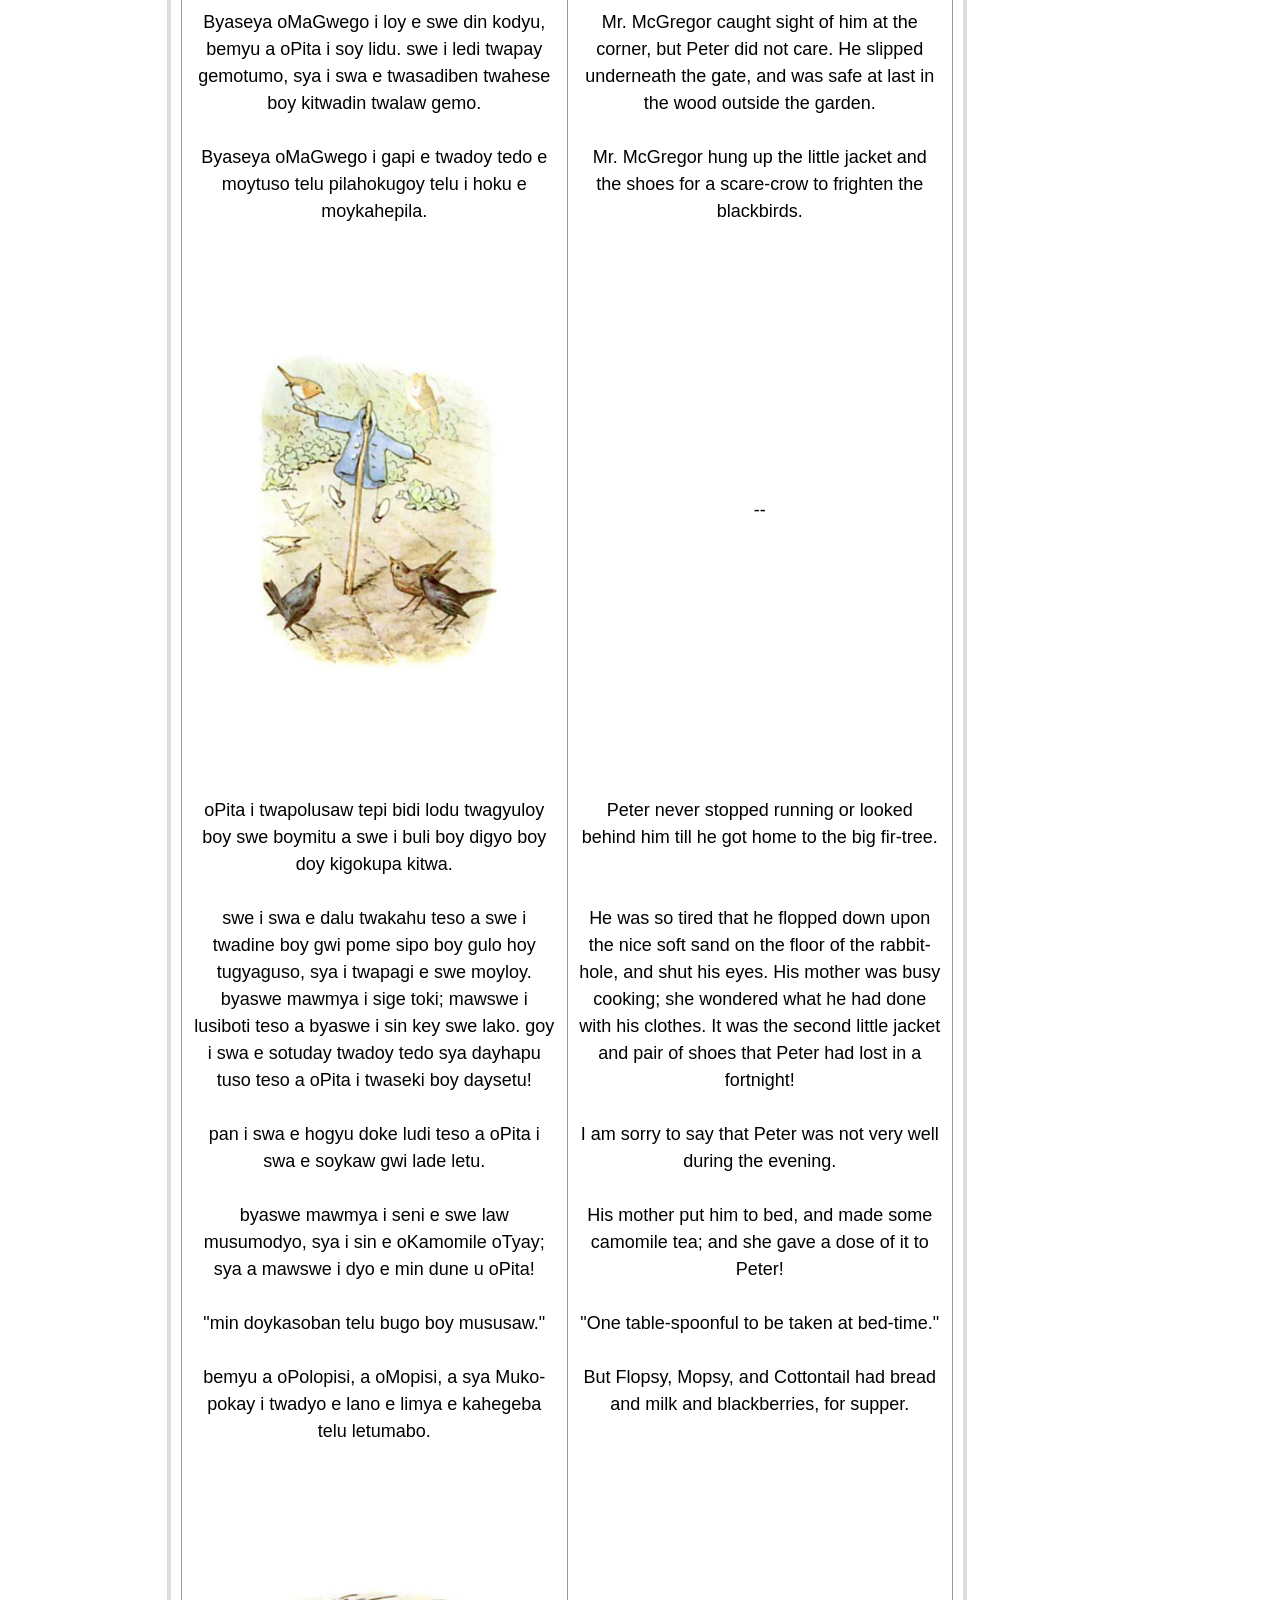
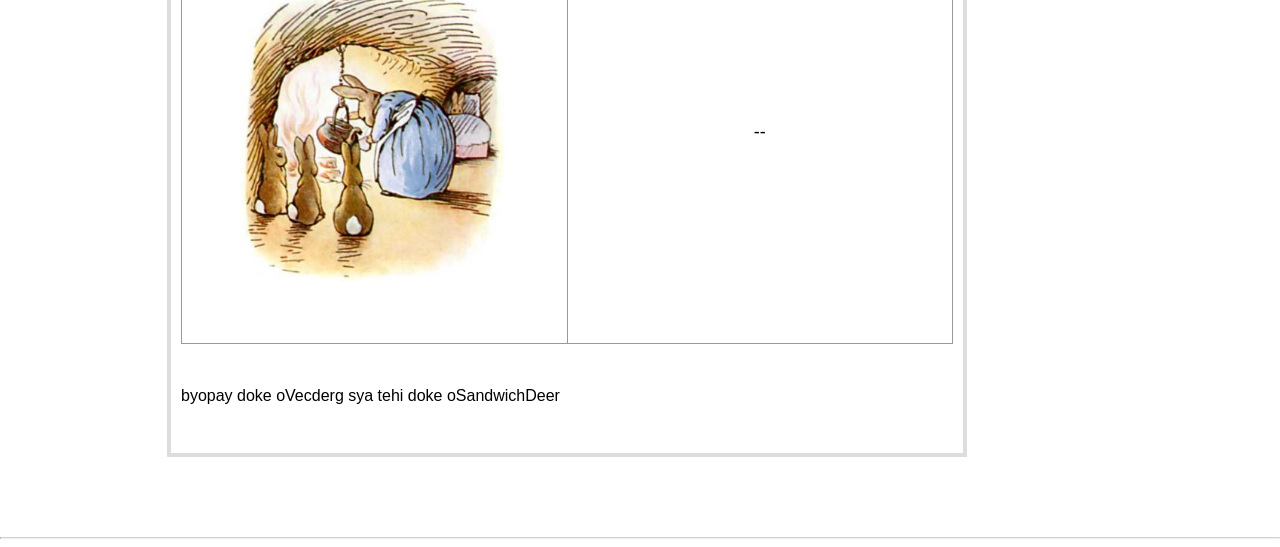
<file: readings/peter-rabbit.html>
<!DOCTYPE html>

<!-- HEADER -->
<html lang="en-US">
<title>The Tale of Peter Rabbit - Dagapya</title>

<link rel="stylesheet" href="readstyle.css">

<head>
<meta charset="utf-8" name="viewport" content="width=1024, initial-scale=0.3, minimum-scale=0.3"/>

<script type="text/javascript">

	function onLoad(){
		//dark mode
		if (window.matchMedia && window.matchMedia('(prefers-color-scheme: dark)').matches) {
			toggleLight();
		}
	}
	
	function toggleLight(){
		var element = document.body;
		element.classList.toggle("dark-body");
	}
	
</script>

</head>

<!-- BODY -->
<body style="margin-left:0px;margin-right:0px;">

<!-- TITLE -->
<!--<b><a style="font-size:36px;font-family:sans-serif" href="dasopya.html">DAGAPYA</a></b>-->
<a href="../index.html">
    <img src="../img/dagapyaflag450.png" style="width:100px;position:fixed;margin-left:10px;">
</a>
<!-- END OF HEADER -->

<div>

<br />

<table style="width:800px;margin-left:-25px;">
<tr>
    <td style="padding:5px 10px 5px 10px; border: 4px solid #dddddd; border-radius: 20px;">
        <h1 style="text-align:center;"><b>The North Wind and the Sun</b></h1>
        <hr> 
        
        <br />
        <button onclick="toggleLight()" style="height:40px;width:40px;font-size:24px">💡</button>
        <br />
        <br />
        <a href="../readings.html" >< Back to Readings</a>
        <br />
        <br />

        <table style="width:100%;border-color: white;">
            <tr>
                <td style="text-align:center;width:50%;">
                    
                    <table style="width:100%;">
                        <tr>
                            <td id="invis-border" style="text-align:center; height:500px">
                                boy min myesaw, a boku twadoy Tugya, teso i gwesamu e —
                                oPolopisi, e oMopisi, e Muko-pokay, sya oPita.<br />
                                <br />
                                key swe mawmya a swe i digyo law sipo-sadyo, twapay leda hoy kawdoy kigokupa kitwa.<br />
                                <br />
                                "may, a pan moylun" tinu a dome Mawseya Tugya boy min masu, "a kyu i tey pyu law kagaygosu lodu byo dalo, bemyu i soy pyu law gemo hoy Byaseya oMaGwego: sandin a kyu Byamya i mye tisyu; Mawseya oMaGwego i seni e swe law padoy."<br />
                            </td>
                        </tr>
                        <tr>
                            <td id="invis-border" style="text-align:center; height:400px">
                                <img src="img/peter-rabbit/peter1.png" width=300px>	
                            </td>
                        </tr>
                        <tr>
                            <td id="invis-border" style="text-align:center; height:800px">
                                "i may pyu bidi, i soy malitaku. pan i twalaw pyu."<br />
                                <br />
                                dyu a dome Mawseya Tugya i twadyo e misotako e swe leboludo, telu din hoy mubodaw. swe i kami e min mole lano e paya sudepopay lano. a oPolopisi, a oMopisi, a sya Muko-pokay, teso i swa e gwi twadoy tugya, i pyu byo dalo telu demi e kahegeba;<br />
                                <br />
                                bemyu a oPita, teso i swa e kaw twatabiben, i seme bidi telu gemo hoy Byaseya oMaGwego i pisi twapay e gemotumo!<br />
                                <br />
                                sotumin a swe i mabo e dusya e pabotin; dyu a swe i mabo e pene bopobuseleda;<br />
                                <br />
                                sya dyu, a swe i madu e pene selu, a swe i pyu gali telu pene kagaytiho. bemyu twakoy twasadi hoy kipa hoy lugyahidwa, a swe i loy e Byaseya oMaGwego!

                            </td>
                        </tr>
                        <tr>
                            <td id="invis-border" style="text-align:center; height:400px">
                                <img src="img/peter-rabbit/peter2.png" width=300px>	
                            </td>
                        </tr>
                        <tr>
                            <td id="invis-border" style="text-align:center; height:700px">
                                Byaseya oMaGwego i panatagi sya dokatagi i pasa e twadome bopodusya, bemyu a swe i pay tapi i bidi say oPita, i hadu e kagaypito i twalaw gosi "i yoy tepi a lotidaw!"<br />
                                <br />
                                oPita i swa e kaw gwehoku; swe i lasepyu boy polulabe hoy gemo, boytaku a swe i twabomi e say hoy gemotumo.<br />
                                <br />
                                mite bopodusya a swe i twaseki e min swe tuso; sya mite gupaw a swe i twaseki e toy tuso.<br />
                                <br />
                                dyu a swe i twaseki e moysan, a swe i bidi mohu boku muta i bawlase pyu; boysey a pan i mosi teso a swe i myutey banben dekipyu boybegu a swe i soy dyelasuben bidi law miso hoy sutegeba, i gwebaki boymohu doy moypano hoy swe tedo. goy i swa e bote tedo key lamyekidyo pano, e kaw tane.

                            </td>
                        </tr>
                        <tr>
                            <td id="invis-border" style="text-align:center; height:400px">
                                <img src="img/peter-rabbit/peter3.png" width=300px>	
                            </td>
                        </tr>
                        <tr>
                            <td id="invis-border" style="text-align:center; height:500px">
                                oPita i tosi e swehey boy twasekitey, i dyo e doy siha; bemyu a swe siha i gwedeka doke domayben moypila, teso i kawpate bali telu swe, i pumi u swe teso a swe i heybade sedi.<br />
                                <br /><br />
                                Byaseya oMaGwego i buli key kidyolibo, teso a swe i sedi sepi pay oPita; bemyu a oPita i sibumye twalawbili, i deki e swe tedo twagyu swe.<br />
                                <br />
                                sya i lasepyu law dundey, i tapi law e gako. goy i myu swa e bese telu lawkati, begu a goy i soy hali e guse liso law goy.<br />
                                <br />
                            </td>
                        </tr>
                        <tr>
                            <td id="invis-border" style="text-align:center; height:400px">
                                <img src="img/peter-rabbit/peter4.png" width=300px>	
                            </td>
                        </tr>
                        <tr>
                            <td id="invis-border" style="text-align:center; height:500px">
                                Byaseya oMaGwego i swa e kaw suke teso a oPita i swa boy mindin law dundey, e kobu katiben twapay min hapapalo. swe i paku sadi payluli e moygoy, i loy twapay polu.<br />
                                <br />
                                sibuben, a oPita i tupi — "tupipyu!" Byaseya oMaGwego i swa e sey swe boy soy saw,<br />
                                <br />
                                sya i sedi sepi e swe tuka pay oPita, teso i tapi twalaw e mato, i twahomu e tyo pasa. mato i swa e guse twadoy telu Byaseya oMaGwego, sya a swe i swa e twakahu taku bidi sey oPita. swe i bebebuli say swe legi.

                            </td>
                        </tr>
                        <tr>
                            <td id="invis-border" style="text-align:center; height:400px">
                                <img src="img/peter-rabbit/peter5.png" width=300px>	
                            </td>
                        </tr>
                        <tr>
                            <td id="invis-border" style="text-align:center; height:700px">
                                oPita i kiso telu lagu; a swe i swa e kutisoy i bili boy hoku, sya a swe i soy lusi e byutwadoy mungabi syo say telu pyu. sya a swe e kaw twasude taku kiso law san gako.<br />
                                <br />
                                dyu saw a swe i sadi soytemu sami, i luliben pyu — luliben — hoy soykaw lase, i polulabe loy.<br />
                                <br />
                                swe i seki e tumo law dilo; bemyu a goy i swa e kumoben, sya a soy buku teso a suge twadoy tugya i tey gwepisi boy twapay. <br />
                                <br />
                                min dome mila i bidi hoy law sya twalaw boy pay koko tumotuka, i hali e pabo telu mawswe komya law kitwadin. oPita i pumi u swe e say hoy gemotumo, bemyu a swe i hali e guse kaw pabo law swe maba teso a swe i twatey daki. swe i dole bebeluli e swe paka u byaswe. oPita i sadi siha.

                            </td>
                        </tr>
                        <tr>
                            <td id="invis-border" style="text-align:center; height:400px">
                                <img src="img/peter-rabbit/peter6.png" width=300px>	
                            </td>
                        </tr>
                        <tr>
                            <td id="invis-border" style="text-align:center; height:900px">
                                dyu a swe i sedi seki e seme say byo gemo, bemyu a swe i gweswa e baw sya baw twamapiben. sibuben, a swe i buli say sugyo teso e din teso a Byaseya oMaGwego i ban e swe moylisogako. <br />
                                <br />
                                buse matya i pakuloy e pene higosapa; mawswe i kaw, kaw twapyuben kiso; bemyu boy pene sopi a tido hoy mawswe pokay i tesi buki begu i swa e hawben. oPita i gabi teso dekipyu twakey pya key mawse i myuswa e byugwi; byaswe i myedeka syo moymatya doke gesay hoy swe, teso i swa e twadoy oBendyamin Tugya.<br />
                                <br />
                                byaswe i bebepyu say dundey; bemyu bitye, kaw twakoy boy swe, a swe i deka e toso hoy megyopododun — tak-k-wi, takwi, takwi, takwi. oPita i lasepyu twapay moydegwa. bemyu sibuben, taku soy sopi, a swe i twalaw pyu, i paypyu boy gemotobyo, i pay loy. swe i sotumin loy e Byaseya oMaGwego, teso i megyopododun e moybogya. byaswe twagyu i swa e luli say oPita, sya a gemotumo i swa e byo swe!

                            </td>
                        </tr>
                        <tr>
                            <td id="invis-border" style="text-align:center; height:400px">
                                <img src="img/peter-rabbit/peter7.png" width=300px>	
                            </td>
                        </tr>
                        <tr>
                            <td id="invis-border" style="text-align:center; height:500px">
                                oPita i kaw twatosoben twapay pyu doke gemotobyo, i sadi bidi hoy byulase teso a swe i tey, boybyo seme dalo twagyu pene kahepopay degwa.<br />
                                <br />
                                Byaseya oMaGwego i loy e swe din kodyu, bemyu a oPita i soy lidu. swe i ledi twapay gemotumo, sya i swa e twasadiben twahese boy kitwadin twalaw gemo.<br />
                                <br />
                                Byaseya oMaGwego i gapi e twadoy tedo e moytuso telu pilahokugoy telu i hoku e moykahepila.

                            </td>
                        </tr>
                        <tr>
                            <td id="invis-border" style="text-align:center; height:400px">
                                <img src="img/peter-rabbit/peter8.png" width=300px>	
                            </td>
                        </tr>
                        <tr>
                            <td id="invis-border" style="text-align:center; height:800px">
                                oPita i twapolusaw tepi bidi lodu twagyuloy boy swe boymitu a swe i buli boy digyo boy doy kigokupa kitwa.<br />
                                <br />
                                swe i swa e dalu twakahu teso a swe i twadine boy gwi pome sipo boy gulo hoy tugyaguso, sya i twapagi e swe moyloy. byaswe mawmya i sige toki; mawswe i lusiboti teso a byaswe i sin key swe lako. goy i swa e sotuday twadoy tedo sya dayhapu tuso teso a oPita i twaseki boy daysetu!<br />
                                <br />
                                pan i swa e hogyu doke ludi teso a oPita i swa e soykaw gwi lade letu.<br />
                                <br />
                                byaswe mawmya i seni e swe law musumodyo, sya i sin e oKamomile oTyay; sya a mawswe i dyo e min dune u oPita!<br />
                                <br />
                                "min doykasoban telu bugo boy mususaw."<br />
                                <br />
                                bemyu a oPolopisi, a oMopisi, a sya Muko-pokay i twadyo e lano e limya e kahegeba telu letumabo.

                            </td>
                        </tr>
                        <tr>
                            <td id="invis-border" style="text-align:center; height:400px">
                                <img src="img/peter-rabbit/peter9.png" width=300px>	
                            </td>
                        </tr>

                    </table>

                </td>
                <td style="text-align: center;">
                    
                    <table style="width:100%;">
                        <tr>
                            <td id="invis-border" style="text-align:center; height:500px">
                               Once upon a time there were four little Rabbits, and their names were— Flopsy, Mopsy, Cotton-tail, and Peter. <br />
                               <br />
                               They lived with their Mother in a sand-bank, underneath the root of a very big fir tree. <br />
                               <br /><br />
                               "Now, my dears," said old Mrs. Rabbit one morning, "you may go into the fields or down the lane, but don't go into Mr. McGregor's garden: your Father had an accident there; he was put in a pie by Mrs. McGregor."<br />
                               <br />
                            </td>
                        </tr>
                        <tr>
                            <td id="invis-border" style="text-align:center; height:400px">
                                --
                            </td>
                        </tr>
                        <tr>
                            <td id="invis-border" style="text-align:center; height:800px">
                                "Now run along, and don't get into mischief. I am going out."<br />
                                <br />
                                Then old Mrs. Rabbit took a basket and her umbrella, to the baker's. She bought a loaf of brown bread and five currant buns. Flopsy, Mopsy, and Cottontail, who were good little bunnies, went down the lane to gather blackberries;<br />
                                <br />
                                But Peter, who was very naughty, ran straight away to Mr. McGregor's garden and squeezed under the gate!<br />
                                <br />
                                First he ate some lettuces and some French beans; and then he ate some radishes;<br />
                                <br />
                                And then, feeling rather sick, he went to look for some parsley. But round the end of a cucumber frame, whom should he meet but Mr. McGregor!
                            </td>
                        </tr>
                        <tr>
                            <td id="invis-border" style="text-align:center; height:400px">
                                --
                            </td>
                        </tr>
                        <tr>
                            <td id="invis-border" style="text-align:center; height:700px">
                                Mr. McGregor was on his hands and knees planting out young cabbages, but he jumped up and ran after Peter, waving a rake and calling out, "Stop thief!"<br />
                                <br />
                                Peter was most dreadfully frightened; he rushed all over the garden, for he had forgotten the way back to the gate.<br />
                                <br />
                                He lost one of his shoes among the cabbages, and the other shoe amongst the potatoes.<br />
                                <br />
                                After losing them, he ran on four legs and went faster, so that I think he might have got away altogether if he had not unfortunately run into a gooseberry net, and got caught by the large buttons on his jacket. It was a blue jacket with brass buttons, quite new.<br />
                                <br />
                            </td>
                        </tr>
                        <tr>
                            <td id="invis-border" style="text-align:center; height:400px">
                                --
                            </td>
                        </tr>
                        <tr>
                            <td id="invis-border" style="text-align:center; height:500px">
                                Peter gave himself up for lost, and shed big tears; but his sobs were overheard by some friendly sparrows, who flew to him in great excitement, and implored him to exert himself.<br />
                                <br />
                                Mr. McGregor came up with a sieve, which he intended to pop upon the top of Peter; but Peter wriggled out just in time, leaving his jacket behind him.<br />
                                <br />
                                And rushed into the toolshed, and jumped into a can. It would have been a beautiful thing to hide in, if it had not had so much water in it.
                            </td>
                        </tr>
                        <tr>
                            <td id="invis-border" style="text-align:center; height:400px">
                                --
                            </td>
                        </tr>
                        <tr>
                            <td id="invis-border" style="text-align:center; height:500px">
                                Mr. McGregor was quite sure that Peter was somewhere in the toolshed, perhaps hidden underneath a flower-pot. He began to turn them over carefully, looking under each.<br />
                                <br />
                                Presently Peter sneezed— "Kertyschoo!" Mr. McGregor was after him in no time,<br />
                                <br />
                                And tried to put his foot upon Peter, who jumped out of a window, upsetting three plants. The window was too small for Mr. McGregor, and he was tired of running after Peter. He went back to his work.
                            </td>
                        </tr>
                        <tr>
                            <td id="invis-border" style="text-align:center; height:400px">
                                --
                            </td>
                        </tr>
                        <tr>
                            <td id="invis-border" style="text-align:center; height:700px">
                                Peter sat down to rest; he was out of breath and trembling with fright, and he had not the least idea which way to go. Also he was very damp with sitting in that can.<br />
                                <br />
                                After a time he began to wander about, going lippity— lippity—not very fast, and looking all around.<br />
                                <br />
                                He found a door in a wall; but it was locked, and there was no room for a fat little rabbit to squeeze underneath.<br />
                                <br />
                                An old mouse was running in and out over the stone doorstep, carrying peas and beans to her family in the wood. Peter asked her the way to the gate, but she had such a large pea in her mouth that she could not answer. She only shook her head at him. Peter began to cry.
                            </td>
                        </tr>
                        <tr>
                            <td id="invis-border" style="text-align:center; height:400px">
                                --
                            </td>
                        </tr>
                        <tr>
                            <td id="invis-border" style="text-align:center; height:900px">
                                Then he tried to find his way straight across the garden, but he became more and more puzzled. Presently, he came to a pond where Mr. McGregor filled his water-cans. <br />
                                <br /><br />
                                A white cat was staring at some gold-fish; she sat very, very still, but now and then the tip of her tail twitched as if it were alive. Peter thought it best to go away without speaking to her; he had heard about cats from his cousin, little Benjamin Bunny.<br />
                                <br /><br /><br />
                                He went back towards the tool-shed, but suddenly, quite close to him, he heard the noise of a hoe—scr-r-ritch, scratch, scratch, scritch. Peter scuttered underneath the bushes. But presently, as nothing happened, he came out, and climbed upon a wheelbarrow, and peeped over. The first thing he saw was Mr. McGregor hoeing onions. His back was turned towards Peter, and beyond him was the gate!
                            </td>
                        </tr>
                        <tr>
                            <td id="invis-border" style="text-align:center; height:400px">
                                --
                            </td>
                        </tr>
                        <tr>
                            <td id="invis-border" style="text-align:center; height:500px">
                                Peter got down very quietly off the wheelbarrow, and started running as fast as he could go, along a straight walk behind some black-currant bushes.<br />
                                <br />
                                Mr. McGregor caught sight of him at the corner, but Peter did not care. He slipped underneath the gate, and was safe at last in the wood outside the garden.<br />
                                <br />
                                Mr. McGregor hung up the little jacket and the shoes for a scare-crow to frighten the blackbirds. 
                            </td>
                        </tr>
                        <tr>
                            <td id="invis-border" style="text-align:center; height:400px">
                                --
                            </td>
                        </tr>
                        <tr>
                            <td id="invis-border" style="text-align:center; height:800px">
                                Peter never stopped running or looked behind him till he got home to the big fir-tree.<br />
                                <br /><br />
                                He was so tired that he flopped down upon the nice soft sand on the floor of the rabbit-hole, and shut his eyes. His mother was busy cooking; she wondered what he had done with his clothes. It was the second little jacket and pair of shoes that Peter had lost in a fortnight!<br />
                                <br />
                                I am sorry to say that Peter was not very well during the evening.<br />
                                <br />
                                His mother put him to bed, and made some camomile tea; and she gave a dose of it to Peter!<br />
                                <br />
                                "One table-spoonful to be taken at bed-time."<br />
                                <br />
                                But Flopsy, Mopsy, and Cottontail had bread and milk and blackberries, for supper.<br />
                                <br />
                            </td>
                        </tr>
                        <tr>
                            <td id="invis-border" style="text-align:center; height:400px">
                                --
                            </td>
                        </tr>
                    </table>

                </td>
            </tr>
        </table>

        <br />
        <p>byopay doke oVecderg sya tehi doke oSandwichDeer</p>
        <br />

    </td>
</tr>

</table>

</div>

<br /><br /><br /><br />
<hr> 




</body>
</html>
</file>
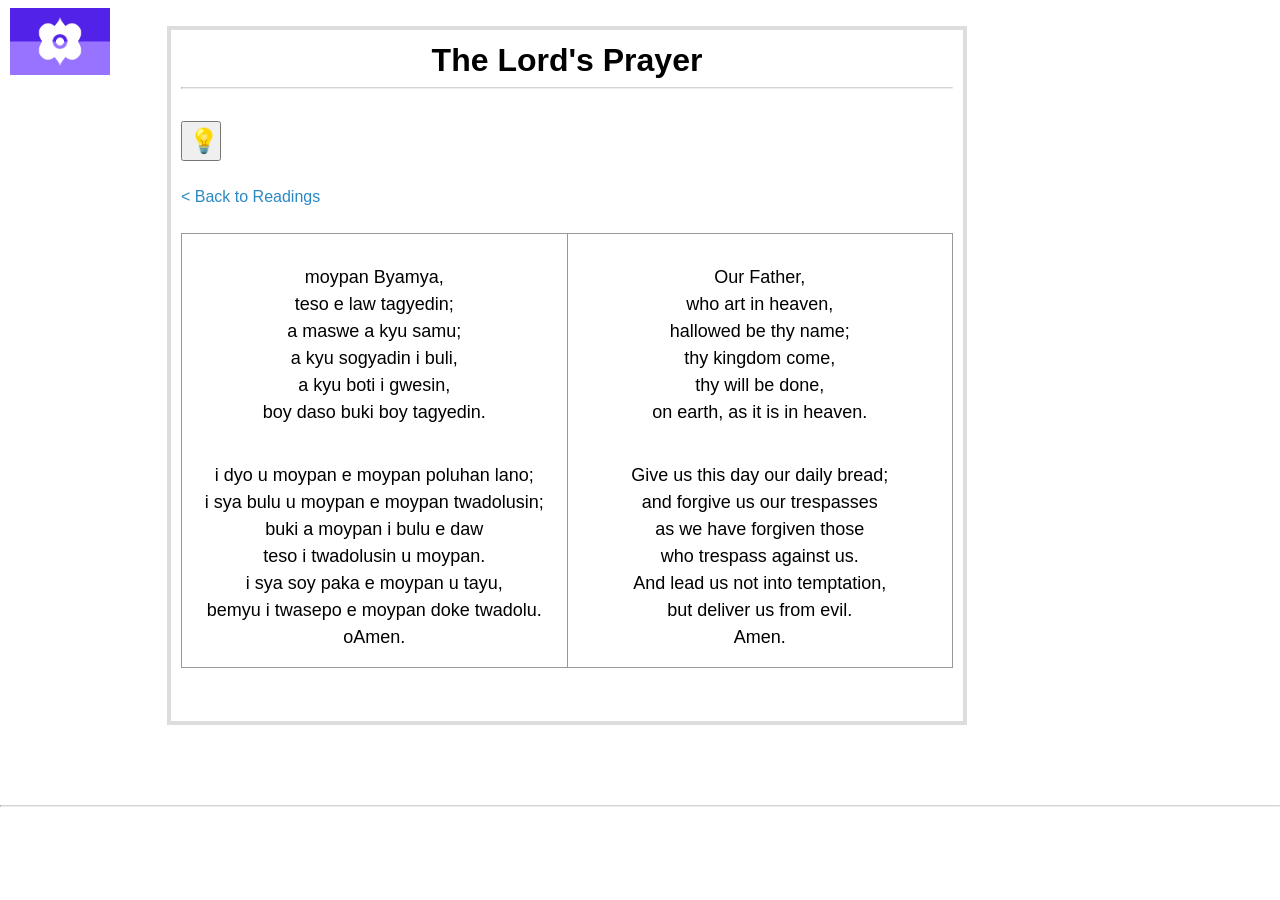
<file: readings/the-lords-prayer.html>
<!DOCTYPE html>

<!-- HEADER -->
<html lang="en-US">
<title>The Lord's Prayer - Dagapya</title>

<link rel="stylesheet" href="readstyle.css">

<head>
<meta charset="utf-8" name="viewport" content="width=1024, initial-scale=0.3, minimum-scale=0.3"/>

<script type="text/javascript">

	function onLoad(){
		//dark mode
		if (window.matchMedia && window.matchMedia('(prefers-color-scheme: dark)').matches) {
			toggleLight();
		}
	}
	
	function toggleLight(){
		var element = document.body;
		element.classList.toggle("dark-body");
	}
	
</script>

</head>

<!-- BODY -->
<body style="margin-left:0px;margin-right:0px;">

<!-- TITLE -->
<!--<b><a style="font-size:36px;font-family:sans-serif" href="dasopya.html">DAGAPYA</a></b>-->
<a href="../index.html">
    <img src="../img/dagapyaflag450.png" style="width:100px;position:fixed;margin-left:10px;">
</a>
<!-- END OF HEADER -->

<div>

<br />

<table style="width:800px;margin-left:-25px;">
<tr>
    <td style="padding:5px 10px 5px 10px; border: 4px solid #dddddd; border-radius: 20px;">
        <h1 style="text-align:center;"><b>The Lord's Prayer</b></h1>
        <hr> 

        <br />
        <button onclick="toggleLight()" style="height:40px;width:40px;font-size:24px">💡</button>
        <br />
        <br />
        <a href="../readings.html" >< Back to Readings</a>
        <br />
        <br />

        <table style="width:100%;border-color: white;">
            <tr>
                <td style="text-align:center;width:50%;">
                    
                    <table style="width:100%;">
                        <tr>
                            <td id="invis-border" style="text-align:center; height:200px">
                                moypan Byamya, <br />
                                teso e law tagyedin; <br />
                                a maswe a kyu samu; <br />
                                a kyu sogyadin i buli, <br />
                                a kyu boti i gwesin, <br />
                                boy daso buki boy tagyedin.
                            </td>
                        </tr>
                        <tr>
                            <td id="invis-border" style="text-align:center; height:200px">
                                i dyo u moypan e moypan poluhan lano; <br />
                                i sya bulu u moypan e moypan twadolusin;  <br />
                                buki a moypan i bulu e daw  <br />
                                teso i twadolusin u moypan.  <br />
                                i sya soy paka e moypan u tayu,  <br />
                                bemyu i twasepo e moypan doke twadolu. <br />
                                oAmen.
                            </td>
                        </tr>

                    </table>

                </td>
                <td style="text-align: center;">
                    
                    <table style="width:100%;">
                        <tr>
                            <td id="invis-border" style="text-align:center; height:200px">
                                Our Father, <br />
                                who art in heaven, <br />
                                hallowed be thy name; <br />
                                thy kingdom come, <br />
                                thy will be done, <br />
                                on earth, as it is in heaven.
                            </td>
                        </tr>
                        <tr>
                            <td id="invis-border" style="text-align:center; height:200px">
                                Give us this day our daily bread; <br />
                                and forgive us our trespasses  <br />
                                as we have forgiven those  <br />
                                who trespass against us.  <br />
                                And lead us not into temptation,  <br />
                                but deliver us from evil. <br />
                                Amen.
                            </td>
                        </tr>
                    </table>
                    
                </td>
            </tr>
        </table>

        <br />
        <br />

    </td>
</tr>

</table>

</div>

<br /><br /><br /><br />
<hr> 




</body>
</html>
</file>
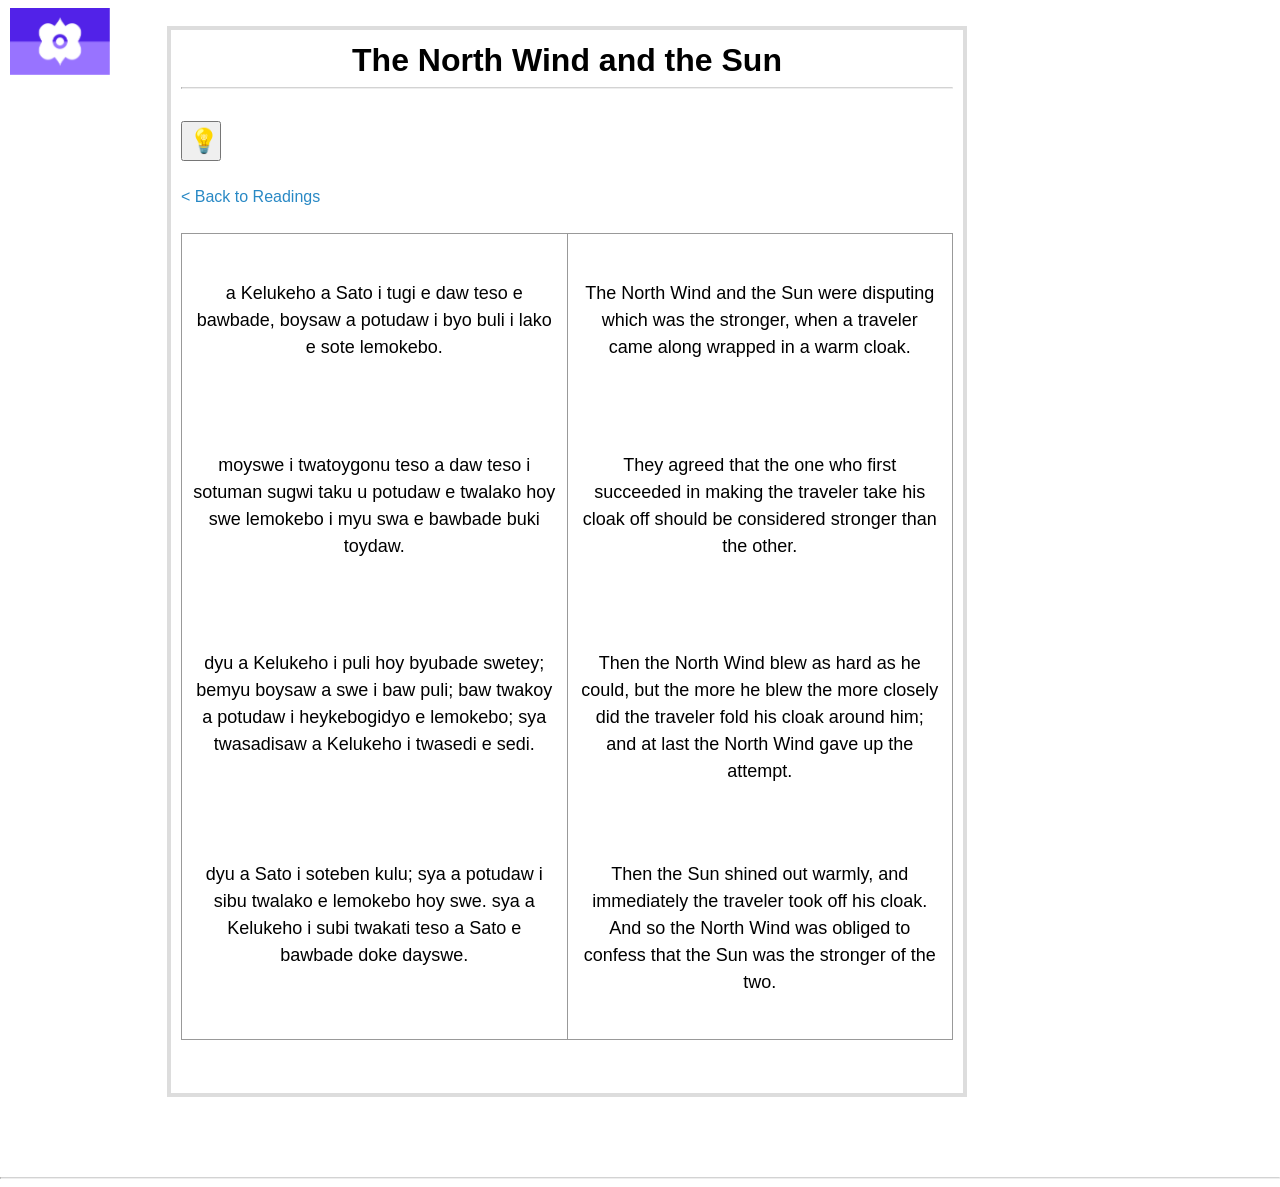
<file: readings/the-north-wind.html>
<!DOCTYPE html>

<!-- HEADER -->
<html lang="en-US">
<title>The North Wind and the Sun - Dagapya</title>

<link rel="stylesheet" href="readstyle.css">

<head>
<meta charset="utf-8" name="viewport" content="width=1024, initial-scale=0.3, minimum-scale=0.3"/>

<script type="text/javascript">

	function onLoad(){
		//dark mode
		if (window.matchMedia && window.matchMedia('(prefers-color-scheme: dark)').matches) {
			toggleLight();
		}
	}
	
	function toggleLight(){
		var element = document.body;
		element.classList.toggle("dark-body");
	}
	
</script>

</head>

<!-- BODY -->
<body style="margin-left:0px;margin-right:0px;">

<!-- TITLE -->
<!--<b><a style="font-size:36px;font-family:sans-serif" href="dasopya.html">DAGAPYA</a></b>-->
<a href="../index.html">
    <img src="../img/dagapyaflag450.png" style="width:100px;position:fixed;margin-left:10px;">
</a>
<!-- END OF HEADER -->

<div>

<br />

<table style="width:800px;margin-left:-25px;">
<tr>
    <td style="padding:5px 10px 5px 10px; border: 4px solid #dddddd; border-radius: 20px;">
        <h1 style="text-align:center;"><b>The North Wind and the Sun</b></h1>
        <hr> 
        
        <br />
        <button onclick="toggleLight()" style="height:40px;width:40px;font-size:24px">💡</button>
        <br />
        <br />
        <a href="../readings.html" >< Back to Readings</a>
        <br />
        <br />

        <table style="width:100%;border-color: white;">
            <tr>
                <td style="text-align:center;width:50%;">
                    
                    <table style="width:100%;">
                        <tr>
                            <td id="invis-border" style="text-align:center; height:150px">
                                a Kelukeho a Sato i tugi e daw teso e bawbade,
                                boysaw a potudaw i byo buli i lako e sote lemokebo.
                            </td>
                        </tr>
                        <tr>
                            <td id="invis-border" style="text-align:center; height:200px">
                                moyswe i twatoygonu teso a daw teso i sotuman sugwi 
                                taku u potudaw e twalako hoy swe lemokebo i myu swa e bawbade buki toydaw.
                            </td>
                        </tr>
                        <tr>
                            <td id="invis-border" style="text-align:center; height:200px">
                                dyu a Kelukeho i puli hoy byubade swetey; 
                                bemyu boysaw a swe i baw puli; 
                                baw twakoy a potudaw i heykebogidyo e lemokebo; 
                                sya twasadisaw a Kelukeho i twasedi e sedi.
                                <br /> &nbsp;
                            </td>
                        </tr>
                        <tr>
                            <td id="invis-border" style="text-align:center; height:200px">
                                dyu a Sato i soteben kulu; 
                                sya a potudaw i sibu twalako e lemokebo hoy swe. 
                                sya a Kelukeho i subi twakati teso a Sato e bawbade doke dayswe.
                                <br /> &nbsp;
                            </td>
                        </tr>

                    </table>

                </td>
                <td style="text-align: center;">
                    
                    <table style="width:100%;">
                        <tr>
                            <td id="invis-border" style="text-align:center; height:150px">
                                The North Wind and the Sun were disputing which was the stronger, 
                                when a traveler came along wrapped in a warm cloak.
                            </td>
                        </tr>
                        <tr>
                            <td id="invis-border" style="text-align:center; height:200px">
                                They agreed that the one who first succeeded in making the traveler 
                                take his cloak off should be considered stronger than the other.
                                
                            </td>
                        </tr>
                        <tr>
                            <td id="invis-border" style="text-align:center; height:200px">
                                Then the North Wind blew as hard as he could, 
                                but the more he blew 
                                the more closely did the traveler fold his cloak around him; 
                                and at last the North Wind gave up the attempt.
                            </td>
                        </tr>
                        <tr>
                            <td id="invis-border" style="text-align:center; height:200px">
                                Then the Sun shined out warmly, 
                                and immediately the traveler took off his cloak. 
                                And so the North Wind was obliged to confess 
                                that the Sun was the stronger of the two.
                            </td>
                        </tr>
                    </table>

                </td>
            </tr>
        </table>

        <br />
        <br />

    </td>
</tr>

</table>

</div>

<br /><br /><br /><br />
<hr> 




</body>
</html>
</file>
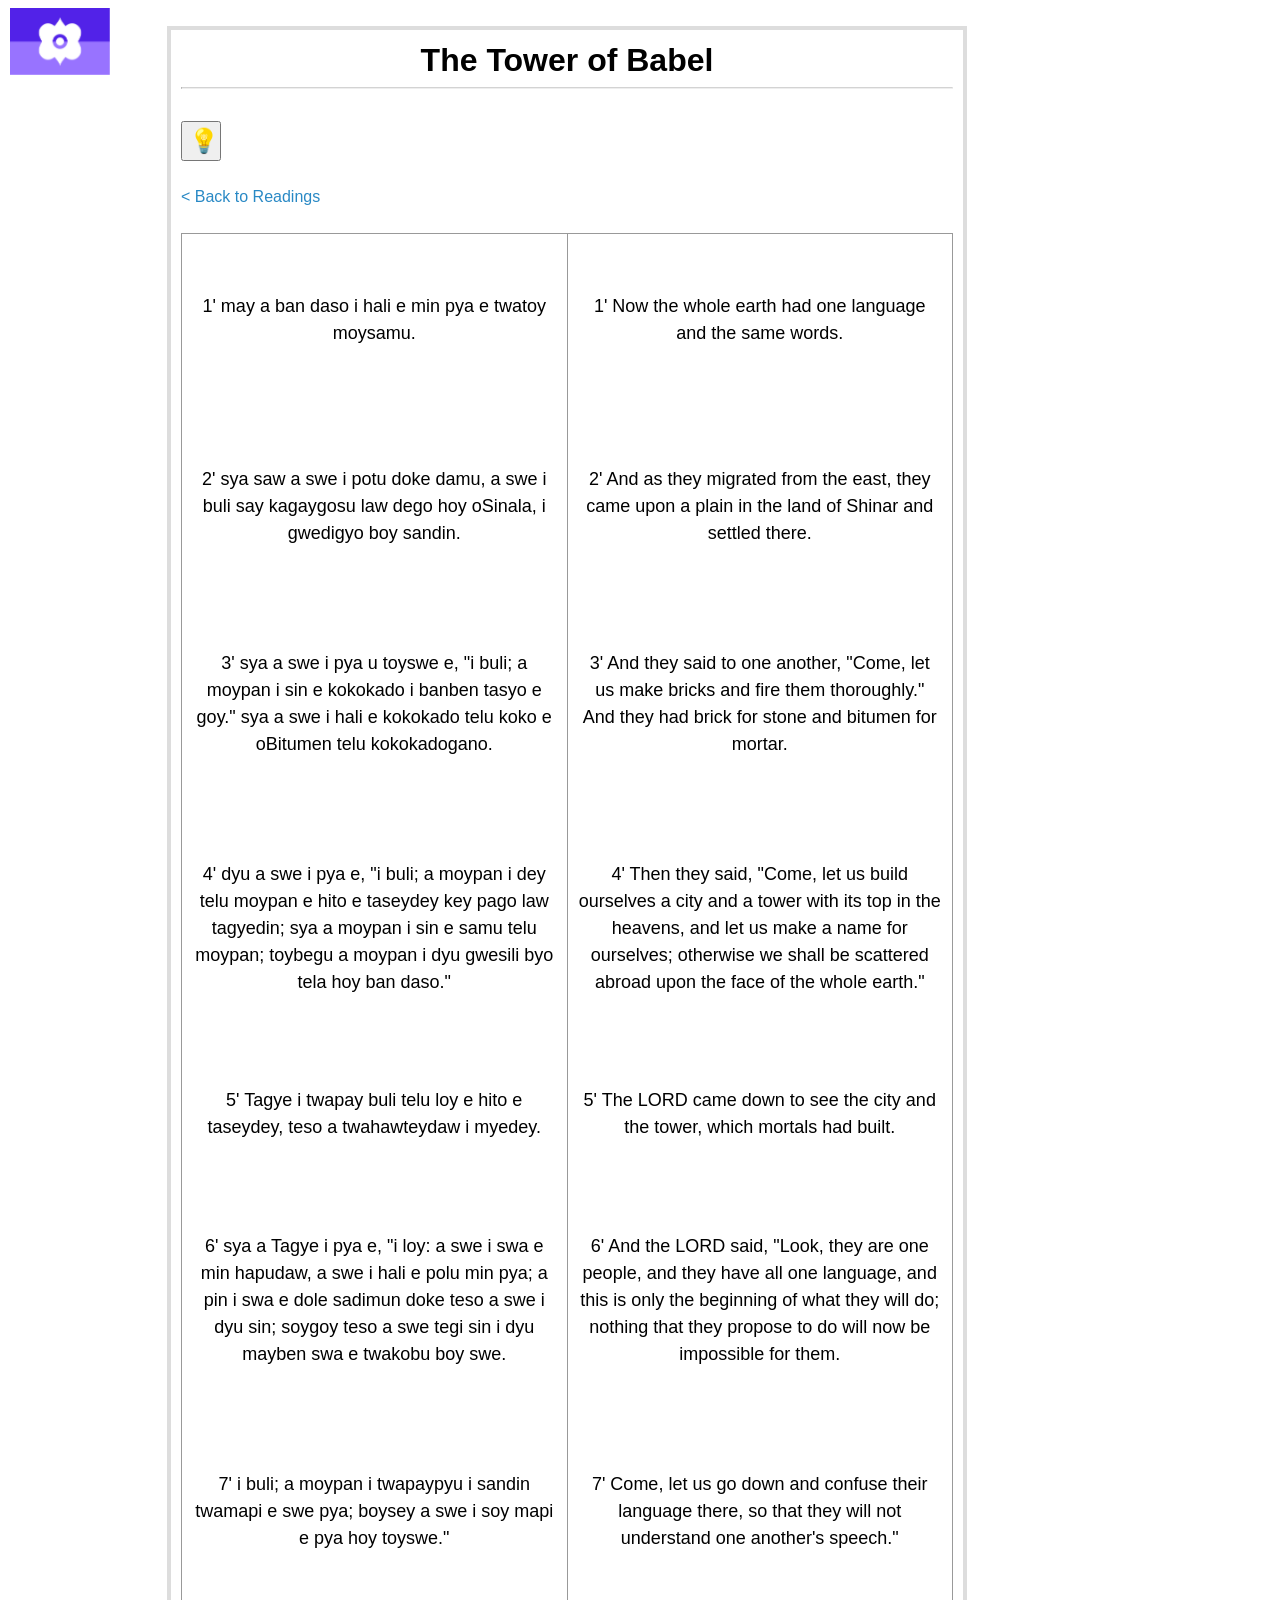
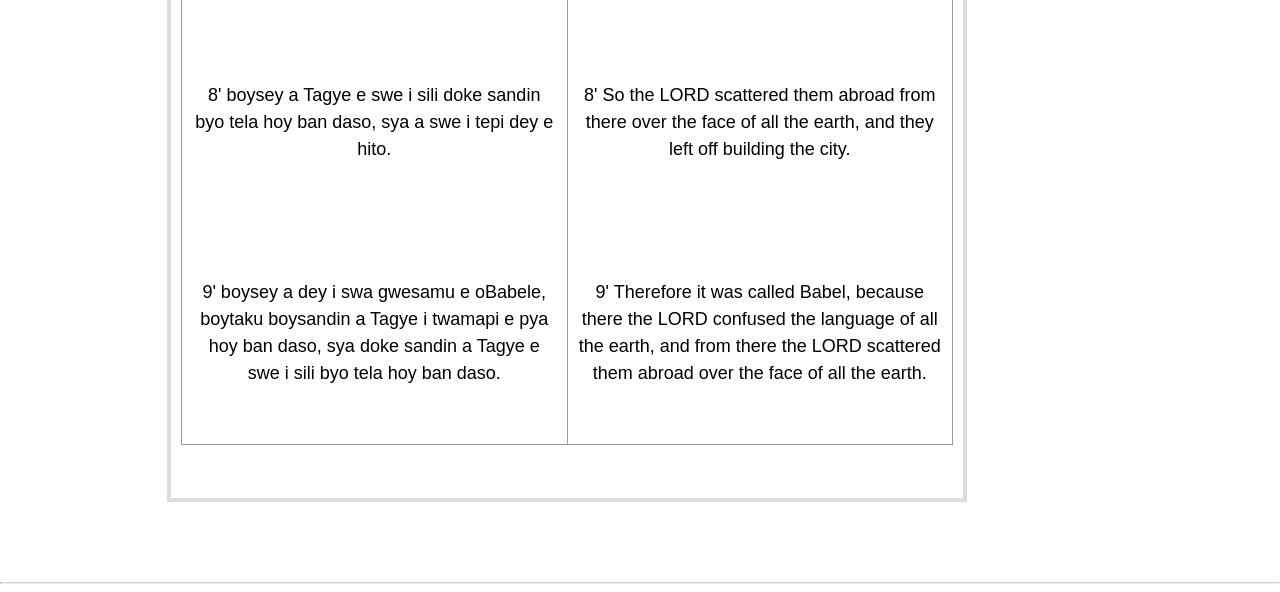
<file: readings/tower-of-babel.html>
<!DOCTYPE html>

<!-- HEADER -->
<html lang="en-US">
<title>The Tower of Babel - Dagapya</title>

<link rel="stylesheet" href="readstyle.css">

<head>
<meta charset="utf-8" name="viewport" content="width=1024, initial-scale=0.3, minimum-scale=0.3"/>

<script type="text/javascript">

	function onLoad(){
		//dark mode
		if (window.matchMedia && window.matchMedia('(prefers-color-scheme: dark)').matches) {
			toggleLight();
		}
	}
	
	function toggleLight(){
		var element = document.body;
		element.classList.toggle("dark-body");
	}
	
</script>

</head>

<!-- BODY -->
<body style="margin-left:0px;margin-right:0px;">

<!-- TITLE -->
<!--<b><a style="font-size:36px;font-family:sans-serif" href="dasopya.html">DAGAPYA</a></b>-->
<a href="../index.html">
    <img src="../img/dagapyaflag450.png" style="width:100px;position:fixed;margin-left:10px;">
</a>
<!-- END OF HEADER -->

<div>

<br />

<table style="width:800px;margin-left:-25px;">
<tr>
    <td style="padding:5px 10px 5px 10px; border: 4px solid #dddddd; border-radius: 20px;">
        <h1 style="text-align:center;"><b>The Tower of Babel</b></h1>
        <hr> 
        
        <br />
        <button onclick="toggleLight()" style="height:40px;width:40px;font-size:24px">💡</button>
        <br />
        <br />
        <a href="../readings.html" >< Back to Readings</a>
        <br />
        <br />

        <table style="width:100%;border-color: white;">
            <tr>
                <td style="text-align:center;width:50%;">
                    
                    <table style="width:100%;">
                        <tr>
                            <td id="invis-border" style="text-align:center; height:150px">
                                1' may a ban daso i hali e min pya e twatoy moysamu.
                            </td>
                        </tr>
                        <tr>
                            <td id="invis-border" style="text-align:center; height:200px">
                                2' sya saw a swe i potu doke damu, a swe i buli say kagaygosu law dego hoy oSinala, i gwedigyo boy sandin.
                            </td>
                        </tr>
                        <tr>
                            <td id="invis-border" style="text-align:center; height:200px">
                                3' sya a swe i pya u toyswe e, "i buli; a moypan i sin e kokokado i banben tasyo e goy." sya a swe i hali e kokokado telu koko e oBitumen telu kokokadogano.
                                <br /> &nbsp;
                            </td>
                        </tr>
                        <tr>
                            <td id="invis-border" style="text-align:center; height:200px">
                                4' dyu a swe i pya e, "i buli; a moypan i dey telu moypan e hito e taseydey key pago law tagyedin; sya a moypan i sin e samu telu moypan; toybegu a moypan i dyu gwesili byo tela hoy ban daso."

                            </td>
                        </tr>
                        <tr>
                            <td id="invis-border" style="text-align:center; height:150px">
                                5' Tagye i twapay buli telu loy e hito e taseydey, teso a twahawteydaw i myedey.
                            </td>
                        </tr>
                        <tr>
                            <td id="invis-border" style="text-align:center; height:200px">
                                6' sya a Tagye i pya e, "i loy: a swe i swa e min hapudaw, a swe i hali e polu min pya; a pin i swa e dole sadimun doke teso a swe i dyu sin; soygoy teso a swe tegi sin i dyu mayben swa e twakobu boy swe.
                            </td>
                        </tr>
                        <tr>
                            <td id="invis-border" style="text-align:center; height:200px">
                                7' i buli; a moypan i twapaypyu i sandin twamapi e swe pya; boysey a swe i soy mapi e pya hoy toyswe."
                            </td>
                        </tr>
                        <tr>
                            <td id="invis-border" style="text-align:center; height:200px">
                                8' boysey a Tagye e swe i sili doke sandin byo tela hoy ban daso, sya a swe i tepi dey e hito.
                            </td>
                        </tr>
                        <tr>
                            <td id="invis-border" style="text-align:center; height:200px">
                                9' boysey a dey i swa gwesamu e oBabele, boytaku boysandin a Tagye i twamapi e pya hoy ban daso, sya doke sandin a Tagye e swe i sili byo tela hoy ban daso.
                            </td>
                        </tr>

                    </table>

                </td>
                <td style="text-align: center;">
                    
                    <table style="width:100%;">
                        <tr>
                            <td id="invis-border" style="text-align:center; height:150px">
                                1' Now the whole earth had one language and the same words.
                            </td>
                        </tr>
                        <tr>
                            <td id="invis-border" style="text-align:center; height:200px">
                                2' And as they migrated from the east, they came upon a plain in the land of Shinar and settled there.                                 
                            </td>
                        </tr>
                        <tr>
                            <td id="invis-border" style="text-align:center; height:200px">
                                3' And they said to one another, "Come, let us make bricks and fire them thoroughly." And they had brick for stone and bitumen for mortar. <br /> &nbsp;
                            </td>
                        </tr>
                        <tr>
                            <td id="invis-border" style="text-align:center; height:200px">
                                4' Then they said, "Come, let us build ourselves a city and a tower with its top in the heavens, and let us make a name for ourselves; otherwise we shall be scattered abroad upon the face of the whole earth." 
                            </td>
                        </tr>
                        <tr>
                            <td id="invis-border" style="text-align:center; height:150px">
                                5' The LORD came down to see the city and the tower, which mortals had built.
                            </td>
                        </tr>
                        <tr>
                            <td id="invis-border" style="text-align:center; height:200px">
                                6' And the LORD said, "Look, they are one people, and they have all one language, and this is only the beginning of what they will do; nothing that they propose to do will now be impossible for them.
                            </td>
                        </tr>
                        <tr>
                            <td id="invis-border" style="text-align:center; height:200px">
                                7' Come, let us go down and confuse their language there, so that they will not understand one another's speech." 
                            </td>
                        </tr>
                        <tr>
                            <td id="invis-border" style="text-align:center; height:200px">
                                8' So the LORD scattered them abroad from there over the face of all the earth, and they left off building the city. 
                            </td>
                        </tr>
                        <tr>
                            <td id="invis-border" style="text-align:center; height:200px">
                                9' Therefore it was called Babel, because there the LORD confused the language of all the earth, and from there the LORD scattered them abroad over the face of all the earth.
                            </td>
                        </tr>
                    </table>

                </td>
            </tr>
        </table>

        <br />
        <br />

    </td>
</tr>

</table>

</div>

<br /><br /><br /><br />
<hr> 




</body>
</html>
</file>
<file: mainstyle.css>
hr {
 border-top: 1px solid LightGrey;
}

div {
 width:70%;
 margin:auto;
}

p, li, td, th {
 font-family:sans-serif;
 text-align:left;
 line-height:1.5;
}

h1, h2 {
 font-family:sans-serif;
 font-weight:normal;
 text-align:left;
 line-height:1.0;
}

td, th {
 padding:5px 10px 5px 10px;
 border: 4px solid #dddddd;
 font-size:16px;
 vertical-align:top;
}

th {
 background-color:#eeeeee;
 width:50%;
}

table {
 width:80%;
 margin:auto;
 border-radius: 20px;
 background-color:rgb(35, 18, 58);
}

img {
 display:block;
 margin:auto;
}

body {
  /*background-color: #0f173d;*/
  background-color:rgb(41, 37, 92);
  background-image: linear-gradient(to bottom, rgb(83, 41, 122), rgb(26, 26, 138));
  color: white;
}

a {
 text-decoration:none;	
 color:rgb(100, 199, 245);
}
a:visited{
 color: rgb(220, 136, 241);
}

.striped tr:nth-child(odd){
 background-color: #e9f9f9;
}

.dark-body {
  background-color: #111111;
  color: white;
}

.dark-table tr:nth-child(odd){
  background-color: #333333;
}

.dark-th{
  color: black;
}
</file>
<file: readings/readstyle.css>
hr {
 border-top: 1px solid LightGrey;
}

div {
 width:70%;
 margin:auto;
}

p, li, td, th {
 font-family:sans-serif;
 text-align:left;
 line-height:1.5;
}

h1, h2 {
 font-weight:normal;
 text-align:left;
 line-height:0.3;
}

td, th {
 padding:5px;
 border:1px solid #999999;
}

th {
 background-color:#eeeeee;
 width:50%;
}

table {
 border-collapse: collapse;
 width:80%;
 margin:auto;
}

img {
 display:block;
 margin:auto;
}

body {
  background-color: white;
  color: black;
}

a {
 text-decoration:none;	
 color:rgb(41, 137, 197)
}
a:visited{
 color: rgb(125, 81, 212);
}

.striped tr:nth-child(odd){
 background-color: #e9f9f9;
}

.dark-body {
  background-color: #111111;
  color: white;
}

.dark-table tr:nth-child(odd){
  background-color: #333333;
}

.dark-th{
  color: black;
}

#invis-border{
  border-collapse:collapse; 
  border: 1px solid transparent;
  font-size:18px;
}
</file>
<file: panapya/panastyle.css>
hr {
 border-top: 1px solid LightGrey;
}

div {
 width:70%;
 margin:auto;
}

p, li, td, th {
 font-family:sans-serif;
 text-align:left;
 line-height:1.5;
}

h1, h2 {
 font-weight:normal;
 text-align:left;
 line-height:0.3;
}

td, th {
 padding:5px;
 border:1px solid #999999;
}

th {
 background-color:#eeeeee;
 width:50%;
}

table {
 border-collapse: collapse;
 width:80%;
 margin:auto;
}

img {
 display:block;
 margin:auto;
}

body {
  background-color: white;
  color: black;
}

a {
 text-decoration:none;	
 color:rgb(41, 137, 197)
}
a:visited{
 color: rgb(125, 81, 212);
}

.striped tr:nth-child(odd){
 background-color: #e9f9f9;
}

.dark-body {
  background-color: #111111;
  color: white;
}

.dark-table tr:nth-child(odd){
  background-color: #333333;
}

.dark-th{
  color: black;
}

#invis-border{
  border-collapse:collapse; 
  border: 1px solid transparent;
  font-size:18px;
}
</file>
<file: dstyle.css>
hr {
 border-top: 1px solid LightGrey;
}

div {
 width:70%;
 margin:auto;
}

p, li, td, th {
 font-family:sans-serif;
 text-align:left;
 line-height:1.5;
}

h1, h2 {
 font-weight:normal;
 text-align:left;
 line-height:0.3;
}

td, th {
 padding:5px;
 border:1px solid #999999;
}

th {
 background-color:#eeeeee;
 width:50%;
}

table {
 border-collapse: collapse;
 width:80%;
 margin:auto;
}

img {
 display:block;
 margin:auto;
}

body {
  background-color: white;
  color: black;
}

a {
 text-decoration:none;	
}
a:visited{
 color: MediumPurple;
}

.striped tr:nth-child(odd){
 background-color: #e9f9f9;
}

.dark-body {
  background-color: #111111;
  color: white;
}

.dark-table tr:nth-child(odd){
  background-color: #333333;
}

.dark-th{
  color: black;
}

#invis-border{
  border-collapse:collapse; 
  border: 1px solid white;
}
</file>
